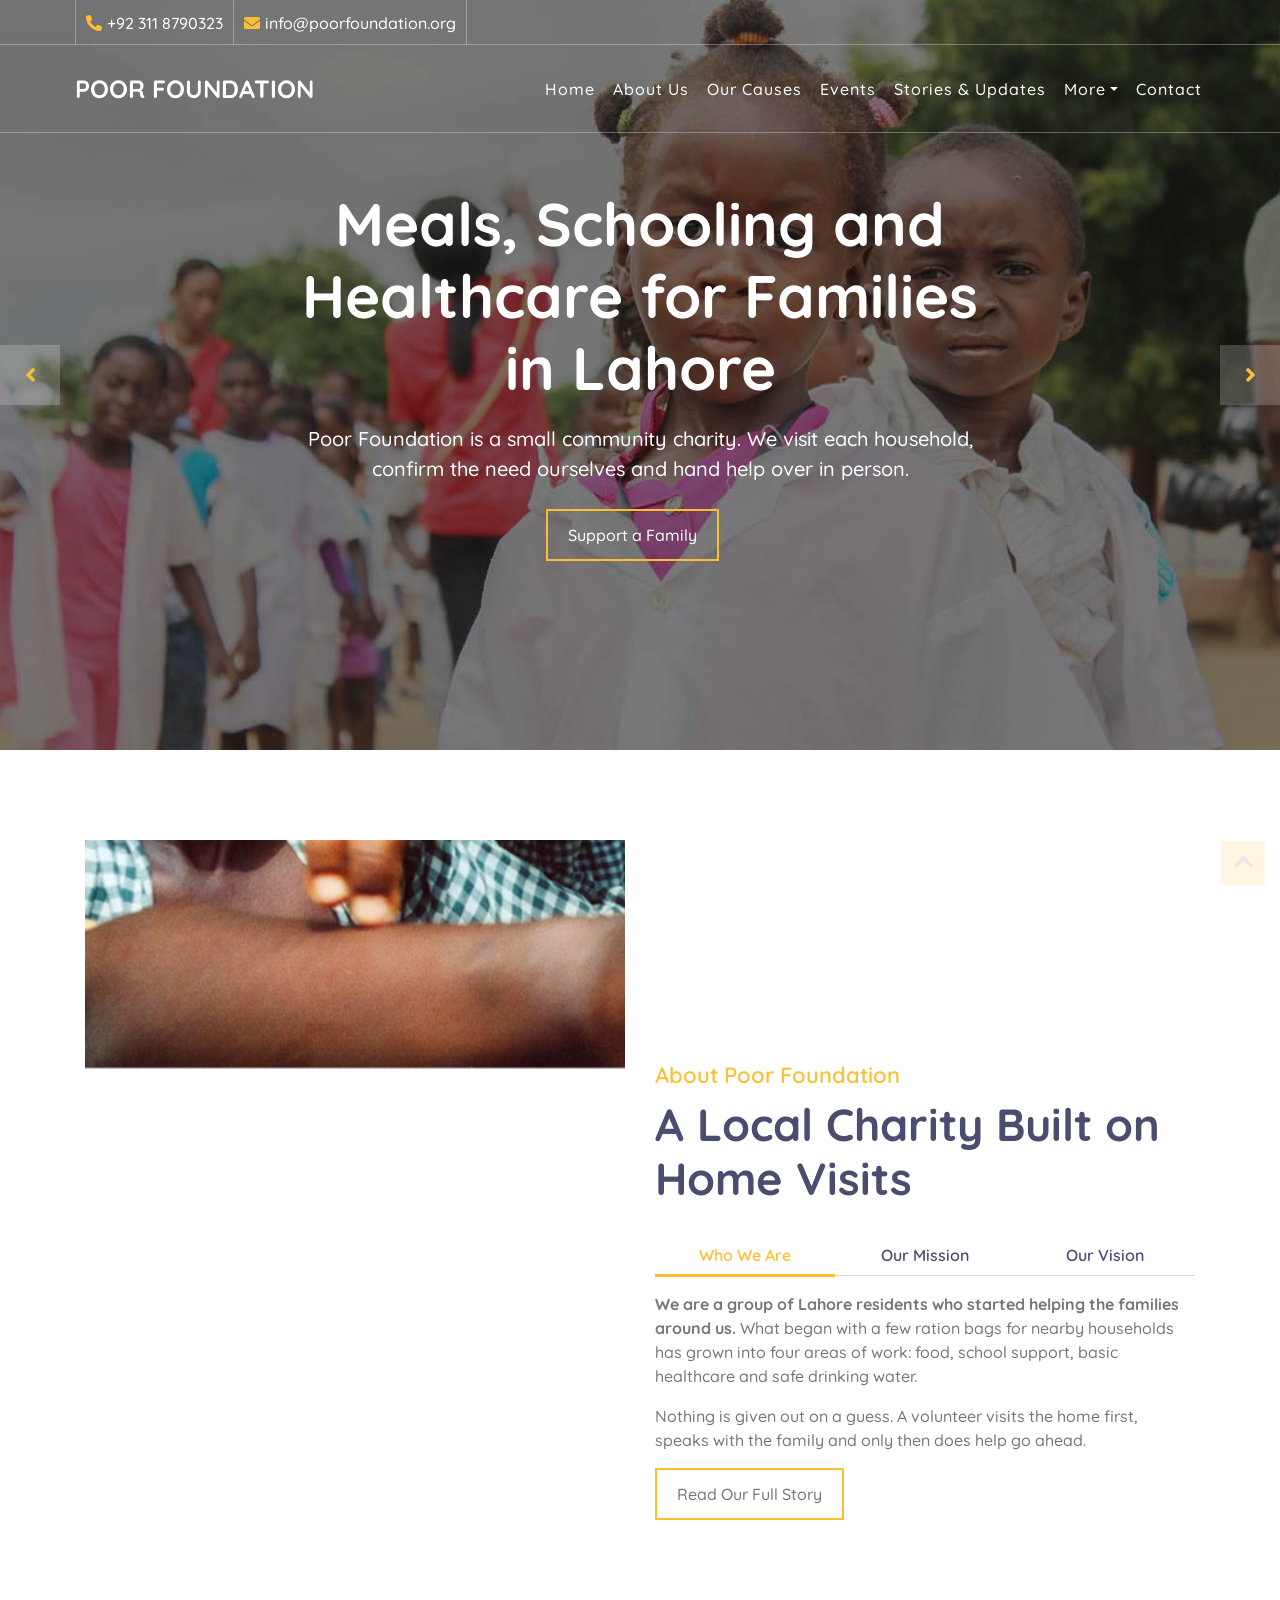
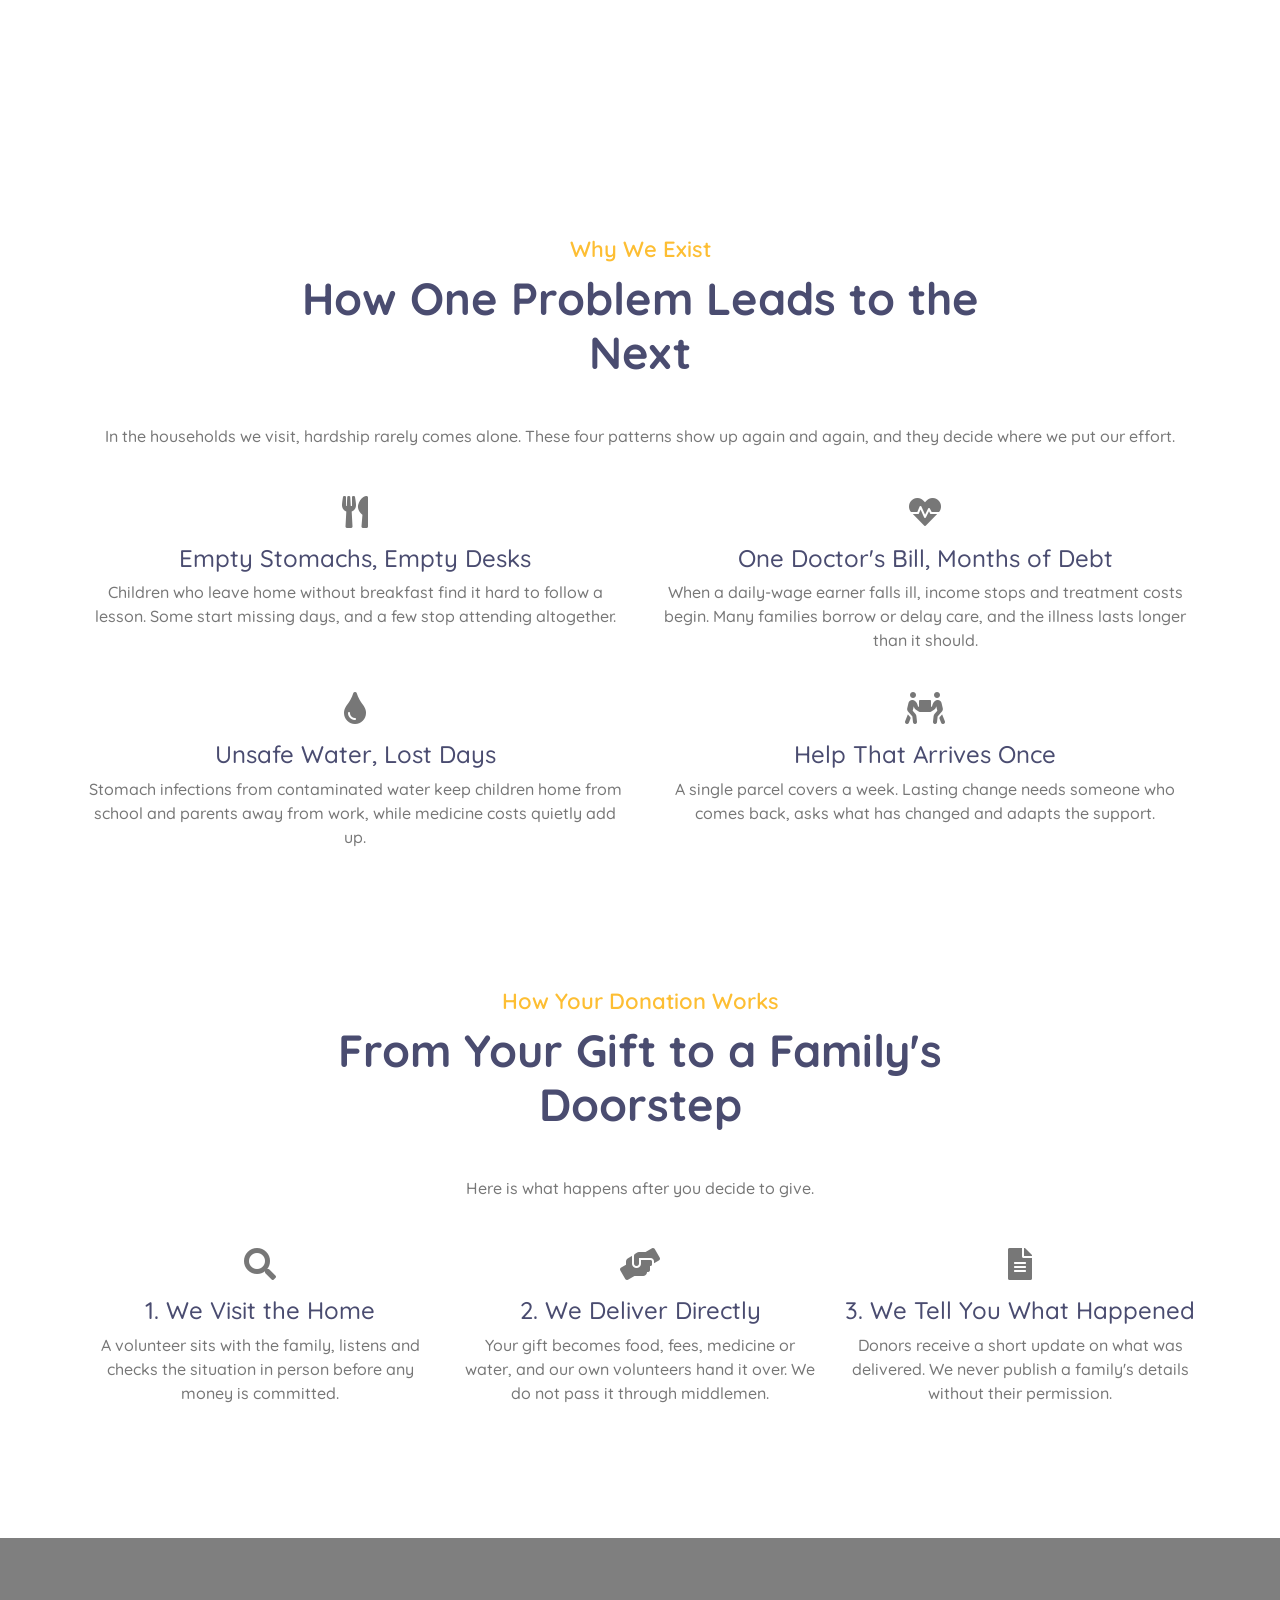
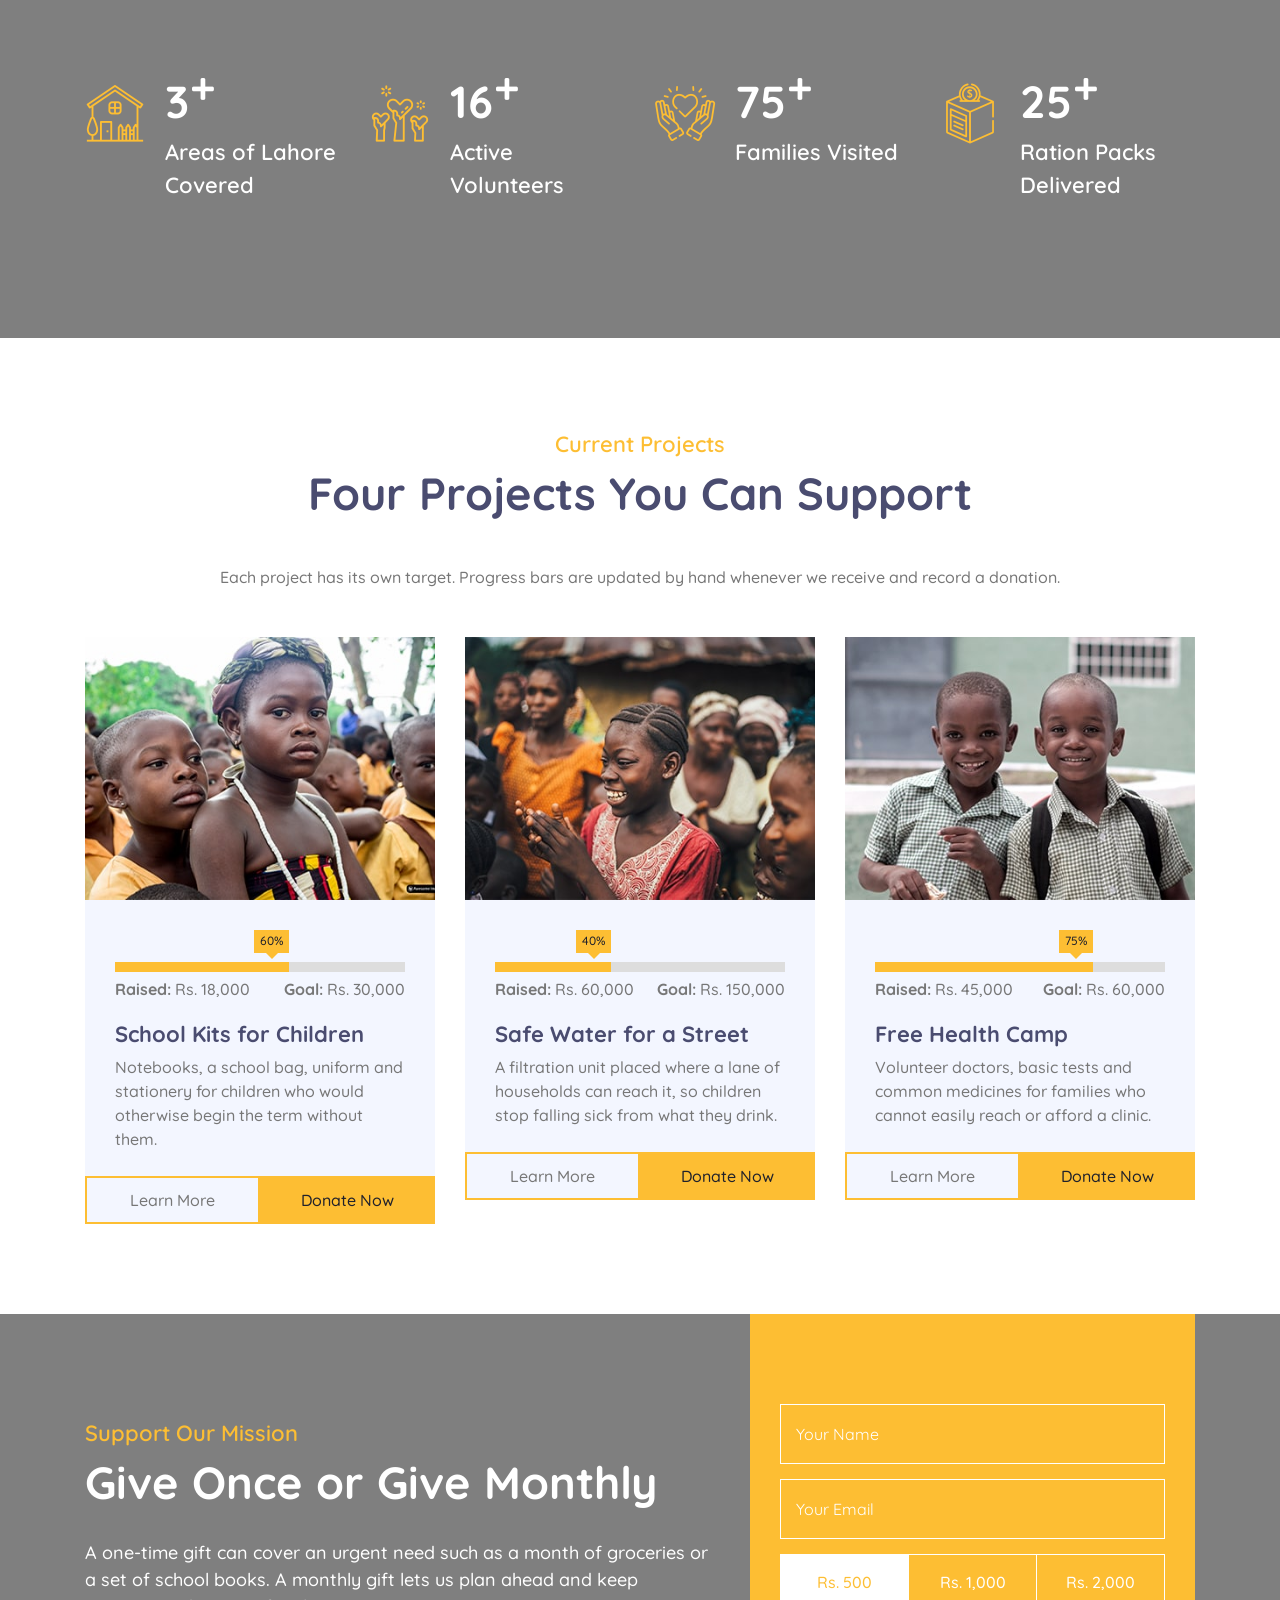
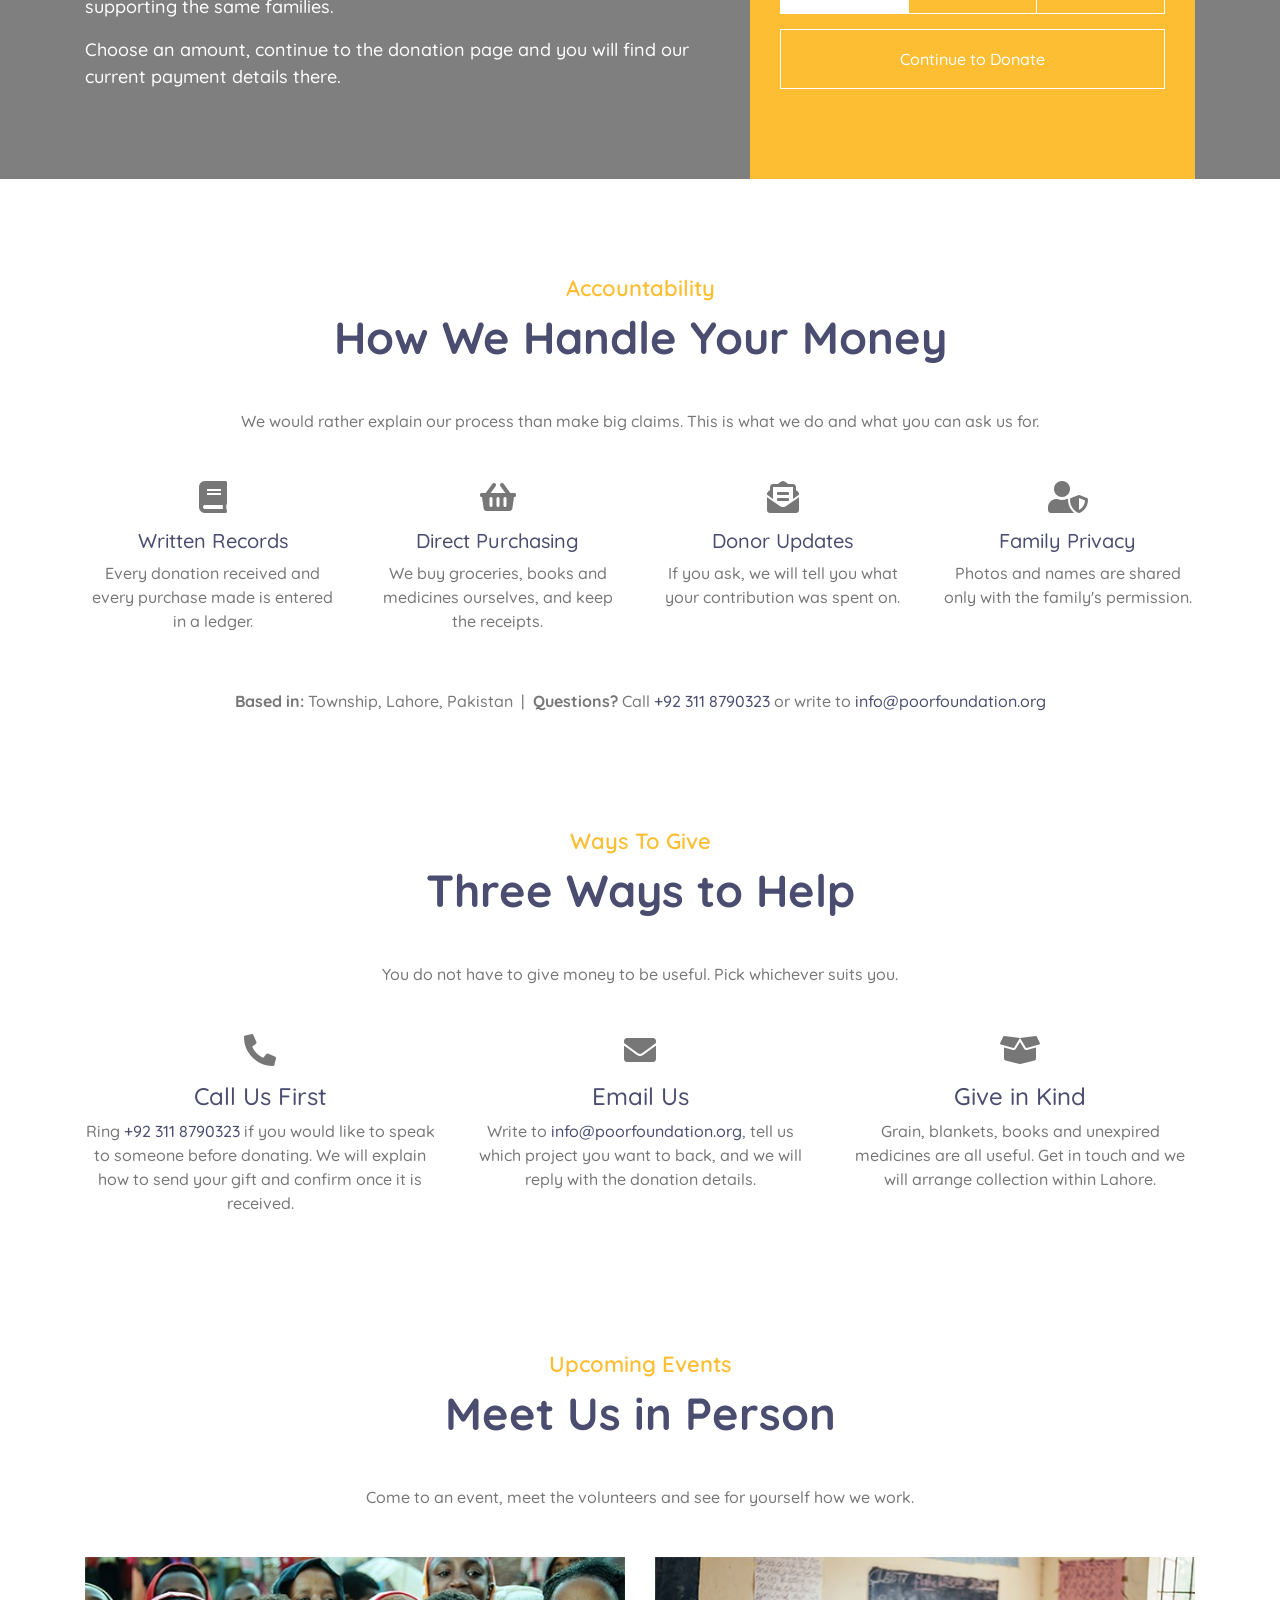
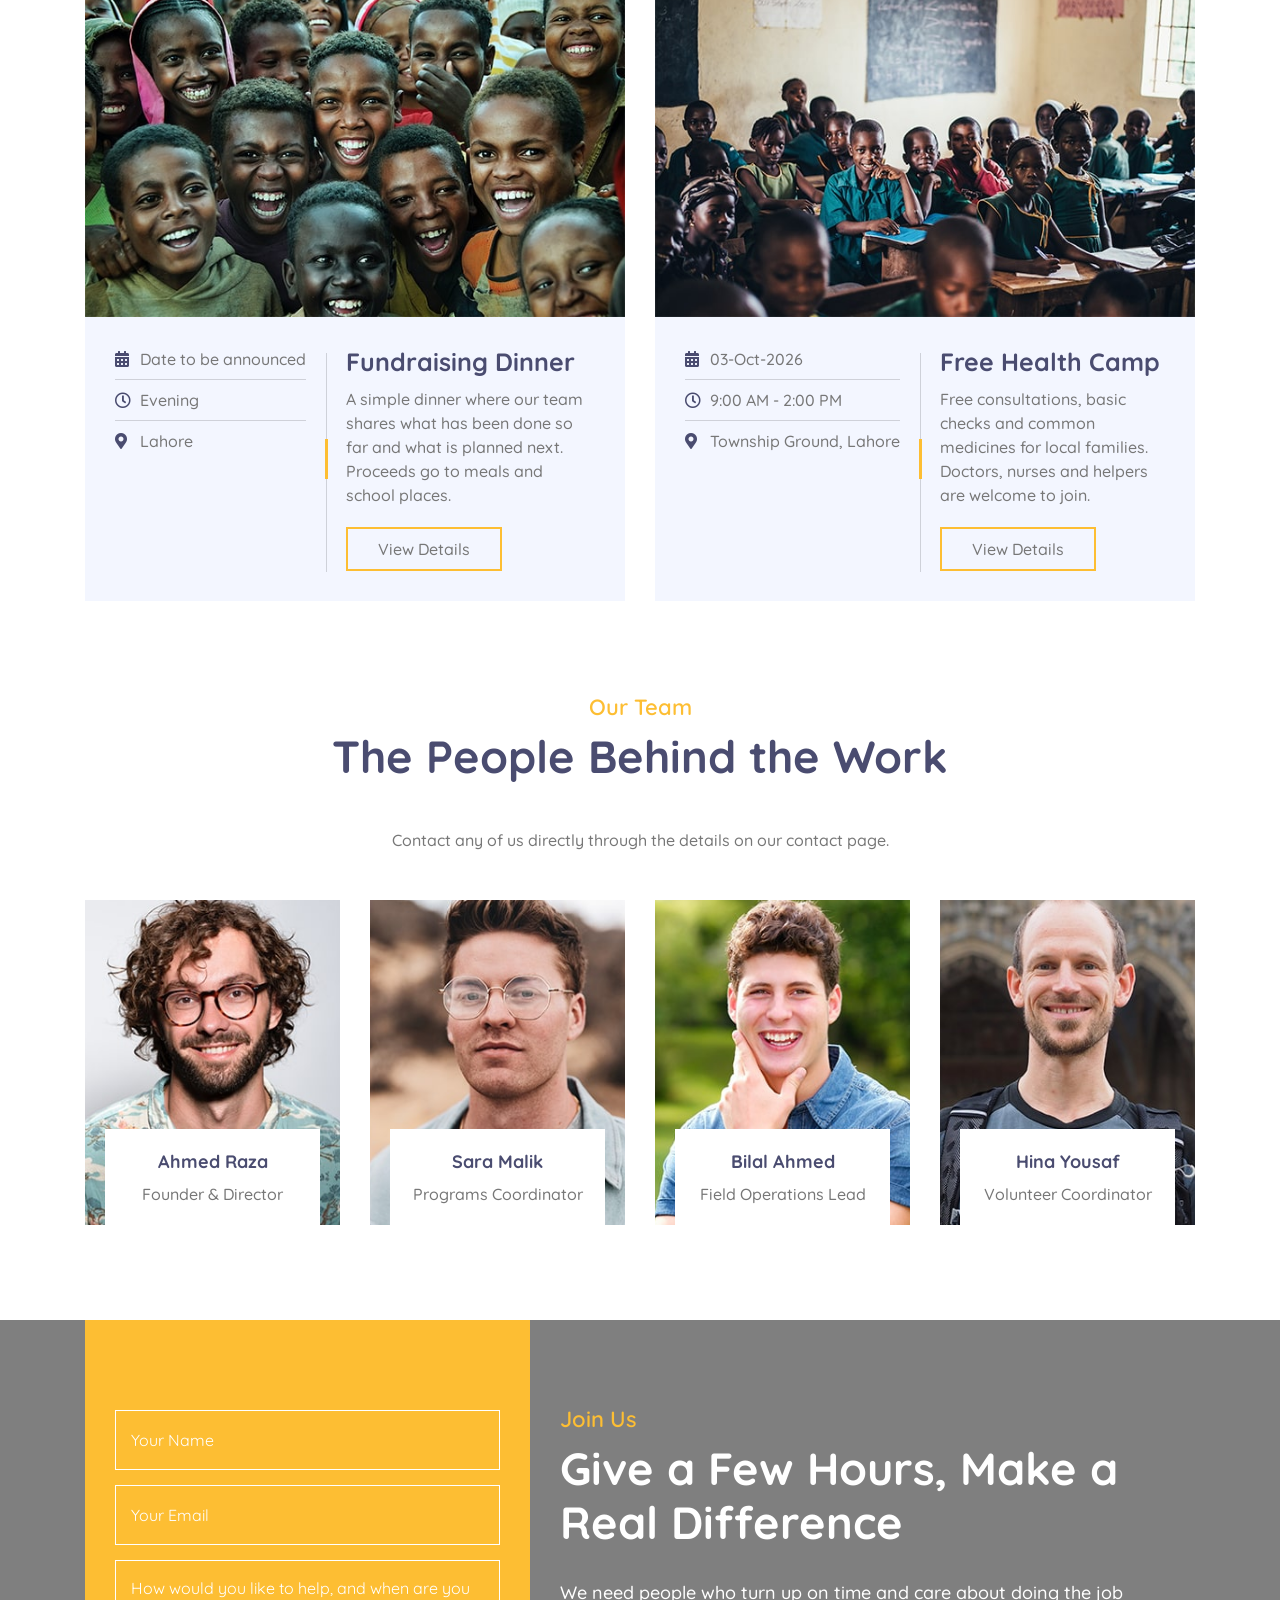
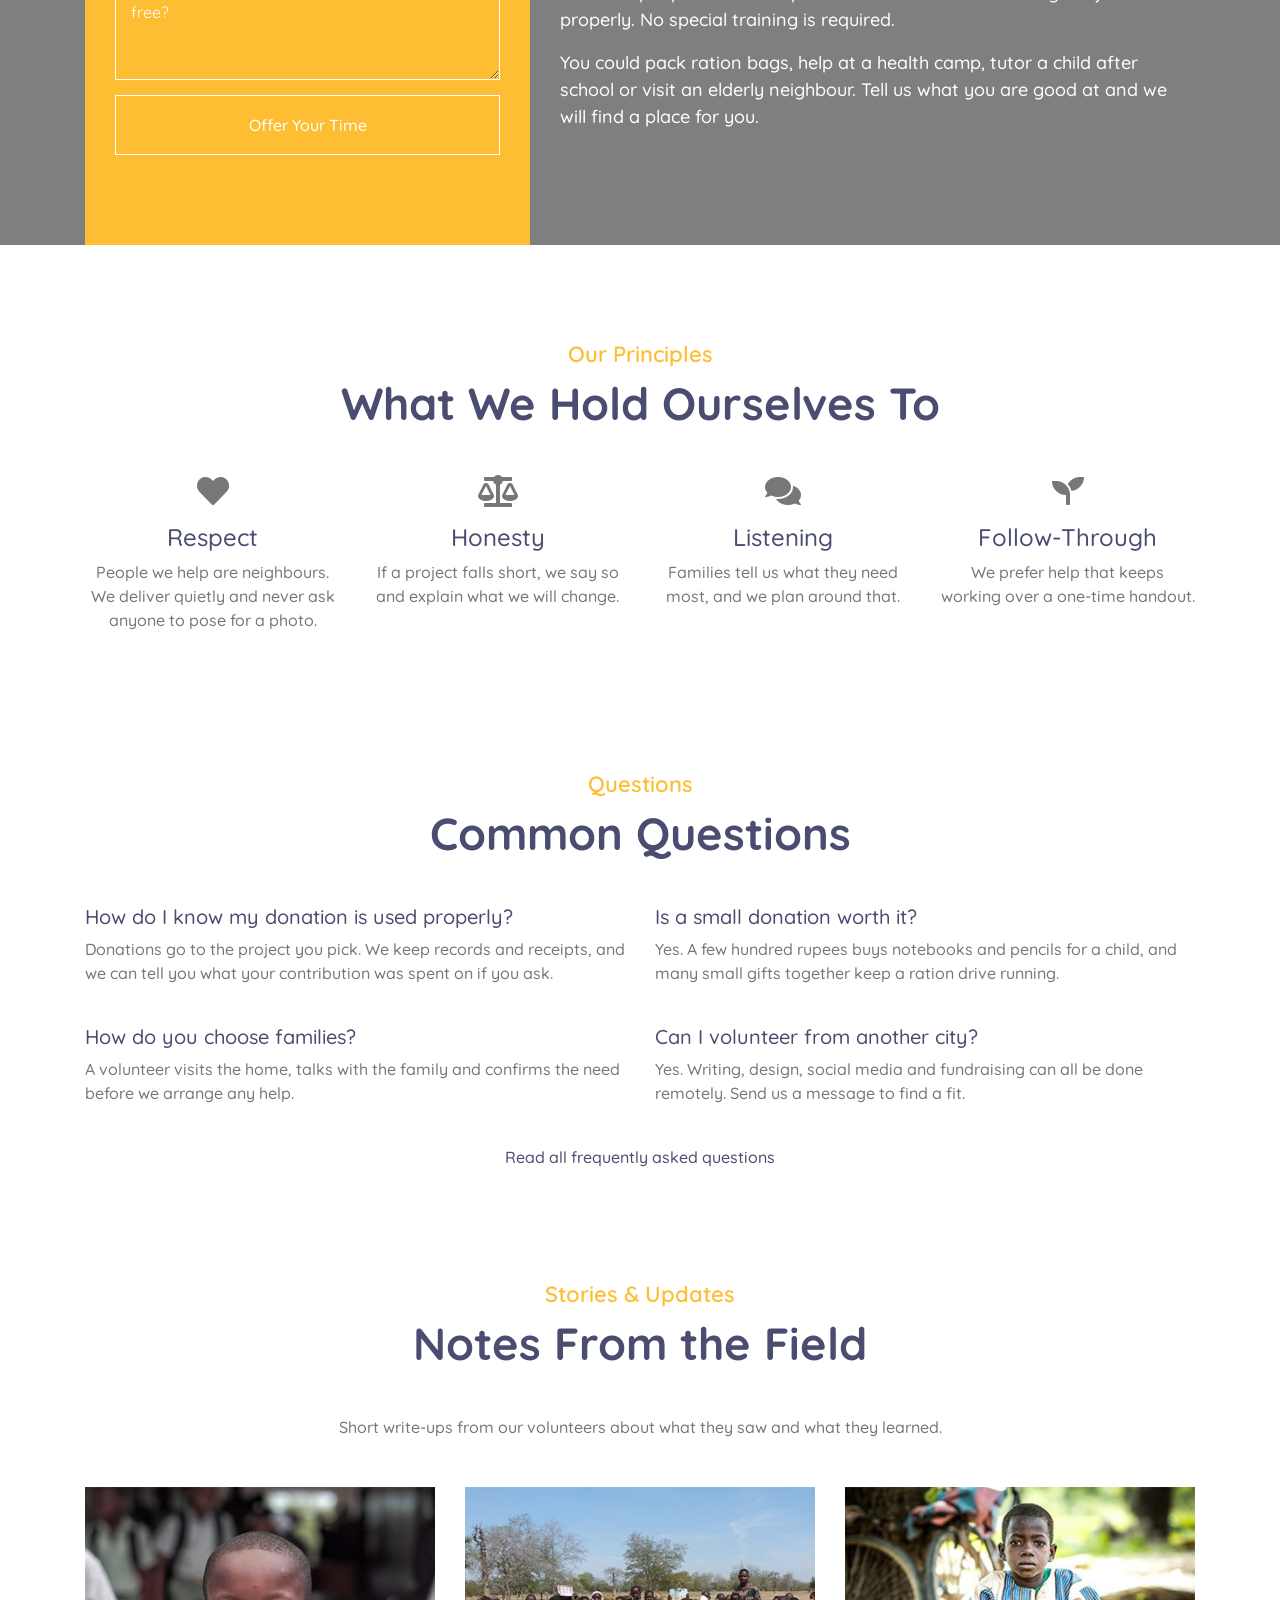
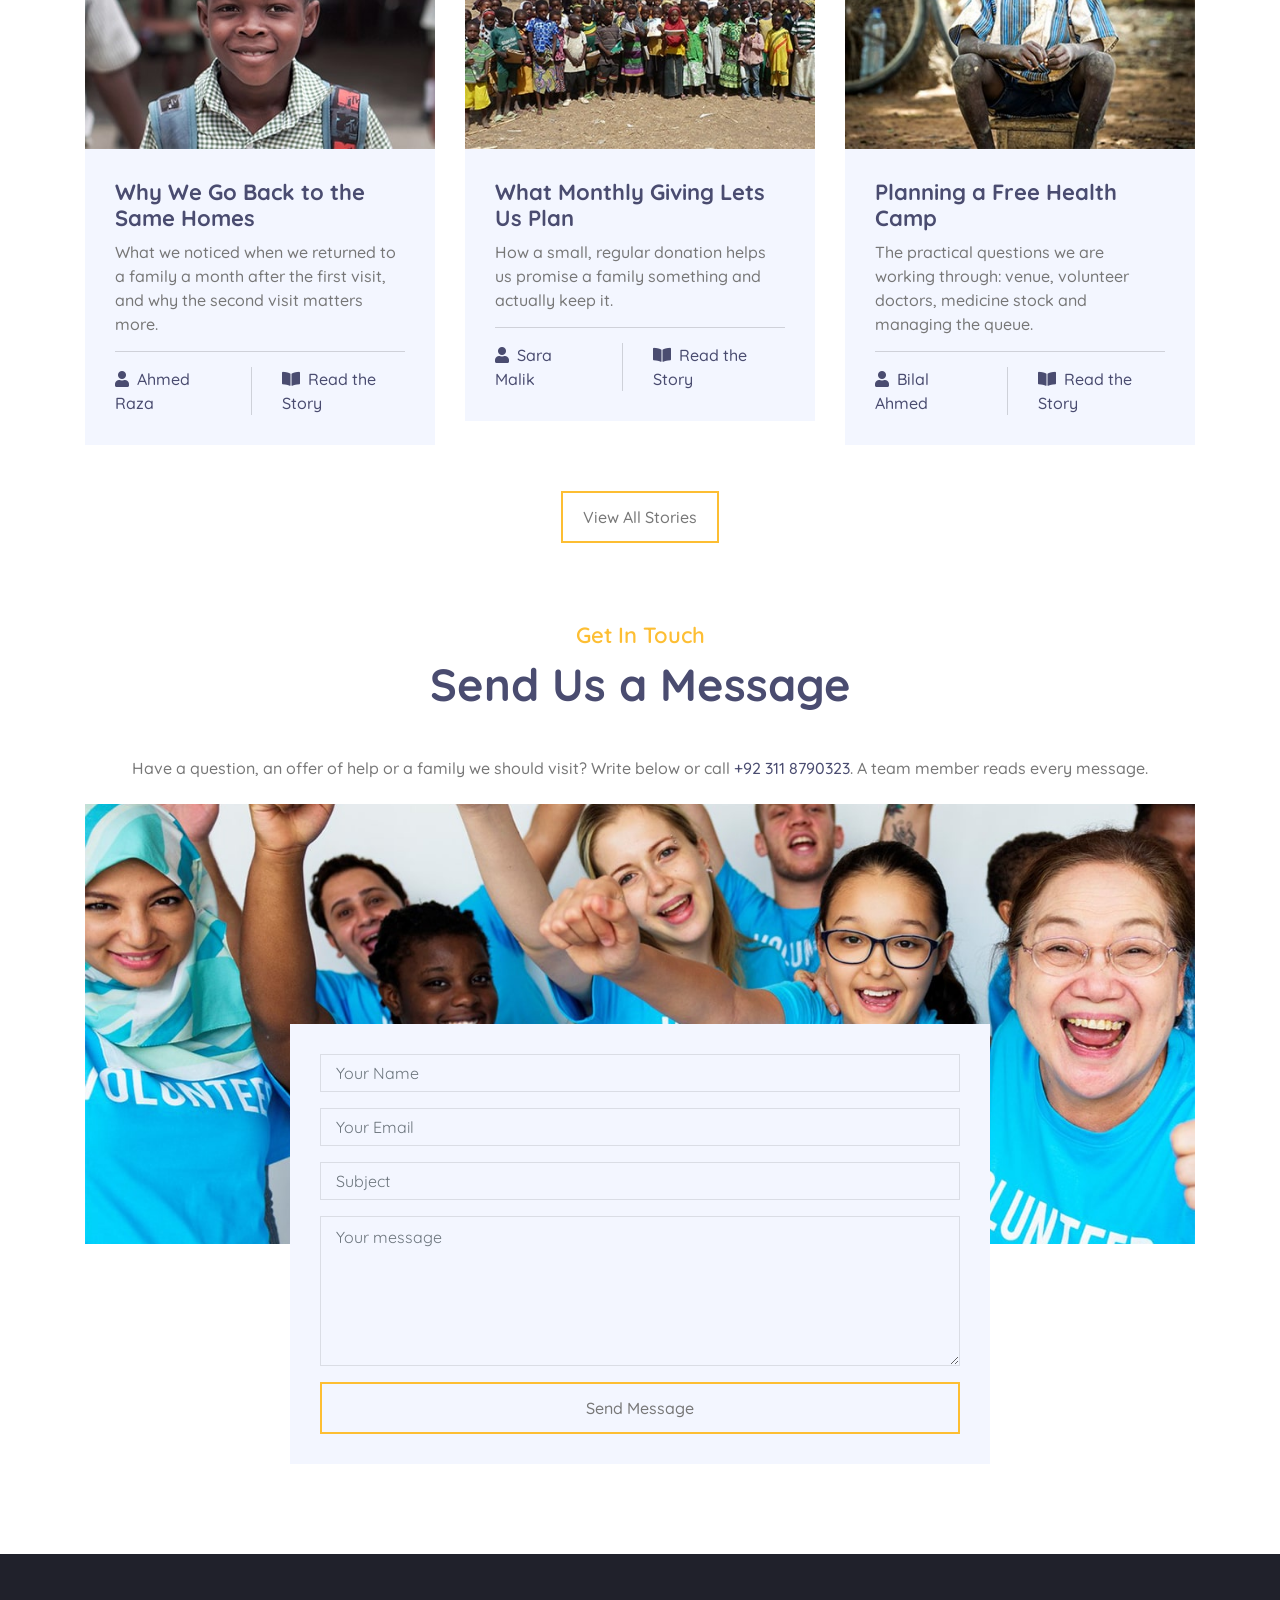
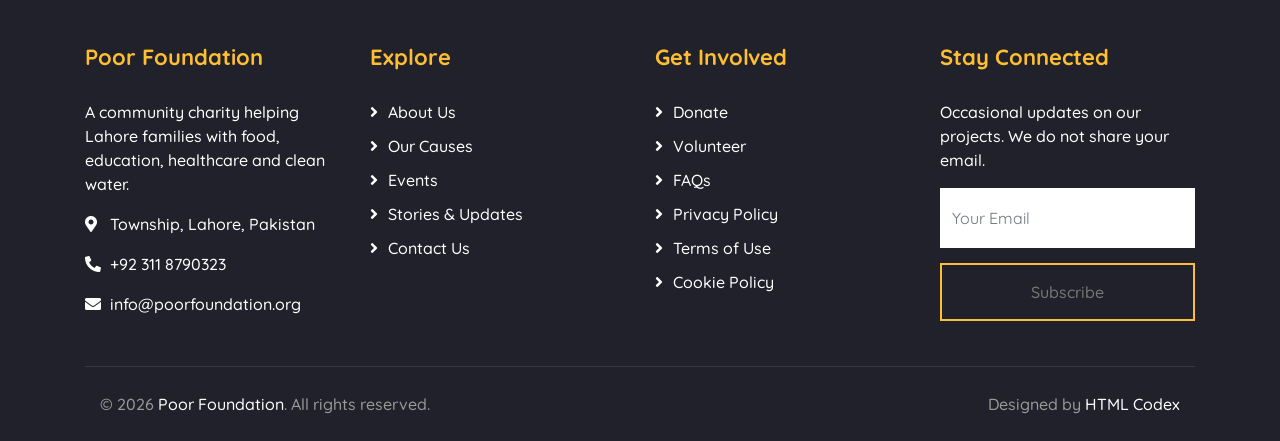
<file: index.html>
<!DOCTYPE html>
<html lang="en">
<head>
    <meta charset="utf-8">
    <title>Poor Foundation | Food, Education and Healthcare in Lahore</title>
    <meta content="width=device-width, initial-scale=1.0" name="viewport">
    <meta name="description" content="Poor Foundation is a Lahore-based community charity providing ration support, school fees, free health camps and clean water to families in need.">
    <link rel="canonical" href="https://www.poorfoundation.org/">
    <meta property="og:type" content="website">
    <meta property="og:title" content="Poor Foundation | Food, Education and Healthcare in Lahore">
    <meta property="og:description" content="A community charity helping Lahore families with food, schooling, healthcare and clean water.">
    <meta property="og:url" content="https://www.poorfoundation.org/">
    <meta property="og:image" content="https://www.poorfoundation.org/img/carousel-1.jpg">
    <link href="img/favicon.ico" rel="icon">
    <link href="https://fonts.googleapis.com/css2?family=Quicksand:wght@300;400;500;600;700&display=swap" rel="stylesheet">
    <link href="https://stackpath.bootstrapcdn.com/bootstrap/4.4.1/css/bootstrap.min.css" rel="stylesheet">
    <link href="https://cdnjs.cloudflare.com/ajax/libs/font-awesome/5.10.0/css/all.min.css" rel="stylesheet">
    <link href="lib/flaticon/font/flaticon.css" rel="stylesheet">
    <link href="lib/animate/animate.min.css" rel="stylesheet">
    <link href="lib/owlcarousel/assets/owl.carousel.min.css" rel="stylesheet">
    <script async src="https://pagead2.googlesyndication.com/pagead/js/adsbygoogle.js?client=ca-pub-5177822330952725" crossorigin="anonymous"></script>
    <link href="css/style.css" rel="stylesheet">
    <script type="application/ld+json">
    {"@context":"https://schema.org","@type":"NGO","name":"Poor Foundation","url":"https://www.poorfoundation.org/",
     "email":"info@poorfoundation.org","telephone":"+92-311-8790323",
     "address":{"@type":"PostalAddress","addressLocality":"Lahore","addressRegion":"Punjab","addressCountry":"PK"}}
    </script>
</head>
<body>

<div class="top-bar d-none d-md-block"><div class="container-fluid"><div class="row">
    <div class="col-md-8"><div class="top-bar-left">
        <div class="text"><i class="fa fa-phone-alt"></i><p><a href="tel:+923118790323" style="color:inherit">+92 311 8790323</a></p></div>
        <div class="text"><i class="fa fa-envelope"></i><p><a href="mailto:info@poorfoundation.org" style="color:inherit">info@poorfoundation.org</a></p></div>
    </div></div>
    <div class="col-md-4"><div class="top-bar-right"><div class="social">
        <!-- EDIT: add your real Facebook / Instagram / WhatsApp links here -->
    </div></div></div>
</div></div></div>

<div class="navbar navbar-expand-lg bg-dark navbar-dark"><div class="container-fluid">
    <a href="index.html" class="navbar-brand">Poor Foundation</a>
    <button type="button" class="navbar-toggler" data-toggle="collapse" data-target="#navbarCollapse" aria-controls="navbarCollapse" aria-expanded="false" aria-label="Toggle navigation"><span class="navbar-toggler-icon"></span></button>
    <div class="collapse navbar-collapse justify-content-between" id="navbarCollapse">
        <div class="navbar-nav ml-auto">
            <a href="index.html" class="nav-item nav-link active">Home</a>
            <a href="about.html" class="nav-item nav-link">About Us</a>
            <a href="causes.html" class="nav-item nav-link">Our Causes</a>
            <a href="event.html" class="nav-item nav-link">Events</a>
            <a href="blog.html" class="nav-item nav-link">Stories &amp; Updates</a>
            <div class="nav-item dropdown">
                <a href="#" class="nav-link dropdown-toggle" data-toggle="dropdown" aria-haspopup="true" aria-expanded="false">More</a>
                <div class="dropdown-menu">
                    <a href="service.html" class="dropdown-item">What We Do</a>
                    <a href="team.html" class="dropdown-item">Our Team</a>
                    <a href="donate.html" class="dropdown-item">Donate</a>
                    <a href="volunteer.html" class="dropdown-item">Volunteer With Us</a>
                    <a href="faq.html" class="dropdown-item">FAQs</a>
                    <a href="privacy-policy.html" class="dropdown-item">Privacy Policy</a>
                    <a href="terms.html" class="dropdown-item">Terms of Use</a>
                </div>
            </div>
            <a href="contact.html" class="nav-item nav-link">Contact</a>
        </div>
    </div>
</div></div>

<!-- Carousel: only the first slide uses h1 (one h1 per page); others use h2 with the same class -->
<div class="carousel"><div class="container-fluid"><div class="owl-carousel">
    <div class="carousel-item">
        <div class="carousel-img"><img src="img/carousel-1.jpg" alt="Children receiving school support from Poor Foundation"></div>
        <div class="carousel-text">
            <h1>Meals, Schooling and Healthcare for Families in Lahore</h1>
            <p>Poor Foundation is a small community charity. We visit each household, confirm the need ourselves and hand help over in person.</p>
            <div class="carousel-btn"><a class="btn btn-custom" href="donate.html">Support a Family</a></div>
        </div>
    </div>
    <div class="carousel-item">
        <div class="carousel-img"><img src="img/carousel-2.jpg" alt="Volunteers delivering ration packs"></div>
        <div class="carousel-text">
            <h2>Your Neighbours Are Already Doing the Work</h2>
            <p>Ration bags are packed in a rented room and carried door to door by local volunteers. Come along for one Saturday and see how it runs.</p>
            <div class="carousel-btn"><a class="btn btn-custom" href="volunteer.html">Become a Volunteer</a></div>
        </div>
    </div>
    <div class="carousel-item">
        <div class="carousel-img"><img src="img/carousel-3.jpg" alt="A family supported by Poor Foundation"></div>
        <div class="carousel-text">
            <h2>One Delivery Is Not Enough, So We Go Back</h2>
            <p>A family that needs flour this month may need school fees next month. We keep in touch and adjust the help as things change.</p>
            <div class="carousel-btn"><a class="btn btn-custom" href="causes.html">See Our Causes</a></div>
        </div>
    </div>
</div></div></div>

<!-- About -->
<div class="about"><div class="container"><div class="row align-items-center">
    <div class="col-lg-6"><div class="about-img" data-parallax="scroll" data-image-src="img/about.jpg" role="img" aria-label="Poor Foundation volunteers meeting a family in Lahore"></div></div>
    <div class="col-lg-6">
        <div class="section-header">
            <p>About Poor Foundation</p>
            <h2>A Local Charity Built on Home Visits</h2>
        </div>
        <div class="about-tab">
            <ul class="nav nav-pills nav-justified">
                <li class="nav-item"><a class="nav-link active" data-toggle="pill" href="#tab-content-1">Who We Are</a></li>
                <li class="nav-item"><a class="nav-link" data-toggle="pill" href="#tab-content-2">Our Mission</a></li>
                <li class="nav-item"><a class="nav-link" data-toggle="pill" href="#tab-content-3">Our Vision</a></li>
            </ul>
            <div class="tab-content">
                <div id="tab-content-1" class="container tab-pane active">
                    <!-- EDIT: replace with your real founding story (who, when, why) -->
                    <p><strong>We are a group of Lahore residents who started helping the families around us.</strong> What began with a few ration bags for nearby households has grown into four areas of work: food, school support, basic healthcare and safe drinking water.</p>
                    <p>Nothing is given out on a guess. A volunteer visits the home first, speaks with the family and only then does help go ahead.</p>
                    <a class="btn btn-custom" href="about.html">Read Our Full Story</a>
                </div>
                <div id="tab-content-2" class="container tab-pane fade">
                    <p><strong>Our mission is to help families get through a hard period and back onto their feet.</strong> Hunger, illness and school dropout usually arrive together, so we try to look at the whole household instead of one problem at a time.</p>
                    <p>For us, success means a child who is still in class at the end of the year, not a larger total on a donation counter.</p>
                </div>
                <div id="tab-content-3" class="container tab-pane fade">
                    <p><strong>We hope for a Pakistan where a child's future does not depend on how much a parent earns in a day.</strong> That means full classrooms, water that is safe to drink and treatment that does not push a family into debt.</p>
                    <p>We cannot fix all of that alone, but we can do our own part carefully and report it honestly.</p>
                </div>
            </div>
        </div>
    </div>
</div></div></div>

<!-- Why we exist -->
<div class="container py-5">
    <div class="section-header text-center">
        <p>Why We Exist</p>
        <h2>How One Problem Leads to the Next</h2>
    </div>
    <p class="text-center mb-5">In the households we visit, hardship rarely comes alone. These four patterns show up again and again, and they decide where we put our effort.</p>
    <div class="row text-center">
        <div class="col-md-6 mb-4">
            <i class="fa fa-utensils fa-2x mb-3"></i>
            <h4>Empty Stomachs, Empty Desks</h4>
            <p>Children who leave home without breakfast find it hard to follow a lesson. Some start missing days, and a few stop attending altogether.</p>
        </div>
        <div class="col-md-6 mb-4">
            <i class="fa fa-heartbeat fa-2x mb-3"></i>
            <h4>One Doctor's Bill, Months of Debt</h4>
            <p>When a daily-wage earner falls ill, income stops and treatment costs begin. Many families borrow or delay care, and the illness lasts longer than it should.</p>
        </div>
        <div class="col-md-6 mb-4">
            <i class="fa fa-tint fa-2x mb-3"></i>
            <h4>Unsafe Water, Lost Days</h4>
            <p>Stomach infections from contaminated water keep children home from school and parents away from work, while medicine costs quietly add up.</p>
        </div>
        <div class="col-md-6 mb-4">
            <i class="fa fa-people-carry fa-2x mb-3"></i>
            <h4>Help That Arrives Once</h4>
            <p>A single parcel covers a week. Lasting change needs someone who comes back, asks what has changed and adapts the support.</p>
        </div>
    </div>
</div>

<!-- How it works -->
<div class="container py-5">
    <div class="section-header text-center">
        <p>How Your Donation Works</p>
        <h2>From Your Gift to a Family's Doorstep</h2>
    </div>
    <p class="text-center mb-5">Here is what happens after you decide to give.</p>
    <div class="row">
        <div class="col-md-4 mb-4 text-center">
            <i class="fa fa-search fa-2x mb-3"></i>
            <h4>1. We Visit the Home</h4>
            <p>A volunteer sits with the family, listens and checks the situation in person before any money is committed.</p>
        </div>
        <div class="col-md-4 mb-4 text-center">
            <i class="fa fa-hands-helping fa-2x mb-3"></i>
            <h4>2. We Deliver Directly</h4>
            <p>Your gift becomes food, fees, medicine or water, and our own volunteers hand it over. We do not pass it through middlemen.</p>
        </div>
        <div class="col-md-4 mb-4 text-center">
            <i class="fa fa-file-alt fa-2x mb-3"></i>
            <h4>3. We Tell You What Happened</h4>
            <p>Donors receive a short update on what was delivered. We never publish a family's details without their permission.</p>
        </div>
    </div>
</div>

<!-- Facts -->
<!-- EDIT: every number below is a placeholder. Replace with your real figures before publishing. -->
<div class="facts" data-parallax="scroll" data-image-src="img/facts.jpg"><div class="container"><div class="row">
    <div class="col-lg-3 col-md-6"><div class="facts-item"><i class="flaticon-home"></i><div class="facts-text"><h3 class="facts-plus" data-toggle="counter-up">4</h3><p>Areas of Lahore Covered</p></div></div></div>
    <div class="col-lg-3 col-md-6"><div class="facts-item"><i class="flaticon-charity"></i><div class="facts-text"><h3 class="facts-plus" data-toggle="counter-up">25</h3><p>Active Volunteers</p></div></div></div>
    <div class="col-lg-3 col-md-6"><div class="facts-item"><i class="flaticon-kindness"></i><div class="facts-text"><h3 class="facts-plus" data-toggle="counter-up">120</h3><p>Families Visited</p></div></div></div>
    <div class="col-lg-3 col-md-6"><div class="facts-item"><i class="flaticon-donation"></i><div class="facts-text"><h3 class="facts-plus" data-toggle="counter-up">40</h3><p>Ration Packs Delivered</p></div></div></div>
</div></div></div>

<!-- Causes -->
<div class="causes"><div class="container">
    <div class="section-header text-center">
        <p>Current Projects</p>
        <h2>Four Projects You Can Support</h2>
    </div>
    <p class="text-center mb-5">Each project has its own target. Progress bars are updated by hand whenever we receive and record a donation.</p>
    <div class="owl-carousel causes-carousel">
        <!-- EDIT: goals and raised amounts are dummy values -->
        <div class="causes-item">
            <div class="causes-img"><img src="img/causes-1.jpg" alt="School supplies for children"></div>
            <div class="causes-progress"><div class="progress"><div class="progress-bar" role="progressbar" aria-valuenow="60" aria-valuemin="0" aria-valuemax="100"><span>60%</span></div></div>
                <div class="progress-text"><p><strong>Raised:</strong> Rs. 18,000</p><p><strong>Goal:</strong> Rs. 30,000</p></div></div>
            <div class="causes-text"><h3>School Kits for Children</h3><p>Notebooks, a school bag, uniform and stationery for children who would otherwise begin the term without them.</p></div>
            <div class="causes-btn"><a class="btn btn-custom" href="causes.html#school-kits">Learn More</a><a class="btn btn-custom" href="donate.html">Donate Now</a></div>
        </div>
        <div class="causes-item">
            <div class="causes-img"><img src="img/causes-2.jpg" alt="Clean drinking water for a neighbourhood"></div>
            <div class="causes-progress"><div class="progress"><div class="progress-bar" role="progressbar" aria-valuenow="40" aria-valuemin="0" aria-valuemax="100"><span>40%</span></div></div>
                <div class="progress-text"><p><strong>Raised:</strong> Rs. 60,000</p><p><strong>Goal:</strong> Rs. 150,000</p></div></div>
            <div class="causes-text"><h3>Safe Water for a Street</h3><p>A filtration unit placed where a lane of households can reach it, so children stop falling sick from what they drink.</p></div>
            <div class="causes-btn"><a class="btn btn-custom" href="causes.html#safe-water">Learn More</a><a class="btn btn-custom" href="donate.html">Donate Now</a></div>
        </div>
        <div class="causes-item">
            <div class="causes-img"><img src="img/causes-3.jpg" alt="Free health camp consultation"></div>
            <div class="causes-progress"><div class="progress"><div class="progress-bar" role="progressbar" aria-valuenow="75" aria-valuemin="0" aria-valuemax="100"><span>75%</span></div></div>
                <div class="progress-text"><p><strong>Raised:</strong> Rs. 45,000</p><p><strong>Goal:</strong> Rs. 60,000</p></div></div>
            <div class="causes-text"><h3>Free Health Camp</h3><p>Volunteer doctors, basic tests and common medicines for families who cannot easily reach or afford a clinic.</p></div>
            <div class="causes-btn"><a class="btn btn-custom" href="causes.html#health-camp">Learn More</a><a class="btn btn-custom" href="donate.html">Donate Now</a></div>
        </div>
        <div class="causes-item">
            <div class="causes-img"><img src="img/causes-4.jpg" alt="Emergency help for a family"></div>
            <div class="causes-progress"><div class="progress"><div class="progress-bar" role="progressbar" aria-valuenow="30" aria-valuemin="0" aria-valuemax="100"><span>30%</span></div></div>
                <div class="progress-text"><p><strong>Raised:</strong> Rs. 30,000</p><p><strong>Goal:</strong> Rs. 100,000</p></div></div>
            <div class="causes-text"><h3>Emergency Relief Fund</h3><p>A small reserve for families hit suddenly by a fire, flooding or eviction, used for bedding, food and a short-term place to stay.</p></div>
            <div class="causes-btn"><a class="btn btn-custom" href="causes.html#emergency-relief">Learn More</a><a class="btn btn-custom" href="donate.html">Donate Now</a></div>
        </div>
    </div>
</div></div>

<!-- Donate -->
<div class="donate" data-parallax="scroll" data-image-src="img/donate.jpg"><div class="container"><div class="row align-items-center">
    <div class="col-lg-7"><div class="donate-content">
        <div class="section-header"><p>Support Our Mission</p><h2>Give Once or Give Monthly</h2></div>
        <div class="donate-text">
            <p>A one-time gift can cover an urgent need such as a month of groceries or a set of school books. A monthly gift lets us plan ahead and keep supporting the same families.</p>
            <p>Choose an amount, continue to the donation page and you will find our current payment details there.</p>
        </div>
    </div></div>
    <div class="col-lg-5"><div class="donate-form"><form action="donate.html" method="get">
        <div class="control-group"><input type="text" class="form-control" name="name" placeholder="Your Name" aria-label="Your name" required></div>
        <div class="control-group"><input type="email" class="form-control" name="email" placeholder="Your Email" aria-label="Your email" required></div>
        <div class="btn-group btn-group-toggle" data-toggle="buttons">
            <label class="btn btn-custom active"><input type="radio" name="amount" value="500" checked> Rs. 500</label>
            <label class="btn btn-custom"><input type="radio" name="amount" value="1000"> Rs. 1,000</label>
            <label class="btn btn-custom"><input type="radio" name="amount" value="2000"> Rs. 2,000</label>
        </div>
        <div><button class="btn btn-custom" type="submit">Continue to Donate</button></div>
    </form></div></div>
</div></div></div>

<!-- Accountability -->
<div class="container py-5">
    <div class="section-header text-center">
        <p>Accountability</p>
        <h2>How We Handle Your Money</h2>
    </div>
    <p class="text-center mb-5">We would rather explain our process than make big claims. This is what we do and what you can ask us for.</p>
    <div class="row text-center">
        <div class="col-md-3 mb-4"><i class="fa fa-book fa-2x mb-3"></i><h5>Written Records</h5><p>Every donation received and every purchase made is entered in a ledger.</p></div>
        <div class="col-md-3 mb-4"><i class="fa fa-shopping-basket fa-2x mb-3"></i><h5>Direct Purchasing</h5><p>We buy groceries, books and medicines ourselves, and keep the receipts.</p></div>
        <div class="col-md-3 mb-4"><i class="fa fa-envelope-open-text fa-2x mb-3"></i><h5>Donor Updates</h5><p>If you ask, we will tell you what your contribution was spent on.</p></div>
        <div class="col-md-3 mb-4"><i class="fa fa-user-shield fa-2x mb-3"></i><h5>Family Privacy</h5><p>Photos and names are shared only with the family's permission.</p></div>
    </div>
    <!-- EDIT: add your real registration details here once available, for example: Registered under ___ , Registration No. ___ -->
    <p class="text-center mt-3"><strong>Based in:</strong> Township, Lahore, Pakistan &nbsp;|&nbsp; <strong>Questions?</strong> Call <a href="tel:+923118790323">+92 311 8790323</a> or write to <a href="mailto:info@poorfoundation.org">info@poorfoundation.org</a></p>
</div>

<!-- Ways to give -->
<div class="container py-5">
    <div class="section-header text-center">
        <p>Ways to Give</p>
        <h2>Three Ways to Help</h2>
    </div>
    <p class="text-center mb-5">You do not have to give money to be useful. Pick whichever suits you.</p>
    <div class="row text-center">
        <div class="col-md-4 mb-4">
            <i class="fa fa-phone-alt fa-2x mb-3"></i>
            <h4>Call Us First</h4>
            <p>Ring <a href="tel:+923118790323">+92 311 8790323</a> if you would like to speak to someone before donating. We will explain how to send your gift and confirm once it is received.</p>
        </div>
        <div class="col-md-4 mb-4">
            <i class="fa fa-envelope fa-2x mb-3"></i>
            <h4>Email Us</h4>
            <p>Write to <a href="mailto:info@poorfoundation.org">info@poorfoundation.org</a>, tell us which project you want to back, and we will reply with the donation details.</p>
        </div>
        <div class="col-md-4 mb-4">
            <i class="fa fa-box-open fa-2x mb-3"></i>
            <h4>Give in Kind</h4>
            <p>Grain, blankets, books and unexpired medicines are all useful. Get in touch and we will arrange collection within Lahore.</p>
        </div>
    </div>
</div>

<!-- Events -->
<div class="event"><div class="container">
    <div class="section-header text-center"><p>Upcoming Events</p><h2>Meet Us in Person</h2></div>
    <p class="text-center mb-5">Come to an event, meet the volunteers and see for yourself how we work.</p>
    <div class="row">
        <div class="col-lg-6"><div class="event-item">
            <img src="img/event-1.jpg" alt="Fundraising dinner">
            <div class="event-content">
                <div class="event-meta"><p><i class="fa fa-calendar-alt"></i>Date to be announced</p><p><i class="far fa-clock"></i>Evening</p><p><i class="fa fa-map-marker-alt"></i>Lahore</p></div>
                <div class="event-text"><h3>Fundraising Dinner</h3><p>A simple dinner where our team shares what has been done so far and what is planned next. Proceeds go to meals and school places.</p><a class="btn btn-custom" href="event.html">View Details</a></div>
            </div>
        </div></div>
        <div class="col-lg-6"><div class="event-item">
            <img src="img/event-2.jpg" alt="Free health camp">
            <div class="event-content">
                <div class="event-meta"><p><i class="fa fa-calendar-alt"></i>03-Oct-2026</p><p><i class="far fa-clock"></i>9:00 AM - 2:00 PM</p><p><i class="fa fa-map-marker-alt"></i>Township Ground, Lahore</p></div>
                <div class="event-text"><h3>Free Health Camp</h3><p>Free consultations, basic checks and common medicines for local families. Doctors, nurses and helpers are welcome to join.</p><a class="btn btn-custom" href="event.html">View Details</a></div>
            </div>
        </div></div>
    </div>
</div></div>

<!-- Team -->
<!-- EDIT: replace names, roles and photos with your real team -->
<div class="team"><div class="container">
    <div class="section-header text-center"><p>Our Team</p><h2>The People Behind the Work</h2></div>
    <p class="text-center mb-5">Contact any of us directly through the details on our contact page.</p>
    <div class="row">
        <div class="col-lg-3 col-md-6"><div class="team-item"><div class="team-img"><img src="img/team-1.jpg" alt="Ahmed Raza, Founder and Director"></div><div class="team-text"><h2>Ahmed Raza</h2><p>Founder &amp; Director</p></div></div></div>
        <div class="col-lg-3 col-md-6"><div class="team-item"><div class="team-img"><img src="img/team-2.jpg" alt="Sara Malik, Programs Coordinator"></div><div class="team-text"><h2>Sara Malik</h2><p>Programs Coordinator</p></div></div></div>
        <div class="col-lg-3 col-md-6"><div class="team-item"><div class="team-img"><img src="img/team-3.jpg" alt="Bilal Ahmed, Field Operations Lead"></div><div class="team-text"><h2>Bilal Ahmed</h2><p>Field Operations Lead</p></div></div></div>
        <div class="col-lg-3 col-md-6"><div class="team-item"><div class="team-img"><img src="img/team-4.jpg" alt="Hina Yousaf, Volunteer Coordinator"></div><div class="team-text"><h2>Hina Yousaf</h2><p>Volunteer Coordinator</p></div></div></div>
    </div>
</div></div>

<!-- Volunteer -->
<div class="volunteer" data-parallax="scroll" data-image-src="img/volunteer.jpg"><div class="container"><div class="row align-items-center">
    <div class="col-lg-5"><div class="volunteer-form"><form action="volunteer.html" method="get">
        <div class="control-group"><input type="text" class="form-control" name="name" placeholder="Your Name" aria-label="Your name" required></div>
        <div class="control-group"><input type="email" class="form-control" name="email" placeholder="Your Email" aria-label="Your email" required></div>
        <div class="control-group"><textarea class="form-control" name="message" placeholder="How would you like to help, and when are you free?" aria-label="How you would like to help" required></textarea></div>
        <div><button class="btn btn-custom" type="submit">Offer Your Time</button></div>
    </form></div></div>
    <div class="col-lg-7"><div class="volunteer-content">
        <div class="section-header"><p>Join Us</p><h2>Give a Few Hours, Make a Real Difference</h2></div>
        <div class="volunteer-text">
            <p>We need people who turn up on time and care about doing the job properly. No special training is required.</p>
            <p>You could pack ration bags, help at a health camp, tutor a child after school or visit an elderly neighbour. Tell us what you are good at and we will find a place for you.</p>
        </div>
    </div></div>
</div></div></div>

<!-- Principles -->
<div class="container py-5">
    <div class="section-header text-center"><p>Our Principles</p><h2>What We Hold Ourselves To</h2></div>
    <div class="row text-center">
        <div class="col-md-6 col-lg-3 mb-4"><i class="fa fa-heart fa-2x mb-3"></i><h4>Respect</h4><p>People we help are neighbours. We deliver quietly and never ask anyone to pose for a photo.</p></div>
        <div class="col-md-6 col-lg-3 mb-4"><i class="fa fa-balance-scale fa-2x mb-3"></i><h4>Honesty</h4><p>If a project falls short, we say so and explain what we will change.</p></div>
        <div class="col-md-6 col-lg-3 mb-4"><i class="fa fa-comments fa-2x mb-3"></i><h4>Listening</h4><p>Families tell us what they need most, and we plan around that.</p></div>
        <div class="col-md-6 col-lg-3 mb-4"><i class="fa fa-seedling fa-2x mb-3"></i><h4>Follow-Through</h4><p>We prefer help that keeps working over a one-time handout.</p></div>
    </div>
</div>

<!-- FAQ -->
<div class="container py-5">
    <div class="section-header text-center"><p>Questions</p><h2>Common Questions</h2></div>
    <div class="row">
        <div class="col-md-6 mb-4"><h5>How do I know my donation is used properly?</h5><p>Donations go to the project you pick. We keep records and receipts, and we can tell you what your contribution was spent on if you ask.</p></div>
        <div class="col-md-6 mb-4"><h5>Is a small donation worth it?</h5><p>Yes. A few hundred rupees buys notebooks and pencils for a child, and many small gifts together keep a ration drive running.</p></div>
        <div class="col-md-6 mb-4"><h5>How do you choose families?</h5><p>A volunteer visits the home, talks with the family and confirms the need before we arrange any help.</p></div>
        <div class="col-md-6 mb-4"><h5>Can I volunteer from another city?</h5><p>Yes. Writing, design, social media and fundraising can all be done remotely. Send us a message to find a fit.</p></div>
    </div>
    <p class="text-center"><a href="faq.html">Read all frequently asked questions</a></p>
</div>

<!-- Blog -->
<!-- EDIT: replace these three summaries with real stories; each link goes to a different section of blog.html -->
<div class="blog"><div class="container">
    <div class="section-header text-center"><p>Stories &amp; Updates</p><h2>Notes From the Field</h2></div>
    <p class="text-center mb-5">Short write-ups from our volunteers about what they saw and what they learned.</p>
    <div class="row">
        <div class="col-lg-4"><div class="blog-item">
            <div class="blog-img"><img src="img/blog-1.jpg" alt="Volunteers preparing ration packs"></div>
            <div class="blog-text"><h3><a href="blog.html#showing-up-again">Why We Go Back to the Same Homes</a></h3><p>What we noticed when we returned to a family a month after the first visit, and why the second visit matters more.</p></div>
            <div class="blog-meta"><p><i class="fa fa-user"></i><a href="blog.html#showing-up-again">Ahmed Raza</a></p><p><i class="fa fa-book-open"></i><a href="blog.html#showing-up-again">Read the Story</a></p></div>
        </div></div>
        <div class="col-lg-4"><div class="blog-item">
            <div class="blog-img"><img src="img/blog-2.jpg" alt="Children in a classroom"></div>
            <div class="blog-text"><h3><a href="blog.html#monthly-giving">What Monthly Giving Lets Us Plan</a></h3><p>How a small, regular donation helps us promise a family something and actually keep it.</p></div>
            <div class="blog-meta"><p><i class="fa fa-user"></i><a href="blog.html#monthly-giving">Sara Malik</a></p><p><i class="fa fa-book-open"></i><a href="blog.html#monthly-giving">Read the Story</a></p></div>
        </div></div>
        <div class="col-lg-4"><div class="blog-item">
            <div class="blog-img"><img src="img/blog-3.jpg" alt="Volunteers preparing a health camp"></div>
            <div class="blog-text"><h3><a href="blog.html#health-camp-planning">Planning a Free Health Camp</a></h3><p>The practical questions we are working through: venue, volunteer doctors, medicine stock and managing the queue.</p></div>
            <div class="blog-meta"><p><i class="fa fa-user"></i><a href="blog.html#health-camp-planning">Bilal Ahmed</a></p><p><i class="fa fa-book-open"></i><a href="blog.html#health-camp-planning">Read the Story</a></p></div>
        </div></div>
    </div>
    <p class="text-center mt-3"><a class="btn btn-custom" href="blog.html">View All Stories</a></p>
</div></div>

<!-- Contact -->
<div class="contact"><div class="container">
    <div class="section-header text-center"><p>Get In Touch</p><h2>Send Us a Message</h2></div>
    <p class="text-center mb-4">Have a question, an offer of help or a family we should visit? Write below or call <a href="tel:+923118790323">+92 311 8790323</a>. A team member reads every message.</p>
    <div class="contact-img"><img src="img/contact.jpg" alt="Contact Poor Foundation"></div>
    <div class="contact-form"><form name="sentMessage" id="contactForm" novalidate>
        <div class="control-group"><input type="text" class="form-control" id="name" placeholder="Your Name" required data-validation-required-message="Please enter your name" /><p class="help-block text-danger"></p></div>
        <div class="control-group"><input type="email" class="form-control" id="email" placeholder="Your Email" required data-validation-required-message="Please enter your email" /><p class="help-block text-danger"></p></div>
        <div class="control-group"><input type="text" class="form-control" id="subject" placeholder="Subject" required data-validation-required-message="Please enter a subject" /><p class="help-block text-danger"></p></div>
        <div class="control-group"><textarea class="form-control" id="message" placeholder="Your message" required data-validation-required-message="Please enter your message"></textarea><p class="help-block text-danger"></p></div>
        <div><button class="btn btn-custom" type="submit" id="sendMessageButton">Send Message</button></div>
    </form></div>
</div></div>

<!-- Footer -->
<div class="footer">
    <div class="container"><div class="row">
        <div class="col-lg-3 col-md-6"><div class="footer-contact">
            <h2>Poor Foundation</h2>
            <p>A community charity helping Lahore families with food, education, healthcare and clean water.</p>
            <p><i class="fa fa-map-marker-alt"></i>Township, Lahore, Pakistan</p>
            <p><i class="fa fa-phone-alt"></i><a href="tel:+923118790323" style="color:inherit">+92 311 8790323</a></p>
            <p><i class="fa fa-envelope"></i><a href="mailto:info@poorfoundation.org" style="color:inherit">info@poorfoundation.org</a></p>
        </div></div>
        <div class="col-lg-3 col-md-6"><div class="footer-link"><h2>Explore</h2>
            <a href="about.html">About Us</a><a href="causes.html">Our Causes</a><a href="event.html">Events</a><a href="blog.html">Stories &amp; Updates</a><a href="contact.html">Contact Us</a></div></div>
        <div class="col-lg-3 col-md-6"><div class="footer-link"><h2>Get Involved</h2>
            <a href="donate.html">Donate</a><a href="volunteer.html">Volunteer</a><a href="faq.html">FAQs</a><a href="privacy-policy.html">Privacy Policy</a><a href="terms.html">Terms of Use</a><a href="cookies.html">Cookie Policy</a></div></div>
        <div class="col-lg-3 col-md-6"><div class="footer-newsletter">
            <h2>Stay Connected</h2>
            <p>Occasional updates on our projects. We do not share your email.</p>
            <!-- EDIT: connect this form to a real email service before keeping it live -->
            <form><input class="form-control" type="email" placeholder="Your Email" aria-label="Email for newsletter" required><button class="btn btn-custom" type="submit">Subscribe</button></form>
        </div></div>
    </div></div>
    <div class="container copyright"><div class="row">
        <div class="col-md-6"><p>&copy; 2026 <a href="index.html">Poor Foundation</a>. All rights reserved.</p></div>
        <div class="col-md-6"><p>Designed by <a href="https://htmlcodex.com">HTML Codex</a></p></div>
    </div></div>
</div>

<a href="#" class="back-to-top" aria-label="Back to top"><i class="fa fa-chevron-up"></i></a>
<div id="loader" class="show"><div class="loader"></div></div>

<script src="https://code.jquery.com/jquery-3.4.1.min.js"></script>
<script src="https://stackpath.bootstrapcdn.com/bootstrap/4.4.1/js/bootstrap.bundle.min.js"></script>
<script src="lib/easing/easing.min.js"></script>
<script src="lib/owlcarousel/owl.carousel.min.js"></script>
<script src="lib/waypoints/waypoints.min.js"></script>
<script src="lib/counterup/counterup.min.js"></script>
<script src="lib/parallax/parallax.min.js"></script>
<script src="mail/jqBootstrapValidation.min.js"></script>
<script src="mail/contact.js"></script>
<script src="js/main.js"></script>
</body>
</html>
</file>
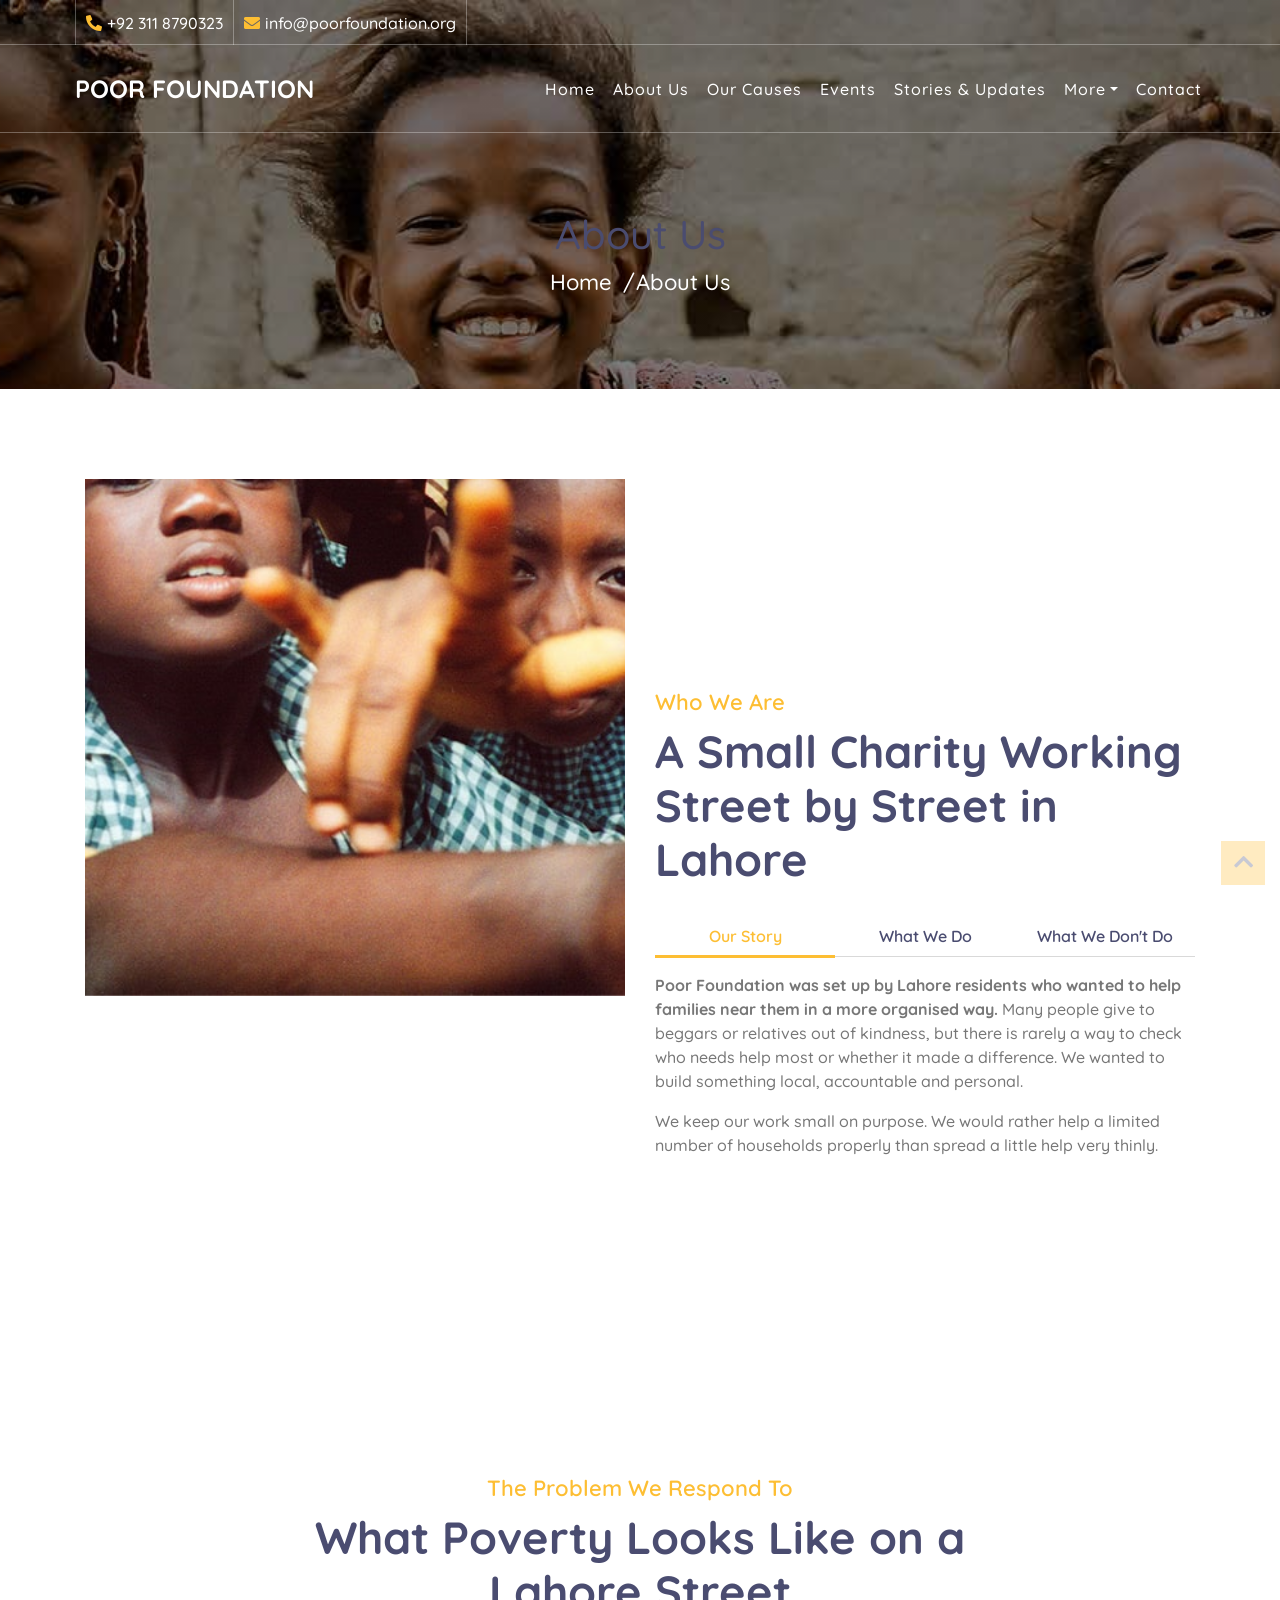
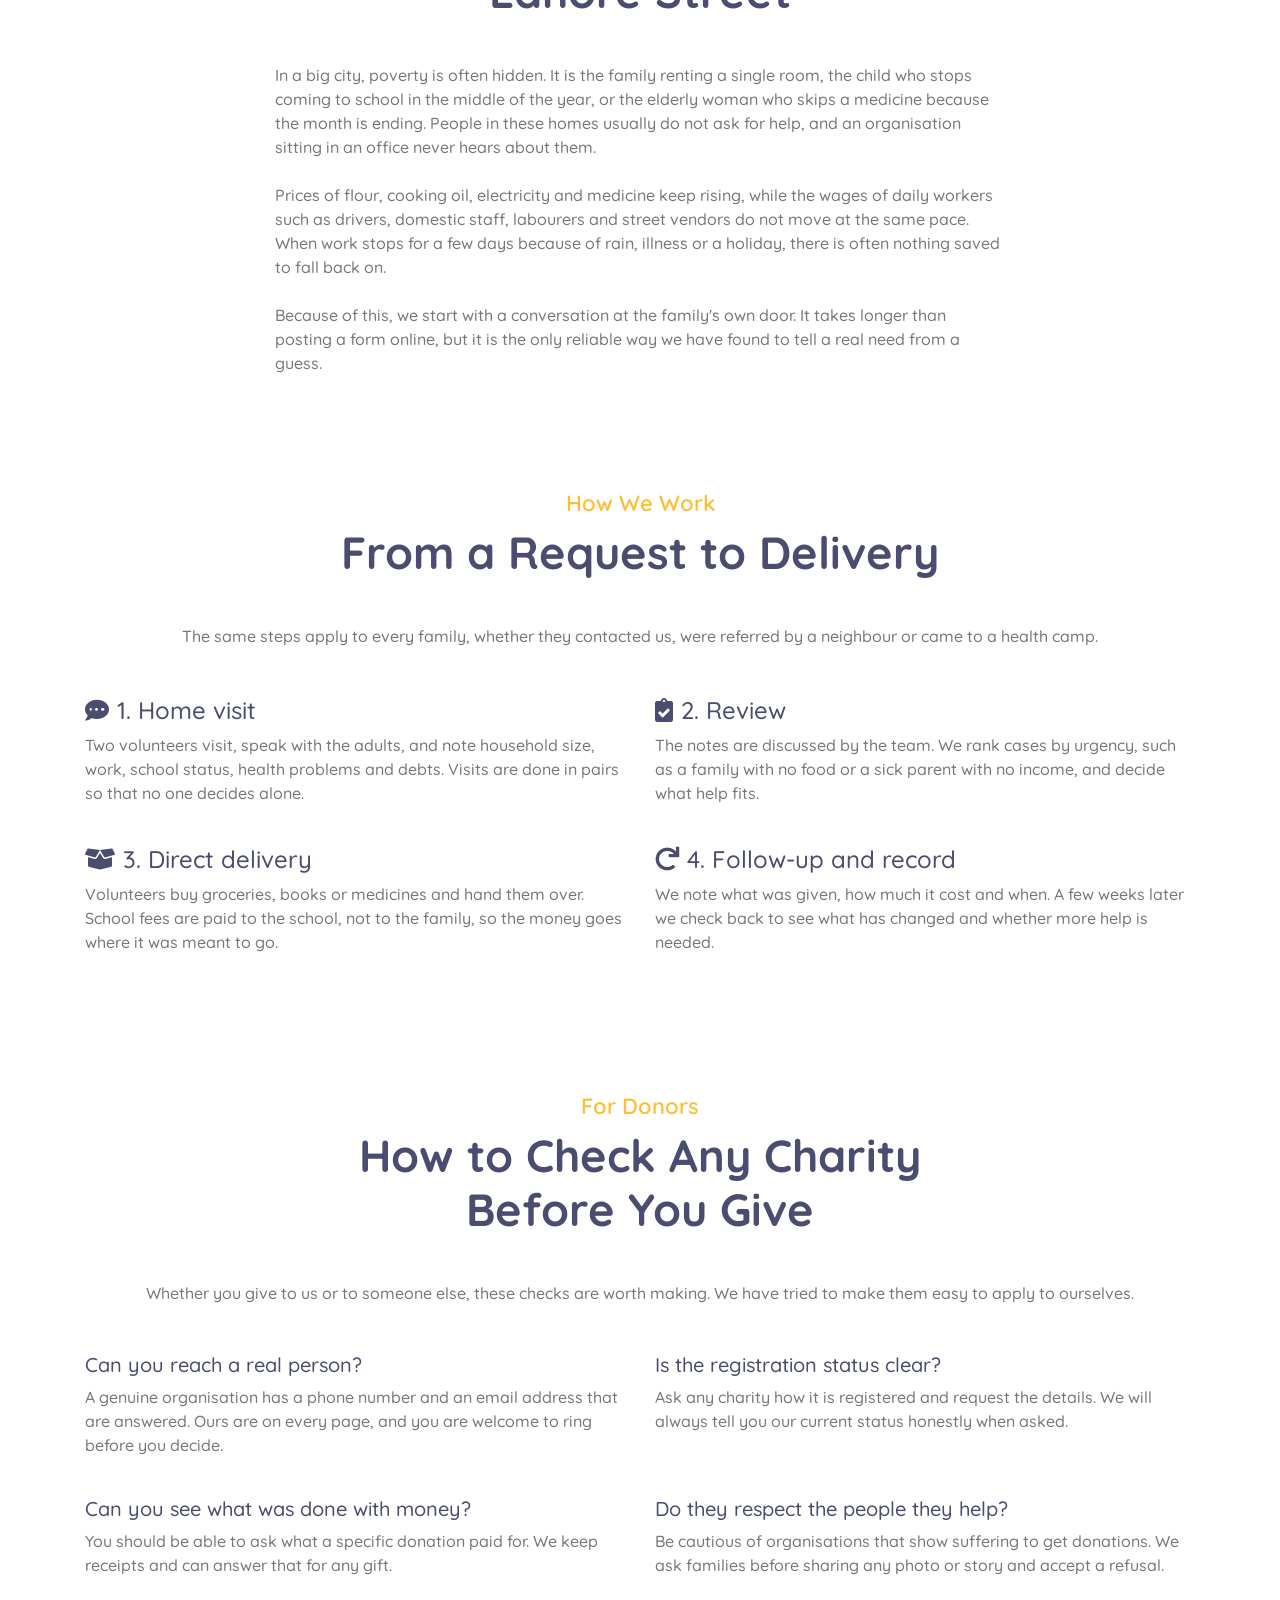
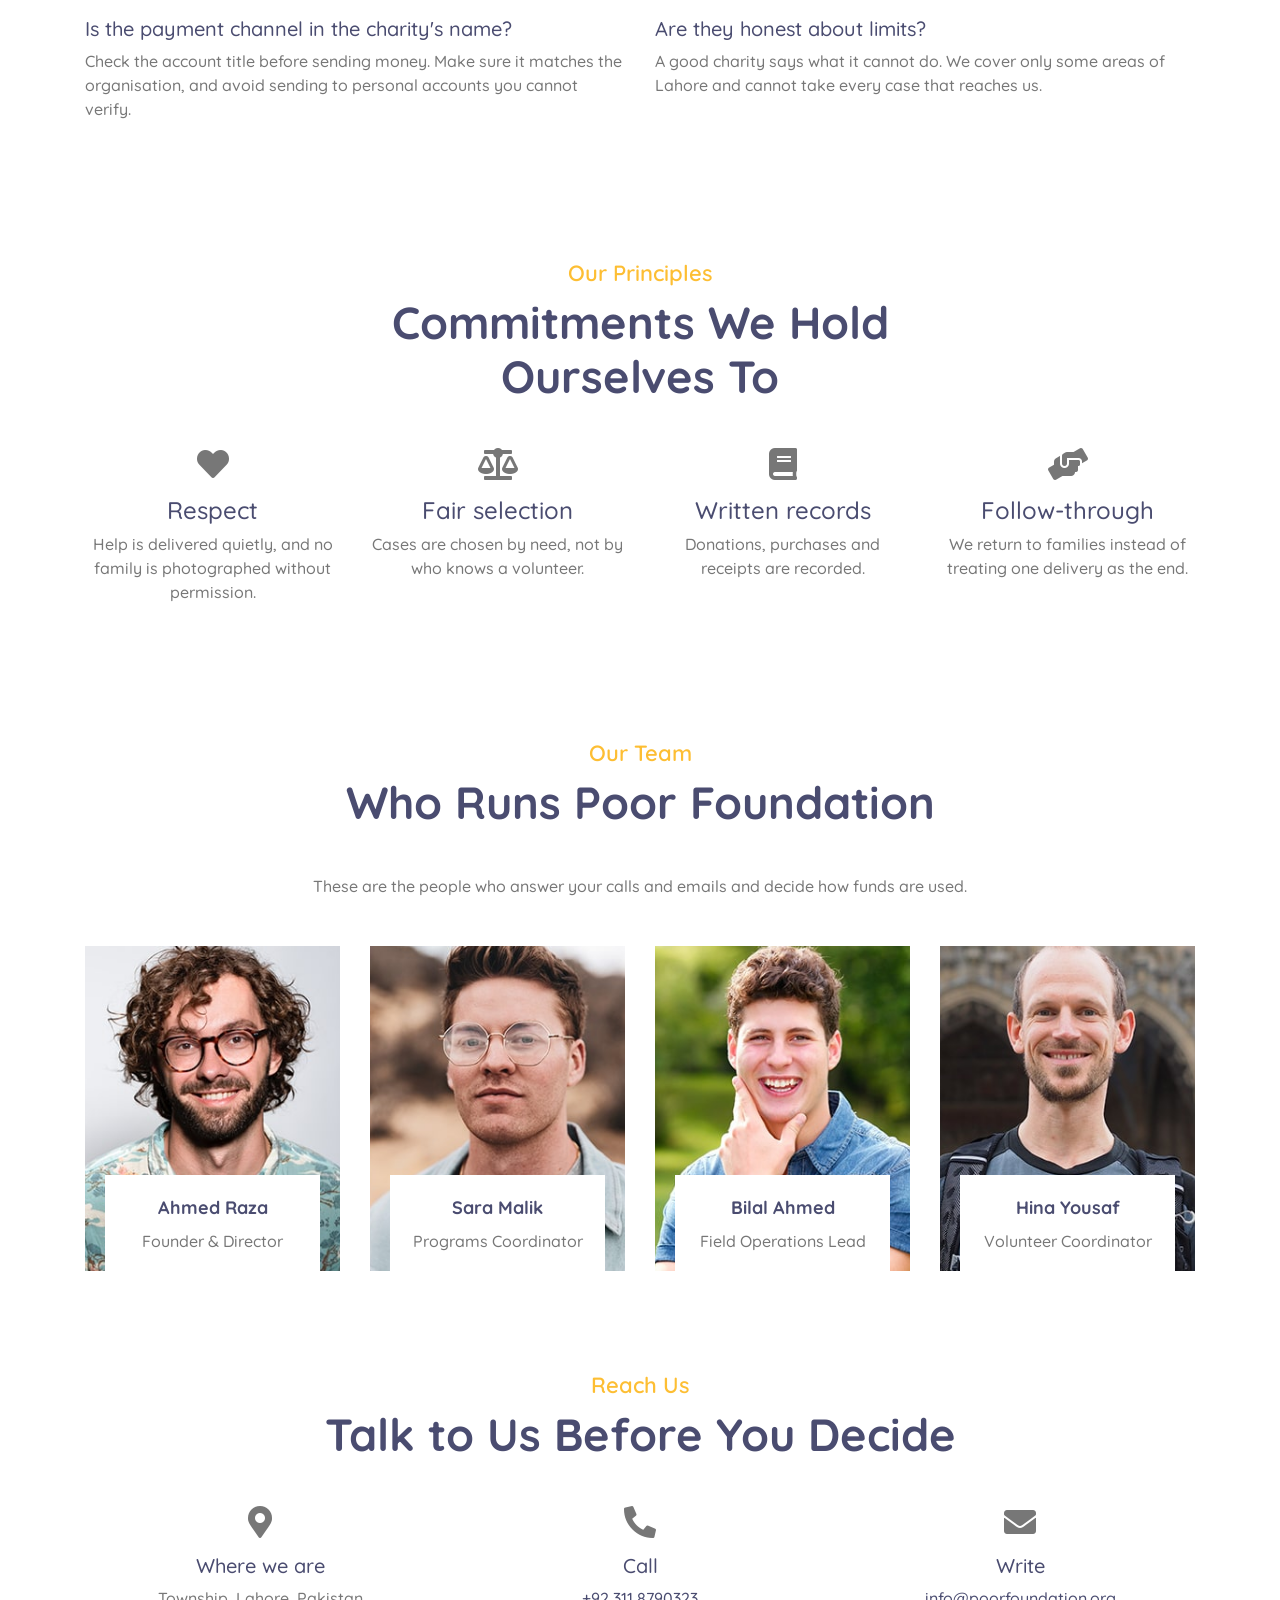
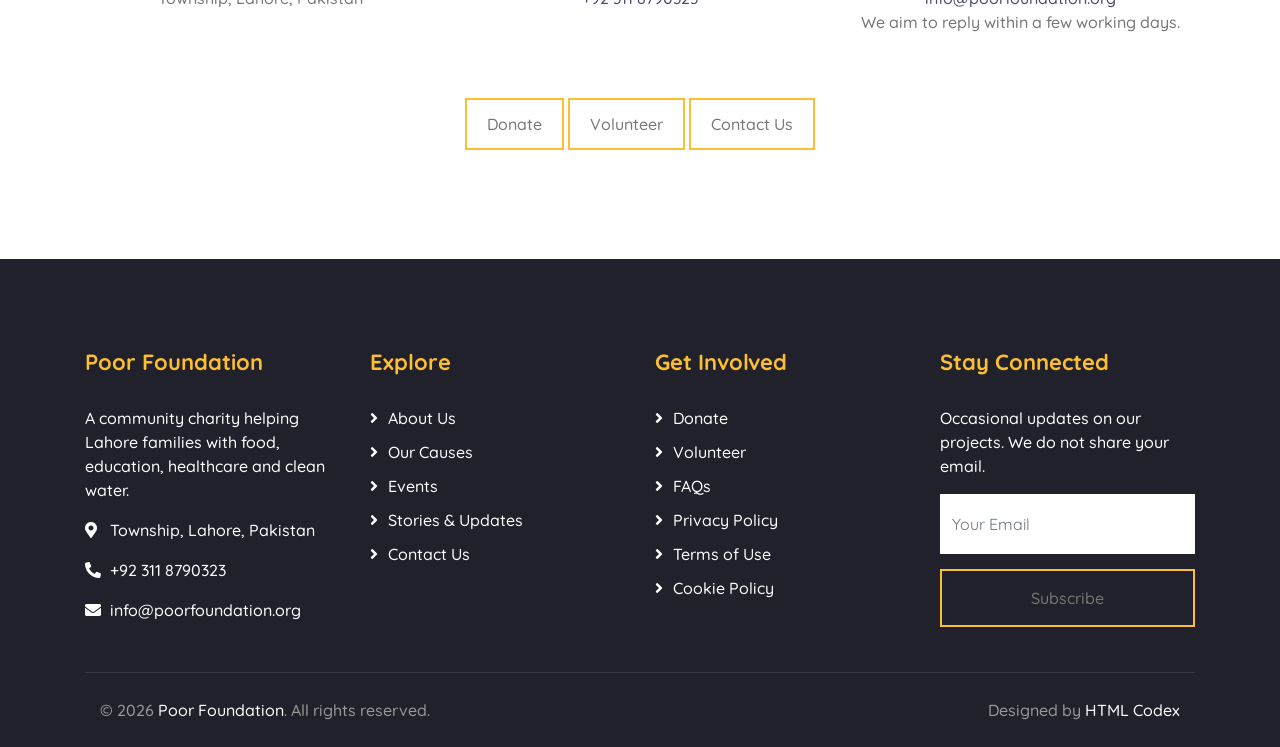
<file: about.html>
<!DOCTYPE html>
<html lang="en">
<head>
    <meta charset="utf-8">
    <title>About Poor Foundation | Who We Are and How We Work</title>
    <meta content="width=device-width, initial-scale=1.0" name="viewport">
    <meta name="description" content="Learn how Poor Foundation chooses families, handles donations and works in Lahore, and how to check any charity before you give.">
    <link rel="canonical" href="https://www.poorfoundation.org/about.html">
    <meta property="og:type" content="website">
    <meta property="og:title" content="About Poor Foundation | Who We Are and How We Work">
    <meta property="og:description" content="How a Lahore community charity chooses families, handles donations and reports back.">
    <meta property="og:url" content="https://www.poorfoundation.org/about.html">
    <link href="img/favicon.ico" rel="icon">
    <link href="https://fonts.googleapis.com/css2?family=Quicksand:wght@300;400;500;600;700&display=swap" rel="stylesheet">
    <link href="https://stackpath.bootstrapcdn.com/bootstrap/4.4.1/css/bootstrap.min.css" rel="stylesheet">
    <link href="https://cdnjs.cloudflare.com/ajax/libs/font-awesome/5.10.0/css/all.min.css" rel="stylesheet">
    <link href="lib/flaticon/font/flaticon.css" rel="stylesheet">
    <link href="lib/animate/animate.min.css" rel="stylesheet">
    <link href="lib/owlcarousel/assets/owl.carousel.min.css" rel="stylesheet">
    <script async src="https://pagead2.googlesyndication.com/pagead/js/adsbygoogle.js?client=ca-pub-5177822330952725" crossorigin="anonymous"></script>
    <link href="css/style.css" rel="stylesheet">
</head>
<body>

<div class="top-bar d-none d-md-block"><div class="container-fluid"><div class="row">
    <div class="col-md-8"><div class="top-bar-left">
        <div class="text"><i class="fa fa-phone-alt"></i><p><a href="tel:+923118790323" style="color:inherit">+92 311 8790323</a></p></div>
        <div class="text"><i class="fa fa-envelope"></i><p><a href="mailto:info@poorfoundation.org" style="color:inherit">info@poorfoundation.org</a></p></div>
    </div></div>
    <div class="col-md-4"><div class="top-bar-right"><div class="social"><!-- EDIT: real social links --></div></div></div>
</div></div></div>

<div class="navbar navbar-expand-lg bg-dark navbar-dark"><div class="container-fluid">
    <a href="index.html" class="navbar-brand">Poor Foundation</a>
    <button type="button" class="navbar-toggler" data-toggle="collapse" data-target="#navbarCollapse" aria-controls="navbarCollapse" aria-expanded="false" aria-label="Toggle navigation"><span class="navbar-toggler-icon"></span></button>
    <div class="collapse navbar-collapse justify-content-between" id="navbarCollapse">
        <div class="navbar-nav ml-auto">
            <a href="index.html" class="nav-item nav-link">Home</a>
            <a href="about.html" class="nav-item nav-link active">About Us</a>
            <a href="causes.html" class="nav-item nav-link">Our Causes</a>
            <a href="event.html" class="nav-item nav-link">Events</a>
            <a href="blog.html" class="nav-item nav-link">Stories &amp; Updates</a>
            <div class="nav-item dropdown">
                <a href="#" class="nav-link dropdown-toggle" data-toggle="dropdown" aria-haspopup="true" aria-expanded="false">More</a>
                <div class="dropdown-menu">
                    <a href="service.html" class="dropdown-item">What We Do</a>
                    <a href="team.html" class="dropdown-item">Our Team</a>
                    <a href="donate.html" class="dropdown-item">Donate</a>
                    <a href="volunteer.html" class="dropdown-item">Volunteer With Us</a>
                    <a href="faq.html" class="dropdown-item">FAQs</a>
                    <a href="privacy-policy.html" class="dropdown-item">Privacy Policy</a>
                    <a href="terms.html" class="dropdown-item">Terms of Use</a>
                </div>
            </div>
            <a href="contact.html" class="nav-item nav-link">Contact</a>
        </div>
    </div>
</div></div>

<div class="page-header"><div class="container"><div class="row">
    <div class="col-12"><h1>About Us</h1></div>
    <div class="col-12"><a href="index.html">Home</a><a href="about.html">About Us</a></div>
</div></div></div>

<!-- Who we are -->
<div class="about"><div class="container"><div class="row align-items-center">
    <div class="col-lg-6"><div class="about-img" data-parallax="scroll" data-image-src="img/about.jpg" role="img" aria-label="Poor Foundation volunteers in Lahore"></div></div>
    <div class="col-lg-6">
        <div class="section-header">
            <p>Who We Are</p>
            <h2>A Small Charity Working Street by Street in Lahore</h2>
        </div>
        <div class="about-tab">
            <ul class="nav nav-pills nav-justified">
                <li class="nav-item"><a class="nav-link active" data-toggle="pill" href="#tab-content-1">Our Story</a></li>
                <li class="nav-item"><a class="nav-link" data-toggle="pill" href="#tab-content-2">What We Do</a></li>
                <li class="nav-item"><a class="nav-link" data-toggle="pill" href="#tab-content-3">What We Don't Do</a></li>
            </ul>
            <div class="tab-content">
                <div id="tab-content-1" class="container tab-pane active">
                    <!-- EDIT (most important): replace this paragraph with your real founding story: year, who started it, what you saw, what you did first. -->
                    <p><strong>Poor Foundation was set up by Lahore residents who wanted to help families near them in a more organised way.</strong> Many people give to beggars or relatives out of kindness, but there is rarely a way to check who needs help most or whether it made a difference. We wanted to build something local, accountable and personal.</p>
                    <p>We keep our work small on purpose. We would rather help a limited number of households properly than spread a little help very thinly.</p>
                </div>
                <div id="tab-content-2" class="container tab-pane fade">
                    <p><strong>We work in four areas.</strong> Monthly ration support for hungry households, school fees and school supplies for children at risk of dropping out, free health camps and medicine help, and safe drinking water for neighbourhoods that lack it.</p>
                    <p>Each family is assessed individually, and the help we give depends on what the home actually needs.</p>
                </div>
                <div id="tab-content-3" class="container tab-pane fade">
                    <p><strong>We do not give cash to strangers at the door, and we do not take on cases we cannot verify.</strong> We also do not promise results we cannot control, such as ending a family's poverty with a single donation.</p>
                    <p>We do not publish photos of people in distress to raise money. Dignity matters more than donations.</p>
                </div>
            </div>
        </div>
    </div>
</div></div></div>

<!-- Context -->
<div class="container py-5">
    <div class="section-header text-center"><p>The Problem We Respond To</p><h2>What Poverty Looks Like on a Lahore Street</h2></div>
    <div class="row"><div class="col-lg-8 offset-lg-2">
        <p class="mb-4">In a big city, poverty is often hidden. It is the family renting a single room, the child who stops coming to school in the middle of the year, or the elderly woman who skips a medicine because the month is ending. People in these homes usually do not ask for help, and an organisation sitting in an office never hears about them.</p>
        <p class="mb-4">Prices of flour, cooking oil, electricity and medicine keep rising, while the wages of daily workers such as drivers, domestic staff, labourers and street vendors do not move at the same pace. When work stops for a few days because of rain, illness or a holiday, there is often nothing saved to fall back on.</p>
        <p>Because of this, we start with a conversation at the family's own door. It takes longer than posting a form online, but it is the only reliable way we have found to tell a real need from a guess.</p>
    </div></div>
</div>

<!-- How we work -->
<div class="container py-5">
    <div class="section-header text-center"><p>How We Work</p><h2>From a Request to Delivery</h2></div>
    <p class="text-center mb-5">The same steps apply to every family, whether they contacted us, were referred by a neighbour or came to a health camp.</p>
    <div class="row">
        <div class="col-md-6 mb-4"><h4><i class="fa fa-comment-dots mr-2"></i>1. Home visit</h4><p>Two volunteers visit, speak with the adults, and note household size, work, school status, health problems and debts. Visits are done in pairs so that no one decides alone.</p></div>
        <div class="col-md-6 mb-4"><h4><i class="fa fa-clipboard-check mr-2"></i>2. Review</h4><p>The notes are discussed by the team. We rank cases by urgency, such as a family with no food or a sick parent with no income, and decide what help fits.</p></div>
        <div class="col-md-6 mb-4"><h4><i class="fa fa-box-open mr-2"></i>3. Direct delivery</h4><p>Volunteers buy groceries, books or medicines and hand them over. School fees are paid to the school, not to the family, so the money goes where it was meant to go.</p></div>
        <div class="col-md-6 mb-4"><h4><i class="fa fa-redo mr-2"></i>4. Follow-up and record</h4><p>We note what was given, how much it cost and when. A few weeks later we check back to see what has changed and whether more help is needed.</p></div>
    </div>
</div>

<!-- Donor guide -->
<div class="container py-5">
    <div class="section-header text-center"><p>For Donors</p><h2>How to Check Any Charity Before You Give</h2></div>
    <p class="text-center mb-5">Whether you give to us or to someone else, these checks are worth making. We have tried to make them easy to apply to ourselves.</p>
    <div class="row">
        <div class="col-md-6 mb-4"><h5>Can you reach a real person?</h5><p>A genuine organisation has a phone number and an email address that are answered. Ours are on every page, and you are welcome to ring before you decide.</p></div>
        <div class="col-md-6 mb-4"><h5>Is the registration status clear?</h5><p>Ask any charity how it is registered and request the details. <!-- EDIT: add your own status here, e.g. registered under ___ , or "registration in progress" --> We will always tell you our current status honestly when asked.</p></div>
        <div class="col-md-6 mb-4"><h5>Can you see what was done with money?</h5><p>You should be able to ask what a specific donation paid for. We keep receipts and can answer that for any gift.</p></div>
        <div class="col-md-6 mb-4"><h5>Do they respect the people they help?</h5><p>Be cautious of organisations that show suffering to get donations. We ask families before sharing any photo or story and accept a refusal.</p></div>
        <div class="col-md-6 mb-4"><h5>Is the payment channel in the charity's name?</h5><p>Check the account title before sending money. Make sure it matches the organisation, and avoid sending to personal accounts you cannot verify.</p></div>
        <div class="col-md-6 mb-4"><h5>Are they honest about limits?</h5><p>A good charity says what it cannot do. We cover only some areas of Lahore and cannot take every case that reaches us.</p></div>
    </div>
</div>

<!-- Principles -->
<div class="container py-5">
    <div class="section-header text-center"><p>Our Principles</p><h2>Commitments We Hold Ourselves To</h2></div>
    <div class="row text-center">
        <div class="col-md-6 col-lg-3 mb-4"><i class="fa fa-heart fa-2x mb-3"></i><h4>Respect</h4><p>Help is delivered quietly, and no family is photographed without permission.</p></div>
        <div class="col-md-6 col-lg-3 mb-4"><i class="fa fa-balance-scale fa-2x mb-3"></i><h4>Fair selection</h4><p>Cases are chosen by need, not by who knows a volunteer.</p></div>
        <div class="col-md-6 col-lg-3 mb-4"><i class="fa fa-book fa-2x mb-3"></i><h4>Written records</h4><p>Donations, purchases and receipts are recorded.</p></div>
        <div class="col-md-6 col-lg-3 mb-4"><i class="fa fa-hands-helping fa-2x mb-3"></i><h4>Follow-through</h4><p>We return to families instead of treating one delivery as the end.</p></div>
    </div>
</div>

<!-- Team -->
<!-- EDIT: real names, roles and photos. Add one line about each person's background. -->
<div class="team"><div class="container">
    <div class="section-header text-center"><p>Our Team</p><h2>Who Runs Poor Foundation</h2></div>
    <p class="text-center mb-5">These are the people who answer your calls and emails and decide how funds are used.</p>
    <div class="row">
        <div class="col-lg-3 col-md-6"><div class="team-item"><div class="team-img"><img src="img/team-1.jpg" alt="Ahmed Raza, Founder and Director"></div><div class="team-text"><h2>Ahmed Raza</h2><p>Founder &amp; Director</p></div></div></div>
        <div class="col-lg-3 col-md-6"><div class="team-item"><div class="team-img"><img src="img/team-2.jpg" alt="Sara Malik, Programs Coordinator"></div><div class="team-text"><h2>Sara Malik</h2><p>Programs Coordinator</p></div></div></div>
        <div class="col-lg-3 col-md-6"><div class="team-item"><div class="team-img"><img src="img/team-3.jpg" alt="Bilal Ahmed, Field Operations Lead"></div><div class="team-text"><h2>Bilal Ahmed</h2><p>Field Operations Lead</p></div></div></div>
        <div class="col-lg-3 col-md-6"><div class="team-item"><div class="team-img"><img src="img/team-4.jpg" alt="Hina Yousaf, Volunteer Coordinator"></div><div class="team-text"><h2>Hina Yousaf</h2><p>Volunteer Coordinator</p></div></div></div>
    </div>
</div></div>

<!-- Contact info -->
<div class="container py-5">
    <div class="section-header text-center"><p>Reach Us</p><h2>Talk to Us Before You Decide</h2></div>
    <div class="row text-center">
        <div class="col-md-4 mb-4"><i class="fa fa-map-marker-alt fa-2x mb-3"></i><h5>Where we are</h5><p>Township, Lahore, Pakistan<br><!-- EDIT: add street / block --></p></div>
        <div class="col-md-4 mb-4"><i class="fa fa-phone-alt fa-2x mb-3"></i><h5>Call</h5><p><a href="tel:+923118790323">+92 311 8790323</a><br><!-- EDIT: add office hours --></p></div>
        <div class="col-md-4 mb-4"><i class="fa fa-envelope fa-2x mb-3"></i><h5>Write</h5><p><a href="mailto:info@poorfoundation.org">info@poorfoundation.org</a><br>We aim to reply within a few working days.</p></div>
    </div>
    <p class="text-center mt-4">
        <a class="btn btn-custom" href="donate.html">Donate</a>
        <a class="btn btn-custom" href="volunteer.html">Volunteer</a>
        <a class="btn btn-custom" href="contact.html">Contact Us</a>
    </p>
</div>

<div class="footer">
    <div class="container"><div class="row">
        <div class="col-lg-3 col-md-6"><div class="footer-contact">
            <h2>Poor Foundation</h2>
            <p>A community charity helping Lahore families with food, education, healthcare and clean water.</p>
            <p><i class="fa fa-map-marker-alt"></i>Township, Lahore, Pakistan</p>
            <p><i class="fa fa-phone-alt"></i><a href="tel:+923118790323" style="color:inherit">+92 311 8790323</a></p>
            <p><i class="fa fa-envelope"></i><a href="mailto:info@poorfoundation.org" style="color:inherit">info@poorfoundation.org</a></p>
        </div></div>
        <div class="col-lg-3 col-md-6"><div class="footer-link"><h2>Explore</h2>
            <a href="about.html">About Us</a><a href="causes.html">Our Causes</a><a href="event.html">Events</a><a href="blog.html">Stories &amp; Updates</a><a href="contact.html">Contact Us</a></div></div>
        <div class="col-lg-3 col-md-6"><div class="footer-link"><h2>Get Involved</h2>
            <a href="donate.html">Donate</a><a href="volunteer.html">Volunteer</a><a href="faq.html">FAQs</a><a href="privacy-policy.html">Privacy Policy</a><a href="terms.html">Terms of Use</a><a href="cookies.html">Cookie Policy</a></div></div>
        <div class="col-lg-3 col-md-6"><div class="footer-newsletter">
            <h2>Stay Connected</h2>
            <p>Occasional updates on our projects. We do not share your email.</p>
            <form><input class="form-control" type="email" placeholder="Your Email" aria-label="Email for newsletter" required><button class="btn btn-custom" type="submit">Subscribe</button></form>
        </div></div>
    </div></div>
    <div class="container copyright"><div class="row">
        <div class="col-md-6"><p>&copy; 2026 <a href="index.html">Poor Foundation</a>. All rights reserved.</p></div>
        <div class="col-md-6"><p>Designed by <a href="https://htmlcodex.com">HTML Codex</a></p></div>
    </div></div>
</div>

<a href="#" class="back-to-top" aria-label="Back to top"><i class="fa fa-chevron-up"></i></a>
<div id="loader" class="show"><div class="loader"></div></div>

<script src="https://code.jquery.com/jquery-3.4.1.min.js"></script>
<script src="https://stackpath.bootstrapcdn.com/bootstrap/4.4.1/js/bootstrap.bundle.min.js"></script>
<script src="lib/easing/easing.min.js"></script>
<script src="lib/owlcarousel/owl.carousel.min.js"></script>
<script src="lib/waypoints/waypoints.min.js"></script>
<script src="lib/counterup/counterup.min.js"></script>
<script src="lib/parallax/parallax.min.js"></script>
<script src="mail/jqBootstrapValidation.min.js"></script>
<script src="mail/contact.js"></script>
<script src="js/main.js"></script>
</body>
</html>
</file>
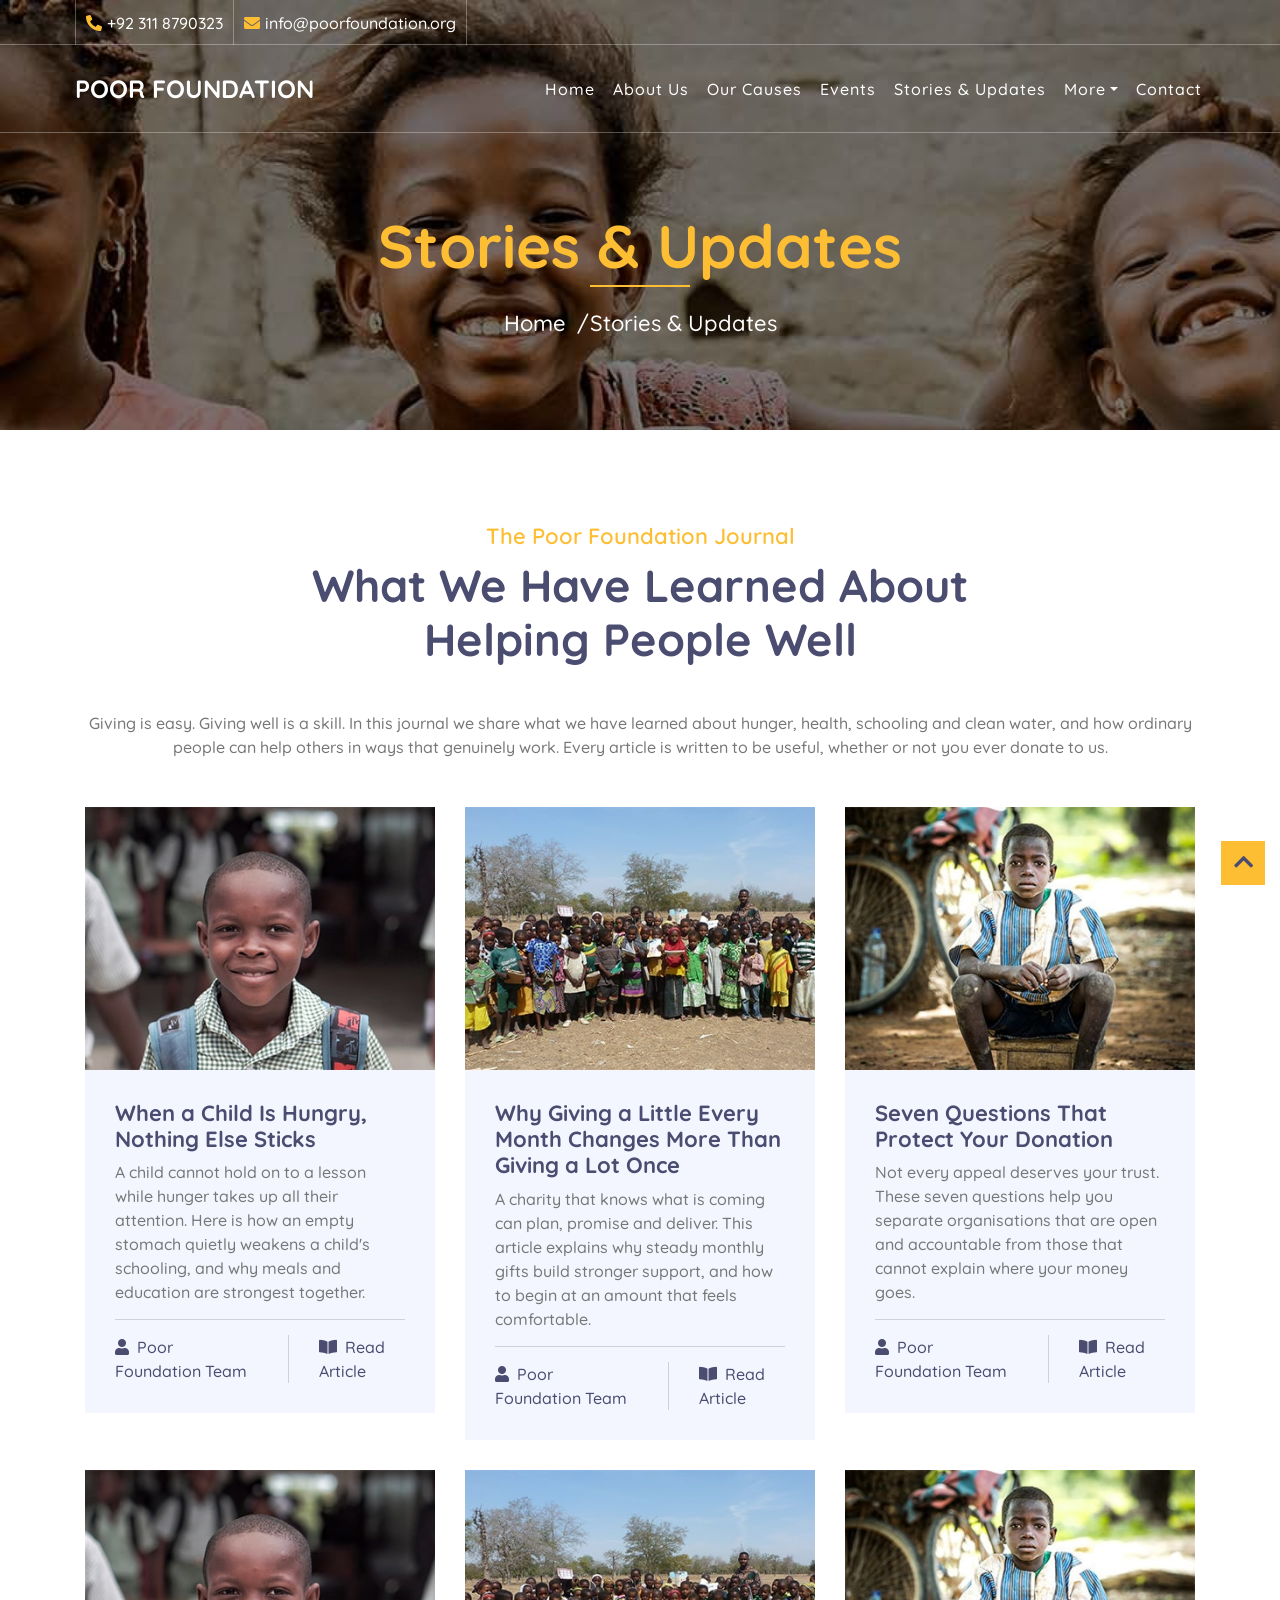
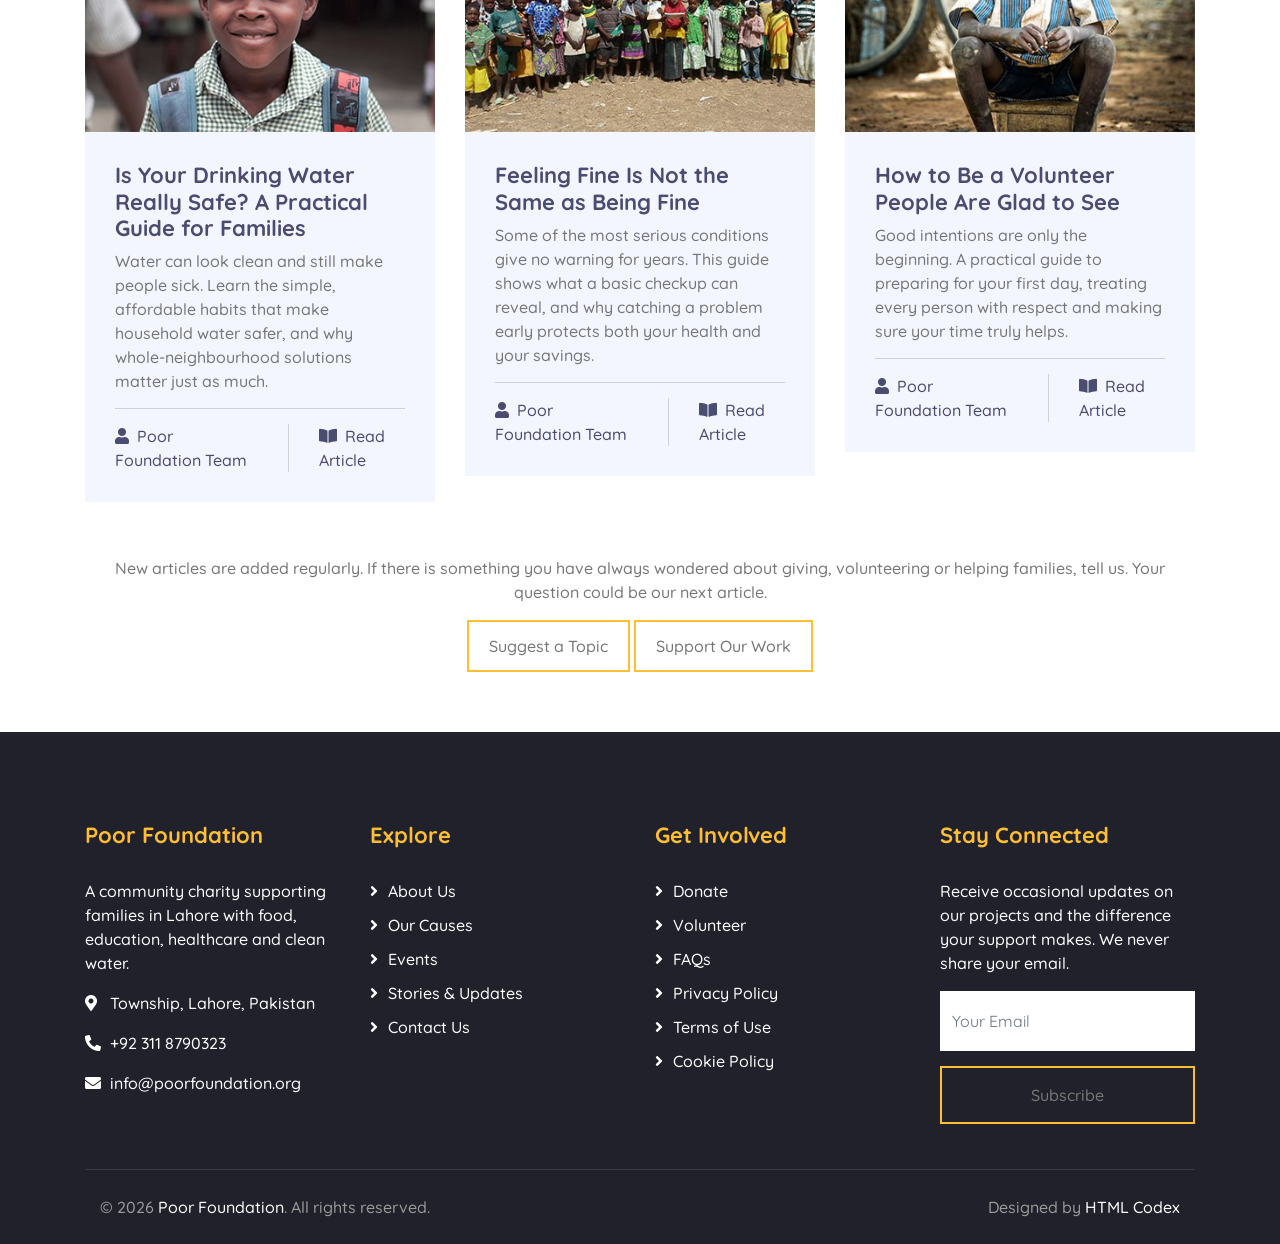
<file: blog.html>
<!DOCTYPE html>
<html lang="en">
<head>
    <meta charset="utf-8">
    <title>Stories &amp; Updates | Poor Foundation Guides on Giving, Health, Education and Clean Water</title>
    <meta content="width=device-width, initial-scale=1.0" name="viewport">
    <meta content="charity blog Pakistan, how to donate wisely, volunteer guide, safe drinking water, child education, health checkups" name="keywords">
    <meta content="Practical, honest guides from Poor Foundation on giving wisely, volunteering well, child hunger and learning, family health and safe drinking water in Pakistan." name="description">
    <link href="img/favicon.ico" rel="icon">
    <link href="https://fonts.googleapis.com/css2?family=Quicksand:wght@300;400;500;600;700&display=swap" rel="stylesheet">
    <link href="https://stackpath.bootstrapcdn.com/bootstrap/4.4.1/css/bootstrap.min.css" rel="stylesheet">
    <link href="https://cdnjs.cloudflare.com/ajax/libs/font-awesome/5.10.0/css/all.min.css" rel="stylesheet">
    <link href="lib/flaticon/font/flaticon.css" rel="stylesheet">
    <link href="lib/animate/animate.min.css" rel="stylesheet">
    <link href="lib/owlcarousel/assets/owl.carousel.min.css" rel="stylesheet">
    <script async src="https://pagead2.googlesyndication.com/pagead/js/adsbygoogle.js?client=ca-pub-5177822330952725" crossorigin="anonymous"></script>
    <link href="css/style.css" rel="stylesheet">
</head>
<body>

<div class="top-bar d-none d-md-block"><div class="container-fluid"><div class="row">
    <div class="col-md-8"><div class="top-bar-left">
        <div class="text"><i class="fa fa-phone-alt"></i><p><a href="tel:+923118790323" style="color:inherit">+92 311 8790323</a></p></div>
        <div class="text"><i class="fa fa-envelope"></i><p><a href="mailto:info@poorfoundation.org" style="color:inherit">info@poorfoundation.org</a></p></div>
    </div></div>
    <div class="col-md-4"><div class="top-bar-right"><div class="social">
        <!-- Add real social links here when your pages are ready -->
    </div></div></div>
</div></div></div>

<div class="navbar navbar-expand-lg bg-dark navbar-dark"><div class="container-fluid">
    <a href="index.html" class="navbar-brand">Poor Foundation</a>
    <button type="button" class="navbar-toggler" data-toggle="collapse" data-target="#navbarCollapse" aria-controls="navbarCollapse" aria-expanded="false" aria-label="Toggle navigation"><span class="navbar-toggler-icon"></span></button>
    <div class="collapse navbar-collapse justify-content-between" id="navbarCollapse">
        <div class="navbar-nav ml-auto">
            <a href="index.html" class="nav-item nav-link">Home</a>
            <a href="about.html" class="nav-item nav-link">About Us</a>
            <a href="causes.html" class="nav-item nav-link">Our Causes</a>
            <a href="event.html" class="nav-item nav-link">Events</a>
            <a href="blog.html" class="nav-item nav-link active">Stories &amp; Updates</a>
            <div class="nav-item dropdown">
                <a href="#" class="nav-link dropdown-toggle" data-toggle="dropdown" aria-haspopup="true" aria-expanded="false">More</a>
                <div class="dropdown-menu">
                    <a href="service.html" class="dropdown-item">What We Do</a>
                    <a href="team.html" class="dropdown-item">Our Team</a>
                    <a href="donate.html" class="dropdown-item">Donate</a>
                    <a href="volunteer.html" class="dropdown-item">Volunteer With Us</a>
                    <a href="faq.html" class="dropdown-item">FAQs</a>
                    <a href="privacy-policy.html" class="dropdown-item">Privacy Policy</a>
                    <a href="terms.html" class="dropdown-item">Terms of Use</a>
                </div>
            </div>
            <a href="contact.html" class="nav-item nav-link">Contact</a>
        </div>
    </div>
</div></div>

<div class="page-header"><div class="container"><div class="row">
    <div class="col-12"><h2>Stories &amp; Updates</h2></div>
    <div class="col-12"><a href="index.html">Home</a><a href="blog.html">Stories &amp; Updates</a></div>
</div></div></div>

<!-- Blog -->
<div class="blog"><div class="container">
    <div class="section-header text-center">
        <p>The Poor Foundation Journal</p>
        <h2>What We Have Learned About Helping People Well</h2>
    </div>
    <p class="text-center mb-5">Giving is easy. Giving well is a skill. In this journal we share what we have learned about hunger, health, schooling and clean water, and how ordinary people can help others in ways that genuinely work. Every article is written to be useful, whether or not you ever donate to us.</p>

    <div class="row">
        <div class="col-lg-4"><div class="blog-item">
            <div class="blog-img"><img src="img/blog-1.jpg" alt="A child eating a meal at school"></div>
            <div class="blog-text">
                <h3><a href="blog-hunger-and-learning.html">When a Child Is Hungry, Nothing Else Sticks</a></h3>
                <p>A child cannot hold on to a lesson while hunger takes up all their attention. Here is how an empty stomach quietly weakens a child's schooling, and why meals and education are strongest together.</p>
            </div>
            <div class="blog-meta"><p><i class="fa fa-user"></i><a href="blog-hunger-and-learning.html">Poor Foundation Team</a></p><p><i class="fa fa-book-open"></i><a href="blog-hunger-and-learning.html">Read Article</a></p></div>
        </div></div>

        <div class="col-lg-4"><div class="blog-item">
            <div class="blog-img"><img src="img/blog-2.jpg" alt="Hands placing coins into a donation jar"></div>
            <div class="blog-text">
                <h3><a href="blog-monthly-giving.html">Why Giving a Little Every Month Changes More Than Giving a Lot Once</a></h3>
                <p>A charity that knows what is coming can plan, promise and deliver. This article explains why steady monthly gifts build stronger support, and how to begin at an amount that feels comfortable.</p>
            </div>
            <div class="blog-meta"><p><i class="fa fa-user"></i><a href="blog-monthly-giving.html">Poor Foundation Team</a></p><p><i class="fa fa-book-open"></i><a href="blog-monthly-giving.html">Read Article</a></p></div>
        </div></div>

        <div class="col-lg-4"><div class="blog-item">
            <div class="blog-img"><img src="img/blog-3.jpg" alt="Person reading a charity report"></div>
            <div class="blog-text">
                <h3><a href="blog-choosing-a-charity.html">Seven Questions That Protect Your Donation</a></h3>
                <p>Not every appeal deserves your trust. These seven questions help you separate organisations that are open and accountable from those that cannot explain where your money goes.</p>
            </div>
            <div class="blog-meta"><p><i class="fa fa-user"></i><a href="blog-choosing-a-charity.html">Poor Foundation Team</a></p><p><i class="fa fa-book-open"></i><a href="blog-choosing-a-charity.html">Read Article</a></p></div>
        </div></div>

        <div class="col-lg-4"><div class="blog-item">
            <div class="blog-img"><img src="img/blog-1.jpg" alt="A glass of clean drinking water"></div>
            <div class="blog-text">
                <h3><a href="blog-safe-water.html">Is Your Drinking Water Really Safe? A Practical Guide for Families</a></h3>
                <p>Water can look clean and still make people sick. Learn the simple, affordable habits that make household water safer, and why whole-neighbourhood solutions matter just as much.</p>
            </div>
            <div class="blog-meta"><p><i class="fa fa-user"></i><a href="blog-safe-water.html">Poor Foundation Team</a></p><p><i class="fa fa-book-open"></i><a href="blog-safe-water.html">Read Article</a></p></div>
        </div></div>

        <div class="col-lg-4"><div class="blog-item">
            <div class="blog-img"><img src="img/blog-2.jpg" alt="A nurse checking a patient's blood pressure"></div>
            <div class="blog-text">
                <h3><a href="blog-health-checkups.html">Feeling Fine Is Not the Same as Being Fine</a></h3>
                <p>Some of the most serious conditions give no warning for years. This guide shows what a basic checkup can reveal, and why catching a problem early protects both your health and your savings.</p>
            </div>
            <div class="blog-meta"><p><i class="fa fa-user"></i><a href="blog-health-checkups.html">Poor Foundation Team</a></p><p><i class="fa fa-book-open"></i><a href="blog-health-checkups.html">Read Article</a></p></div>
        </div></div>

        <div class="col-lg-4"><div class="blog-item">
            <div class="blog-img"><img src="img/blog-3.jpg" alt="Volunteers sorting supplies together"></div>
            <div class="blog-text">
                <h3><a href="blog-first-time-volunteer.html">How to Be a Volunteer People Are Glad to See</a></h3>
                <p>Good intentions are only the beginning. A practical guide to preparing for your first day, treating every person with respect and making sure your time truly helps.</p>
            </div>
            <div class="blog-meta"><p><i class="fa fa-user"></i><a href="blog-first-time-volunteer.html">Poor Foundation Team</a></p><p><i class="fa fa-book-open"></i><a href="blog-first-time-volunteer.html">Read Article</a></p></div>
        </div></div>
    </div>

    <div class="text-center mt-4">
        <p class="mb-3">New articles are added regularly. If there is something you have always wondered about giving, volunteering or helping families, tell us. Your question could be our next article.</p>
        <a class="btn btn-custom" href="contact.html">Suggest a Topic</a>
        <a class="btn btn-custom" href="donate.html">Support Our Work</a>
    </div>
</div></div>

<div class="footer">
    <div class="container"><div class="row">
        <div class="col-lg-3 col-md-6"><div class="footer-contact">
            <h2>Poor Foundation</h2>
            <p>A community charity supporting families in Lahore with food, education, healthcare and clean water.</p>
            <p><i class="fa fa-map-marker-alt"></i>Township, Lahore, Pakistan</p>
            <p><i class="fa fa-phone-alt"></i><a href="tel:+923118790323" style="color:inherit">+92 311 8790323</a></p>
            <p><i class="fa fa-envelope"></i><a href="mailto:info@poorfoundation.org" style="color:inherit">info@poorfoundation.org</a></p>
        </div></div>
        <div class="col-lg-3 col-md-6"><div class="footer-link"><h2>Explore</h2>
            <a href="about.html">About Us</a><a href="causes.html">Our Causes</a><a href="event.html">Events</a><a href="blog.html">Stories &amp; Updates</a><a href="contact.html">Contact Us</a></div></div>
        <div class="col-lg-3 col-md-6"><div class="footer-link"><h2>Get Involved</h2>
            <a href="donate.html">Donate</a><a href="volunteer.html">Volunteer</a><a href="faq.html">FAQs</a><a href="privacy-policy.html">Privacy Policy</a><a href="terms.html">Terms of Use</a><a href="cookies.html">Cookie Policy</a></div></div>
        <div class="col-lg-3 col-md-6"><div class="footer-newsletter">
            <h2>Stay Connected</h2>
            <p>Receive occasional updates on our projects and the difference your support makes. We never share your email.</p>
            <form><input class="form-control" type="email" placeholder="Your Email" aria-label="Email for newsletter" required><button class="btn btn-custom" type="submit">Subscribe</button></form>
        </div></div>
    </div></div>
    <div class="container copyright"><div class="row">
        <div class="col-md-6"><p>&copy; 2026 <a href="index.html">Poor Foundation</a>. All rights reserved.</p></div>
        <div class="col-md-6"><p>Designed by <a href="https://htmlcodex.com">HTML Codex</a></p></div>
    </div></div>
</div>

<a href="#" class="back-to-top" aria-label="Back to top"><i class="fa fa-chevron-up"></i></a>
<div id="loader" class="show"><div class="loader"></div></div>

<script src="https://code.jquery.com/jquery-3.4.1.min.js"></script>
<script src="https://stackpath.bootstrapcdn.com/bootstrap/4.4.1/js/bootstrap.bundle.min.js"></script>
<script src="lib/easing/easing.min.js"></script>
<script src="lib/owlcarousel/owl.carousel.min.js"></script>
<script src="lib/waypoints/waypoints.min.js"></script>
<script src="lib/counterup/counterup.min.js"></script>
<script src="lib/parallax/parallax.min.js"></script>
<script src="mail/jqBootstrapValidation.min.js"></script>
<script src="mail/contact.js"></script>
<script src="js/main.js"></script>
</body>
</html>
</file>
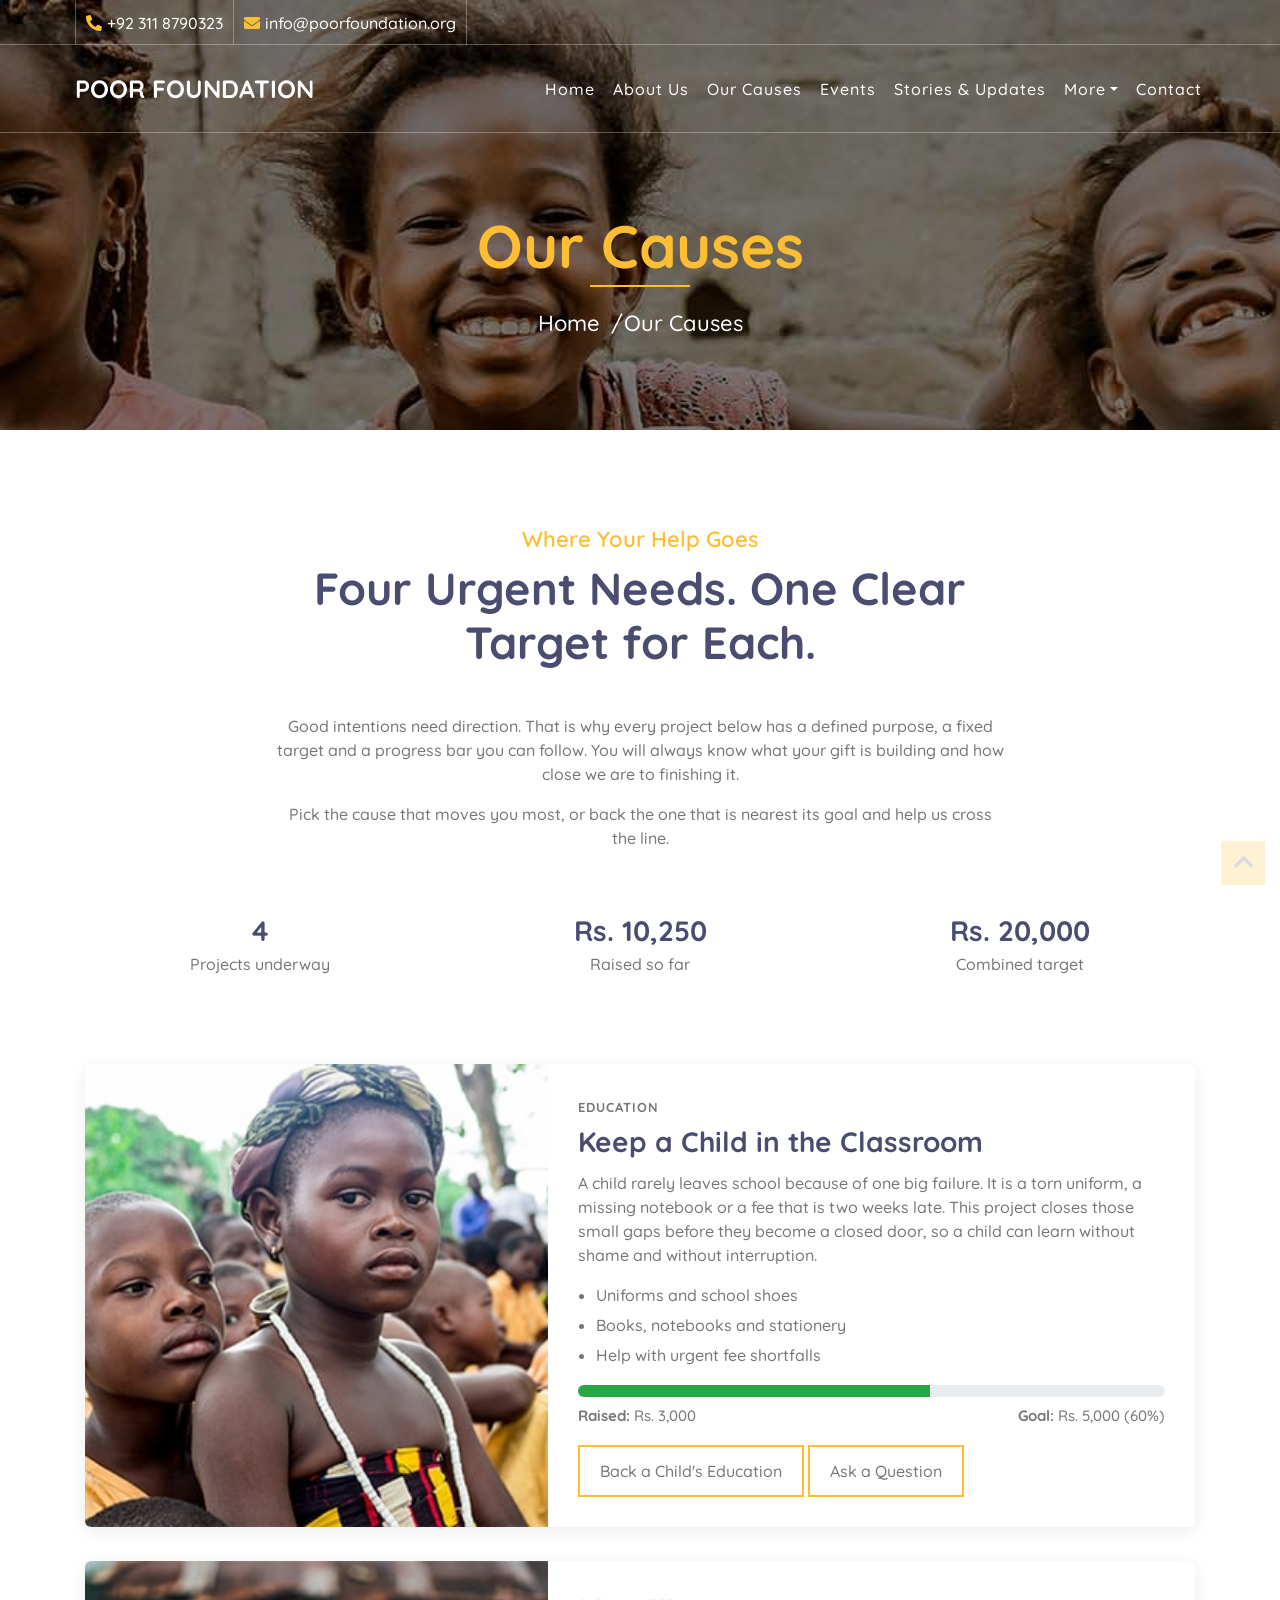
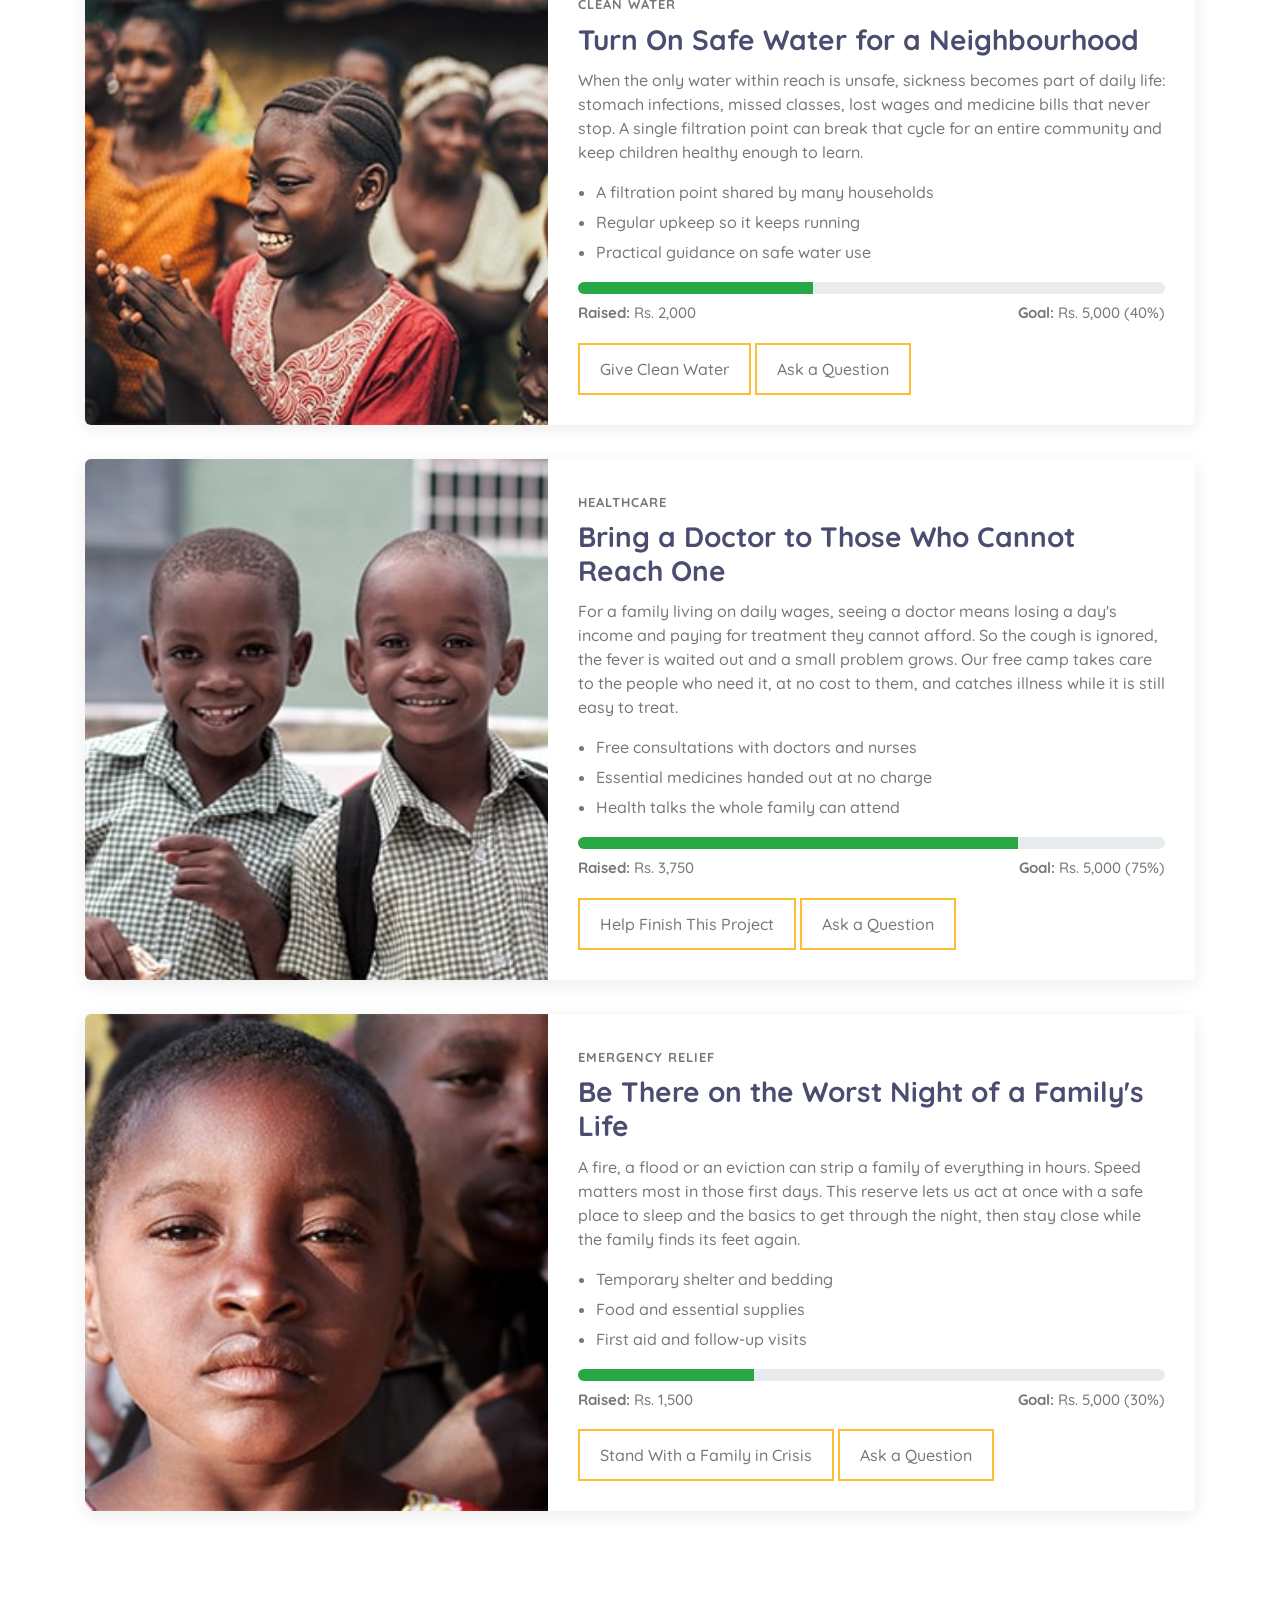
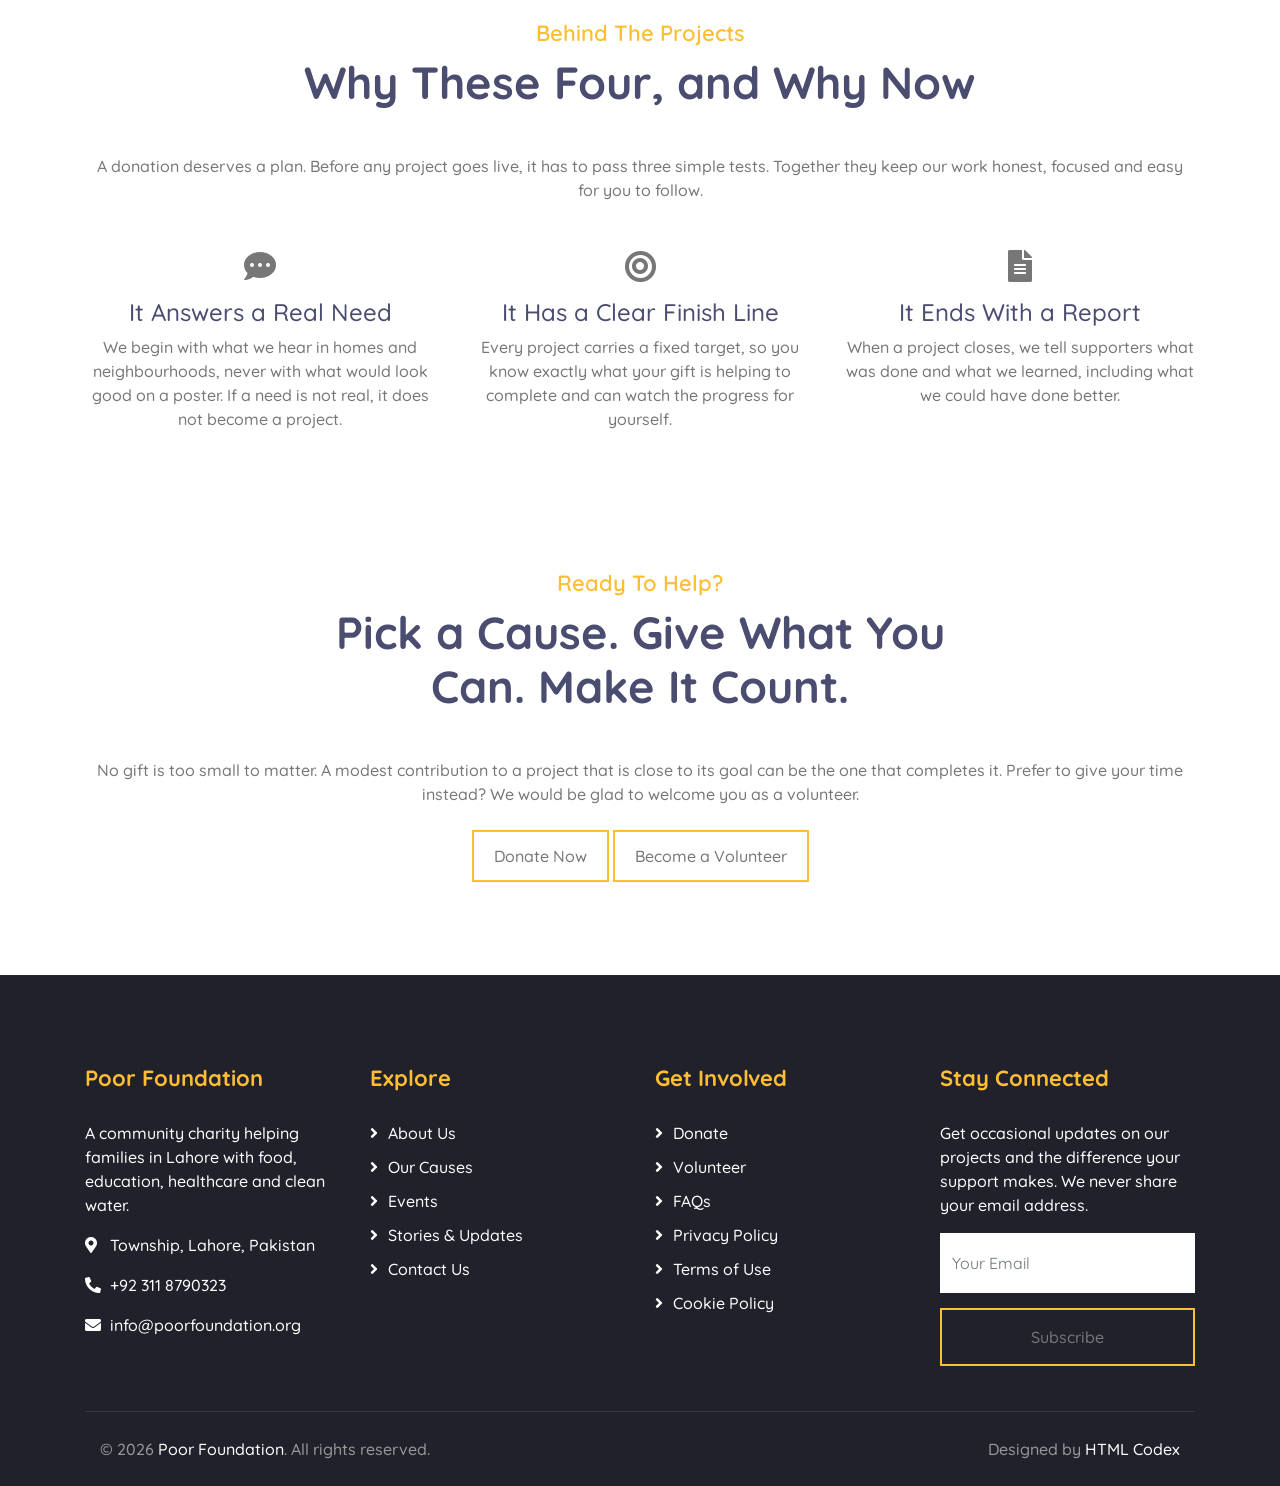
<file: causes.html>
<!DOCTYPE html>
<html lang="en">
<head>
    <meta charset="utf-8">
    <title>Our Causes | Poor Foundation Projects for Education, Water, Health and Shelter</title>
    <meta content="width=device-width, initial-scale=1.0" name="viewport">
    <meta content="charity projects Lahore, school kits, clean water, free health camp, emergency shelter, donate Pakistan" name="keywords">
    <meta content="Explore the four projects Poor Foundation is funding right now: school kits, safe water, a free health camp and emergency shelter for families in Lahore. See progress and choose where to help." name="description">
    <link href="img/favicon.ico" rel="icon">
    <link href="https://fonts.googleapis.com/css2?family=Quicksand:wght@300;400;500;600;700&display=swap" rel="stylesheet">
    <link href="https://stackpath.bootstrapcdn.com/bootstrap/4.4.1/css/bootstrap.min.css" rel="stylesheet">
    <link href="https://cdnjs.cloudflare.com/ajax/libs/font-awesome/5.10.0/css/all.min.css" rel="stylesheet">
    <link href="lib/flaticon/font/flaticon.css" rel="stylesheet">
    <link href="lib/animate/animate.min.css" rel="stylesheet">
    <link href="lib/owlcarousel/assets/owl.carousel.min.css" rel="stylesheet">
    <script async src="https://pagead2.googlesyndication.com/pagead/js/adsbygoogle.js?client=ca-pub-5177822330952725" crossorigin="anonymous"></script>
    <link href="css/style.css" rel="stylesheet">
    <style>
        .project-card{background:#fff;border-radius:6px;box-shadow:0 4px 18px rgba(0,0,0,.08);overflow:hidden;margin-bottom:34px}
        .project-card img{width:100%;height:100%;min-height:260px;object-fit:cover}
        .project-body{padding:30px}
        .project-body h3{font-weight:700;margin-bottom:12px}
        .project-body ul{padding-left:18px;margin:14px 0 18px}
        .project-body li{margin-bottom:6px}
        .project-tag{display:inline-block;font-size:13px;font-weight:700;text-transform:uppercase;letter-spacing:1px;margin-bottom:8px}
        .project-bar{height:12px;border-radius:6px;background:#e9ecef;overflow:hidden;margin:16px 0 8px}
        .project-bar span{display:block;height:100%;background:#28a745}
        .project-nums{display:flex;justify-content:space-between;font-size:15px;margin-bottom:18px}
        .overview-box{text-align:center;padding:24px 10px}
        .overview-box h3{font-weight:700;margin-bottom:4px}
    </style>
</head>
<body>

<div class="top-bar d-none d-md-block"><div class="container-fluid"><div class="row">
    <div class="col-md-8"><div class="top-bar-left">
        <div class="text"><i class="fa fa-phone-alt"></i><p><a href="tel:+923118790323" style="color:inherit">+92 311 8790323</a></p></div>
        <div class="text"><i class="fa fa-envelope"></i><p><a href="mailto:info@poorfoundation.org" style="color:inherit">info@poorfoundation.org</a></p></div>
    </div></div>
    <div class="col-md-4"><div class="top-bar-right"><div class="social">
        <!-- Add real social links here when your pages are ready -->
    </div></div></div>
</div></div></div>

<div class="navbar navbar-expand-lg bg-dark navbar-dark"><div class="container-fluid">
    <a href="index.html" class="navbar-brand">Poor Foundation</a>
    <button type="button" class="navbar-toggler" data-toggle="collapse" data-target="#navbarCollapse" aria-controls="navbarCollapse" aria-expanded="false" aria-label="Toggle navigation"><span class="navbar-toggler-icon"></span></button>
    <div class="collapse navbar-collapse justify-content-between" id="navbarCollapse">
        <div class="navbar-nav ml-auto">
            <a href="index.html" class="nav-item nav-link">Home</a>
            <a href="about.html" class="nav-item nav-link">About Us</a>
            <a href="causes.html" class="nav-item nav-link active">Our Causes</a>
            <a href="event.html" class="nav-item nav-link">Events</a>
            <a href="blog.html" class="nav-item nav-link">Stories &amp; Updates</a>
            <div class="nav-item dropdown">
                <a href="#" class="nav-link dropdown-toggle" data-toggle="dropdown" aria-haspopup="true" aria-expanded="false">More</a>
                <div class="dropdown-menu">
                    <a href="service.html" class="dropdown-item">What We Do</a>
                    <a href="team.html" class="dropdown-item">Our Team</a>
                    <a href="donate.html" class="dropdown-item">Donate</a>
                    <a href="volunteer.html" class="dropdown-item">Volunteer With Us</a>
                    <a href="faq.html" class="dropdown-item">FAQs</a>
                    <a href="privacy-policy.html" class="dropdown-item">Privacy Policy</a>
                    <a href="terms.html" class="dropdown-item">Terms of Use</a>
                </div>
            </div>
            <a href="contact.html" class="nav-item nav-link">Contact</a>
        </div>
    </div>
</div></div>

<div class="page-header"><div class="container"><div class="row">
    <div class="col-12"><h2>Our Causes</h2></div>
    <div class="col-12"><a href="index.html">Home</a><a href="causes.html">Our Causes</a></div>
</div></div></div>
<!-- Intro -->
<div class="container py-5">
    <div class="section-header text-center">
        <p>Where Your Help Goes</p>
        <h2>Four Urgent Needs. One Clear Target for Each.</h2>
    </div>
    <div class="row">
        <div class="col-lg-8 offset-lg-2 text-center">
            <p>Good intentions need direction. That is why every project below has a defined purpose, a fixed target and a progress bar you can follow. You will always know what your gift is building and how close we are to finishing it.</p>
            <p>Pick the cause that moves you most, or back the one that is nearest its goal and help us cross the line.</p>
        </div>
    </div>
    <div class="row mt-4">
        <div class="col-md-4 overview-box"><h3>4</h3><p>Projects underway</p></div>
        <div class="col-md-4 overview-box"><h3>Rs. 10,250</h3><p>Raised so far</p></div>
        <div class="col-md-4 overview-box"><h3>Rs. 20,000</h3><p>Combined target</p></div>
    </div>
</div>

<!-- Projects -->
<div class="container pb-4">

    <div class="project-card"><div class="row no-gutters">
        <div class="col-lg-5"><img src="img/causes-1.jpg" alt="Children with school uniforms and books"></div>
        <div class="col-lg-7"><div class="project-body">
            <span class="project-tag">Education</span>
            <h3>Keep a Child in the Classroom</h3>
            <p>A child rarely leaves school because of one big failure. It is a torn uniform, a missing notebook or a fee that is two weeks late. This project closes those small gaps before they become a closed door, so a child can learn without shame and without interruption.</p>
            <ul>
                <li>Uniforms and school shoes</li>
                <li>Books, notebooks and stationery</li>
                <li>Help with urgent fee shortfalls</li>
            </ul>
            <div class="project-bar"><span style="width:60%"></span></div>
            <div class="project-nums"><span><strong>Raised:</strong> Rs. 3,000</span><span><strong>Goal:</strong> Rs. 5,000 (60%)</span></div>
            <a class="btn btn-custom" href="donate.html">Back a Child's Education</a>
            <a class="btn btn-custom" href="contact.html">Ask a Question</a>
        </div></div>
    </div></div>

    <div class="project-card"><div class="row no-gutters">
        <div class="col-lg-5"><img src="img/causes-2.jpg" alt="Safe drinking water for a community"></div>
        <div class="col-lg-7"><div class="project-body">
            <span class="project-tag">Clean Water</span>
            <h3>Turn On Safe Water for a Neighbourhood</h3>
            <p>When the only water within reach is unsafe, sickness becomes part of daily life: stomach infections, missed classes, lost wages and medicine bills that never stop. A single filtration point can break that cycle for an entire community and keep children healthy enough to learn.</p>
            <ul>
                <li>A filtration point shared by many households</li>
                <li>Regular upkeep so it keeps running</li>
                <li>Practical guidance on safe water use</li>
            </ul>
            <div class="project-bar"><span style="width:40%"></span></div>
            <div class="project-nums"><span><strong>Raised:</strong> Rs. 2,000</span><span><strong>Goal:</strong> Rs. 5,000 (40%)</span></div>
            <a class="btn btn-custom" href="donate.html">Give Clean Water</a>
            <a class="btn btn-custom" href="contact.html">Ask a Question</a>
        </div></div>
    </div></div>

    <div class="project-card"><div class="row no-gutters">
        <div class="col-lg-5"><img src="img/causes-3.jpg" alt="Free health camp consultations"></div>
        <div class="col-lg-7"><div class="project-body">
            <span class="project-tag">Healthcare</span>
            <h3>Bring a Doctor to Those Who Cannot Reach One</h3>
            <p>For a family living on daily wages, seeing a doctor means losing a day's income and paying for treatment they cannot afford. So the cough is ignored, the fever is waited out and a small problem grows. Our free camp takes care to the people who need it, at no cost to them, and catches illness while it is still easy to treat.</p>
            <ul>
                <li>Free consultations with doctors and nurses</li>
                <li>Essential medicines handed out at no charge</li>
                <li>Health talks the whole family can attend</li>
            </ul>
            <div class="project-bar"><span style="width:75%"></span></div>
            <div class="project-nums"><span><strong>Raised:</strong> Rs. 3,750</span><span><strong>Goal:</strong> Rs. 5,000 (75%)</span></div>
            <a class="btn btn-custom" href="donate.html">Help Finish This Project</a>
            <a class="btn btn-custom" href="contact.html">Ask a Question</a>
        </div></div>
    </div></div>

    <div class="project-card"><div class="row no-gutters">
        <div class="col-lg-5"><img src="img/causes-4.jpg" alt="Emergency shelter and relief"></div>
        <div class="col-lg-7"><div class="project-body">
            <span class="project-tag">Emergency Relief</span>
            <h3>Be There on the Worst Night of a Family's Life</h3>
            <p>A fire, a flood or an eviction can strip a family of everything in hours. Speed matters most in those first days. This reserve lets us act at once with a safe place to sleep and the basics to get through the night, then stay close while the family finds its feet again.</p>
            <ul>
                <li>Temporary shelter and bedding</li>
                <li>Food and essential supplies</li>
                <li>First aid and follow-up visits</li>
            </ul>
            <div class="project-bar"><span style="width:30%"></span></div>
            <div class="project-nums"><span><strong>Raised:</strong> Rs. 1,500</span><span><strong>Goal:</strong> Rs. 5,000 (30%)</span></div>
            <a class="btn btn-custom" href="donate.html">Stand With a Family in Crisis</a>
            <a class="btn btn-custom" href="contact.html">Ask a Question</a>
        </div></div>
    </div></div>

</div>
<!-- How we choose -->
<div class="container py-5">
    <div class="section-header text-center">
        <p>Behind the Projects</p>
        <h2>Why These Four, and Why Now</h2>
    </div>
    <p class="text-center mb-5">A donation deserves a plan. Before any project goes live, it has to pass three simple tests. Together they keep our work honest, focused and easy for you to follow.</p>
    <div class="row text-center">
        <div class="col-md-4 mb-4">
            <i class="fa fa-comment-dots fa-2x mb-3"></i>
            <h4>It Answers a Real Need</h4>
            <p>We begin with what we hear in homes and neighbourhoods, never with what would look good on a poster. If a need is not real, it does not become a project.</p>
        </div>
        <div class="col-md-4 mb-4">
            <i class="fa fa-bullseye fa-2x mb-3"></i>
            <h4>It Has a Clear Finish Line</h4>
            <p>Every project carries a fixed target, so you know exactly what your gift is helping to complete and can watch the progress for yourself.</p>
        </div>
        <div class="col-md-4 mb-4">
            <i class="fa fa-file-alt fa-2x mb-3"></i>
            <h4>It Ends With a Report</h4>
            <p>When a project closes, we tell supporters what was done and what we learned, including what we could have done better.</p>
        </div>
    </div>
</div>

<!-- CTA -->
<div class="container py-5 text-center">
    <div class="section-header"><p>Ready to Help?</p><h2>Pick a Cause. Give What You Can. Make It Count.</h2></div>
    <p class="mb-4">No gift is too small to matter. A modest contribution to a project that is close to its goal can be the one that completes it. Prefer to give your time instead? We would be glad to welcome you as a volunteer.</p>
    <a class="btn btn-custom" href="donate.html">Donate Now</a>
    <a class="btn btn-custom" href="volunteer.html">Become a Volunteer</a>
</div>

<div class="footer">
    <div class="container"><div class="row">
        <div class="col-lg-3 col-md-6"><div class="footer-contact">
            <h2>Poor Foundation</h2>
            <p>A community charity helping families in Lahore with food, education, healthcare and clean water.</p>
            <p><i class="fa fa-map-marker-alt"></i>Township, Lahore, Pakistan</p>
            <p><i class="fa fa-phone-alt"></i><a href="tel:+923118790323" style="color:inherit">+92 311 8790323</a></p>
            <p><i class="fa fa-envelope"></i><a href="mailto:info@poorfoundation.org" style="color:inherit">info@poorfoundation.org</a></p>
        </div></div>
        <div class="col-lg-3 col-md-6"><div class="footer-link"><h2>Explore</h2>
            <a href="about.html">About Us</a><a href="causes.html">Our Causes</a><a href="event.html">Events</a><a href="blog.html">Stories &amp; Updates</a><a href="contact.html">Contact Us</a></div></div>
        <div class="col-lg-3 col-md-6"><div class="footer-link"><h2>Get Involved</h2>
            <a href="donate.html">Donate</a><a href="volunteer.html">Volunteer</a><a href="faq.html">FAQs</a><a href="privacy-policy.html">Privacy Policy</a><a href="terms.html">Terms of Use</a><a href="cookies.html">Cookie Policy</a></div></div>
        <div class="col-lg-3 col-md-6"><div class="footer-newsletter">
            <h2>Stay Connected</h2>
            <p>Get occasional updates on our projects and the difference your support makes. We never share your email address.</p>
            <form><input class="form-control" type="email" placeholder="Your Email" aria-label="Email for newsletter" required><button class="btn btn-custom" type="submit">Subscribe</button></form>
        </div></div>
    </div></div>
    <div class="container copyright"><div class="row">
        <div class="col-md-6"><p>&copy; 2026 <a href="index.html">Poor Foundation</a>. All rights reserved.</p></div>
        <div class="col-md-6"><p>Designed by <a href="https://htmlcodex.com">HTML Codex</a></p></div>
    </div></div>
</div>

<a href="#" class="back-to-top" aria-label="Back to top"><i class="fa fa-chevron-up"></i></a>
<div id="loader" class="show"><div class="loader"></div></div>

<script src="https://code.jquery.com/jquery-3.4.1.min.js"></script>
<script src="https://stackpath.bootstrapcdn.com/bootstrap/4.4.1/js/bootstrap.bundle.min.js"></script>
<script src="lib/easing/easing.min.js"></script>
<script src="lib/owlcarousel/owl.carousel.min.js"></script>
<script src="lib/waypoints/waypoints.min.js"></script>
<script src="lib/counterup/counterup.min.js"></script>
<script src="lib/parallax/parallax.min.js"></script>
<script src="mail/jqBootstrapValidation.min.js"></script>
<script src="mail/contact.js"></script>
<script src="js/main.js"></script>
</body>
</html>
</file>
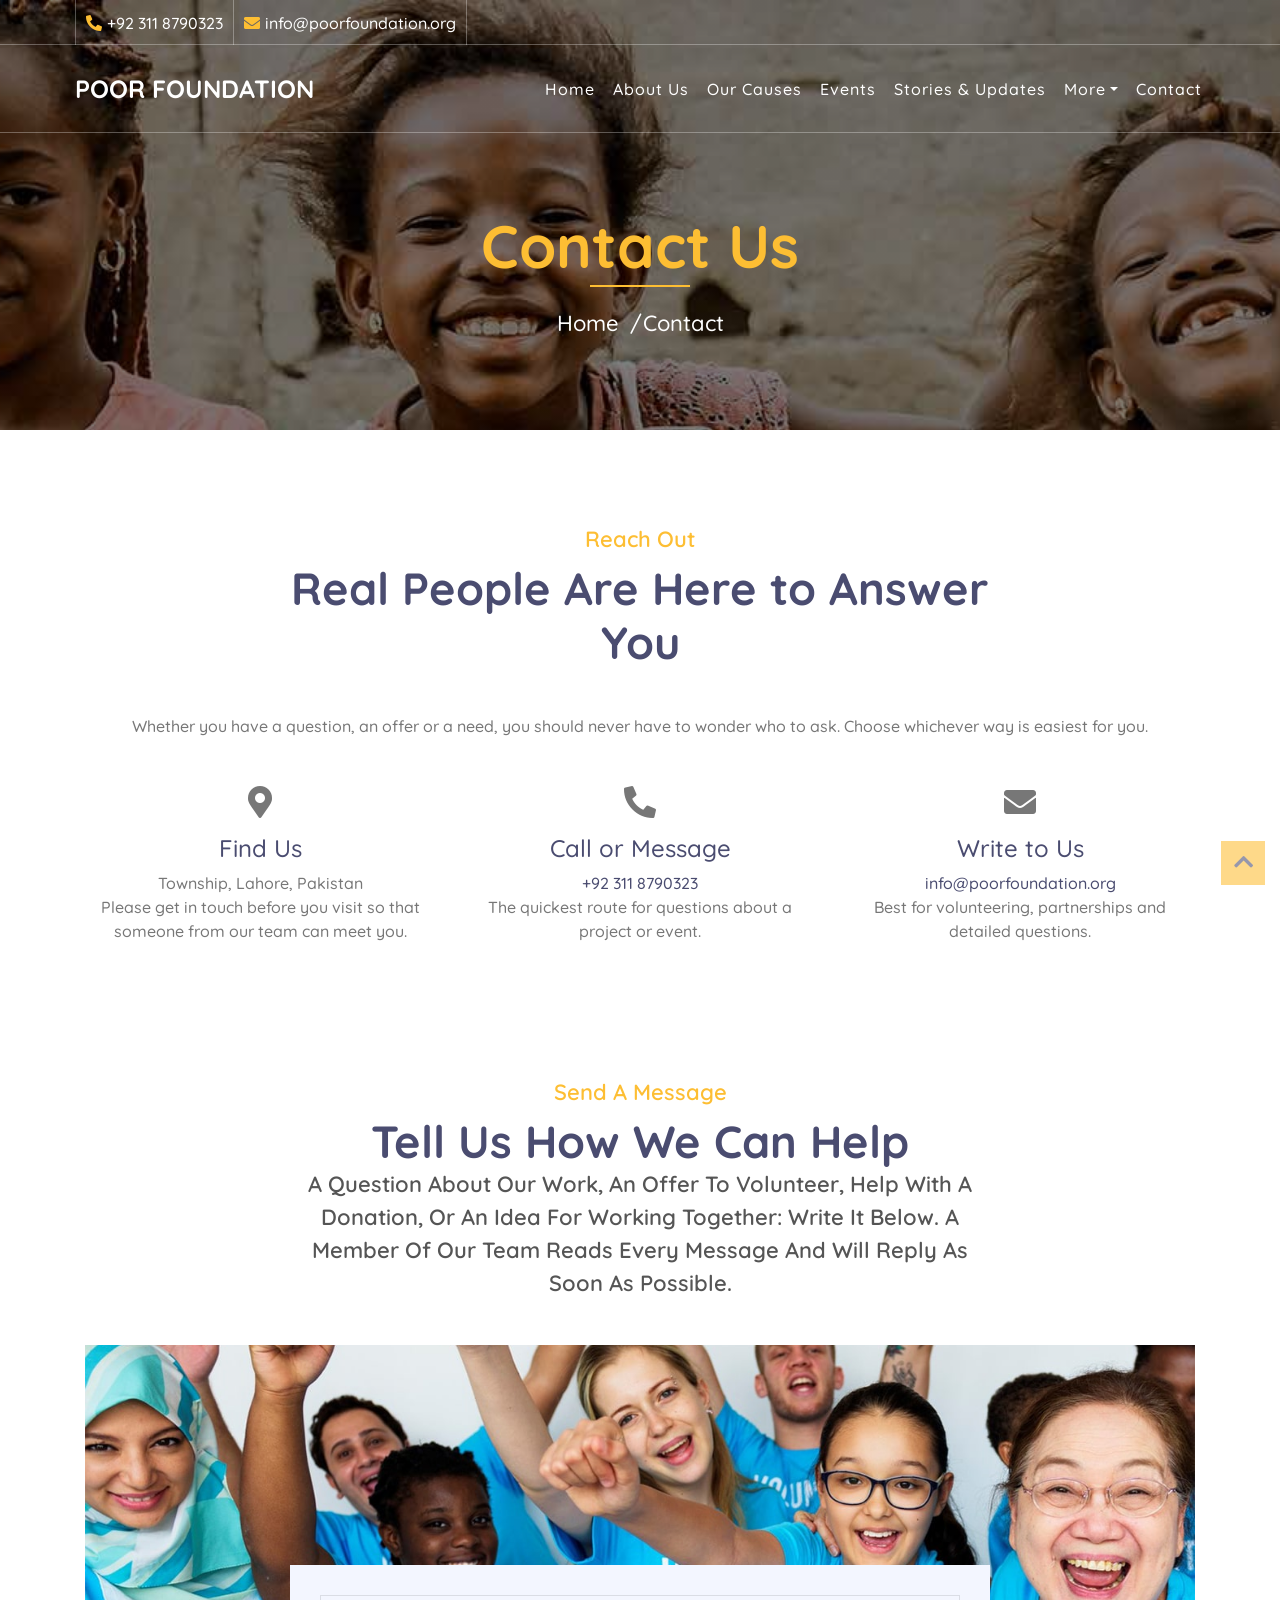
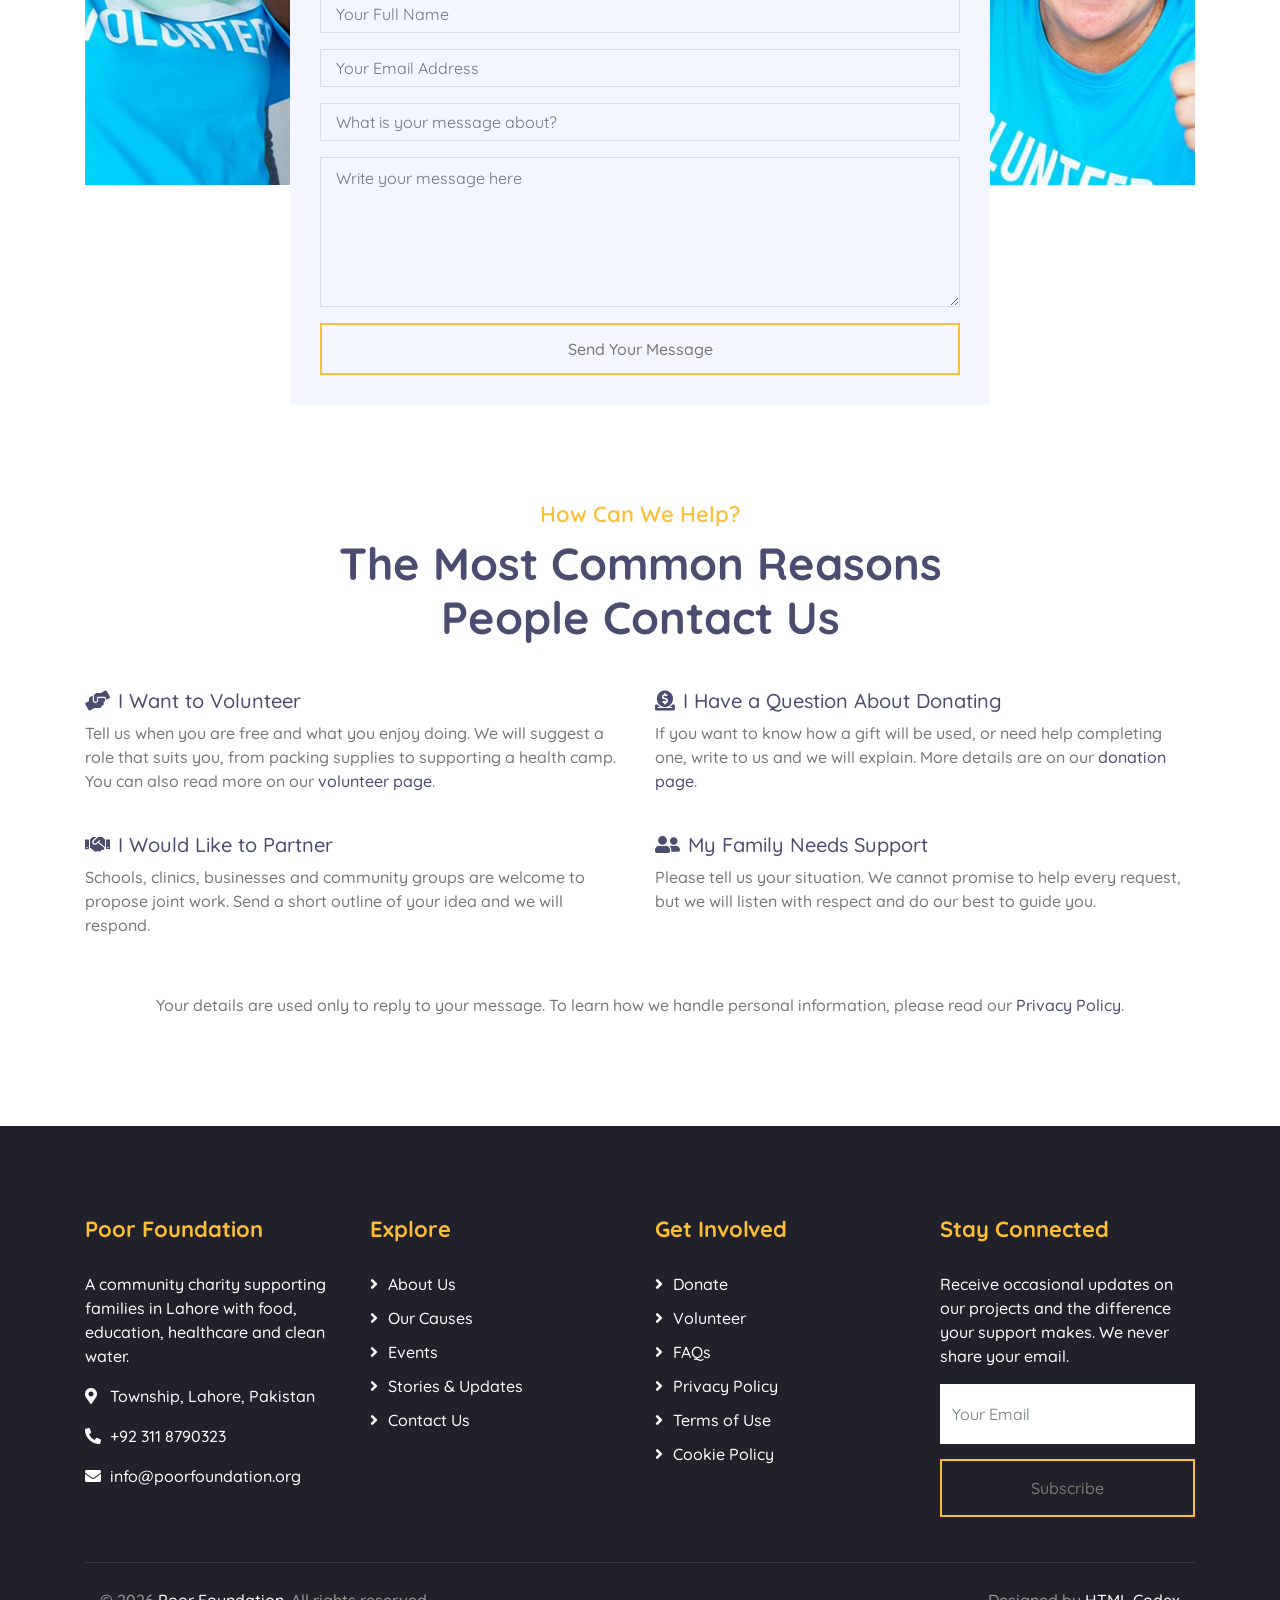
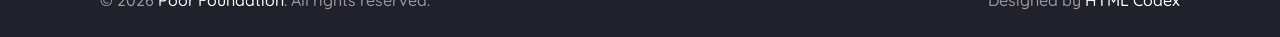
<file: contact.html>
<!DOCTYPE html>
<html lang="en">
<head>
    <meta charset="utf-8">
    <title>Contact Poor Foundation | Questions, Volunteering, Donations and Partnerships in Lahore</title>
    <meta content="width=device-width, initial-scale=1.0" name="viewport">
    <meta content="contact poor foundation, volunteer enquiry, donation help, charity partnership, Lahore Pakistan" name="keywords">
    <meta content="Reach Poor Foundation in Lahore by phone, email or message. Ask about our projects, offer to volunteer, get help with a donation, or propose a partnership." name="description">
    <link href="img/favicon.ico" rel="icon">
    <link href="https://fonts.googleapis.com/css2?family=Quicksand:wght@300;400;500;600;700&display=swap" rel="stylesheet">
    <link href="https://stackpath.bootstrapcdn.com/bootstrap/4.4.1/css/bootstrap.min.css" rel="stylesheet">
    <link href="https://cdnjs.cloudflare.com/ajax/libs/font-awesome/5.10.0/css/all.min.css" rel="stylesheet">
    <link href="lib/flaticon/font/flaticon.css" rel="stylesheet">
    <link href="lib/animate/animate.min.css" rel="stylesheet">
    <link href="lib/owlcarousel/assets/owl.carousel.min.css" rel="stylesheet">
    <script async src="https://pagead2.googlesyndication.com/pagead/js/adsbygoogle.js?client=ca-pub-5177822330952725" crossorigin="anonymous"></script>
    <link href="css/style.css" rel="stylesheet">
</head>
<body>

<div class="top-bar d-none d-md-block"><div class="container-fluid"><div class="row">
    <div class="col-md-8"><div class="top-bar-left">
        <div class="text"><i class="fa fa-phone-alt"></i><p><a href="tel:+923118790323" style="color:inherit">+92 311 8790323</a></p></div>
        <div class="text"><i class="fa fa-envelope"></i><p><a href="mailto:info@poorfoundation.org" style="color:inherit">info@poorfoundation.org</a></p></div>
    </div></div>
    <div class="col-md-4"><div class="top-bar-right"><div class="social">
        <!-- Add real social links here when your pages are ready -->
    </div></div></div>
</div></div></div>

<div class="navbar navbar-expand-lg bg-dark navbar-dark"><div class="container-fluid">
    <a href="index.html" class="navbar-brand">Poor Foundation</a>
    <button type="button" class="navbar-toggler" data-toggle="collapse" data-target="#navbarCollapse" aria-controls="navbarCollapse" aria-expanded="false" aria-label="Toggle navigation"><span class="navbar-toggler-icon"></span></button>
    <div class="collapse navbar-collapse justify-content-between" id="navbarCollapse">
        <div class="navbar-nav ml-auto">
            <a href="index.html" class="nav-item nav-link">Home</a>
            <a href="about.html" class="nav-item nav-link">About Us</a>
            <a href="causes.html" class="nav-item nav-link">Our Causes</a>
            <a href="event.html" class="nav-item nav-link">Events</a>
            <a href="blog.html" class="nav-item nav-link">Stories &amp; Updates</a>
            <div class="nav-item dropdown">
                <a href="#" class="nav-link dropdown-toggle" data-toggle="dropdown" aria-haspopup="true" aria-expanded="false">More</a>
                <div class="dropdown-menu">
                    <a href="service.html" class="dropdown-item">What We Do</a>
                    <a href="team.html" class="dropdown-item">Our Team</a>
                    <a href="donate.html" class="dropdown-item">Donate</a>
                    <a href="volunteer.html" class="dropdown-item">Volunteer With Us</a>
                    <a href="faq.html" class="dropdown-item">FAQs</a>
                    <a href="privacy-policy.html" class="dropdown-item">Privacy Policy</a>
                    <a href="terms.html" class="dropdown-item">Terms of Use</a>
                </div>
            </div>
            <a href="contact.html" class="nav-item nav-link active">Contact</a>
        </div>
    </div>
</div></div>

<div class="page-header"><div class="container"><div class="row">
    <div class="col-12"><h2>Contact Us</h2></div>
    <div class="col-12"><a href="index.html">Home</a><a href="contact.html">Contact</a></div>
</div></div></div>

<!-- Ways to reach us -->
<div class="container py-5">
    <div class="section-header text-center">
        <p>Reach Out</p>
        <h2>Real People Are Here to Answer You</h2>
    </div>
    <p class="text-center mb-5">Whether you have a question, an offer or a need, you should never have to wonder who to ask. Choose whichever way is easiest for you.</p>
    <div class="row text-center">
        <div class="col-md-4 mb-4"><i class="fa fa-map-marker-alt fa-2x mb-3"></i><h4>Find Us</h4><p>Township, Lahore, Pakistan<br>Please get in touch before you visit so that someone from our team can meet you.</p></div>
        <div class="col-md-4 mb-4"><i class="fa fa-phone-alt fa-2x mb-3"></i><h4>Call or Message</h4><p><a href="tel:+923118790323">+92 311 8790323</a><br>The quickest route for questions about a project or event.</p></div>
        <div class="col-md-4 mb-4"><i class="fa fa-envelope fa-2x mb-3"></i><h4>Write to Us</h4><p><a href="mailto:info@poorfoundation.org">info@poorfoundation.org</a><br>Best for volunteering, partnerships and detailed questions.</p></div>
    </div>
</div>

<!-- Contact form -->
<div class="contact"><div class="container">
    <div class="section-header text-center">
        <p>Send a Message</p>
        <h2>Tell Us How We Can Help</h2>
        <p style="max-width:700px; margin:0 auto; color:#555;">A question about our work, an offer to volunteer, help with a donation, or an idea for working together: write it below. A member of our team reads every message and will reply as soon as possible.</p>
    </div>
    <div class="contact-img"><img src="img/contact.jpg" alt="Contact the Poor Foundation team"></div>
    <div class="contact-form">
        <div id="success"></div>
        <form name="sentMessage" id="contactForm" novalidate="novalidate">
            <div class="control-group"><input type="text" class="form-control" id="name" placeholder="Your Full Name" required="required" data-validation-required-message="Please enter your name" /><p class="help-block text-danger"></p></div>
            <div class="control-group"><input type="email" class="form-control" id="email" placeholder="Your Email Address" required="required" data-validation-required-message="Please enter your email" /><p class="help-block text-danger"></p></div>
            <div class="control-group"><input type="text" class="form-control" id="subject" placeholder="What is your message about?" required="required" data-validation-required-message="Please enter a subject" /><p class="help-block text-danger"></p></div>
            <div class="control-group"><textarea class="form-control" id="message" placeholder="Write your message here" required="required" data-validation-required-message="Please enter your message"></textarea><p class="help-block text-danger"></p></div>
            <div><button class="btn btn-custom" type="submit" id="sendMessageButton">Send Your Message</button></div>
        </form>
    </div>
</div></div>

<!-- Common reasons -->
<div class="container py-5">
    <div class="section-header text-center">
        <p>How Can We Help?</p>
        <h2>The Most Common Reasons People Contact Us</h2>
    </div>
    <div class="row">
        <div class="col-md-6 mb-4"><h5><i class="fa fa-hands-helping mr-2"></i>I Want to Volunteer</h5><p>Tell us when you are free and what you enjoy doing. We will suggest a role that suits you, from packing supplies to supporting a health camp. You can also read more on our <a href="volunteer.html">volunteer page</a>.</p></div>
        <div class="col-md-6 mb-4"><h5><i class="fa fa-donate mr-2"></i>I Have a Question About Donating</h5><p>If you want to know how a gift will be used, or need help completing one, write to us and we will explain. More details are on our <a href="donate.html">donation page</a>.</p></div>
        <div class="col-md-6 mb-4"><h5><i class="fa fa-handshake mr-2"></i>I Would Like to Partner</h5><p>Schools, clinics, businesses and community groups are welcome to propose joint work. Send a short outline of your idea and we will respond.</p></div>
        <div class="col-md-6 mb-4"><h5><i class="fa fa-user-friends mr-2"></i>My Family Needs Support</h5><p>Please tell us your situation. We cannot promise to help every request, but we will listen with respect and do our best to guide you.</p></div>
    </div>
    <p class="text-center mt-3">Your details are used only to reply to your message. To learn how we handle personal information, please read our <a href="privacy-policy.html">Privacy Policy</a>.</p>
</div>

<div class="footer">
    <div class="container"><div class="row">
        <div class="col-lg-3 col-md-6"><div class="footer-contact">
            <h2>Poor Foundation</h2>
            <p>A community charity supporting families in Lahore with food, education, healthcare and clean water.</p>
            <p><i class="fa fa-map-marker-alt"></i>Township, Lahore, Pakistan</p>
            <p><i class="fa fa-phone-alt"></i><a href="tel:+923118790323" style="color:inherit">+92 311 8790323</a></p>
            <p><i class="fa fa-envelope"></i><a href="mailto:info@poorfoundation.org" style="color:inherit">info@poorfoundation.org</a></p>
        </div></div>
        <div class="col-lg-3 col-md-6"><div class="footer-link"><h2>Explore</h2>
            <a href="about.html">About Us</a><a href="causes.html">Our Causes</a><a href="event.html">Events</a><a href="blog.html">Stories &amp; Updates</a><a href="contact.html">Contact Us</a></div></div>
        <div class="col-lg-3 col-md-6"><div class="footer-link"><h2>Get Involved</h2>
            <a href="donate.html">Donate</a><a href="volunteer.html">Volunteer</a><a href="faq.html">FAQs</a><a href="privacy-policy.html">Privacy Policy</a><a href="terms.html">Terms of Use</a><a href="cookies.html">Cookie Policy</a></div></div>
        <div class="col-lg-3 col-md-6"><div class="footer-newsletter">
            <h2>Stay Connected</h2>
            <p>Receive occasional updates on our projects and the difference your support makes. We never share your email.</p>
            <form><input class="form-control" type="email" placeholder="Your Email" aria-label="Email for newsletter" required><button class="btn btn-custom" type="submit">Subscribe</button></form>
        </div></div>
    </div></div>
    <div class="container copyright"><div class="row">
        <div class="col-md-6"><p>&copy; 2026 <a href="index.html">Poor Foundation</a>. All rights reserved.</p></div>
        <div class="col-md-6"><p>Designed by <a href="https://htmlcodex.com">HTML Codex</a></p></div>
    </div></div>
</div>

<a href="#" class="back-to-top" aria-label="Back to top"><i class="fa fa-chevron-up"></i></a>
<div id="loader" class="show"><div class="loader"></div></div>

<script src="https://code.jquery.com/jquery-3.4.1.min.js"></script>
<script src="https://stackpath.bootstrapcdn.com/bootstrap/4.4.1/js/bootstrap.bundle.min.js"></script>
<script src="lib/easing/easing.min.js"></script>
<script src="lib/owlcarousel/owl.carousel.min.js"></script>
<script src="lib/waypoints/waypoints.min.js"></script>
<script src="lib/counterup/counterup.min.js"></script>
<script src="lib/parallax/parallax.min.js"></script>
<script src="mail/jqBootstrapValidation.min.js"></script>
<script src="mail/contact.js"></script>
<script src="js/main.js"></script>
</body>
</html>
</file>
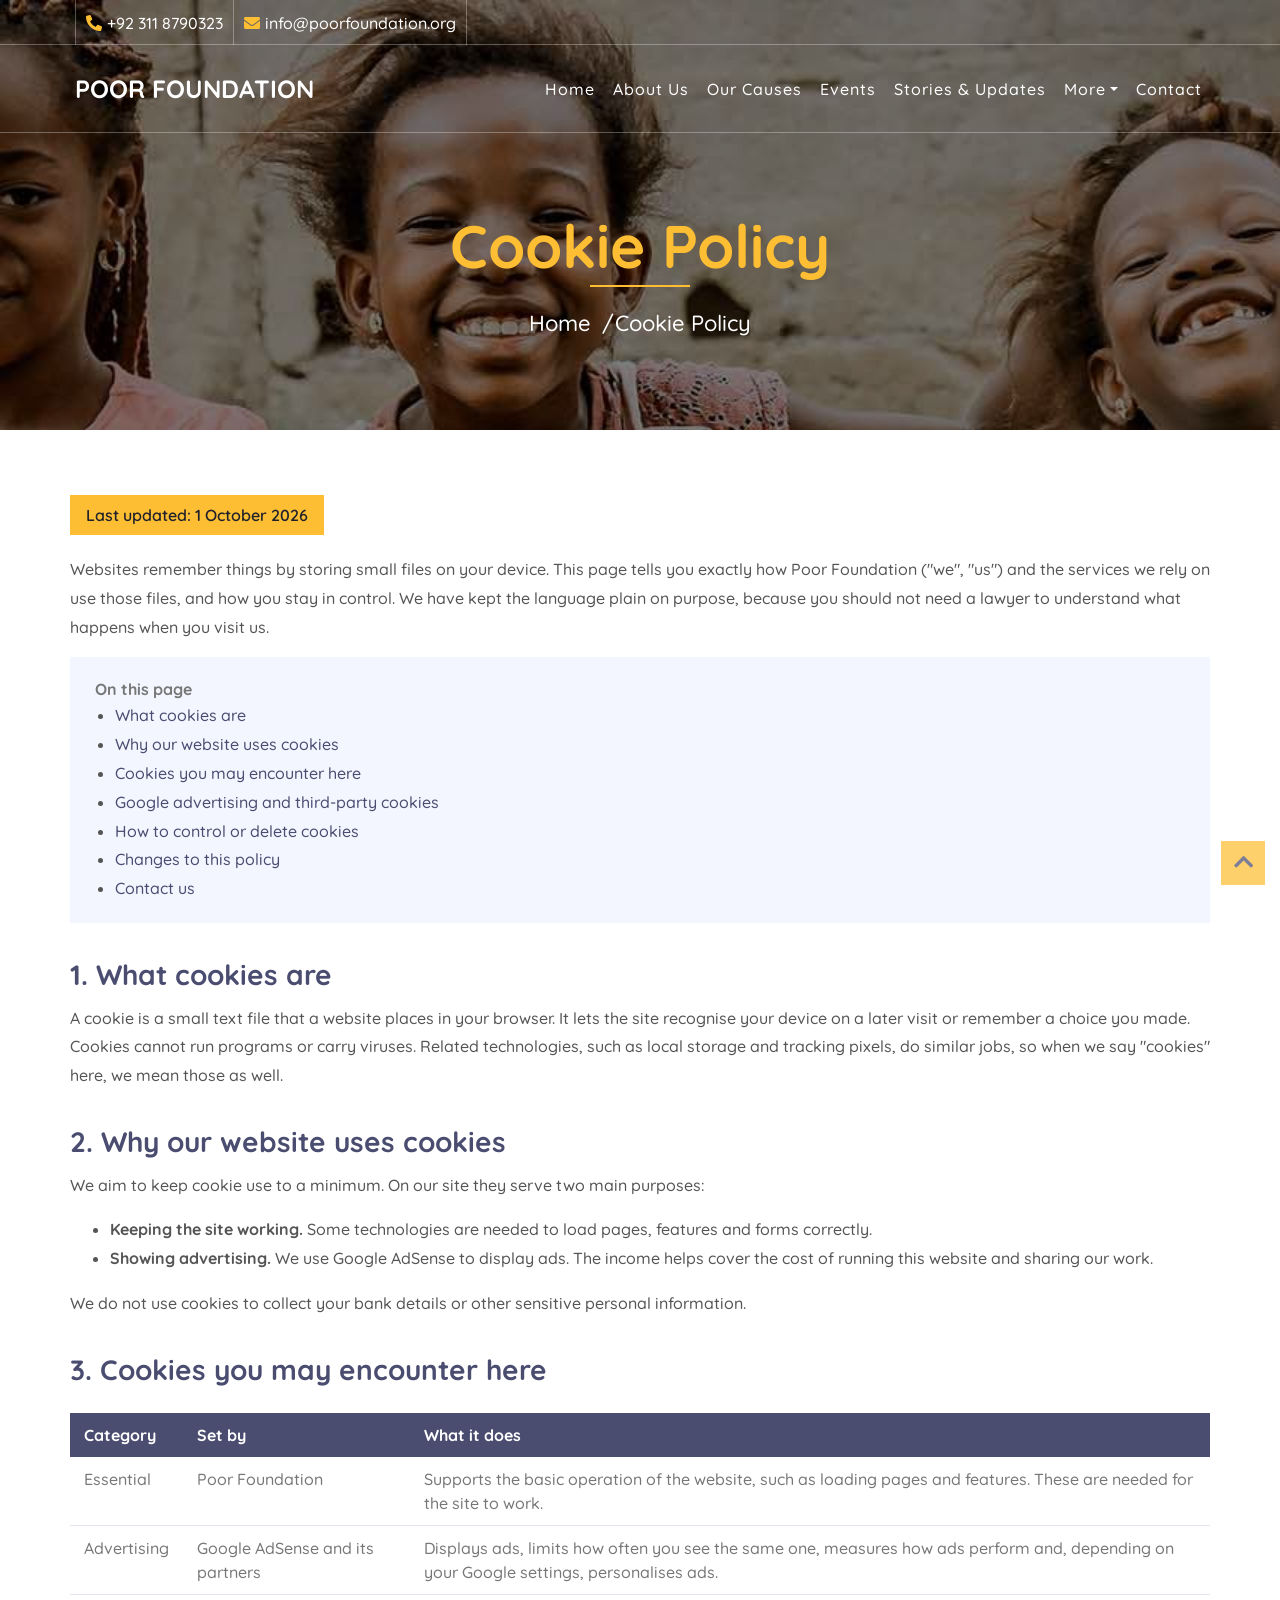
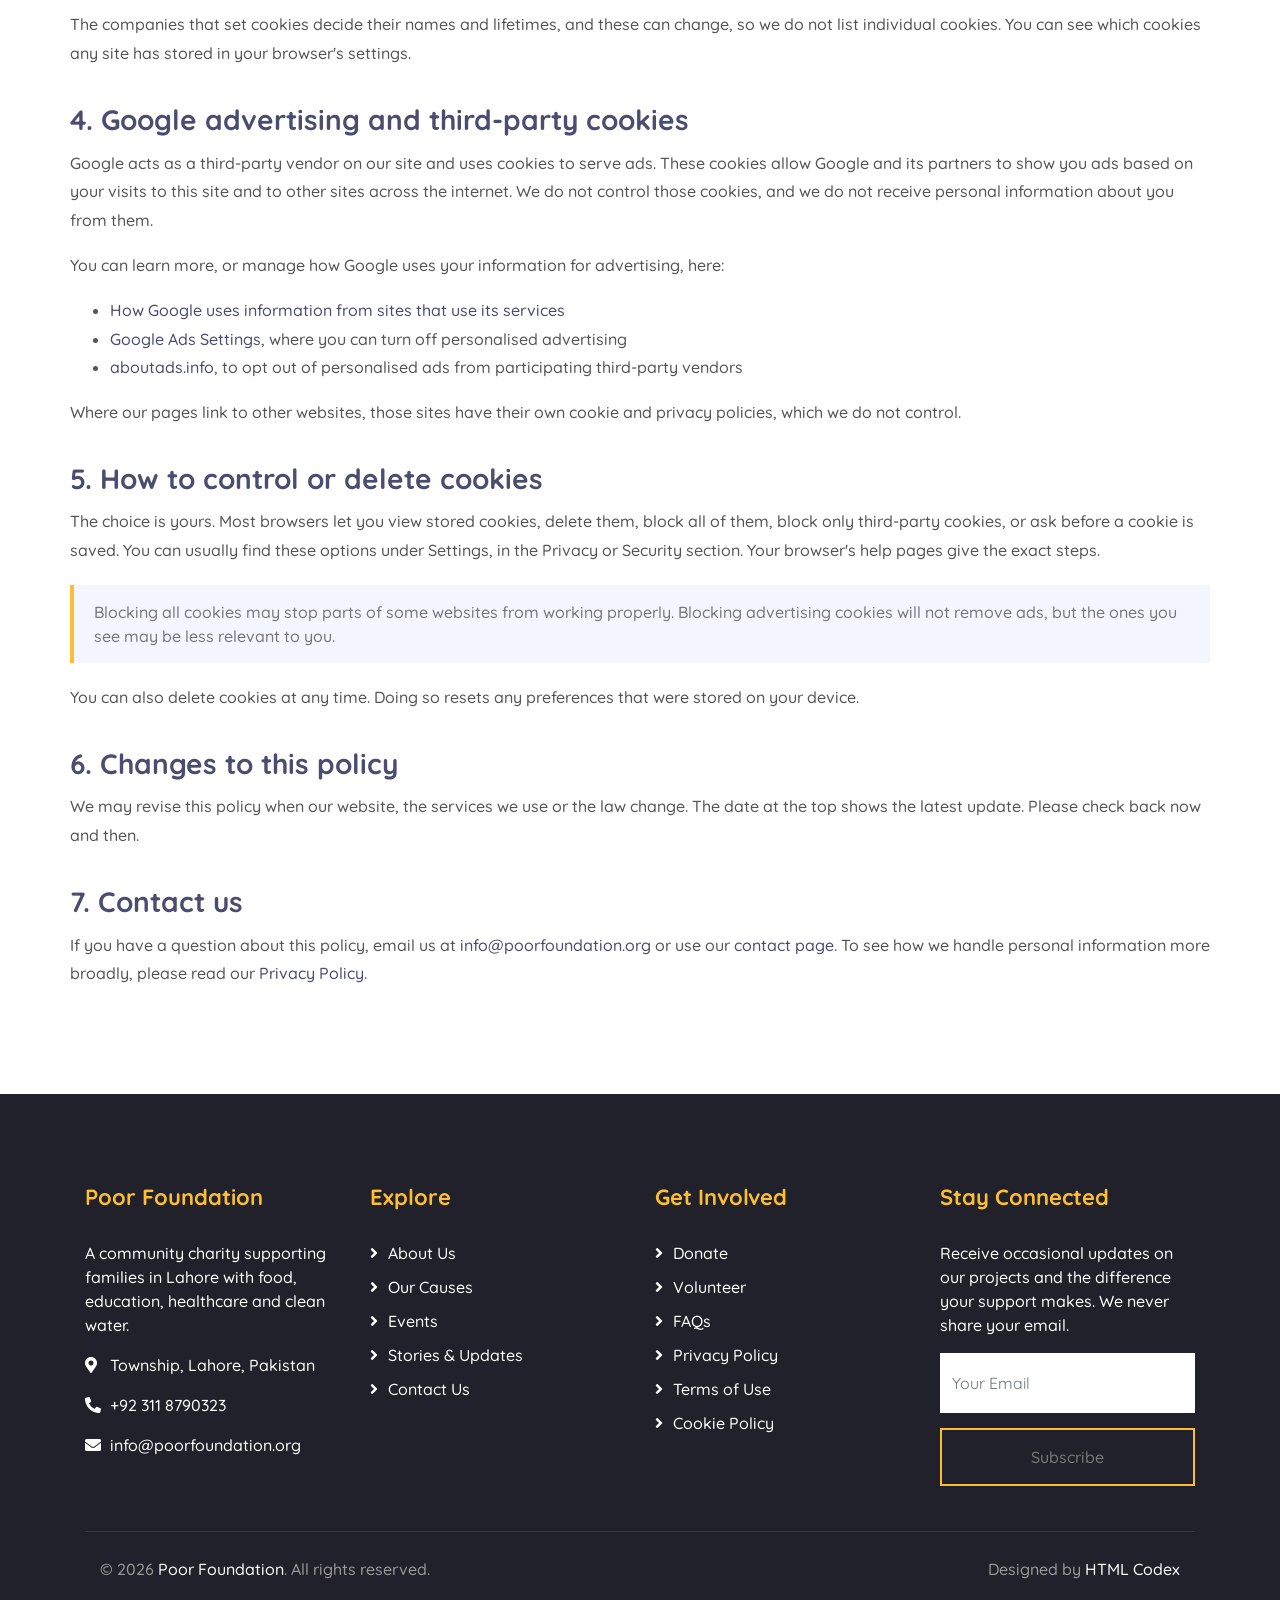
<file: cookies.html>
<!DOCTYPE html>
<html lang="en">
<head>
    <meta charset="utf-8">
    <title>Cookie Policy | Poor Foundation</title>
    <meta content="width=device-width, initial-scale=1.0" name="viewport">
    <meta content="cookie policy, cookies, Google AdSense cookies, privacy, Poor Foundation" name="keywords">
    <meta content="Plain-language cookie policy for Poor Foundation: what cookies our website uses, who sets them, and how you can control or switch them off." name="description">
    <link href="img/favicon.ico" rel="icon">
    <link href="https://fonts.googleapis.com/css2?family=Quicksand:wght@300;400;500;600;700&display=swap" rel="stylesheet">
    <link href="https://stackpath.bootstrapcdn.com/bootstrap/4.4.1/css/bootstrap.min.css" rel="stylesheet">
    <link href="https://cdnjs.cloudflare.com/ajax/libs/font-awesome/5.10.0/css/all.min.css" rel="stylesheet">
    <link href="lib/flaticon/font/flaticon.css" rel="stylesheet">
    <link href="lib/animate/animate.min.css" rel="stylesheet">
    <link href="lib/owlcarousel/assets/owl.carousel.min.css" rel="stylesheet">
    <script async src="https://pagead2.googlesyndication.com/pagead/js/adsbygoogle.js?client=ca-pub-5177822330952725" crossorigin="anonymous"></script>
    <link href="css/style.css" rel="stylesheet">
    <style>
        .policy { padding: 20px 0 45px; }
        .policy h3 { margin-top: 35px; margin-bottom: 12px; font-weight: 700; }
        .policy p, .policy li { color: #555; line-height: 1.8; }
        .policy .updated { display: inline-block; padding: 8px 16px; background: #FDBE33; color: #20212B; font-weight: 600; margin-bottom: 20px; }
        .policy .toc { background: #f3f6ff; padding: 20px 25px; margin-bottom: 25px; }
        .policy .toc ul { margin: 0; padding-left: 20px; }
        .policy .note { background: #f3f6ff; border-left: 4px solid #FDBE33; padding: 15px 20px; margin: 20px 0; }
        .policy .table-wrap { overflow-x: auto; }
        .policy table { width: 100%; border-collapse: collapse; margin: 15px 0; }
        .policy th { background: #4a4c70; color: #fff; padding: 10px 14px; text-align: left; }
        .policy td { padding: 10px 14px; border-bottom: 1px solid #e3e6ee; vertical-align: top; }
    </style>
</head>
<body>

<div class="top-bar d-none d-md-block"><div class="container-fluid"><div class="row">
    <div class="col-md-8"><div class="top-bar-left">
        <div class="text"><i class="fa fa-phone-alt"></i><p><a href="tel:+923118790323" style="color:inherit">+92 311 8790323</a></p></div>
        <div class="text"><i class="fa fa-envelope"></i><p><a href="mailto:info@poorfoundation.org" style="color:inherit">info@poorfoundation.org</a></p></div>
    </div></div>
    <div class="col-md-4"><div class="top-bar-right"><div class="social">
        <!-- Add real social links here when your pages are ready -->
    </div></div></div>
</div></div></div>

<div class="navbar navbar-expand-lg bg-dark navbar-dark"><div class="container-fluid">
    <a href="index.html" class="navbar-brand">Poor Foundation</a>
    <button type="button" class="navbar-toggler" data-toggle="collapse" data-target="#navbarCollapse" aria-controls="navbarCollapse" aria-expanded="false" aria-label="Toggle navigation"><span class="navbar-toggler-icon"></span></button>
    <div class="collapse navbar-collapse justify-content-between" id="navbarCollapse">
        <div class="navbar-nav ml-auto">
            <a href="index.html" class="nav-item nav-link">Home</a>
            <a href="about.html" class="nav-item nav-link">About Us</a>
            <a href="causes.html" class="nav-item nav-link">Our Causes</a>
            <a href="event.html" class="nav-item nav-link">Events</a>
            <a href="blog.html" class="nav-item nav-link">Stories &amp; Updates</a>
            <div class="nav-item dropdown">
                <a href="#" class="nav-link dropdown-toggle" data-toggle="dropdown" aria-haspopup="true" aria-expanded="false">More</a>
                <div class="dropdown-menu">
                    <a href="service.html" class="dropdown-item">What We Do</a>
                    <a href="team.html" class="dropdown-item">Our Team</a>
                    <a href="donate.html" class="dropdown-item">Donate</a>
                    <a href="volunteer.html" class="dropdown-item">Volunteer With Us</a>
                    <a href="faq.html" class="dropdown-item">FAQs</a>
                    <a href="privacy-policy.html" class="dropdown-item">Privacy Policy</a>
                    <a href="terms.html" class="dropdown-item">Terms of Use</a>
                </div>
            </div>
            <a href="contact.html" class="nav-item nav-link">Contact</a>
        </div>
    </div>
</div></div>

<div class="page-header"><div class="container"><div class="row">
    <div class="col-12"><h2>Cookie Policy</h2></div>
    <div class="col-12"><a href="index.html">Home</a><a href="cookies.html">Cookie Policy</a></div>
</div></div></div>

<div class="container policy">
    <div class="updated">Last updated: 1 October 2026</div>

    <p>Websites remember things by storing small files on your device. This page tells you exactly how Poor Foundation ("we", "us") and the services we rely on use those files, and how you stay in control. We have kept the language plain on purpose, because you should not need a lawyer to understand what happens when you visit us.</p>

    <div class="toc">
        <strong>On this page</strong>
        <ul>
            <li><a href="#s1">What cookies are</a></li>
            <li><a href="#s2">Why our website uses cookies</a></li>
            <li><a href="#s3">Cookies you may encounter here</a></li>
            <li><a href="#s4">Google advertising and third-party cookies</a></li>
            <li><a href="#s5">How to control or delete cookies</a></li>
            <li><a href="#s6">Changes to this policy</a></li>
            <li><a href="#s7">Contact us</a></li>
        </ul>
    </div>

    <h3 id="s1">1. What cookies are</h3>
    <p>A cookie is a small text file that a website places in your browser. It lets the site recognise your device on a later visit or remember a choice you made. Cookies cannot run programs or carry viruses. Related technologies, such as local storage and tracking pixels, do similar jobs, so when we say "cookies" here, we mean those as well.</p>

    <h3 id="s2">2. Why our website uses cookies</h3>
    <p>We aim to keep cookie use to a minimum. On our site they serve two main purposes:</p>
    <ul>
        <li><strong>Keeping the site working.</strong> Some technologies are needed to load pages, features and forms correctly.</li>
        <li><strong>Showing advertising.</strong> We use Google AdSense to display ads. The income helps cover the cost of running this website and sharing our work.</li>
    </ul>
    <p>We do not use cookies to collect your bank details or other sensitive personal information.</p>

    <h3 id="s3">3. Cookies you may encounter here</h3>
    <div class="table-wrap">
    <table>
        <thead><tr><th>Category</th><th>Set by</th><th>What it does</th></tr></thead>
        <tbody>
            <tr><td>Essential</td><td>Poor Foundation</td><td>Supports the basic operation of the website, such as loading pages and features. These are needed for the site to work.</td></tr>
            <tr><td>Advertising</td><td>Google AdSense and its partners</td><td>Displays ads, limits how often you see the same one, measures how ads perform and, depending on your Google settings, personalises ads.</td></tr>
            <!-- If you add Google Analytics, an embedded video or any other tool, add a row for it here and mention it in the Privacy Policy. -->
        </tbody>
    </table>
    </div>
    <p>The companies that set cookies decide their names and lifetimes, and these can change, so we do not list individual cookies. You can see which cookies any site has stored in your browser's settings.</p>

    <h3 id="s4">4. Google advertising and third-party cookies</h3>
    <p>Google acts as a third-party vendor on our site and uses cookies to serve ads. These cookies allow Google and its partners to show you ads based on your visits to this site and to other sites across the internet. We do not control those cookies, and we do not receive personal information about you from them.</p>
    <p>You can learn more, or manage how Google uses your information for advertising, here:</p>
    <ul>
        <li><a href="https://policies.google.com/technologies/ads" target="_blank" rel="noopener">How Google uses information from sites that use its services</a></li>
        <li><a href="https://adssettings.google.com" target="_blank" rel="noopener">Google Ads Settings</a>, where you can turn off personalised advertising</li>
        <li><a href="https://www.aboutads.info" target="_blank" rel="noopener">aboutads.info</a>, to opt out of personalised ads from participating third-party vendors</li>
    </ul>
    <p>Where our pages link to other websites, those sites have their own cookie and privacy policies, which we do not control.</p>

    <h3 id="s5">5. How to control or delete cookies</h3>
    <p>The choice is yours. Most browsers let you view stored cookies, delete them, block all of them, block only third-party cookies, or ask before a cookie is saved. You can usually find these options under Settings, in the Privacy or Security section. Your browser's help pages give the exact steps.</p>
    <div class="note">Blocking all cookies may stop parts of some websites from working properly. Blocking advertising cookies will not remove ads, but the ones you see may be less relevant to you.</div>
    <p>You can also delete cookies at any time. Doing so resets any preferences that were stored on your device.</p>

    <h3 id="s6">6. Changes to this policy</h3>
    <p>We may revise this policy when our website, the services we use or the law change. The date at the top shows the latest update. Please check back now and then.</p>

    <h3 id="s7">7. Contact us</h3>
    <p>If you have a question about this policy, email us at <a href="mailto:info@poorfoundation.org">info@poorfoundation.org</a> or use our <a href="contact.html">contact page</a>. To see how we handle personal information more broadly, please read our <a href="privacy-policy.html">Privacy Policy</a>.</p>
</div>

<div class="footer">
    <div class="container"><div class="row">
        <div class="col-lg-3 col-md-6"><div class="footer-contact">
            <h2>Poor Foundation</h2>
            <p>A community charity supporting families in Lahore with food, education, healthcare and clean water.</p>
            <p><i class="fa fa-map-marker-alt"></i>Township, Lahore, Pakistan</p>
            <p><i class="fa fa-phone-alt"></i><a href="tel:+923118790323" style="color:inherit">+92 311 8790323</a></p>
            <p><i class="fa fa-envelope"></i><a href="mailto:info@poorfoundation.org" style="color:inherit">info@poorfoundation.org</a></p>
        </div></div>
        <div class="col-lg-3 col-md-6"><div class="footer-link"><h2>Explore</h2>
            <a href="about.html">About Us</a><a href="causes.html">Our Causes</a><a href="event.html">Events</a><a href="blog.html">Stories &amp; Updates</a><a href="contact.html">Contact Us</a></div></div>
        <div class="col-lg-3 col-md-6"><div class="footer-link"><h2>Get Involved</h2>
            <a href="donate.html">Donate</a><a href="volunteer.html">Volunteer</a><a href="faq.html">FAQs</a><a href="privacy-policy.html">Privacy Policy</a><a href="terms.html">Terms of Use</a><a href="cookies.html">Cookie Policy</a></div></div>
        <div class="col-lg-3 col-md-6"><div class="footer-newsletter">
            <h2>Stay Connected</h2>
            <p>Receive occasional updates on our projects and the difference your support makes. We never share your email.</p>
            <form><input class="form-control" type="email" placeholder="Your Email" aria-label="Email for newsletter" required><button class="btn btn-custom" type="submit">Subscribe</button></form>
        </div></div>
    </div></div>
    <div class="container copyright"><div class="row">
        <div class="col-md-6"><p>&copy; 2026 <a href="index.html">Poor Foundation</a>. All rights reserved.</p></div>
        <div class="col-md-6"><p>Designed by <a href="https://htmlcodex.com">HTML Codex</a></p></div>
    </div></div>
</div>

<a href="#" class="back-to-top" aria-label="Back to top"><i class="fa fa-chevron-up"></i></a>
<div id="loader" class="show"><div class="loader"></div></div>

<script src="https://code.jquery.com/jquery-3.4.1.min.js"></script>
<script src="https://stackpath.bootstrapcdn.com/bootstrap/4.4.1/js/bootstrap.bundle.min.js"></script>
<script src="lib/easing/easing.min.js"></script>
<script src="lib/owlcarousel/owl.carousel.min.js"></script>
<script src="lib/waypoints/waypoints.min.js"></script>
<script src="lib/counterup/counterup.min.js"></script>
<script src="lib/parallax/parallax.min.js"></script>
<script src="mail/jqBootstrapValidation.min.js"></script>
<script src="mail/contact.js"></script>
<script src="js/main.js"></script>
</body>
</html>
</file>
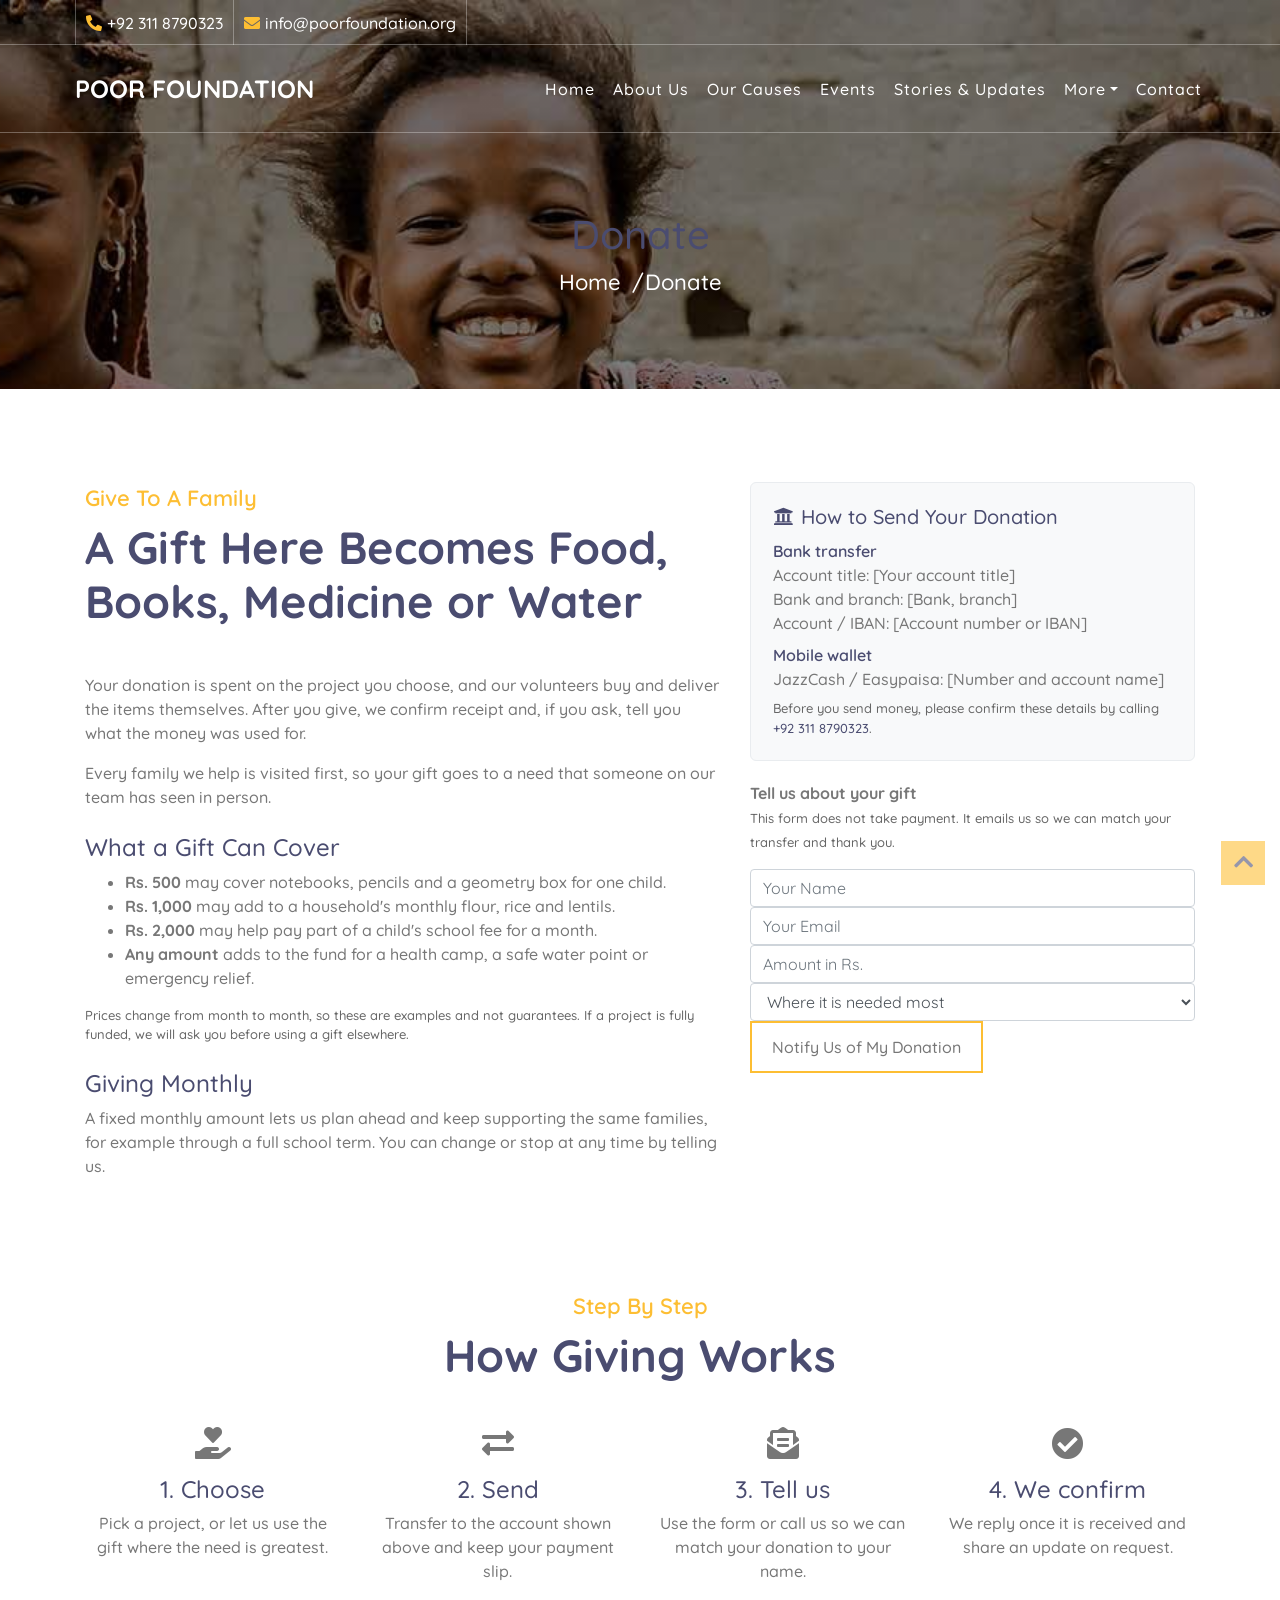
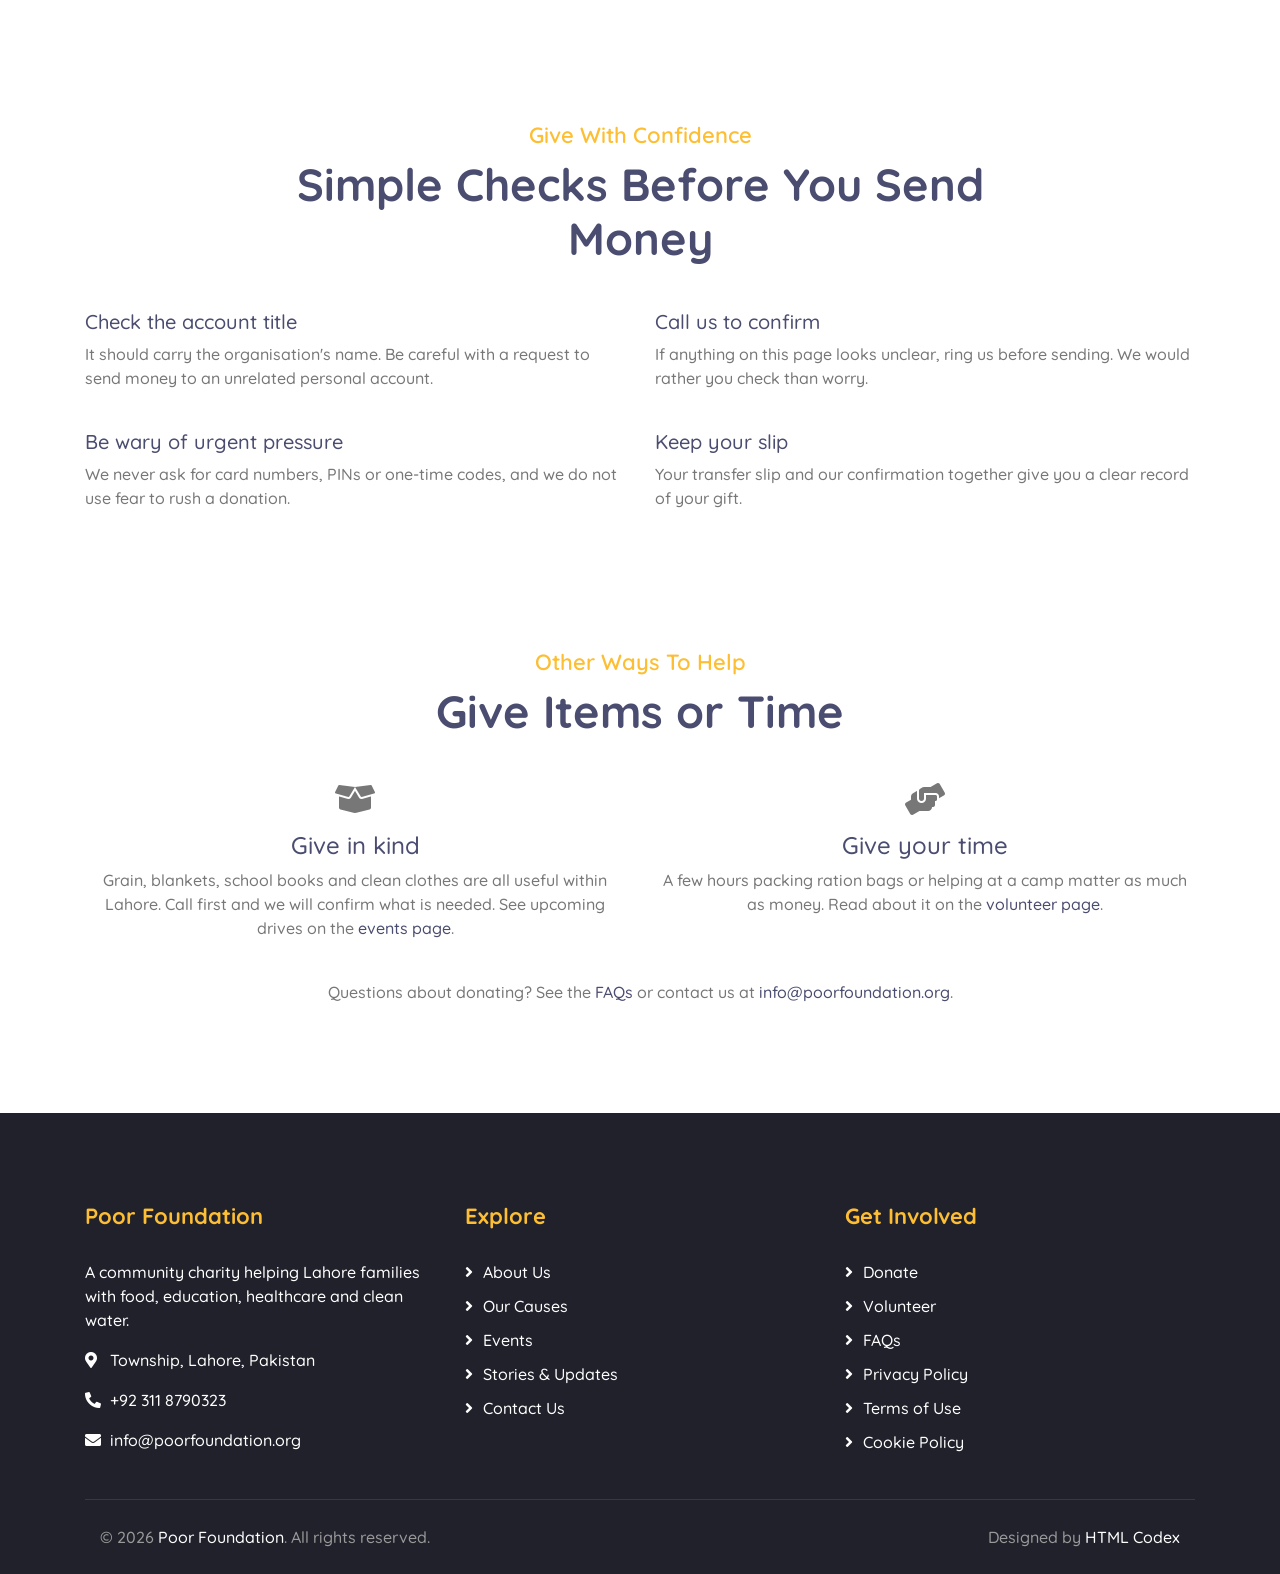
<file: donate.html>
<!DOCTYPE html>
<html lang="en">
<head>
    <meta charset="utf-8">
    <title>Donate | Poor Foundation Lahore</title>
    <meta content="width=device-width, initial-scale=1.0" name="viewport">
    <meta name="description" content="How to donate to Poor Foundation in Lahore: choose a project, send your gift, and get confirmation. Includes tips to donate safely.">
    <link rel="canonical" href="https://www.poorfoundation.org/donate.html">
    <meta property="og:type" content="website">
    <meta property="og:title" content="Donate | Poor Foundation Lahore">
    <meta property="og:description" content="Choose a project, send your gift and hear back from us.">
    <meta property="og:url" content="https://www.poorfoundation.org/donate.html">
    <link href="img/favicon.ico" rel="icon">
    <link href="https://fonts.googleapis.com/css2?family=Quicksand:wght@300;400;500;600;700&display=swap" rel="stylesheet">
    <link href="https://stackpath.bootstrapcdn.com/bootstrap/4.4.1/css/bootstrap.min.css" rel="stylesheet">
    <link href="https://cdnjs.cloudflare.com/ajax/libs/font-awesome/5.10.0/css/all.min.css" rel="stylesheet">
    <link href="lib/flaticon/font/flaticon.css" rel="stylesheet">
    <link href="lib/animate/animate.min.css" rel="stylesheet">
    <link href="lib/owlcarousel/assets/owl.carousel.min.css" rel="stylesheet">
    <script async src="https://pagead2.googlesyndication.com/pagead/js/adsbygoogle.js?client=ca-pub-5177822330952725" crossorigin="anonymous"></script>
    <link href="css/style.css" rel="stylesheet">
    <style>
        .pay-box { background:#f8f9fa; border:1px solid #e9ecef; border-radius:6px; padding:22px; margin-bottom:20px; }
        .pay-box h5 { margin-bottom:10px; }
        .pay-box dl { margin:0; }
        .pay-box dt { font-weight:600; color:#4a4c70; }
        .pay-box dd { margin:0 0 8px; }
        .donate-note { font-size:13px; color:#666; }
    </style>
</head>
<body>

<div class="top-bar d-none d-md-block"><div class="container-fluid"><div class="row">
    <div class="col-md-8"><div class="top-bar-left">
        <div class="text"><i class="fa fa-phone-alt"></i><p><a href="tel:+923118790323" style="color:inherit">+92 311 8790323</a></p></div>
        <div class="text"><i class="fa fa-envelope"></i><p><a href="mailto:info@poorfoundation.org" style="color:inherit">info@poorfoundation.org</a></p></div>
    </div></div>
</div></div></div>

<div class="navbar navbar-expand-lg bg-dark navbar-dark"><div class="container-fluid">
    <a href="index.html" class="navbar-brand">Poor Foundation</a>
    <button type="button" class="navbar-toggler" data-toggle="collapse" data-target="#navbarCollapse" aria-controls="navbarCollapse" aria-expanded="false" aria-label="Toggle navigation"><span class="navbar-toggler-icon"></span></button>
    <div class="collapse navbar-collapse justify-content-between" id="navbarCollapse">
        <div class="navbar-nav ml-auto">
            <a href="index.html" class="nav-item nav-link">Home</a>
            <a href="about.html" class="nav-item nav-link">About Us</a>
            <a href="causes.html" class="nav-item nav-link">Our Causes</a>
            <a href="event.html" class="nav-item nav-link">Events</a>
            <a href="blog.html" class="nav-item nav-link">Stories &amp; Updates</a>
            <div class="nav-item dropdown">
                <a href="#" class="nav-link dropdown-toggle active" data-toggle="dropdown" aria-haspopup="true" aria-expanded="false">More</a>
                <div class="dropdown-menu">
                    <a href="service.html" class="dropdown-item">What We Do</a>
                    <a href="team.html" class="dropdown-item">Our Team</a>
                    <a href="donate.html" class="dropdown-item active">Donate</a>
                    <a href="volunteer.html" class="dropdown-item">Volunteer With Us</a>
                    <a href="faq.html" class="dropdown-item">FAQs</a>
                    <a href="privacy-policy.html" class="dropdown-item">Privacy Policy</a>
                    <a href="terms.html" class="dropdown-item">Terms of Use</a>
                </div>
            </div>
            <a href="contact.html" class="nav-item nav-link">Contact</a>
        </div>
    </div>
</div></div>

<div class="page-header"><div class="container"><div class="row">
    <div class="col-12"><h1>Donate</h1></div>
    <div class="col-12"><a href="index.html">Home</a><a href="donate.html">Donate</a></div>
</div></div></div>

<!-- Intro + form -->
<div class="container py-5"><div class="row">
    <div class="col-lg-7">
        <div class="section-header"><p>Give to a Family</p><h2>A Gift Here Becomes Food, Books, Medicine or Water</h2></div>
        <p>Your donation is spent on the project you choose, and our volunteers buy and deliver the items themselves. After you give, we confirm receipt and, if you ask, tell you what the money was used for.</p>
        <p>Every family we help is visited first, so your gift goes to a need that someone on our team has seen in person.</p>

        <h4 class="mt-4">What a Gift Can Cover</h4>
        <!-- EDIT: amounts below are examples only. Replace with the real prices you actually pay in Lahore. -->
        <ul>
            <li><strong>Rs. 500</strong> may cover notebooks, pencils and a geometry box for one child.</li>
            <li><strong>Rs. 1,000</strong> may add to a household's monthly flour, rice and lentils.</li>
            <li><strong>Rs. 2,000</strong> may help pay part of a child's school fee for a month.</li>
            <li><strong>Any amount</strong> adds to the fund for a health camp, a safe water point or emergency relief.</li>
        </ul>
        <p class="donate-note">Prices change from month to month, so these are examples and not guarantees. If a project is fully funded, we will ask you before using a gift elsewhere.</p>

        <h4 class="mt-4">Giving Monthly</h4>
        <p>A fixed monthly amount lets us plan ahead and keep supporting the same families, for example through a full school term. You can change or stop at any time by telling us.</p>
    </div>

    <div class="col-lg-5">
        <div class="pay-box">
            <h5><i class="fa fa-university mr-2"></i>How to Send Your Donation</h5>
            <!-- EDIT: replace every placeholder below with your real, verified details. Do not publish until these are correct. -->
            <dl>
                <dt>Bank transfer</dt>
                <dd>Account title: [Your account title]<br>Bank and branch: [Bank, branch]<br>Account / IBAN: [Account number or IBAN]</dd>
                <dt>Mobile wallet</dt>
                <dd>JazzCash / Easypaisa: [Number and account name]</dd>
            </dl>
            <p class="donate-note mb-0">Before you send money, please confirm these details by calling <a href="tel:+923118790323">+92 311 8790323</a>.</p>
        </div>

        <div class="donate-form">
            <form id="pledgeForm">
                <p><strong>Tell us about your gift</strong><br><span class="donate-note">This form does not take payment. It emails us so we can match your transfer and thank you.</span></p>
                <div class="control-group"><input type="text" class="form-control" id="pName" name="name" placeholder="Your Name" aria-label="Your name" required></div>
                <div class="control-group"><input type="email" class="form-control" id="pEmail" name="email" placeholder="Your Email" aria-label="Your email" required></div>
                <div class="control-group"><input type="number" min="1" class="form-control" id="pAmount" name="amount" placeholder="Amount in Rs." aria-label="Amount in rupees" required></div>
                <div class="control-group">
                    <select class="form-control" id="pProject" aria-label="Project">
                        <option>Where it is needed most</option>
                        <option>School Kits for Children</option>
                        <option>Safe Water for a Street</option>
                        <option>Free Health Camp</option>
                        <option>Emergency Relief Fund</option>
                    </select>
                </div>
                <div><button class="btn btn-custom" type="submit">Notify Us of My Donation</button></div>
            </form>
        </div>
    </div>
</div></div>

<!-- Steps -->
<div class="container py-5">
    <div class="section-header text-center"><p>Step by Step</p><h2>How Giving Works</h2></div>
    <div class="row text-center">
        <div class="col-md-3 mb-4"><i class="fa fa-hand-holding-heart fa-2x mb-3"></i><h4>1. Choose</h4><p>Pick a project, or let us use the gift where the need is greatest.</p></div>
        <div class="col-md-3 mb-4"><i class="fa fa-exchange-alt fa-2x mb-3"></i><h4>2. Send</h4><p>Transfer to the account shown above and keep your payment slip.</p></div>
        <div class="col-md-3 mb-4"><i class="fa fa-envelope-open-text fa-2x mb-3"></i><h4>3. Tell us</h4><p>Use the form or call us so we can match your donation to your name.</p></div>
        <div class="col-md-3 mb-4"><i class="fa fa-check-circle fa-2x mb-3"></i><h4>4. We confirm</h4><p>We reply once it is received and share an update on request.</p></div>
    </div>
</div>

<!-- Safety -->
<div class="container py-5">
    <div class="section-header text-center"><p>Give With Confidence</p><h2>Simple Checks Before You Send Money</h2></div>
    <div class="row">
        <div class="col-md-6 mb-4"><h5>Check the account title</h5><p>It should carry the organisation's name. Be careful with a request to send money to an unrelated personal account.</p></div>
        <div class="col-md-6 mb-4"><h5>Call us to confirm</h5><p>If anything on this page looks unclear, ring us before sending. We would rather you check than worry.</p></div>
        <div class="col-md-6 mb-4"><h5>Be wary of urgent pressure</h5><p>We never ask for card numbers, PINs or one-time codes, and we do not use fear to rush a donation.</p></div>
        <div class="col-md-6 mb-4"><h5>Keep your slip</h5><p>Your transfer slip and our confirmation together give you a clear record of your gift.</p></div>
    </div>
</div>

<!-- In kind & questions -->
<div class="container py-5">
    <div class="section-header text-center"><p>Other Ways to Help</p><h2>Give Items or Time</h2></div>
    <div class="row text-center">
        <div class="col-md-6 mb-4"><i class="fa fa-box-open fa-2x mb-3"></i><h4>Give in kind</h4><p>Grain, blankets, school books and clean clothes are all useful within Lahore. Call first and we will confirm what is needed. See upcoming drives on the <a href="event.html">events page</a>.</p></div>
        <div class="col-md-6 mb-4"><i class="fa fa-hands-helping fa-2x mb-3"></i><h4>Give your time</h4><p>A few hours packing ration bags or helping at a camp matter as much as money. Read about it on the <a href="volunteer.html">volunteer page</a>.</p></div>
    </div>
    <p class="text-center">Questions about donating? See the <a href="faq.html">FAQs</a> or contact us at <a href="mailto:info@poorfoundation.org">info@poorfoundation.org</a>.</p>
</div>

<div class="footer">
    <div class="container"><div class="row">
        <div class="col-lg-4 col-md-6"><div class="footer-contact">
            <h2>Poor Foundation</h2>
            <p>A community charity helping Lahore families with food, education, healthcare and clean water.</p>
            <p><i class="fa fa-map-marker-alt"></i>Township, Lahore, Pakistan</p>
            <p><i class="fa fa-phone-alt"></i><a href="tel:+923118790323" style="color:inherit">+92 311 8790323</a></p>
            <p><i class="fa fa-envelope"></i><a href="mailto:info@poorfoundation.org" style="color:inherit">info@poorfoundation.org</a></p>
        </div></div>
        <div class="col-lg-4 col-md-6"><div class="footer-link"><h2>Explore</h2>
            <a href="about.html">About Us</a><a href="causes.html">Our Causes</a><a href="event.html">Events</a><a href="blog.html">Stories &amp; Updates</a><a href="contact.html">Contact Us</a></div></div>
        <div class="col-lg-4 col-md-6"><div class="footer-link"><h2>Get Involved</h2>
            <a href="donate.html">Donate</a><a href="volunteer.html">Volunteer</a><a href="faq.html">FAQs</a><a href="privacy-policy.html">Privacy Policy</a><a href="terms.html">Terms of Use</a><a href="cookies.html">Cookie Policy</a></div></div>
    </div></div>
    <div class="container copyright"><div class="row">
        <div class="col-md-6"><p>&copy; 2026 <a href="index.html">Poor Foundation</a>. All rights reserved.</p></div>
        <div class="col-md-6"><p>Designed by <a href="https://htmlcodex.com">HTML Codex</a></p></div>
    </div></div>
</div>

<a href="#" class="back-to-top" aria-label="Back to top"><i class="fa fa-chevron-up"></i></a>
<div id="loader" class="show"><div class="loader"></div></div>

<script src="https://code.jquery.com/jquery-3.4.1.min.js"></script>
<script src="https://stackpath.bootstrapcdn.com/bootstrap/4.4.1/js/bootstrap.bundle.min.js"></script>
<script src="lib/easing/easing.min.js"></script>
<script src="lib/owlcarousel/owl.carousel.min.js"></script>
<script src="lib/waypoints/waypoints.min.js"></script>
<script src="lib/counterup/counterup.min.js"></script>
<script src="lib/parallax/parallax.min.js"></script>
<script src="js/main.js"></script>
<script>
(function () {
    // Fill the form from the home page donate box (?name=&email=&amount=)
    var p = new URLSearchParams(window.location.search);
    ['name:pName', 'email:pEmail', 'amount:pAmount'].forEach(function (pair) {
        var k = pair.split(':'), v = p.get(k[0]), el = document.getElementById(k[1]);
        if (v && el) el.value = v;
    });
    // Compose an email to the foundation (no payment is taken here)
    document.getElementById('pledgeForm').addEventListener('submit', function (e) {
        e.preventDefault();
        var body = 'Name: ' + document.getElementById('pName').value +
            '\nEmail: ' + document.getElementById('pEmail').value +
            '\nAmount: Rs. ' + document.getElementById('pAmount').value +
            '\nProject: ' + document.getElementById('pProject').value +
            '\nPayment method and reference: ';
        window.location.href = 'mailto:info@poorfoundation.org?subject=' +
            encodeURIComponent('Donation notice') + '&body=' + encodeURIComponent(body);
    });
})();
</script>
</body>
</html>
</file>
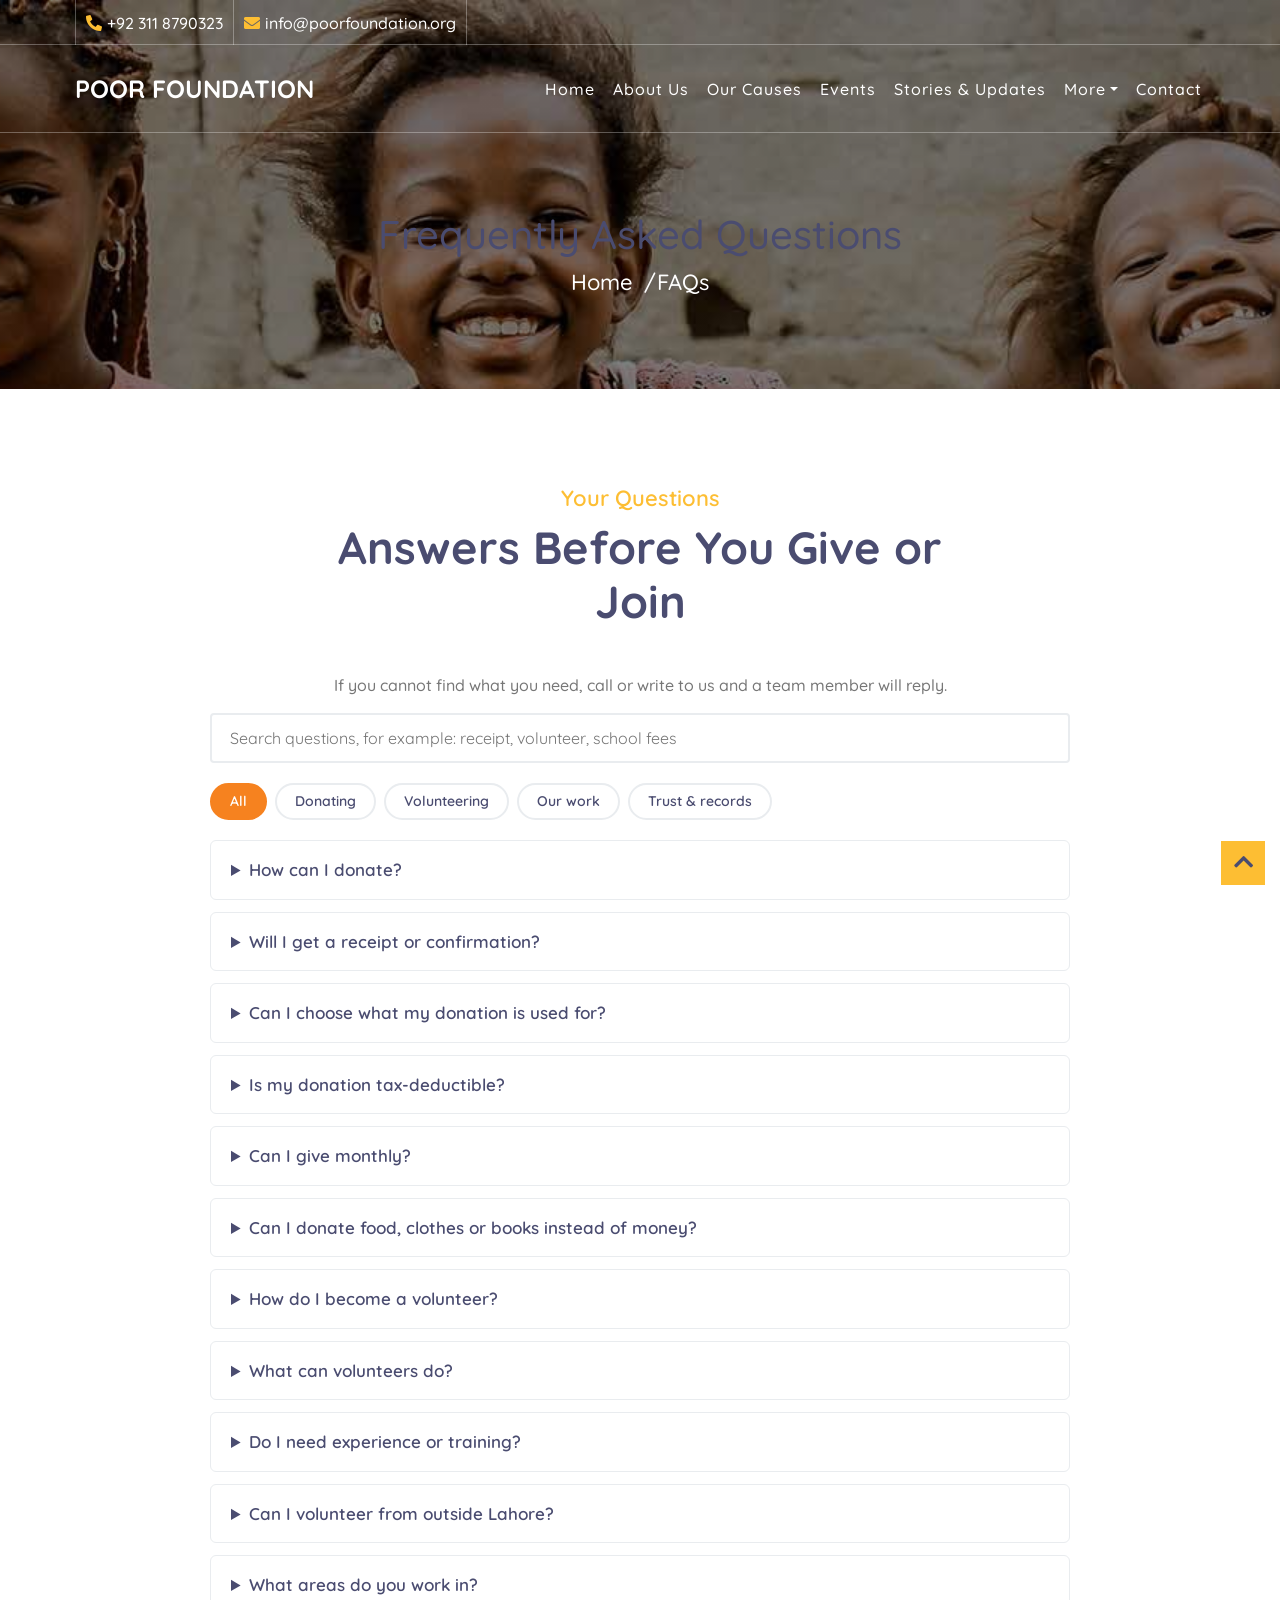
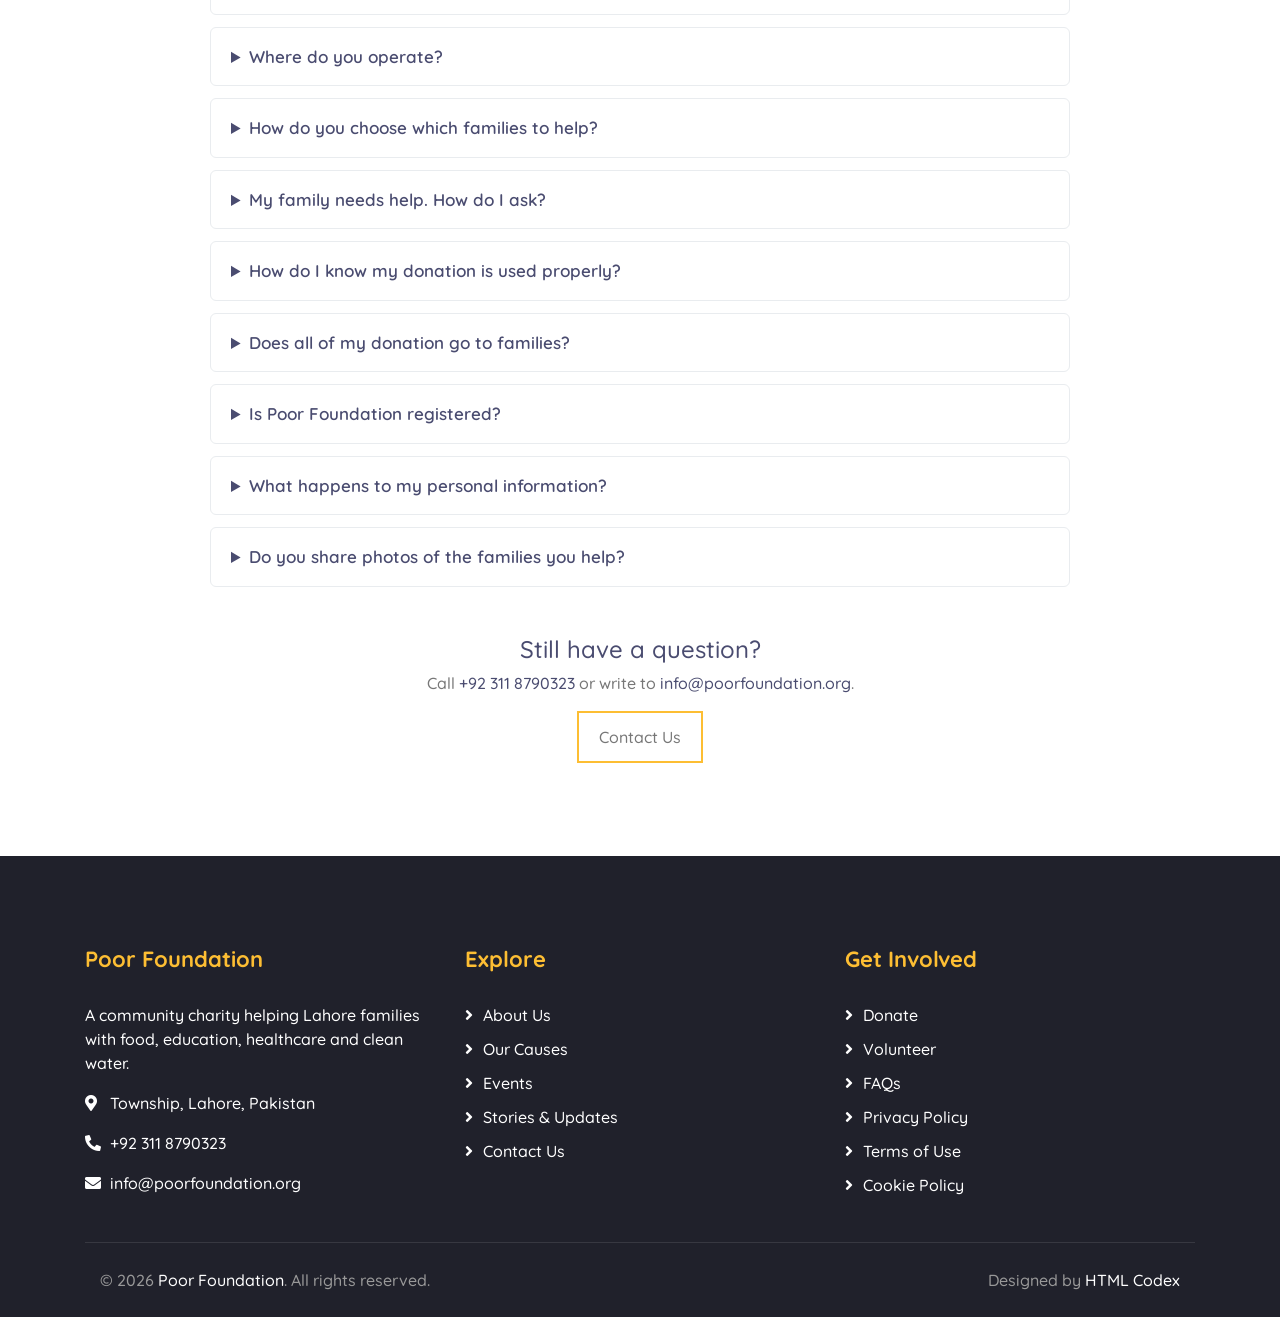
<file: faq.html>
<!DOCTYPE html>
<html lang="en">
<head>
    <meta charset="utf-8">
    <title>FAQs | Poor Foundation Lahore</title>
    <meta content="width=device-width, initial-scale=1.0" name="viewport">
    <meta name="description" content="Answers about donating, volunteering, how families are chosen and how Poor Foundation keeps records. Search or browse by topic.">
    <link rel="canonical" href="https://www.poorfoundation.org/faq.html">
    <meta property="og:type" content="website">
    <meta property="og:title" content="FAQs | Poor Foundation Lahore">
    <meta property="og:description" content="Straight answers about donating, volunteering and how we work.">
    <meta property="og:url" content="https://www.poorfoundation.org/faq.html">
    <link href="img/favicon.ico" rel="icon">
    <link href="https://fonts.googleapis.com/css2?family=Quicksand:wght@300;400;500;600;700&display=swap" rel="stylesheet">
    <link href="https://stackpath.bootstrapcdn.com/bootstrap/4.4.1/css/bootstrap.min.css" rel="stylesheet">
    <link href="https://cdnjs.cloudflare.com/ajax/libs/font-awesome/5.10.0/css/all.min.css" rel="stylesheet">
    <link href="lib/flaticon/font/flaticon.css" rel="stylesheet">
    <link href="lib/animate/animate.min.css" rel="stylesheet">
    <link href="lib/owlcarousel/assets/owl.carousel.min.css" rel="stylesheet">
    <script async src="https://pagead2.googlesyndication.com/pagead/js/adsbygoogle.js?client=ca-pub-5177822330952725" crossorigin="anonymous"></script>
    <link href="css/style.css" rel="stylesheet">
    <style>
        .faq-wrap { max-width: 860px; margin: 0 auto; }
        .faq-tabs { display: flex; flex-wrap: wrap; gap: 8px; margin: 20px 0; }
        .faq-tabs button { border: 2px solid #e9ecef; background: #fff; color: #4a4c70; border-radius: 30px; padding: 6px 18px; font-weight: 600; font-size: 14px; cursor: pointer; }
        .faq-tabs button.active, .faq-tabs button:hover { background: #f6821f; border-color: #f6821f; color: #fff; }
        .faq-wrap details { background: #fff; border: 1px solid #e9ecef; border-radius: 6px; margin-bottom: 12px; }
        .faq-wrap summary { cursor: pointer; padding: 16px 20px; font-weight: 600; font-size: 17px; color: #4a4c70; }
        .faq-wrap details[open] summary { border-bottom: 1px solid #e9ecef; }
        .faq-wrap .ans { padding: 14px 20px 6px; color: #555; line-height: 1.8; }
        .faq-wrap .ans ul { padding-left: 22px; }
        .faq-search { width: 100%; height: 50px; padding: 0 18px; border: 2px solid #e9ecef; border-radius: 4px; font-size: 16px; }
        .faq-search:focus { border-color: #f6821f; outline: none; }
        #noResults { display: none; text-align: center; padding: 30px; }
    </style>
</head>
<body>

<div class="top-bar d-none d-md-block"><div class="container-fluid"><div class="row">
    <div class="col-md-8"><div class="top-bar-left">
        <div class="text"><i class="fa fa-phone-alt"></i><p><a href="tel:+923118790323" style="color:inherit">+92 311 8790323</a></p></div>
        <div class="text"><i class="fa fa-envelope"></i><p><a href="mailto:info@poorfoundation.org" style="color:inherit">info@poorfoundation.org</a></p></div>
    </div></div>
</div></div></div>

<div class="navbar navbar-expand-lg bg-dark navbar-dark"><div class="container-fluid">
    <a href="index.html" class="navbar-brand">Poor Foundation</a>
    <button type="button" class="navbar-toggler" data-toggle="collapse" data-target="#navbarCollapse" aria-controls="navbarCollapse" aria-expanded="false" aria-label="Toggle navigation"><span class="navbar-toggler-icon"></span></button>
    <div class="collapse navbar-collapse justify-content-between" id="navbarCollapse">
        <div class="navbar-nav ml-auto">
            <a href="index.html" class="nav-item nav-link">Home</a>
            <a href="about.html" class="nav-item nav-link">About Us</a>
            <a href="causes.html" class="nav-item nav-link">Our Causes</a>
            <a href="event.html" class="nav-item nav-link">Events</a>
            <a href="blog.html" class="nav-item nav-link">Stories &amp; Updates</a>
            <div class="nav-item dropdown">
                <a href="#" class="nav-link dropdown-toggle active" data-toggle="dropdown" aria-haspopup="true" aria-expanded="false">More</a>
                <div class="dropdown-menu">
                    <a href="service.html" class="dropdown-item">What We Do</a>
                    <a href="team.html" class="dropdown-item">Our Team</a>
                    <a href="donate.html" class="dropdown-item">Donate</a>
                    <a href="volunteer.html" class="dropdown-item">Volunteer With Us</a>
                    <a href="faq.html" class="dropdown-item active">FAQs</a>
                    <a href="privacy-policy.html" class="dropdown-item">Privacy Policy</a>
                    <a href="terms.html" class="dropdown-item">Terms of Use</a>
                </div>
            </div>
            <a href="contact.html" class="nav-item nav-link">Contact</a>
        </div>
    </div>
</div></div>

<div class="page-header"><div class="container"><div class="row">
    <div class="col-12"><h1>Frequently Asked Questions</h1></div>
    <div class="col-12"><a href="index.html">Home</a><a href="faq.html">FAQs</a></div>
</div></div></div>

<div class="container py-5"><div class="faq-wrap">
    <div class="section-header text-center">
        <p>Your Questions</p>
        <h2>Answers Before You Give or Join</h2>
    </div>
    <p class="text-center">If you cannot find what you need, call or write to us and a team member will reply.</p>

    <input type="text" class="faq-search" id="faqSearch" placeholder="Search questions, for example: receipt, volunteer, school fees" aria-label="Search FAQs">

    <div class="faq-tabs" role="group" aria-label="Filter by topic">
        <button class="active" data-cat="all">All</button>
        <button data-cat="donate">Donating</button>
        <button data-cat="volunteer">Volunteering</button>
        <button data-cat="work">Our work</button>
        <button data-cat="trust">Trust &amp; records</button>
    </div>

    <div id="faqList">
        <!-- EDIT: every answer below must match what you really do. Change or delete anything that is not true. -->

        <details data-cat="donate"><summary>How can I donate?</summary><div class="ans">
            <p>Visit the <a href="donate.html">donation page</a> for our current payment details, or call <a href="tel:+923118790323">+92 311 8790323</a> and a team member will explain the options. <!-- EDIT: list the real methods, e.g. bank transfer, JazzCash, Easypaisa, with the exact account title --></p>
            <p>Before sending money, check that the account title matches Poor Foundation, and tell us which project you want to support.</p></div></details>

        <details data-cat="donate"><summary>Will I get a receipt or confirmation?</summary><div class="ans">
            <p>We confirm every donation by phone or email once it is received. <!-- EDIT: say whether you issue written receipts --> Keep your transfer slip as well, in case you need to trace the payment.</p></div></details>

        <details data-cat="donate"><summary>Can I choose what my donation is used for?</summary><div class="ans">
            <p>Yes. Tell us whether you want to support ration packs, school costs, the health camp, safe water or emergency relief. If a project has already reached its target, we will ask whether you would like the gift moved to another project.</p></div></details>

        <details data-cat="donate"><summary>Is my donation tax-deductible?</summary><div class="ans">
            <!-- EDIT: only change this if you are formally registered and eligible -->
            <p>We cannot promise this at the moment. Tax treatment depends on an organisation's legal status and on your own circumstances. Please ask us for our current registration details and check with a tax adviser before claiming anything.</p></div></details>

        <details data-cat="donate"><summary>Can I give monthly?</summary><div class="ans">
            <p>Yes. Many supporters give a fixed amount each month, which helps us plan ahead for ongoing support such as school fees. Contact us to set this up. You can change or stop at any time.</p></div></details>

        <details data-cat="donate"><summary>Can I donate food, clothes or books instead of money?</summary><div class="ans">
            <p>Yes. We accept grain, blankets, school books and similar items in good condition, within Lahore. Call us first so we can confirm what is needed and arrange collection. We cannot accept expired medicines or items in poor condition.</p></div></details>

        <details data-cat="volunteer"><summary>How do I become a volunteer?</summary><div class="ans">
            <p>Fill in the form on the <a href="volunteer.html">volunteer page</a> or call us. Tell us when you are free and what you are comfortable doing. A coordinator will contact you with a suitable task.</p></div></details>

        <details data-cat="volunteer"><summary>What can volunteers do?</summary><div class="ans">
            <ul>
                <li>Pack and deliver ration bags.</li>
                <li>Help at health camps with registration and queues.</li>
                <li>Sort school supplies during collection drives.</li>
                <li>Tutor a child after school.</li>
                <li>Visit an elderly neighbour.</li>
                <li>Help from home with writing, design or outreach.</li>
            </ul></div></details>

        <details data-cat="volunteer"><summary>Do I need experience or training?</summary><div class="ans">
            <p>No. Reliability matters more than experience. Doctors, nurses and teachers are especially welcome, but anyone who turns up on time and treats families with respect can help.</p></div></details>

        <details data-cat="volunteer"><summary>Can I volunteer from outside Lahore?</summary><div class="ans">
            <p>Yes. Remote help is useful for writing, translation, design, social media and fundraising. Send us a message describing what you can offer.</p></div></details>

        <details data-cat="work"><summary>What areas do you work in?</summary><div class="ans">
            <p>Four areas: food support for households, school fees and supplies, free health camps, and safe drinking water. We also keep a small fund for emergencies such as fire, flooding or eviction. Details are on the <a href="causes.html">causes page</a>.</p></div></details>

        <details data-cat="work"><summary>Where do you operate?</summary><div class="ans">
            <p>Our work is based in Township, Lahore and nearby areas. <!-- EDIT: list real areas --> We do not currently work outside Lahore.</p></div></details>

        <details data-cat="work"><summary>How do you choose which families to help?</summary><div class="ans">
            <p>Volunteers visit the home, talk with the family and note household size, income, children, health and debts. The team then reviews each case and helps first where the need is most urgent. Help is never given only because someone knows a volunteer.</p></div></details>

        <details data-cat="work"><summary>My family needs help. How do I ask?</summary><div class="ans">
            <p>Call <a href="tel:+923118790323">+92 311 8790323</a> or email <a href="mailto:info@poorfoundation.org">info@poorfoundation.org</a> with your name, area and what is needed. We cannot promise help for every request, but we will visit and reply honestly.</p></div></details>

        <details data-cat="trust"><summary>How do I know my donation is used properly?</summary><div class="ans">
            <p>Donations are recorded, purchases are made by our volunteers, and receipts are kept. You can ask what your donation paid for and we will tell you. Project updates are posted on the <a href="blog.html">stories page</a>.</p></div></details>

        <details data-cat="trust"><summary>Does all of my donation go to families?</summary><div class="ans">
            <!-- EDIT: only state a percentage if you can prove it from your own records -->
            <p>We do not make a percentage claim that we cannot back with published figures. What we can say is that costs such as transport for deliveries are part of getting help to people. Ask us for a breakdown of any donation and we will give you one.</p></div></details>

        <details data-cat="trust"><summary>Is Poor Foundation registered?</summary><div class="ans">
            <!-- EDIT: put your real status here, for example "Registered under ___, No. ___" or "Registration is in progress" -->
            <p>Please ask us for our current registration status before you give. We will answer plainly and share the documents we hold.</p></div></details>

        <details data-cat="trust"><summary>What happens to my personal information?</summary><div class="ans">
            <p>We use your details only to respond to you and confirm donations. We do not sell them. Read the <a href="privacy-policy.html">Privacy Policy</a> for details, including how cookies and advertising on this website work.</p></div></details>

        <details data-cat="trust"><summary>Do you share photos of the families you help?</summary><div class="ans">
            <p>Only with the family's consent, and we respect a refusal. We do not use images of people in distress to raise money.</p></div></details>
    </div>

    <div id="noResults"><h4>No matching questions</h4><p>Try a different word, or <a href="contact.html">send us your question</a>.</p></div>

    <div class="text-center mt-5">
        <h4>Still have a question?</h4>
        <p>Call <a href="tel:+923118790323">+92 311 8790323</a> or write to <a href="mailto:info@poorfoundation.org">info@poorfoundation.org</a>.</p>
        <a class="btn btn-custom" href="contact.html">Contact Us</a>
    </div>
</div></div>

<div class="footer">
    <div class="container"><div class="row">
        <div class="col-lg-4 col-md-6"><div class="footer-contact">
            <h2>Poor Foundation</h2>
            <p>A community charity helping Lahore families with food, education, healthcare and clean water.</p>
            <p><i class="fa fa-map-marker-alt"></i>Township, Lahore, Pakistan</p>
            <p><i class="fa fa-phone-alt"></i><a href="tel:+923118790323" style="color:inherit">+92 311 8790323</a></p>
            <p><i class="fa fa-envelope"></i><a href="mailto:info@poorfoundation.org" style="color:inherit">info@poorfoundation.org</a></p>
        </div></div>
        <div class="col-lg-4 col-md-6"><div class="footer-link"><h2>Explore</h2>
            <a href="about.html">About Us</a><a href="causes.html">Our Causes</a><a href="event.html">Events</a><a href="blog.html">Stories &amp; Updates</a><a href="contact.html">Contact Us</a></div></div>
        <div class="col-lg-4 col-md-6"><div class="footer-link"><h2>Get Involved</h2>
            <a href="donate.html">Donate</a><a href="volunteer.html">Volunteer</a><a href="faq.html">FAQs</a><a href="privacy-policy.html">Privacy Policy</a><a href="terms.html">Terms of Use</a><a href="cookies.html">Cookie Policy</a></div></div>
    </div></div>
    <div class="container copyright"><div class="row">
        <div class="col-md-6"><p>&copy; 2026 <a href="index.html">Poor Foundation</a>. All rights reserved.</p></div>
        <div class="col-md-6"><p>Designed by <a href="https://htmlcodex.com">HTML Codex</a></p></div>
    </div></div>
</div>

<a href="#" class="back-to-top" aria-label="Back to top"><i class="fa fa-chevron-up"></i></a>
<div id="loader" class="show"><div class="loader"></div></div>

<script src="https://code.jquery.com/jquery-3.4.1.min.js"></script>
<script src="https://stackpath.bootstrapcdn.com/bootstrap/4.4.1/js/bootstrap.bundle.min.js"></script>
<script src="lib/easing/easing.min.js"></script>
<script src="lib/owlcarousel/owl.carousel.min.js"></script>
<script src="lib/waypoints/waypoints.min.js"></script>
<script src="lib/counterup/counterup.min.js"></script>
<script src="lib/parallax/parallax.min.js"></script>
<script src="js/main.js"></script>
<script>
(function () {
    var items = document.querySelectorAll('#faqList details');
    var tabs = document.querySelectorAll('.faq-tabs button');
    var box = document.getElementById('faqSearch');
    var none = document.getElementById('noResults');
    var cat = 'all';
    function apply() {
        var q = box.value.trim().toLowerCase(), shown = 0;
        items.forEach(function (d) {
            var ok = (cat === 'all' || d.getAttribute('data-cat') === cat) &&
                     (q === '' || d.textContent.toLowerCase().indexOf(q) !== -1);
            d.style.display = ok ? '' : 'none';
            if (ok) shown++;
        });
        none.style.display = shown ? 'none' : 'block';
    }
    tabs.forEach(function (b) {
        b.addEventListener('click', function () {
            tabs.forEach(function (t) { t.classList.remove('active'); });
            b.classList.add('active');
            cat = b.getAttribute('data-cat');
            apply();
        });
    });
    box.addEventListener('input', apply);
})();
</script>
</body>
</html>
</file>
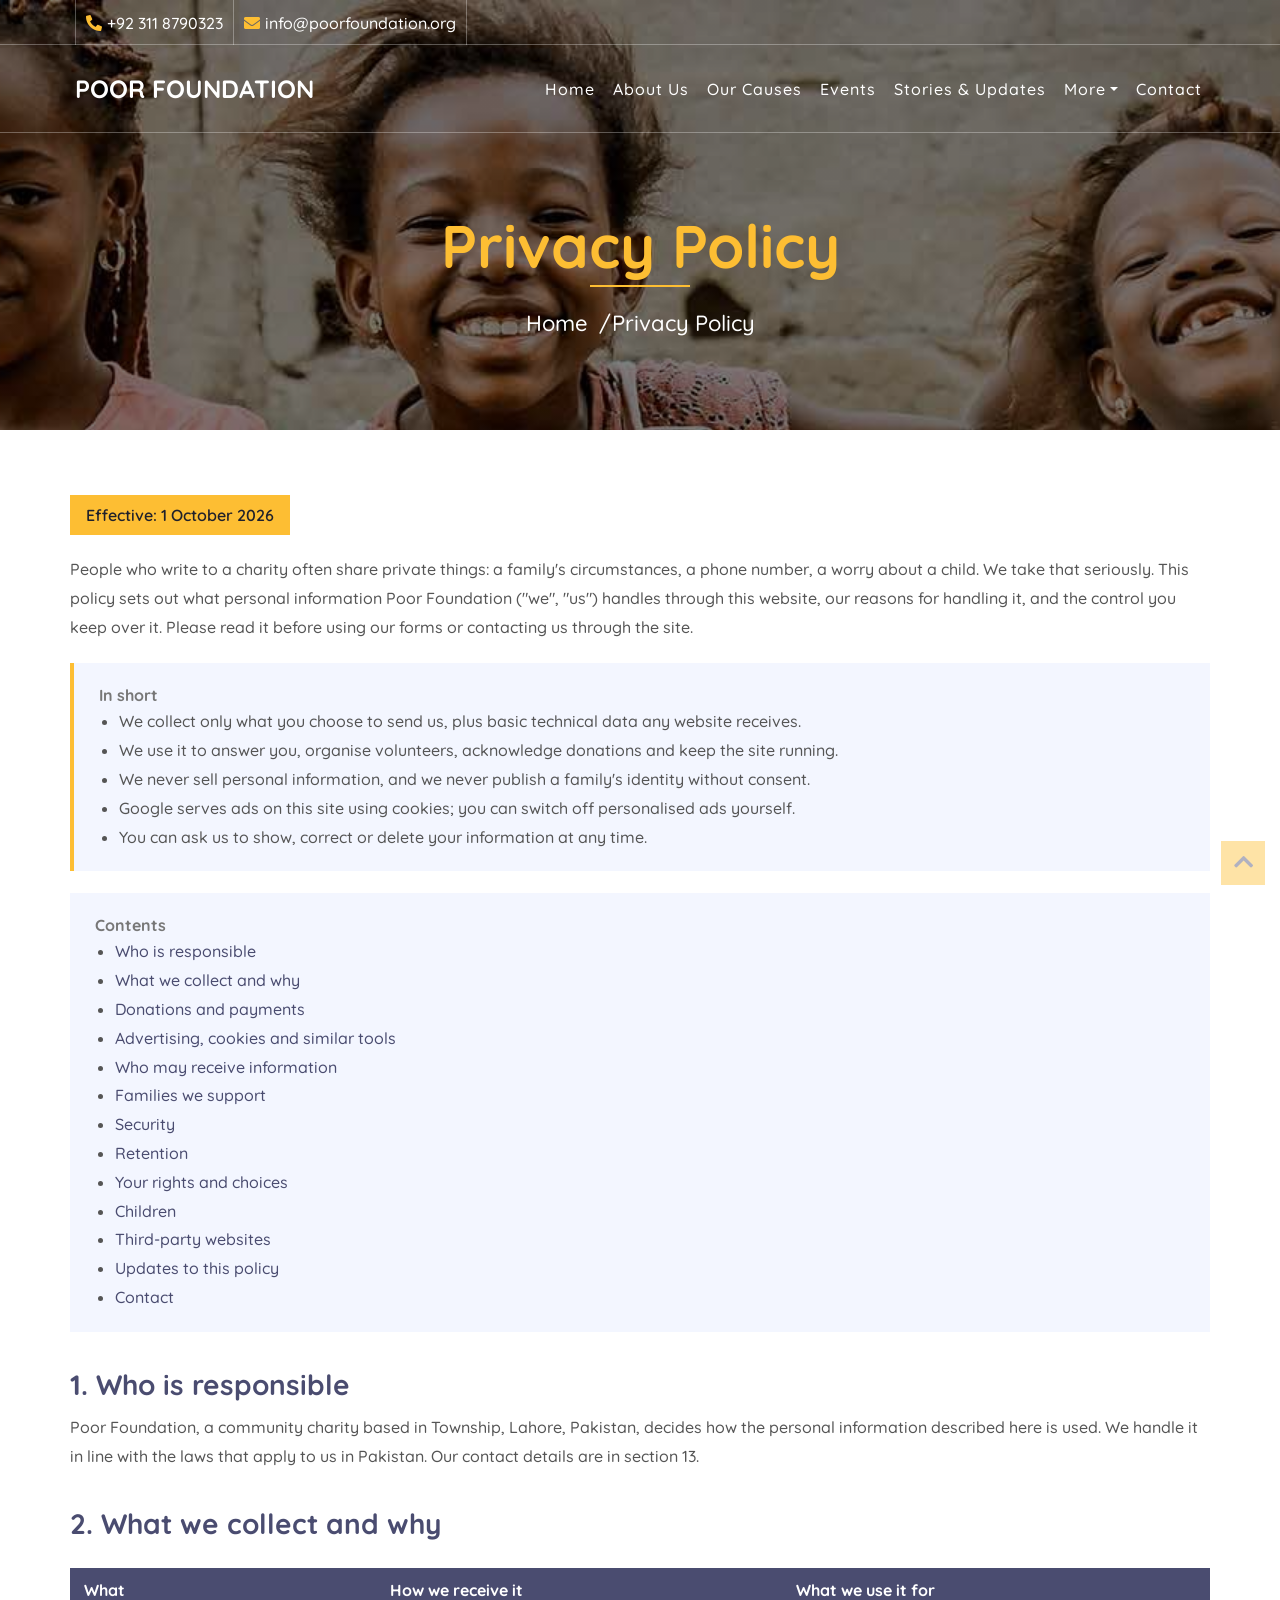
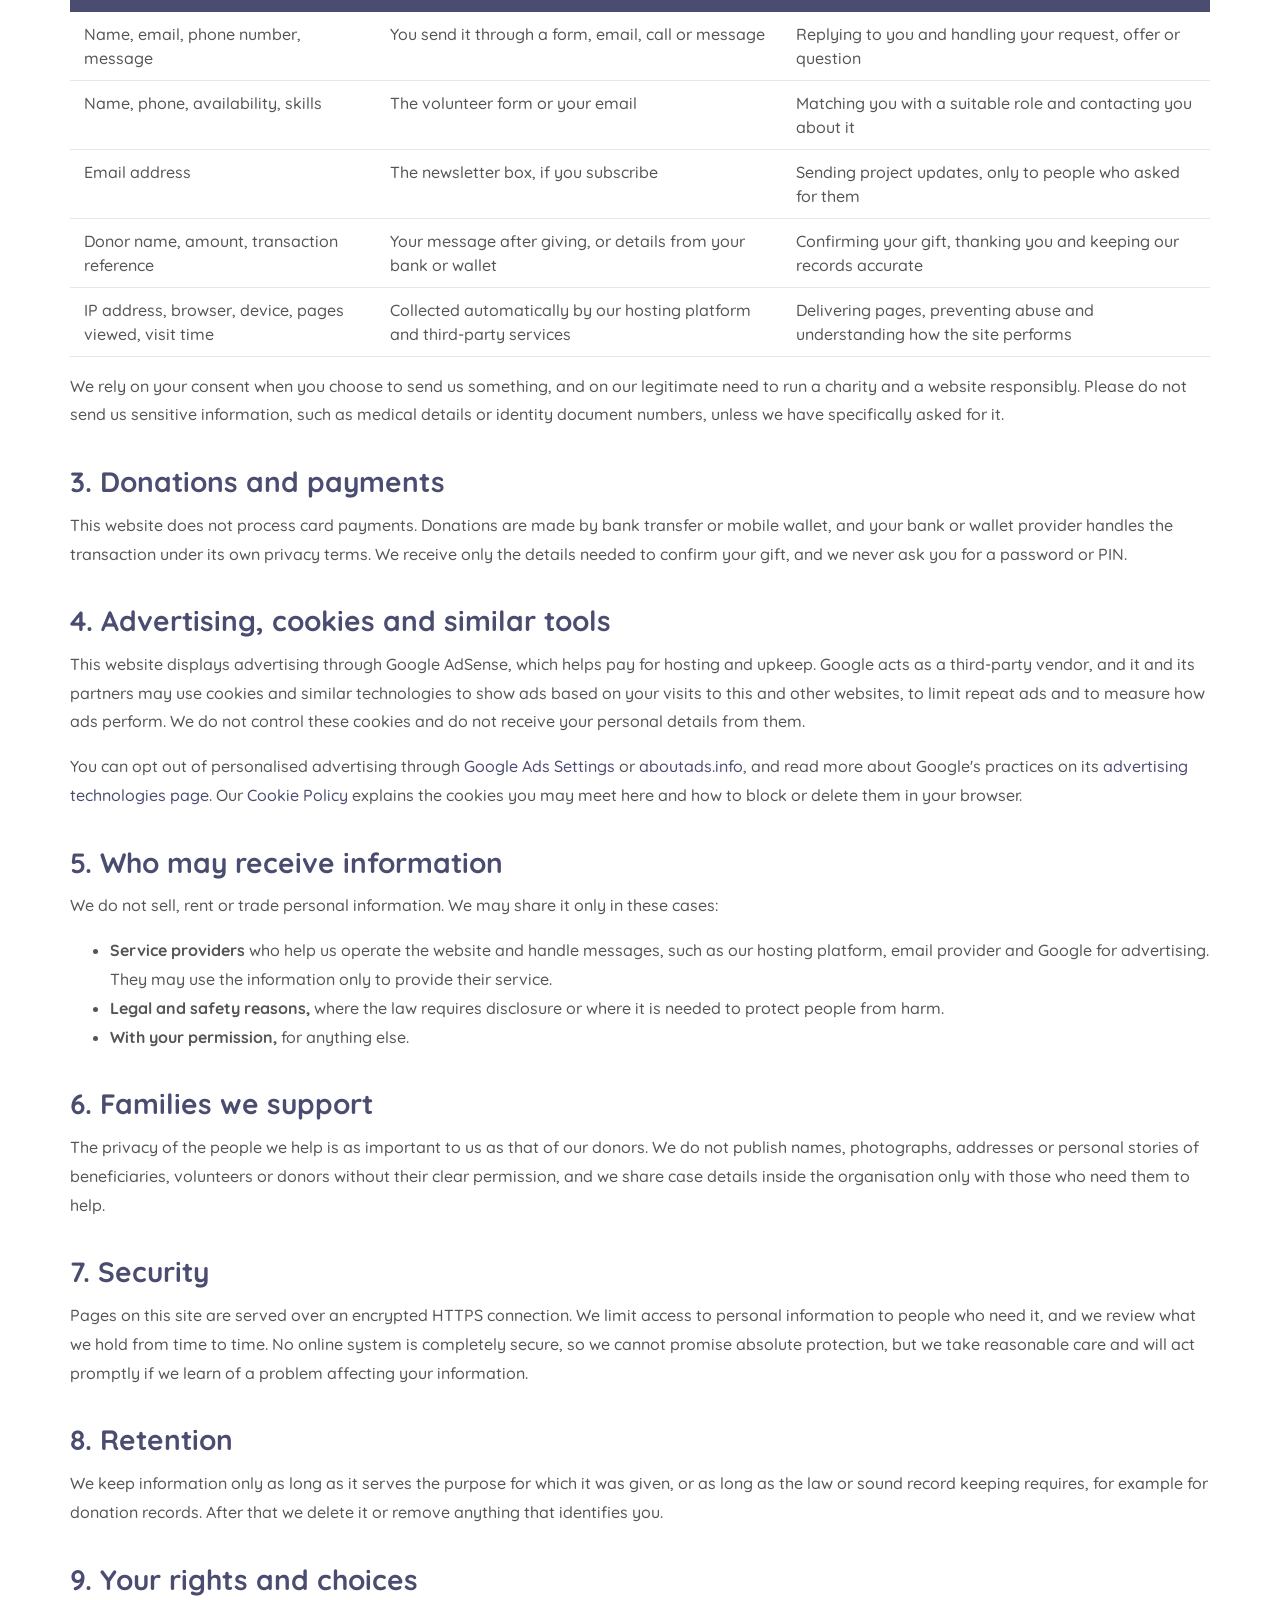
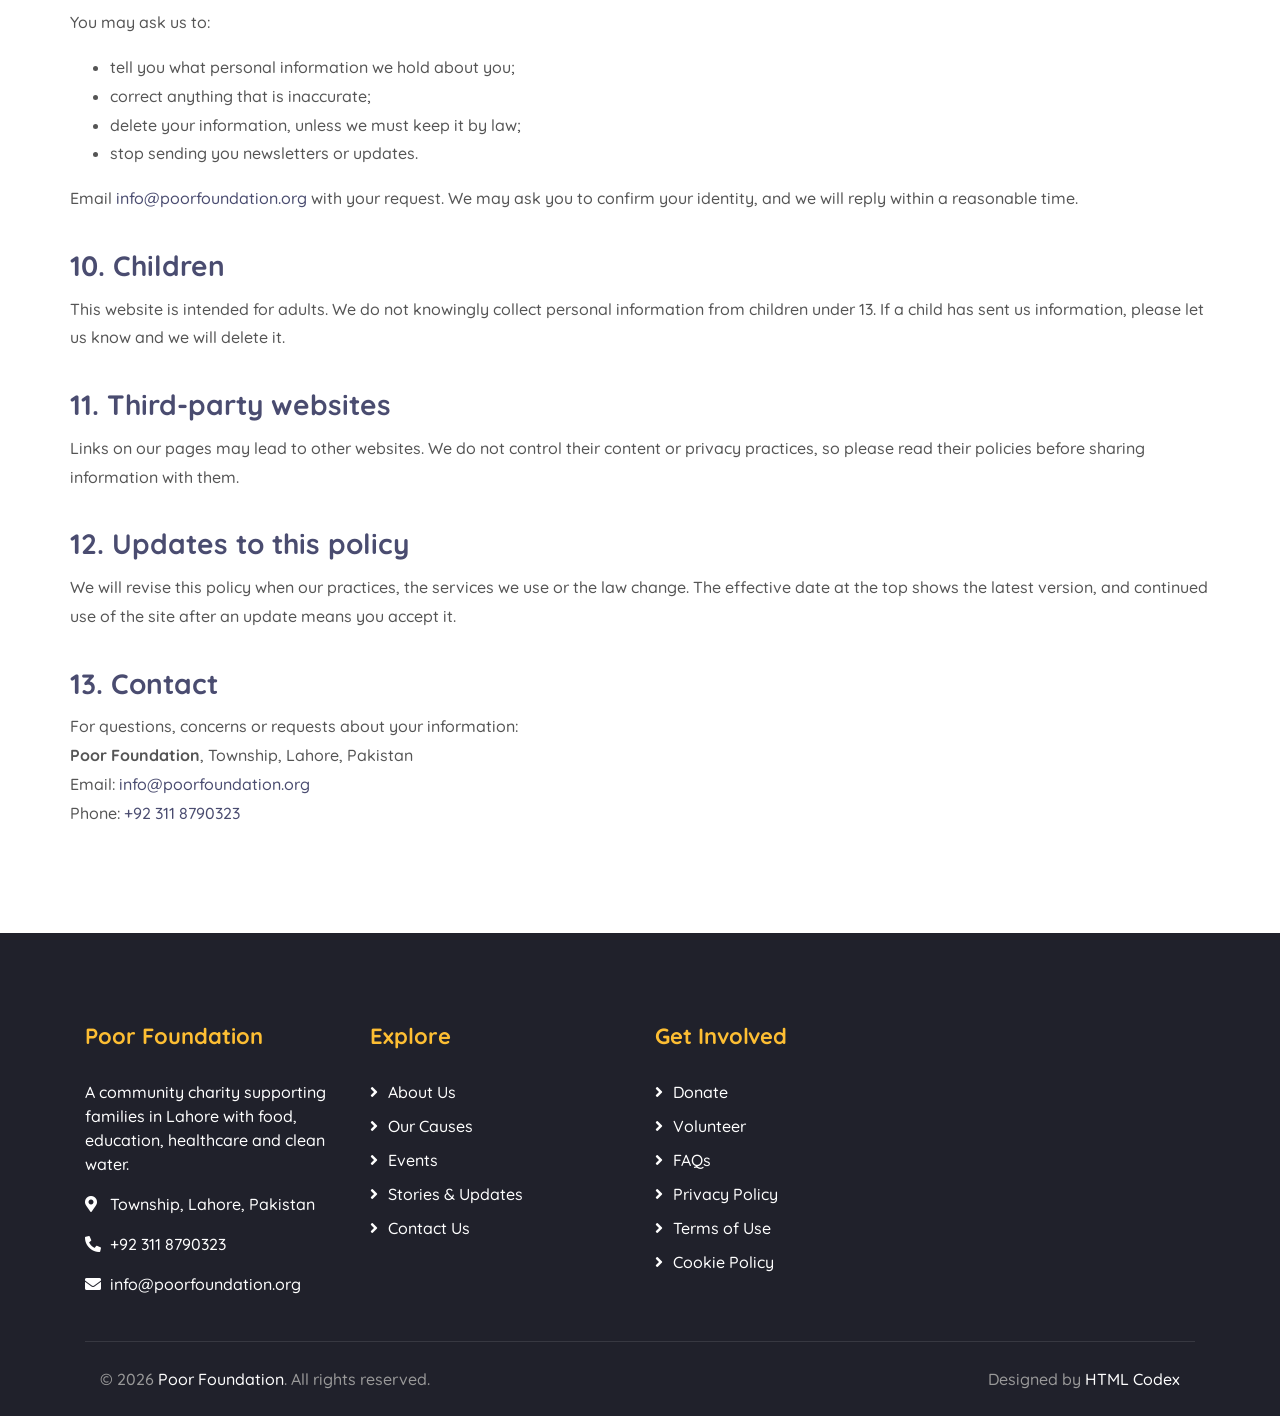
<file: privacy-policy.html>
<!DOCTYPE html>
<html lang="en">
<head>
    <meta charset="utf-8">
    <title>Privacy Policy | Poor Foundation</title>
    <meta content="width=device-width, initial-scale=1.0" name="viewport">
    <meta content="Poor Foundation's privacy policy: what personal information we collect on this website, why, how it is protected, how Google advertising works here and how to exercise your choices." name="description">
    <link href="img/favicon.ico" rel="icon">
    <link href="https://fonts.googleapis.com/css2?family=Quicksand:wght@300;400;500;600;700&display=swap" rel="stylesheet">
    <link href="https://stackpath.bootstrapcdn.com/bootstrap/4.4.1/css/bootstrap.min.css" rel="stylesheet">
    <link href="https://cdnjs.cloudflare.com/ajax/libs/font-awesome/5.10.0/css/all.min.css" rel="stylesheet">
    <link href="lib/flaticon/font/flaticon.css" rel="stylesheet">
    <link href="lib/animate/animate.min.css" rel="stylesheet">
    <link href="lib/owlcarousel/assets/owl.carousel.min.css" rel="stylesheet">
    <script async src="https://pagead2.googlesyndication.com/pagead/js/adsbygoogle.js?client=ca-pub-5177822330952725" crossorigin="anonymous"></script>
    <link href="css/style.css" rel="stylesheet">
    <style>
        .policy{padding:20px 0 45px}
        .policy h3{margin-top:36px;margin-bottom:12px;font-weight:700}
        .policy p,.policy li{color:#555;line-height:1.8}
        .policy .updated{display:inline-block;padding:8px 16px;background:#FDBE33;color:#20212B;font-weight:600;margin-bottom:20px}
        .policy .toc,.policy .summary{background:#f3f6ff;padding:20px 25px;margin:22px 0}
        .policy .summary{border-left:4px solid #FDBE33}
        .policy .toc ul,.policy .summary ul{margin:0;padding-left:20px}
        .policy .table-wrap{overflow-x:auto}
        .policy table{width:100%;border-collapse:collapse;margin:15px 0}
        .policy th{background:#4a4c70;color:#fff;padding:10px 14px;text-align:left}
        .policy td{padding:10px 14px;border-bottom:1px solid #e3e6ee;vertical-align:top;color:#555}
    </style>
</head>
<body>

<div class="top-bar d-none d-md-block"><div class="container-fluid"><div class="row">
    <div class="col-md-8"><div class="top-bar-left">
        <div class="text"><i class="fa fa-phone-alt"></i><p><a href="tel:+923118790323" style="color:inherit">+92 311 8790323</a></p></div>
        <div class="text"><i class="fa fa-envelope"></i><p><a href="mailto:info@poorfoundation.org" style="color:inherit">info@poorfoundation.org</a></p></div>
    </div></div>
</div></div></div>

<div class="navbar navbar-expand-lg bg-dark navbar-dark"><div class="container-fluid">
    <a href="index.html" class="navbar-brand">Poor Foundation</a>
    <button type="button" class="navbar-toggler" data-toggle="collapse" data-target="#navbarCollapse" aria-controls="navbarCollapse" aria-expanded="false" aria-label="Toggle navigation"><span class="navbar-toggler-icon"></span></button>
    <div class="collapse navbar-collapse justify-content-between" id="navbarCollapse">
        <div class="navbar-nav ml-auto">
            <a href="index.html" class="nav-item nav-link">Home</a>
            <a href="about.html" class="nav-item nav-link">About Us</a>
            <a href="causes.html" class="nav-item nav-link">Our Causes</a>
            <a href="event.html" class="nav-item nav-link">Events</a>
            <a href="blog.html" class="nav-item nav-link">Stories &amp; Updates</a>
            <div class="nav-item dropdown">
                <a href="#" class="nav-link dropdown-toggle" data-toggle="dropdown" aria-haspopup="true" aria-expanded="false">More</a>
                <div class="dropdown-menu">
                    <a href="service.html" class="dropdown-item">What We Do</a>
                    <a href="team.html" class="dropdown-item">Our Team</a>
                    <a href="donate.html" class="dropdown-item">Donate</a>
                    <a href="volunteer.html" class="dropdown-item">Volunteer With Us</a>
                    <a href="faq.html" class="dropdown-item">FAQs</a>
                    <a href="privacy-policy.html" class="dropdown-item">Privacy Policy</a>
                    <a href="terms.html" class="dropdown-item">Terms of Use</a>
                </div>
            </div>
            <a href="contact.html" class="nav-item nav-link">Contact</a>
        </div>
    </div>
</div></div>

<div class="page-header"><div class="container"><div class="row">
    <div class="col-12"><h2>Privacy Policy</h2></div>
    <div class="col-12"><a href="index.html">Home</a><a href="privacy-policy.html">Privacy Policy</a></div>
</div></div></div>

<div class="container policy">
    <div class="updated">Effective: 1 October 2026</div>

    <p>People who write to a charity often share private things: a family's circumstances, a phone number, a worry about a child. We take that seriously. This policy sets out what personal information Poor Foundation ("we", "us") handles through this website, our reasons for handling it, and the control you keep over it. Please read it before using our forms or contacting us through the site.</p>

    <div class="summary">
        <strong>In short</strong>
        <ul>
            <li>We collect only what you choose to send us, plus basic technical data any website receives.</li>
            <li>We use it to answer you, organise volunteers, acknowledge donations and keep the site running.</li>
            <li>We never sell personal information, and we never publish a family's identity without consent.</li>
            <li>Google serves ads on this site using cookies; you can switch off personalised ads yourself.</li>
            <li>You can ask us to show, correct or delete your information at any time.</li>
        </ul>
    </div>

    <div class="toc">
        <strong>Contents</strong>
        <ul>
            <li><a href="#s1">Who is responsible</a></li>
            <li><a href="#s2">What we collect and why</a></li>
            <li><a href="#s3">Donations and payments</a></li>
            <li><a href="#s4">Advertising, cookies and similar tools</a></li>
            <li><a href="#s5">Who may receive information</a></li>
            <li><a href="#s6">Families we support</a></li>
            <li><a href="#s7">Security</a></li>
            <li><a href="#s8">Retention</a></li>
            <li><a href="#s9">Your rights and choices</a></li>
            <li><a href="#s10">Children</a></li>
            <li><a href="#s11">Third-party websites</a></li>
            <li><a href="#s12">Updates to this policy</a></li>
            <li><a href="#s13">Contact</a></li>
        </ul>
    </div>

    <h3 id="s1">1. Who is responsible</h3>
    <p>Poor Foundation, a community charity based in Township, Lahore, Pakistan, decides how the personal information described here is used. We handle it in line with the laws that apply to us in Pakistan. Our contact details are in section 13.</p>

    <h3 id="s2">2. What we collect and why</h3>
    <div class="table-wrap"><table>
        <thead><tr><th>What</th><th>How we receive it</th><th>What we use it for</th></tr></thead>
        <tbody>
            <tr><td>Name, email, phone number, message</td><td>You send it through a form, email, call or message</td><td>Replying to you and handling your request, offer or question</td></tr>
            <tr><td>Name, phone, availability, skills</td><td>The volunteer form or your email</td><td>Matching you with a suitable role and contacting you about it</td></tr>
            <tr><td>Email address</td><td>The newsletter box, if you subscribe</td><td>Sending project updates, only to people who asked for them</td></tr>
            <tr><td>Donor name, amount, transaction reference</td><td>Your message after giving, or details from your bank or wallet</td><td>Confirming your gift, thanking you and keeping our records accurate</td></tr>
            <tr><td>IP address, browser, device, pages viewed, visit time</td><td>Collected automatically by our hosting platform and third-party services</td><td>Delivering pages, preventing abuse and understanding how the site performs</td></tr>
        </tbody>
    </table></div>
    <p>We rely on your consent when you choose to send us something, and on our legitimate need to run a charity and a website responsibly. Please do not send us sensitive information, such as medical details or identity document numbers, unless we have specifically asked for it.</p>

    <h3 id="s3">3. Donations and payments</h3>
    <p>This website does not process card payments. Donations are made by bank transfer or mobile wallet, and your bank or wallet provider handles the transaction under its own privacy terms. We receive only the details needed to confirm your gift, and we never ask you for a password or PIN.</p>

    <h3 id="s4">4. Advertising, cookies and similar tools</h3>
    <p>This website displays advertising through Google AdSense, which helps pay for hosting and upkeep. Google acts as a third-party vendor, and it and its partners may use cookies and similar technologies to show ads based on your visits to this and other websites, to limit repeat ads and to measure how ads perform. We do not control these cookies and do not receive your personal details from them.</p>
    <p>You can opt out of personalised advertising through <a href="https://adssettings.google.com" target="_blank" rel="noopener">Google Ads Settings</a> or <a href="https://www.aboutads.info" target="_blank" rel="noopener">aboutads.info</a>, and read more about Google's practices on its <a href="https://policies.google.com/technologies/ads" target="_blank" rel="noopener">advertising technologies page</a>. Our <a href="cookies.html">Cookie Policy</a> explains the cookies you may meet here and how to block or delete them in your browser.</p>

    <h3 id="s5">5. Who may receive information</h3>
    <p>We do not sell, rent or trade personal information. We may share it only in these cases:</p>
    <ul>
        <li><strong>Service providers</strong> who help us operate the website and handle messages, such as our hosting platform, email provider and Google for advertising. They may use the information only to provide their service.</li>
        <li><strong>Legal and safety reasons,</strong> where the law requires disclosure or where it is needed to protect people from harm.</li>
        <li><strong>With your permission,</strong> for anything else.</li>
    </ul>

    <h3 id="s6">6. Families we support</h3>
    <p>The privacy of the people we help is as important to us as that of our donors. We do not publish names, photographs, addresses or personal stories of beneficiaries, volunteers or donors without their clear permission, and we share case details inside the organisation only with those who need them to help.</p>

    <h3 id="s7">7. Security</h3>
    <p>Pages on this site are served over an encrypted HTTPS connection. We limit access to personal information to people who need it, and we review what we hold from time to time. No online system is completely secure, so we cannot promise absolute protection, but we take reasonable care and will act promptly if we learn of a problem affecting your information.</p>

    <h3 id="s8">8. Retention</h3>
    <p>We keep information only as long as it serves the purpose for which it was given, or as long as the law or sound record keeping requires, for example for donation records. After that we delete it or remove anything that identifies you.</p>

    <h3 id="s9">9. Your rights and choices</h3>
    <p>You may ask us to:</p>
    <ul>
        <li>tell you what personal information we hold about you;</li>
        <li>correct anything that is inaccurate;</li>
        <li>delete your information, unless we must keep it by law;</li>
        <li>stop sending you newsletters or updates.</li>
    </ul>
    <p>Email <a href="mailto:info@poorfoundation.org">info@poorfoundation.org</a> with your request. We may ask you to confirm your identity, and we will reply within a reasonable time.</p>

    <h3 id="s10">10. Children</h3>
    <p>This website is intended for adults. We do not knowingly collect personal information from children under 13. If a child has sent us information, please let us know and we will delete it.</p>

    <h3 id="s11">11. Third-party websites</h3>
    <p>Links on our pages may lead to other websites. We do not control their content or privacy practices, so please read their policies before sharing information with them.</p>

    <h3 id="s12">12. Updates to this policy</h3>
    <p>We will revise this policy when our practices, the services we use or the law change. The effective date at the top shows the latest version, and continued use of the site after an update means you accept it.</p>

    <h3 id="s13">13. Contact</h3>
    <p>For questions, concerns or requests about your information:<br>
    <strong>Poor Foundation</strong>, Township, Lahore, Pakistan<br>
    Email: <a href="mailto:info@poorfoundation.org">info@poorfoundation.org</a><br>
    Phone: <a href="tel:+923118790323">+92 311 8790323</a></p>
</div>

<div class="footer">
    <div class="container"><div class="row">
        <div class="col-lg-3 col-md-6"><div class="footer-contact">
            <h2>Poor Foundation</h2>
            <p>A community charity supporting families in Lahore with food, education, healthcare and clean water.</p>
            <p><i class="fa fa-map-marker-alt"></i>Township, Lahore, Pakistan</p>
            <p><i class="fa fa-phone-alt"></i><a href="tel:+923118790323" style="color:inherit">+92 311 8790323</a></p>
            <p><i class="fa fa-envelope"></i><a href="mailto:info@poorfoundation.org" style="color:inherit">info@poorfoundation.org</a></p>
        </div></div>
        <div class="col-lg-3 col-md-6"><div class="footer-link"><h2>Explore</h2>
            <a href="about.html">About Us</a><a href="causes.html">Our Causes</a><a href="event.html">Events</a><a href="blog.html">Stories &amp; Updates</a><a href="contact.html">Contact Us</a></div></div>
        <div class="col-lg-3 col-md-6"><div class="footer-link"><h2>Get Involved</h2>
            <a href="donate.html">Donate</a><a href="volunteer.html">Volunteer</a><a href="faq.html">FAQs</a><a href="privacy-policy.html">Privacy Policy</a><a href="terms.html">Terms of Use</a><a href="cookies.html">Cookie Policy</a></div></div>
    </div></div>
    <div class="container copyright"><div class="row">
        <div class="col-md-6"><p>&copy; 2026 <a href="index.html">Poor Foundation</a>. All rights reserved.</p></div>
        <div class="col-md-6"><p>Designed by <a href="https://htmlcodex.com">HTML Codex</a></p></div>
    </div></div>
</div>

<a href="#" class="back-to-top" aria-label="Back to top"><i class="fa fa-chevron-up"></i></a>
<div id="loader" class="show"><div class="loader"></div></div>

<script src="https://code.jquery.com/jquery-3.4.1.min.js"></script>
<script src="https://stackpath.bootstrapcdn.com/bootstrap/4.4.1/js/bootstrap.bundle.min.js"></script>
<script src="lib/easing/easing.min.js"></script>
<script src="lib/owlcarousel/owl.carousel.min.js"></script>
<script src="lib/waypoints/waypoints.min.js"></script>
<script src="lib/counterup/counterup.min.js"></script>
<script src="lib/parallax/parallax.min.js"></script>
<script src="js/main.js"></script>
</body>
</html>
</file>
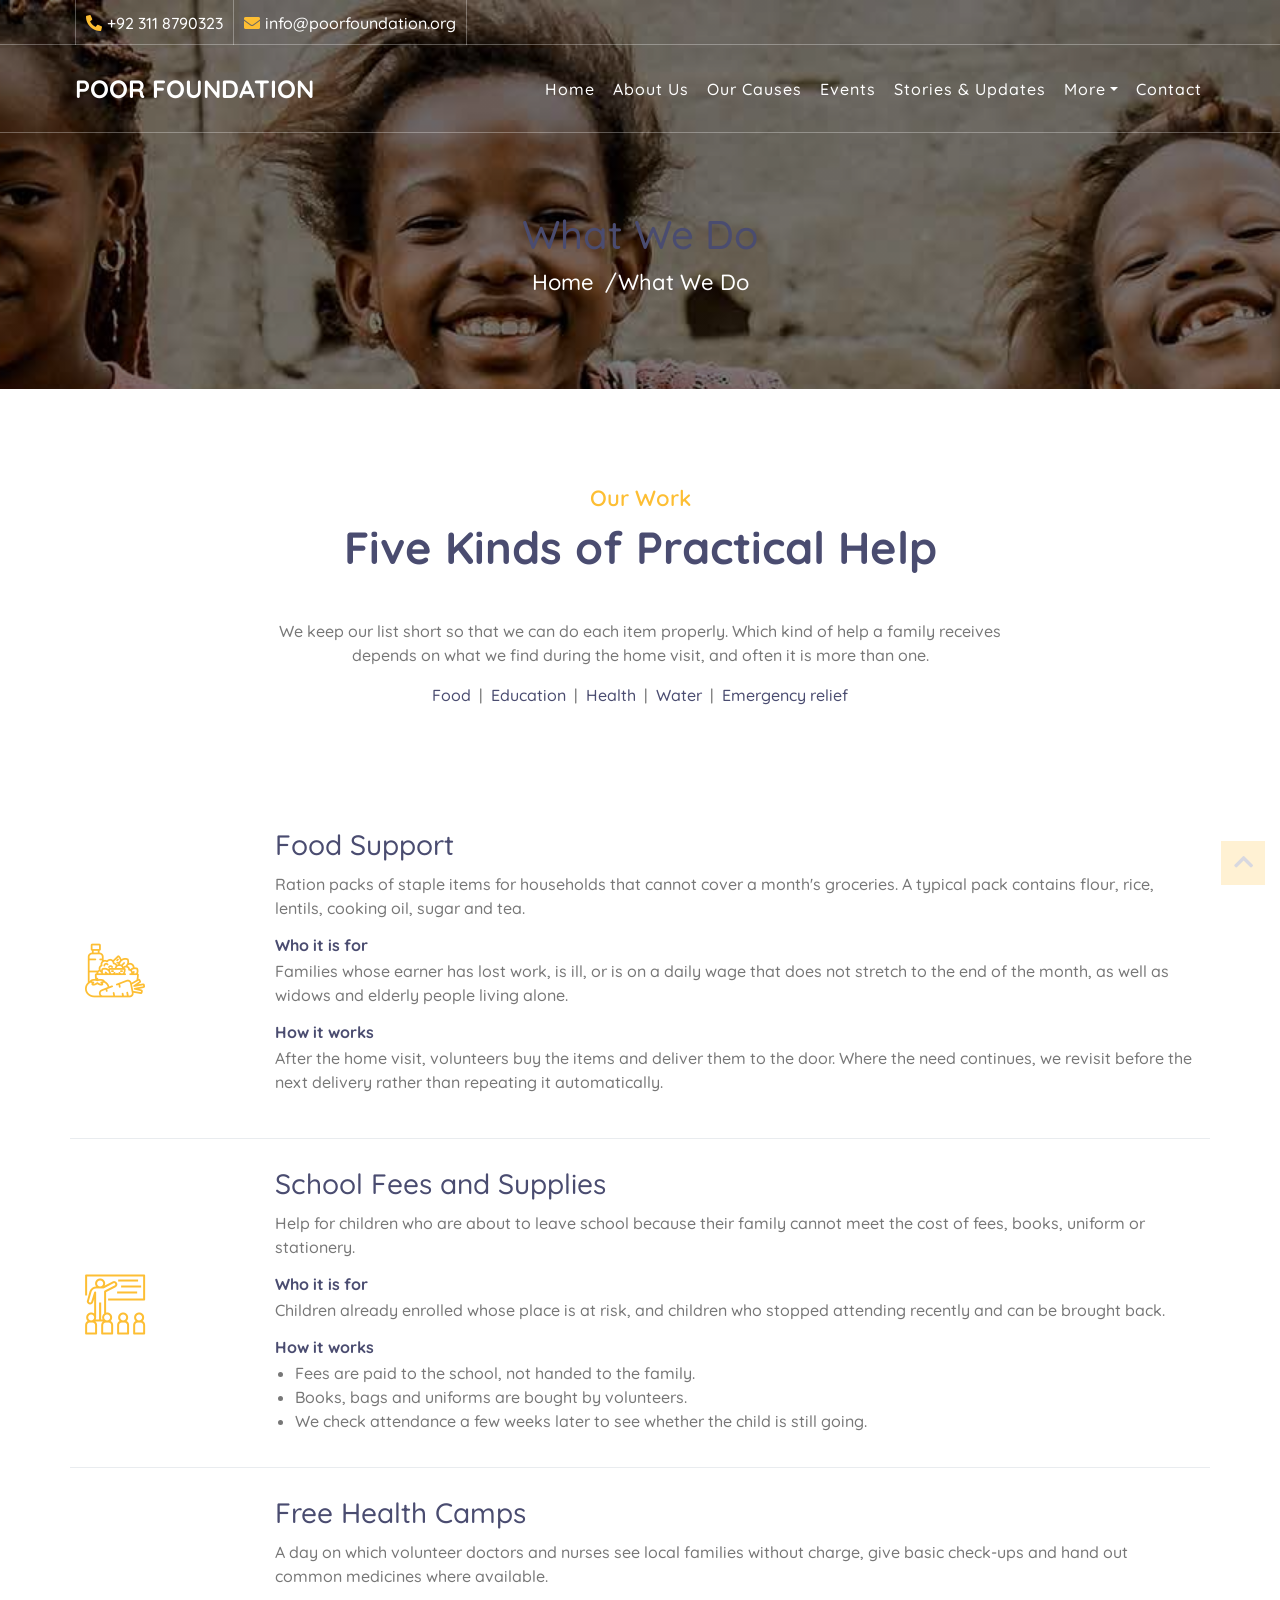
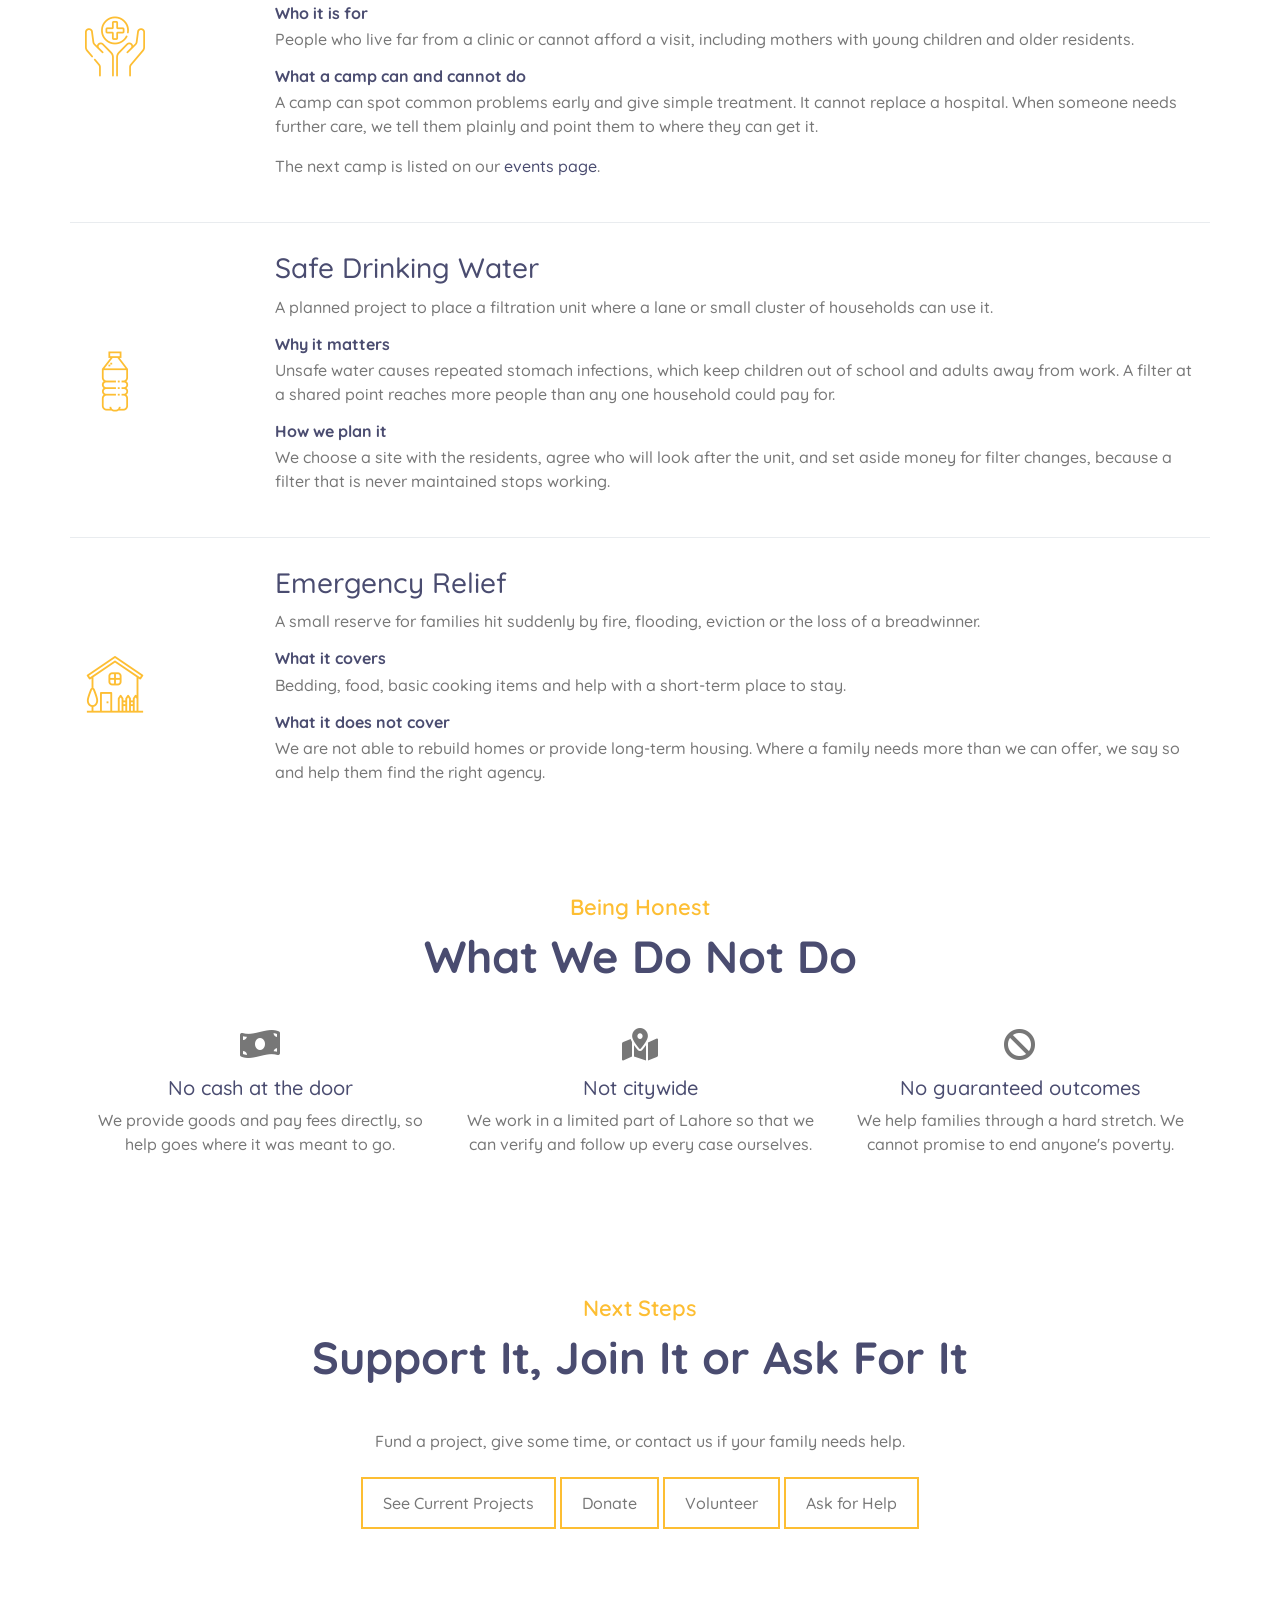
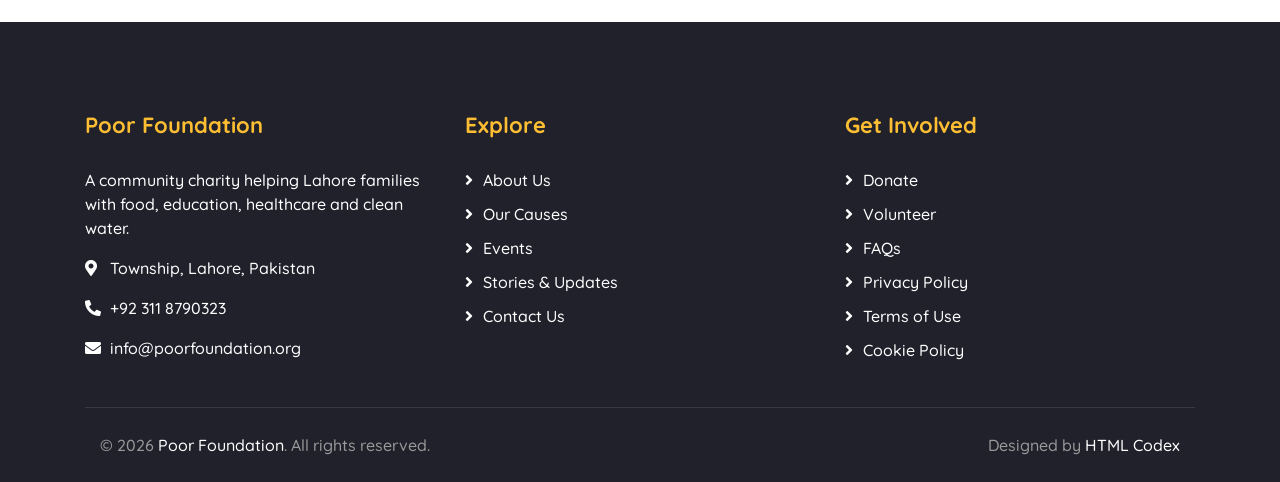
<file: service.html>
<!DOCTYPE html>
<html lang="en">
<head>
    <meta charset="utf-8">
    <title>What We Do | Poor Foundation Lahore</title>
    <meta content="width=device-width, initial-scale=1.0" name="viewport">
    <meta name="description" content="The help Poor Foundation provides in Lahore: ration support, school costs, free health camps, safe water and emergency relief, and who each is meant for.">
    <link rel="canonical" href="https://www.poorfoundation.org/service.html">
    <meta property="og:type" content="website">
    <meta property="og:title" content="What We Do | Poor Foundation Lahore">
    <meta property="og:description" content="Five kinds of practical help for struggling families in Lahore, and how each one works.">
    <meta property="og:url" content="https://www.poorfoundation.org/service.html">
    <link href="img/favicon.ico" rel="icon">
    <link href="https://fonts.googleapis.com/css2?family=Quicksand:wght@300;400;500;600;700&display=swap" rel="stylesheet">
    <link href="https://stackpath.bootstrapcdn.com/bootstrap/4.4.1/css/bootstrap.min.css" rel="stylesheet">
    <link href="https://cdnjs.cloudflare.com/ajax/libs/font-awesome/5.10.0/css/all.min.css" rel="stylesheet">
    <link href="lib/flaticon/font/flaticon.css" rel="stylesheet">
    <link href="lib/animate/animate.min.css" rel="stylesheet">
    <link href="lib/owlcarousel/assets/owl.carousel.min.css" rel="stylesheet">
    <script async src="https://pagead2.googlesyndication.com/pagead/js/adsbygoogle.js?client=ca-pub-5177822330952725" crossorigin="anonymous"></script>
    <link href="css/style.css" rel="stylesheet">
    <style>
        .svc { padding: 28px 0; border-bottom: 1px solid #e9ecef; }
        .svc:last-child { border-bottom: 0; }
        .svc h3 { margin-bottom: 10px; }
        .svc h6 { margin: 14px 0 4px; color: #4a4c70; font-weight: 700; }
        .svc ul { padding-left: 20px; margin-bottom: 6px; }
    </style>
</head>
<body>

<div class="top-bar d-none d-md-block"><div class="container-fluid"><div class="row">
    <div class="col-md-8"><div class="top-bar-left">
        <div class="text"><i class="fa fa-phone-alt"></i><p><a href="tel:+923118790323" style="color:inherit">+92 311 8790323</a></p></div>
        <div class="text"><i class="fa fa-envelope"></i><p><a href="mailto:info@poorfoundation.org" style="color:inherit">info@poorfoundation.org</a></p></div>
    </div></div>
</div></div></div>

<div class="navbar navbar-expand-lg bg-dark navbar-dark"><div class="container-fluid">
    <a href="index.html" class="navbar-brand">Poor Foundation</a>
    <button type="button" class="navbar-toggler" data-toggle="collapse" data-target="#navbarCollapse" aria-controls="navbarCollapse" aria-expanded="false" aria-label="Toggle navigation"><span class="navbar-toggler-icon"></span></button>
    <div class="collapse navbar-collapse justify-content-between" id="navbarCollapse">
        <div class="navbar-nav ml-auto">
            <a href="index.html" class="nav-item nav-link">Home</a>
            <a href="about.html" class="nav-item nav-link">About Us</a>
            <a href="causes.html" class="nav-item nav-link">Our Causes</a>
            <a href="event.html" class="nav-item nav-link">Events</a>
            <a href="blog.html" class="nav-item nav-link">Stories &amp; Updates</a>
            <div class="nav-item dropdown">
                <a href="#" class="nav-link dropdown-toggle active" data-toggle="dropdown" aria-haspopup="true" aria-expanded="false">More</a>
                <div class="dropdown-menu">
                    <a href="service.html" class="dropdown-item active">What We Do</a>
                    <a href="team.html" class="dropdown-item">Our Team</a>
                    <a href="donate.html" class="dropdown-item">Donate</a>
                    <a href="volunteer.html" class="dropdown-item">Volunteer With Us</a>
                    <a href="faq.html" class="dropdown-item">FAQs</a>
                    <a href="privacy-policy.html" class="dropdown-item">Privacy Policy</a>
                    <a href="terms.html" class="dropdown-item">Terms of Use</a>
                </div>
            </div>
            <a href="contact.html" class="nav-item nav-link">Contact</a>
        </div>
    </div>
</div></div>

<div class="page-header"><div class="container"><div class="row">
    <div class="col-12"><h1>What We Do</h1></div>
    <div class="col-12"><a href="index.html">Home</a><a href="service.html">What We Do</a></div>
</div></div></div>

<!-- Overview -->
<div class="container py-5">
    <div class="section-header text-center"><p>Our Work</p><h2>Five Kinds of Practical Help</h2></div>
    <div class="row"><div class="col-lg-8 offset-lg-2 text-center">
        <p>We keep our list short so that we can do each item properly. Which kind of help a family receives depends on what we find during the home visit, and often it is more than one.</p>
        <p class="mb-0"><a href="#food">Food</a> &nbsp;|&nbsp; <a href="#education">Education</a> &nbsp;|&nbsp; <a href="#health">Health</a> &nbsp;|&nbsp; <a href="#water">Water</a> &nbsp;|&nbsp; <a href="#emergency">Emergency relief</a></p>
    </div></div>
</div>

<!-- EDIT: This page describes how you intend to work. Remove or change any detail that is not true yet. -->
<div class="service"><div class="container">

    <div class="svc row align-items-center" id="food">
        <div class="col-md-2 text-center"><div class="service-icon"><i class="flaticon-diet"></i></div></div>
        <div class="col-md-10">
            <h3>Food Support</h3>
            <p>Ration packs of staple items for households that cannot cover a month's groceries. A typical pack contains flour, rice, lentils, cooking oil, sugar and tea. <!-- EDIT: confirm contents --></p>
            <h6>Who it is for</h6>
            <p>Families whose earner has lost work, is ill, or is on a daily wage that does not stretch to the end of the month, as well as widows and elderly people living alone.</p>
            <h6>How it works</h6>
            <p>After the home visit, volunteers buy the items and deliver them to the door. Where the need continues, we revisit before the next delivery rather than repeating it automatically.</p>
        </div>
    </div>

    <div class="svc row align-items-center" id="education">
        <div class="col-md-2 text-center"><div class="service-icon"><i class="flaticon-education"></i></div></div>
        <div class="col-md-10">
            <h3>School Fees and Supplies</h3>
            <p>Help for children who are about to leave school because their family cannot meet the cost of fees, books, uniform or stationery.</p>
            <h6>Who it is for</h6>
            <p>Children already enrolled whose place is at risk, and children who stopped attending recently and can be brought back.</p>
            <h6>How it works</h6>
            <ul>
                <li>Fees are paid to the school, not handed to the family.</li>
                <li>Books, bags and uniforms are bought by volunteers.</li>
                <li>We check attendance a few weeks later to see whether the child is still going.</li>
            </ul>
        </div>
    </div>

    <div class="svc row align-items-center" id="health">
        <div class="col-md-2 text-center"><div class="service-icon"><i class="flaticon-healthcare"></i></div></div>
        <div class="col-md-10">
            <h3>Free Health Camps</h3>
            <p>A day on which volunteer doctors and nurses see local families without charge, give basic check-ups and hand out common medicines where available.</p>
            <h6>Who it is for</h6>
            <p>People who live far from a clinic or cannot afford a visit, including mothers with young children and older residents.</p>
            <h6>What a camp can and cannot do</h6>
            <p>A camp can spot common problems early and give simple treatment. It cannot replace a hospital. When someone needs further care, we tell them plainly and point them to where they can get it.</p>
            <p>The next camp is listed on our <a href="event.html#health-camp">events page</a>.</p>
        </div>
    </div>

    <div class="svc row align-items-center" id="water">
        <div class="col-md-2 text-center"><div class="service-icon"><i class="flaticon-water"></i></div></div>
        <div class="col-md-10">
            <h3>Safe Drinking Water</h3>
            <p>A planned project to place a filtration unit where a lane or small cluster of households can use it.</p>
            <h6>Why it matters</h6>
            <p>Unsafe water causes repeated stomach infections, which keep children out of school and adults away from work. A filter at a shared point reaches more people than any one household could pay for.</p>
            <h6>How we plan it</h6>
            <p>We choose a site with the residents, agree who will look after the unit, and set aside money for filter changes, because a filter that is never maintained stops working. <!-- EDIT: describe your real plan or say it is still being funded --></p>
        </div>
    </div>

    <div class="svc row align-items-center" id="emergency">
        <div class="col-md-2 text-center"><div class="service-icon"><i class="flaticon-home"></i></div></div>
        <div class="col-md-10">
            <h3>Emergency Relief</h3>
            <p>A small reserve for families hit suddenly by fire, flooding, eviction or the loss of a breadwinner.</p>
            <h6>What it covers</h6>
            <p>Bedding, food, basic cooking items and help with a short-term place to stay.</p>
            <h6>What it does not cover</h6>
            <p>We are not able to rebuild homes or provide long-term housing. Where a family needs more than we can offer, we say so and help them find the right agency.</p>
        </div>
    </div>

</div></div>

<!-- Limits -->
<div class="container py-5">
    <div class="section-header text-center"><p>Being Honest</p><h2>What We Do Not Do</h2></div>
    <div class="row text-center">
        <div class="col-md-4 mb-4"><i class="fa fa-money-bill-wave fa-2x mb-3"></i><h5>No cash at the door</h5><p>We provide goods and pay fees directly, so help goes where it was meant to go.</p></div>
        <div class="col-md-4 mb-4"><i class="fa fa-map-marked-alt fa-2x mb-3"></i><h5>Not citywide</h5><p>We work in a limited part of Lahore so that we can verify and follow up every case ourselves.</p></div>
        <div class="col-md-4 mb-4"><i class="fa fa-ban fa-2x mb-3"></i><h5>No guaranteed outcomes</h5><p>We help families through a hard stretch. We cannot promise to end anyone's poverty.</p></div>
    </div>
</div>

<!-- CTA -->
<div class="container py-5 text-center">
    <div class="section-header"><p>Next Steps</p><h2>Support It, Join It or Ask For It</h2></div>
    <p class="mb-4">Fund a project, give some time, or contact us if your family needs help.</p>
    <a class="btn btn-custom" href="causes.html">See Current Projects</a>
    <a class="btn btn-custom" href="donate.html">Donate</a>
    <a class="btn btn-custom" href="volunteer.html">Volunteer</a>
    <a class="btn btn-custom" href="contact.html">Ask for Help</a>
</div>

<div class="footer">
    <div class="container"><div class="row">
        <div class="col-lg-4 col-md-6"><div class="footer-contact">
            <h2>Poor Foundation</h2>
            <p>A community charity helping Lahore families with food, education, healthcare and clean water.</p>
            <p><i class="fa fa-map-marker-alt"></i>Township, Lahore, Pakistan</p>
            <p><i class="fa fa-phone-alt"></i><a href="tel:+923118790323" style="color:inherit">+92 311 8790323</a></p>
            <p><i class="fa fa-envelope"></i><a href="mailto:info@poorfoundation.org" style="color:inherit">info@poorfoundation.org</a></p>
        </div></div>
        <div class="col-lg-4 col-md-6"><div class="footer-link"><h2>Explore</h2>
            <a href="about.html">About Us</a><a href="causes.html">Our Causes</a><a href="event.html">Events</a><a href="blog.html">Stories &amp; Updates</a><a href="contact.html">Contact Us</a></div></div>
        <div class="col-lg-4 col-md-6"><div class="footer-link"><h2>Get Involved</h2>
            <a href="donate.html">Donate</a><a href="volunteer.html">Volunteer</a><a href="faq.html">FAQs</a><a href="privacy-policy.html">Privacy Policy</a><a href="terms.html">Terms of Use</a><a href="cookies.html">Cookie Policy</a></div></div>
    </div></div>
    <div class="container copyright"><div class="row">
        <div class="col-md-6"><p>&copy; 2026 <a href="index.html">Poor Foundation</a>. All rights reserved.</p></div>
        <div class="col-md-6"><p>Designed by <a href="https://htmlcodex.com">HTML Codex</a></p></div>
    </div></div>
</div>

<a href="#" class="back-to-top" aria-label="Back to top"><i class="fa fa-chevron-up"></i></a>
<div id="loader" class="show"><div class="loader"></div></div>

<script src="https://code.jquery.com/jquery-3.4.1.min.js"></script>
<script src="https://stackpath.bootstrapcdn.com/bootstrap/4.4.1/js/bootstrap.bundle.min.js"></script>
<script src="lib/easing/easing.min.js"></script>
<script src="lib/owlcarousel/owl.carousel.min.js"></script>
<script src="lib/waypoints/waypoints.min.js"></script>
<script src="lib/counterup/counterup.min.js"></script>
<script src="lib/parallax/parallax.min.js"></script>
<script src="js/main.js"></script>
</body>
</html>
</file>
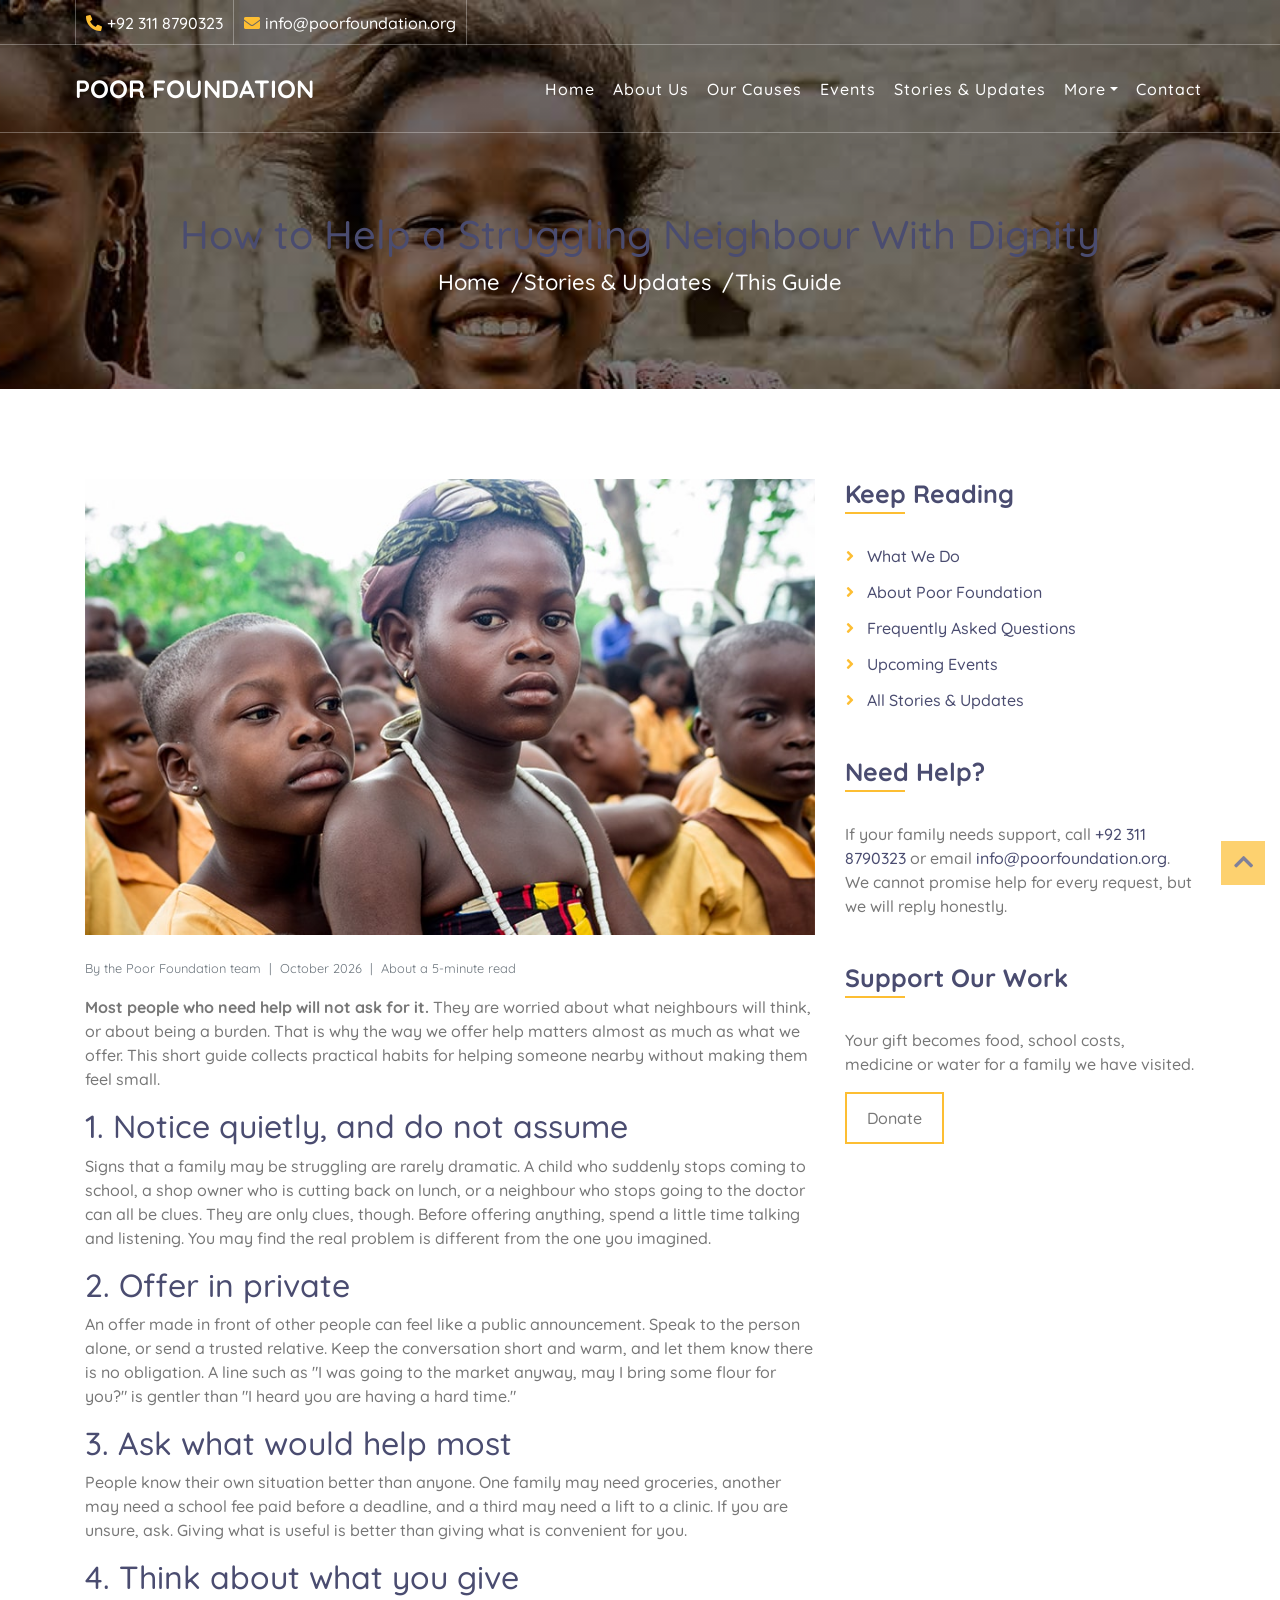
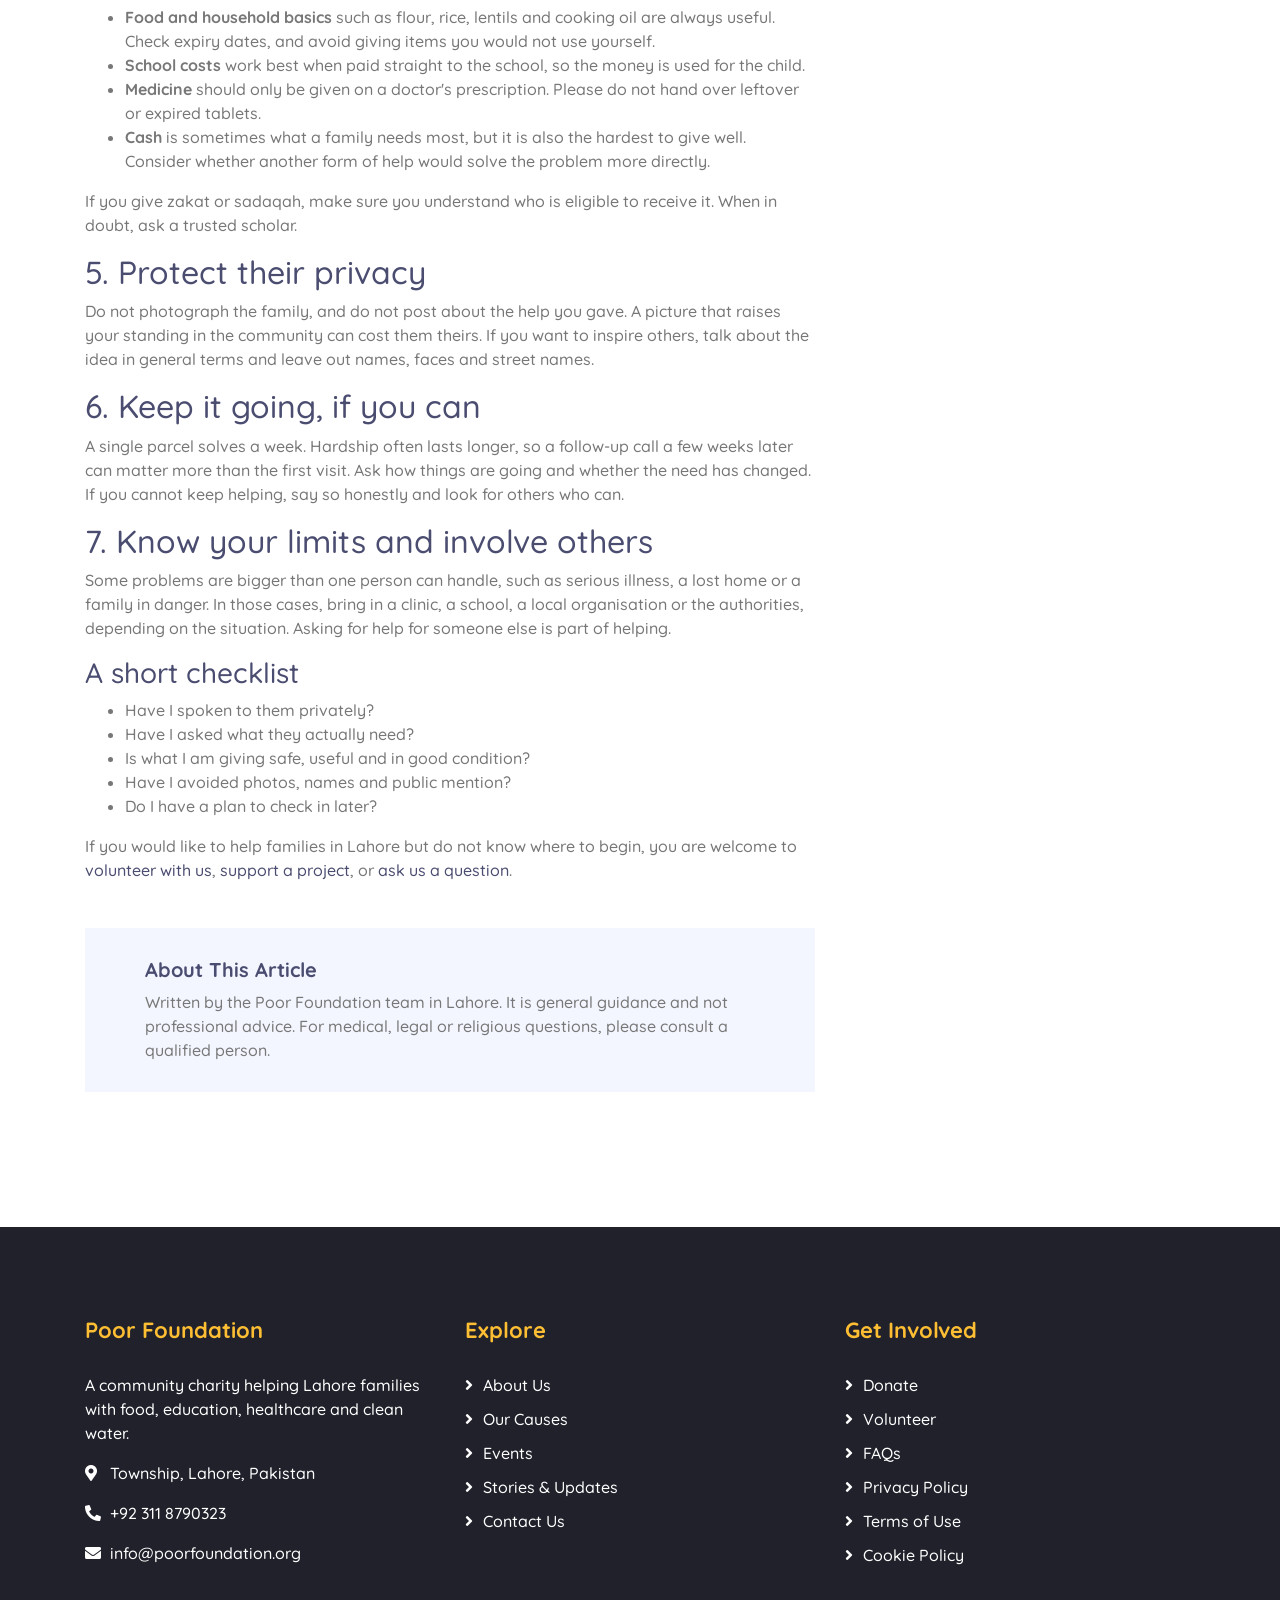
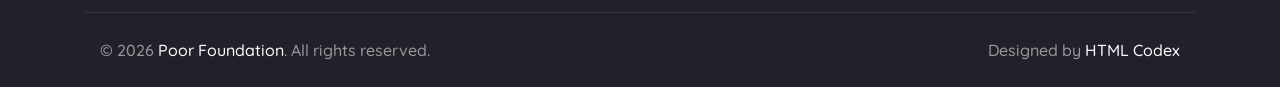
<file: single.html>
<!DOCTYPE html>
<html lang="en">
<head>
    <meta charset="utf-8">
    <title>How to Help a Struggling Neighbour With Dignity | Poor Foundation</title>
    <meta content="width=device-width, initial-scale=1.0" name="viewport">
    <meta name="description" content="Practical advice on helping a family in need without embarrassing them: how to offer, what to give, what to avoid and when to involve others.">
    <link rel="canonical" href="https://www.poorfoundation.org/single.html">
    <meta property="og:type" content="article">
    <meta property="og:title" content="How to Help a Struggling Neighbour With Dignity">
    <meta property="og:description" content="A short, practical guide to offering help respectfully.">
    <meta property="og:url" content="https://www.poorfoundation.org/single.html">
    <link href="img/favicon.ico" rel="icon">
    <link href="https://fonts.googleapis.com/css2?family=Quicksand:wght@300;400;500;600;700&display=swap" rel="stylesheet">
    <link href="https://stackpath.bootstrapcdn.com/bootstrap/4.4.1/css/bootstrap.min.css" rel="stylesheet">
    <link href="https://cdnjs.cloudflare.com/ajax/libs/font-awesome/5.10.0/css/all.min.css" rel="stylesheet">
    <link href="lib/flaticon/font/flaticon.css" rel="stylesheet">
    <link href="lib/animate/animate.min.css" rel="stylesheet">
    <link href="lib/owlcarousel/assets/owl.carousel.min.css" rel="stylesheet">
    <script async src="https://pagead2.googlesyndication.com/pagead/js/adsbygoogle.js?client=ca-pub-5177822330952725" crossorigin="anonymous"></script>
    <link href="css/style.css" rel="stylesheet">
    <script type="application/ld+json">
    {"@context":"https://schema.org","@type":"Article","headline":"How to Help a Struggling Neighbour With Dignity",
     "author":{"@type":"Organization","name":"Poor Foundation"},"publisher":{"@type":"Organization","name":"Poor Foundation"},
     "datePublished":"2026-10-01","mainEntityOfPage":"https://www.poorfoundation.org/single.html"}
    </script>
</head>
<body>

<div class="top-bar d-none d-md-block"><div class="container-fluid"><div class="row">
    <div class="col-md-8"><div class="top-bar-left">
        <div class="text"><i class="fa fa-phone-alt"></i><p><a href="tel:+923118790323" style="color:inherit">+92 311 8790323</a></p></div>
        <div class="text"><i class="fa fa-envelope"></i><p><a href="mailto:info@poorfoundation.org" style="color:inherit">info@poorfoundation.org</a></p></div>
    </div></div>
</div></div></div>

<div class="navbar navbar-expand-lg bg-dark navbar-dark"><div class="container-fluid">
    <a href="index.html" class="navbar-brand">Poor Foundation</a>
    <button type="button" class="navbar-toggler" data-toggle="collapse" data-target="#navbarCollapse" aria-controls="navbarCollapse" aria-expanded="false" aria-label="Toggle navigation"><span class="navbar-toggler-icon"></span></button>
    <div class="collapse navbar-collapse justify-content-between" id="navbarCollapse">
        <div class="navbar-nav ml-auto">
            <a href="index.html" class="nav-item nav-link">Home</a>
            <a href="about.html" class="nav-item nav-link">About Us</a>
            <a href="causes.html" class="nav-item nav-link">Our Causes</a>
            <a href="event.html" class="nav-item nav-link">Events</a>
            <a href="blog.html" class="nav-item nav-link active">Stories &amp; Updates</a>
            <div class="nav-item dropdown">
                <a href="#" class="nav-link dropdown-toggle" data-toggle="dropdown" aria-haspopup="true" aria-expanded="false">More</a>
                <div class="dropdown-menu">
                    <a href="service.html" class="dropdown-item">What We Do</a>
                    <a href="team.html" class="dropdown-item">Our Team</a>
                    <a href="donate.html" class="dropdown-item">Donate</a>
                    <a href="volunteer.html" class="dropdown-item">Volunteer With Us</a>
                    <a href="faq.html" class="dropdown-item">FAQs</a>
                    <a href="privacy-policy.html" class="dropdown-item">Privacy Policy</a>
                    <a href="terms.html" class="dropdown-item">Terms of Use</a>
                </div>
            </div>
            <a href="contact.html" class="nav-item nav-link">Contact</a>
        </div>
    </div>
</div></div>

<div class="page-header"><div class="container"><div class="row">
    <div class="col-12"><h1>How to Help a Struggling Neighbour With Dignity</h1></div>
    <div class="col-12"><a href="index.html">Home</a><a href="blog.html">Stories &amp; Updates</a><a href="single.html">This Guide</a></div>
</div></div></div>

<div class="single"><div class="container"><div class="row">

    <div class="col-lg-8">
        <div class="single-content">
            <!-- EDIT: replace with your own photo, or remove the image. Do not use a photo of a real family without their consent. -->
            <img src="img/single.jpg" alt="Volunteers preparing ration packs" />
            <p class="text-muted mb-3"><small>By the Poor Foundation team &nbsp;|&nbsp; October 2026 &nbsp;|&nbsp; About a 5-minute read</small></p>

            <p><strong>Most people who need help will not ask for it.</strong> They are worried about what neighbours will think, or about being a burden. That is why the way we offer help matters almost as much as what we offer. This short guide collects practical habits for helping someone nearby without making them feel small.</p>

            <h2>1. Notice quietly, and do not assume</h2>
            <p>Signs that a family may be struggling are rarely dramatic. A child who suddenly stops coming to school, a shop owner who is cutting back on lunch, or a neighbour who stops going to the doctor can all be clues. They are only clues, though. Before offering anything, spend a little time talking and listening. You may find the real problem is different from the one you imagined.</p>

            <h2>2. Offer in private</h2>
            <p>An offer made in front of other people can feel like a public announcement. Speak to the person alone, or send a trusted relative. Keep the conversation short and warm, and let them know there is no obligation. A line such as "I was going to the market anyway, may I bring some flour for you?" is gentler than "I heard you are having a hard time."</p>

            <h2>3. Ask what would help most</h2>
            <p>People know their own situation better than anyone. One family may need groceries, another may need a school fee paid before a deadline, and a third may need a lift to a clinic. If you are unsure, ask. Giving what is useful is better than giving what is convenient for you.</p>

            <h2>4. Think about what you give</h2>
            <ul>
                <li><strong>Food and household basics</strong> such as flour, rice, lentils and cooking oil are always useful. Check expiry dates, and avoid giving items you would not use yourself.</li>
                <li><strong>School costs</strong> work best when paid straight to the school, so the money is used for the child.</li>
                <li><strong>Medicine</strong> should only be given on a doctor's prescription. Please do not hand over leftover or expired tablets.</li>
                <li><strong>Cash</strong> is sometimes what a family needs most, but it is also the hardest to give well. Consider whether another form of help would solve the problem more directly.</li>
            </ul>
            <p>If you give zakat or sadaqah, make sure you understand who is eligible to receive it. When in doubt, ask a trusted scholar.</p>

            <h2>5. Protect their privacy</h2>
            <p>Do not photograph the family, and do not post about the help you gave. A picture that raises your standing in the community can cost them theirs. If you want to inspire others, talk about the idea in general terms and leave out names, faces and street names.</p>

            <h2>6. Keep it going, if you can</h2>
            <p>A single parcel solves a week. Hardship often lasts longer, so a follow-up call a few weeks later can matter more than the first visit. Ask how things are going and whether the need has changed. If you cannot keep helping, say so honestly and look for others who can.</p>

            <h2>7. Know your limits and involve others</h2>
            <p>Some problems are bigger than one person can handle, such as serious illness, a lost home or a family in danger. In those cases, bring in a clinic, a school, a local organisation or the authorities, depending on the situation. Asking for help for someone else is part of helping.</p>

            <h3>A short checklist</h3>
            <ul>
                <li>Have I spoken to them privately?</li>
                <li>Have I asked what they actually need?</li>
                <li>Is what I am giving safe, useful and in good condition?</li>
                <li>Have I avoided photos, names and public mention?</li>
                <li>Do I have a plan to check in later?</li>
            </ul>

            <p>If you would like to help families in Lahore but do not know where to begin, you are welcome to <a href="volunteer.html">volunteer with us</a>, <a href="donate.html">support a project</a>, or <a href="contact.html">ask us a question</a>.</p>
        </div>

        <div class="single-bio mt-4">
            <div class="single-bio-text">
                <h3>About This Article</h3>
                <p>Written by the Poor Foundation team in Lahore. It is general guidance and not professional advice. For medical, legal or religious questions, please consult a qualified person.</p>
            </div>
        </div>
    </div>

    <div class="col-lg-4">
        <div class="sidebar">
            <div class="sidebar-widget">
                <h2 class="widget-title">Keep Reading</h2>
                <div class="category-widget"><ul>
                    <li><a href="service.html">What We Do</a></li>
                    <li><a href="about.html#">About Poor Foundation</a></li>
                    <li><a href="faq.html">Frequently Asked Questions</a></li>
                    <li><a href="event.html">Upcoming Events</a></li>
                    <li><a href="blog.html">All Stories &amp; Updates</a></li>
                </ul></div>
            </div>
            <div class="sidebar-widget">
                <h2 class="widget-title">Need Help?</h2>
                <div class="text-widget">
                    <p>If your family needs support, call <a href="tel:+923118790323">+92 311 8790323</a> or email <a href="mailto:info@poorfoundation.org">info@poorfoundation.org</a>. We cannot promise help for every request, but we will reply honestly.</p>
                </div>
            </div>
            <div class="sidebar-widget">
                <h2 class="widget-title">Support Our Work</h2>
                <div class="text-widget">
                    <p>Your gift becomes food, school costs, medicine or water for a family we have visited.</p>
                    <a class="btn btn-custom" href="donate.html">Donate</a>
                </div>
            </div>
        </div>
    </div>

</div></div></div>

<div class="footer">
    <div class="container"><div class="row">
        <div class="col-lg-4 col-md-6"><div class="footer-contact">
            <h2>Poor Foundation</h2>
            <p>A community charity helping Lahore families with food, education, healthcare and clean water.</p>
            <p><i class="fa fa-map-marker-alt"></i>Township, Lahore, Pakistan</p>
            <p><i class="fa fa-phone-alt"></i><a href="tel:+923118790323" style="color:inherit">+92 311 8790323</a></p>
            <p><i class="fa fa-envelope"></i><a href="mailto:info@poorfoundation.org" style="color:inherit">info@poorfoundation.org</a></p>
        </div></div>
        <div class="col-lg-4 col-md-6"><div class="footer-link"><h2>Explore</h2>
            <a href="about.html">About Us</a><a href="causes.html">Our Causes</a><a href="event.html">Events</a><a href="blog.html">Stories &amp; Updates</a><a href="contact.html">Contact Us</a></div></div>
        <div class="col-lg-4 col-md-6"><div class="footer-link"><h2>Get Involved</h2>
            <a href="donate.html">Donate</a><a href="volunteer.html">Volunteer</a><a href="faq.html">FAQs</a><a href="privacy-policy.html">Privacy Policy</a><a href="terms.html">Terms of Use</a><a href="cookies.html">Cookie Policy</a></div></div>
    </div></div>
    <div class="container copyright"><div class="row">
        <div class="col-md-6"><p>&copy; 2026 <a href="index.html">Poor Foundation</a>. All rights reserved.</p></div>
        <div class="col-md-6"><p>Designed by <a href="https://htmlcodex.com">HTML Codex</a></p></div>
    </div></div>
</div>

<a href="#" class="back-to-top" aria-label="Back to top"><i class="fa fa-chevron-up"></i></a>
<div id="loader" class="show"><div class="loader"></div></div>

<script src="https://code.jquery.com/jquery-3.4.1.min.js"></script>
<script src="https://stackpath.bootstrapcdn.com/bootstrap/4.4.1/js/bootstrap.bundle.min.js"></script>
<script src="lib/easing/easing.min.js"></script>
<script src="lib/owlcarousel/owl.carousel.min.js"></script>
<script src="lib/waypoints/waypoints.min.js"></script>
<script src="lib/counterup/counterup.min.js"></script>
<script src="lib/parallax/parallax.min.js"></script>
<script src="js/main.js"></script>
</body>
</html>
</file>
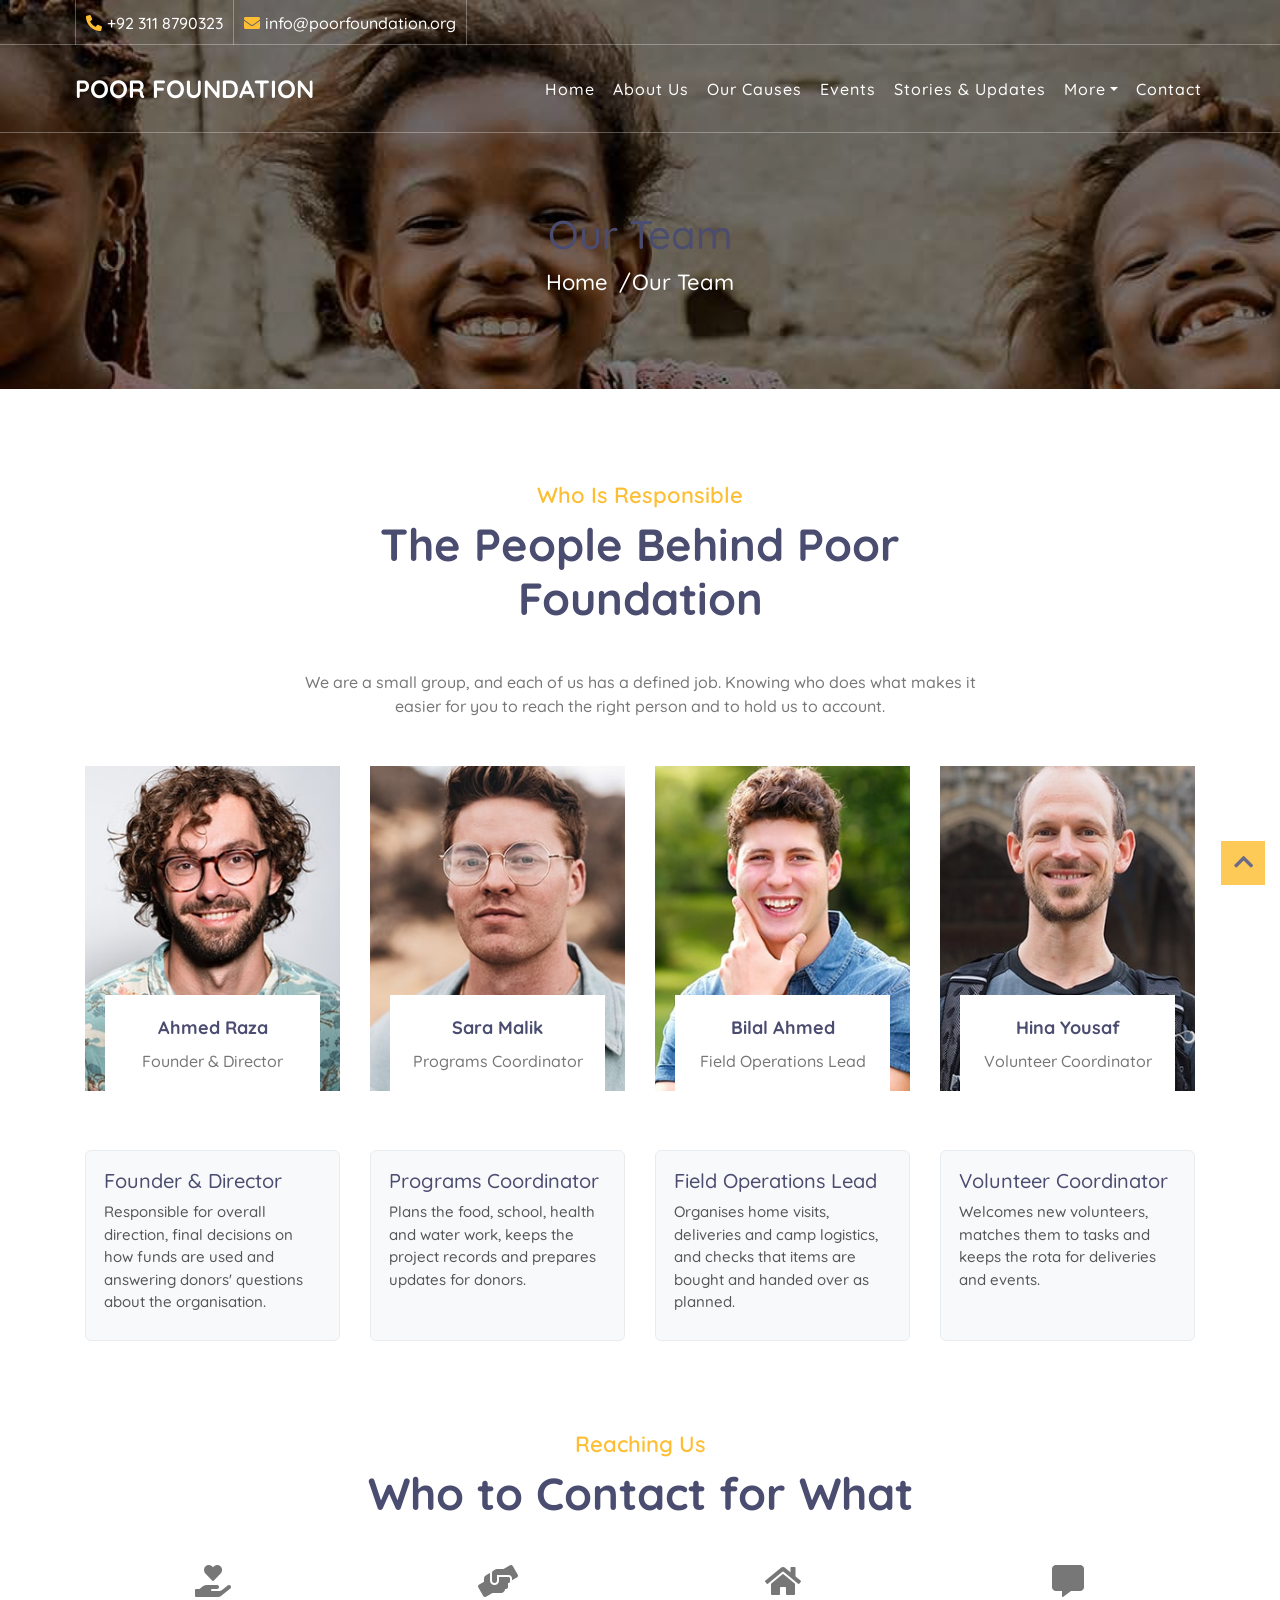
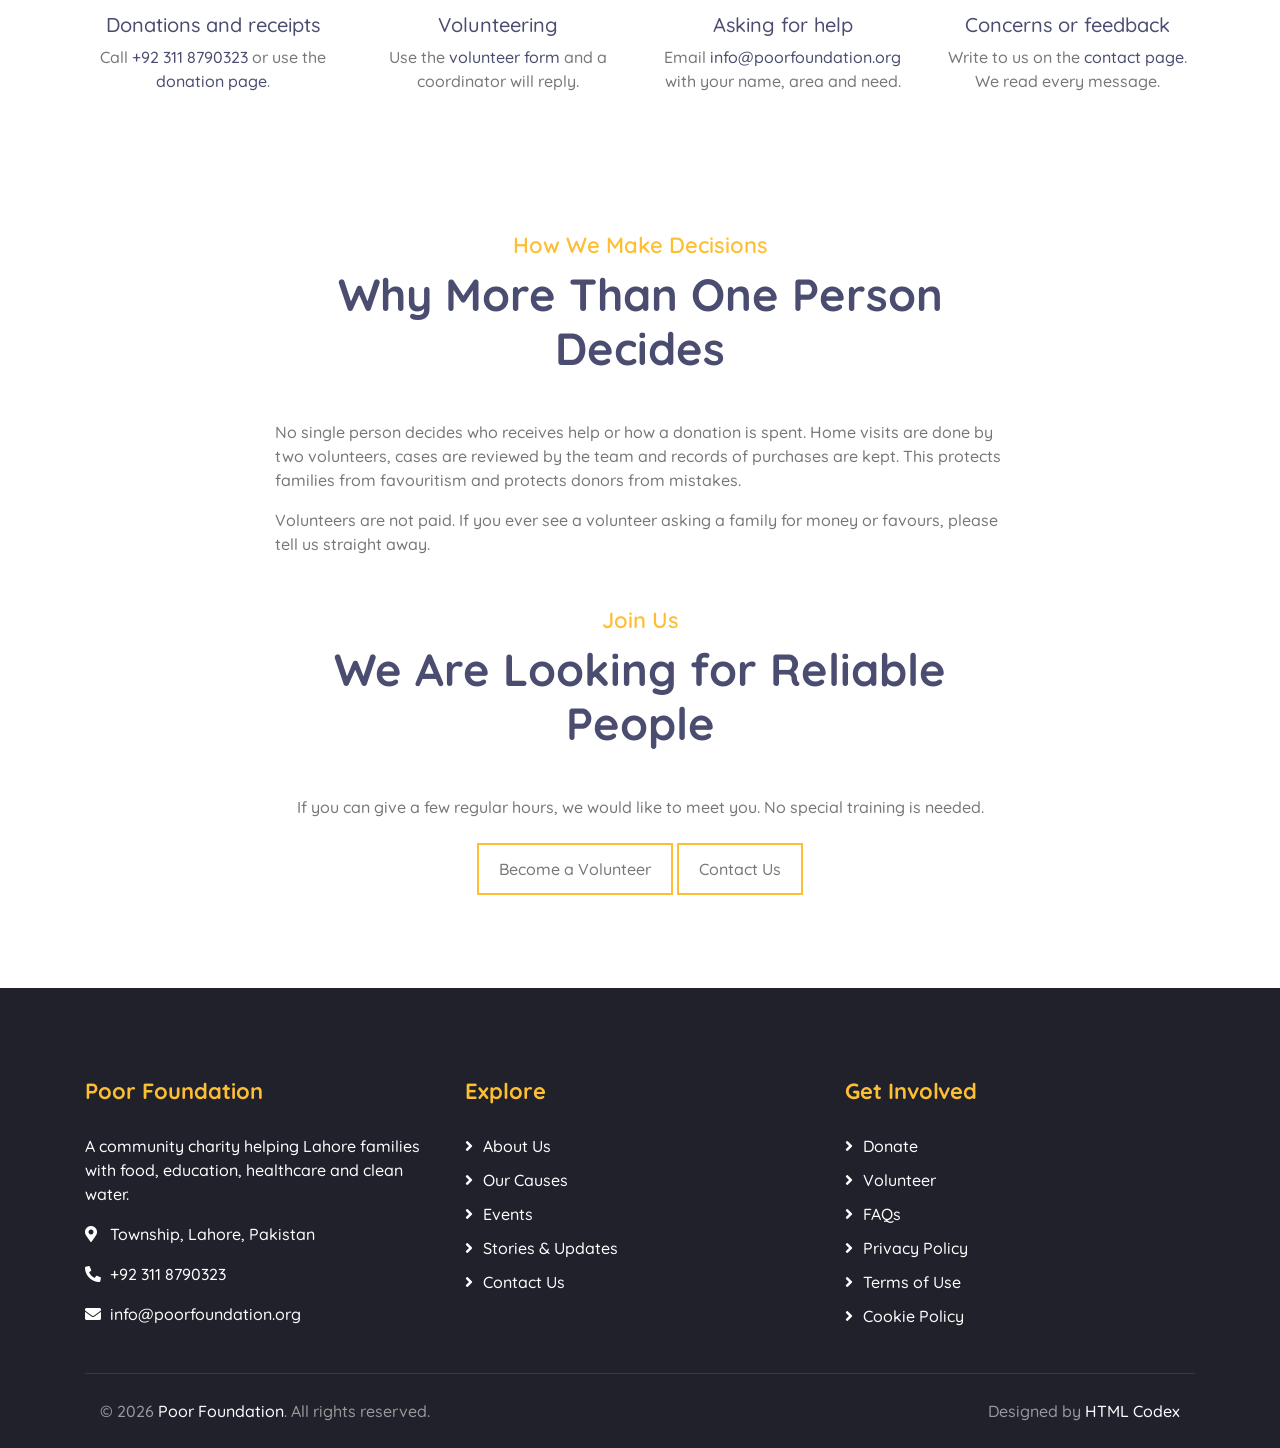
<file: team.html>
<!DOCTYPE html>
<html lang="en">
<head>
    <meta charset="utf-8">
    <title>Our Team | Poor Foundation Lahore</title>
    <meta content="width=device-width, initial-scale=1.0" name="viewport">
    <meta name="description" content="Who runs Poor Foundation in Lahore, what each person is responsible for, and who to contact about donations, volunteering or asking for help.">
    <link rel="canonical" href="https://www.poorfoundation.org/team.html">
    <meta property="og:type" content="website">
    <meta property="og:title" content="Our Team | Poor Foundation Lahore">
    <meta property="og:description" content="The people responsible for Poor Foundation's work, and who to contact for what.">
    <meta property="og:url" content="https://www.poorfoundation.org/team.html">
    <link href="img/favicon.ico" rel="icon">
    <link href="https://fonts.googleapis.com/css2?family=Quicksand:wght@300;400;500;600;700&display=swap" rel="stylesheet">
    <link href="https://stackpath.bootstrapcdn.com/bootstrap/4.4.1/css/bootstrap.min.css" rel="stylesheet">
    <link href="https://cdnjs.cloudflare.com/ajax/libs/font-awesome/5.10.0/css/all.min.css" rel="stylesheet">
    <link href="lib/flaticon/font/flaticon.css" rel="stylesheet">
    <link href="lib/animate/animate.min.css" rel="stylesheet">
    <link href="lib/owlcarousel/assets/owl.carousel.min.css" rel="stylesheet">
    <script async src="https://pagead2.googlesyndication.com/pagead/js/adsbygoogle.js?client=ca-pub-5177822330952725" crossorigin="anonymous"></script>
    <link href="css/style.css" rel="stylesheet">
    <style>
        .role-note { background:#f8f9fa; border:1px solid #e9ecef; border-radius:6px; padding:18px; height:100%; }
        .role-note h5 { margin-bottom:8px; }
        .role-note p { font-size:15px; color:#555; margin-bottom:8px; }
    </style>
</head>
<body>

<div class="top-bar d-none d-md-block"><div class="container-fluid"><div class="row">
    <div class="col-md-8"><div class="top-bar-left">
        <div class="text"><i class="fa fa-phone-alt"></i><p><a href="tel:+923118790323" style="color:inherit">+92 311 8790323</a></p></div>
        <div class="text"><i class="fa fa-envelope"></i><p><a href="mailto:info@poorfoundation.org" style="color:inherit">info@poorfoundation.org</a></p></div>
    </div></div>
</div></div></div>

<div class="navbar navbar-expand-lg bg-dark navbar-dark"><div class="container-fluid">
    <a href="index.html" class="navbar-brand">Poor Foundation</a>
    <button type="button" class="navbar-toggler" data-toggle="collapse" data-target="#navbarCollapse" aria-controls="navbarCollapse" aria-expanded="false" aria-label="Toggle navigation"><span class="navbar-toggler-icon"></span></button>
    <div class="collapse navbar-collapse justify-content-between" id="navbarCollapse">
        <div class="navbar-nav ml-auto">
            <a href="index.html" class="nav-item nav-link">Home</a>
            <a href="about.html" class="nav-item nav-link">About Us</a>
            <a href="causes.html" class="nav-item nav-link">Our Causes</a>
            <a href="event.html" class="nav-item nav-link">Events</a>
            <a href="blog.html" class="nav-item nav-link">Stories &amp; Updates</a>
            <div class="nav-item dropdown">
                <a href="#" class="nav-link dropdown-toggle active" data-toggle="dropdown" aria-haspopup="true" aria-expanded="false">More</a>
                <div class="dropdown-menu">
                    <a href="service.html" class="dropdown-item">What We Do</a>
                    <a href="team.html" class="dropdown-item active">Our Team</a>
                    <a href="donate.html" class="dropdown-item">Donate</a>
                    <a href="volunteer.html" class="dropdown-item">Volunteer With Us</a>
                    <a href="faq.html" class="dropdown-item">FAQs</a>
                    <a href="privacy-policy.html" class="dropdown-item">Privacy Policy</a>
                    <a href="terms.html" class="dropdown-item">Terms of Use</a>
                </div>
            </div>
            <a href="contact.html" class="nav-item nav-link">Contact</a>
        </div>
    </div>
</div></div>

<div class="page-header"><div class="container"><div class="row">
    <div class="col-12"><h1>Our Team</h1></div>
    <div class="col-12"><a href="index.html">Home</a><a href="team.html">Our Team</a></div>
</div></div></div>

<!-- Team -->
<!-- EDIT (important): The four names, roles and photos below are placeholders. Replace each with a real person, a real photo and a real role, or remove the card. -->
<div class="team"><div class="container">
    <div class="section-header text-center"><p>Who Is Responsible</p><h2>The People Behind Poor Foundation</h2></div>
    <p class="text-center mb-5" style="max-width:700px;margin:0 auto">We are a small group, and each of us has a defined job. Knowing who does what makes it easier for you to reach the right person and to hold us to account.</p>
    <div class="row">
        <div class="col-lg-3 col-md-6"><div class="team-item"><div class="team-img"><img src="img/team-1.jpg" alt="Ahmed Raza, Founder and Director"></div><div class="team-text"><h2>Ahmed Raza</h2><p>Founder &amp; Director</p></div></div></div>
        <div class="col-lg-3 col-md-6"><div class="team-item"><div class="team-img"><img src="img/team-2.jpg" alt="Sara Malik, Programs Coordinator"></div><div class="team-text"><h2>Sara Malik</h2><p>Programs Coordinator</p></div></div></div>
        <div class="col-lg-3 col-md-6"><div class="team-item"><div class="team-img"><img src="img/team-3.jpg" alt="Bilal Ahmed, Field Operations Lead"></div><div class="team-text"><h2>Bilal Ahmed</h2><p>Field Operations Lead</p></div></div></div>
        <div class="col-lg-3 col-md-6"><div class="team-item"><div class="team-img"><img src="img/team-4.jpg" alt="Hina Yousaf, Volunteer Coordinator"></div><div class="team-text"><h2>Hina Yousaf</h2><p>Volunteer Coordinator</p></div></div></div>
    </div>

    <div class="row mt-4">
        <div class="col-lg-3 col-md-6 mb-4"><div class="role-note">
            <h5>Founder &amp; Director</h5>
            <p>Responsible for overall direction, final decisions on how funds are used and answering donors' questions about the organisation.</p>
            <p><!-- EDIT: add 1-2 true sentences about this person: background, why they started, how long they have lived in the area --></p>
        </div></div>
        <div class="col-lg-3 col-md-6 mb-4"><div class="role-note">
            <h5>Programs Coordinator</h5>
            <p>Plans the food, school, health and water work, keeps the project records and prepares updates for donors.</p>
            <p><!-- EDIT: add a short true bio --></p>
        </div></div>
        <div class="col-lg-3 col-md-6 mb-4"><div class="role-note">
            <h5>Field Operations Lead</h5>
            <p>Organises home visits, deliveries and camp logistics, and checks that items are bought and handed over as planned.</p>
            <p><!-- EDIT: add a short true bio --></p>
        </div></div>
        <div class="col-lg-3 col-md-6 mb-4"><div class="role-note">
            <h5>Volunteer Coordinator</h5>
            <p>Welcomes new volunteers, matches them to tasks and keeps the rota for deliveries and events.</p>
            <p><!-- EDIT: add a short true bio --></p>
        </div></div>
    </div>
</div></div>

<!-- Who to contact -->
<div class="container py-5">
    <div class="section-header text-center"><p>Reaching Us</p><h2>Who to Contact for What</h2></div>
    <div class="row text-center">
        <div class="col-md-3 mb-4"><i class="fa fa-hand-holding-heart fa-2x mb-3"></i><h5>Donations and receipts</h5><p>Call <a href="tel:+923118790323">+92 311 8790323</a> or use the <a href="donate.html">donation page</a>.</p></div>
        <div class="col-md-3 mb-4"><i class="fa fa-hands-helping fa-2x mb-3"></i><h5>Volunteering</h5><p>Use the <a href="volunteer.html">volunteer form</a> and a coordinator will reply.</p></div>
        <div class="col-md-3 mb-4"><i class="fa fa-home fa-2x mb-3"></i><h5>Asking for help</h5><p>Email <a href="mailto:info@poorfoundation.org">info@poorfoundation.org</a> with your name, area and need.</p></div>
        <div class="col-md-3 mb-4"><i class="fa fa-comment-alt fa-2x mb-3"></i><h5>Concerns or feedback</h5><p>Write to us on the <a href="contact.html">contact page</a>. We read every message.</p></div>
    </div>
</div>

<!-- How we decide -->
<div class="container py-5">
    <div class="section-header text-center"><p>How We Make Decisions</p><h2>Why More Than One Person Decides</h2></div>
    <div class="row"><div class="col-lg-8 offset-lg-2">
        <p>No single person decides who receives help or how a donation is spent. Home visits are done by two volunteers, cases are reviewed by the team and records of purchases are kept. This protects families from favouritism and protects donors from mistakes.</p>
        <p class="mb-0">Volunteers are not paid. <!-- EDIT: say whether any person is paid, and be exact. --> If you ever see a volunteer asking a family for money or favours, please tell us straight away.</p>
    </div></div>
</div>

<!-- Join -->
<div class="container pb-5 text-center">
    <div class="section-header"><p>Join Us</p><h2>We Are Looking for Reliable People</h2></div>
    <p class="mb-4">If you can give a few regular hours, we would like to meet you. No special training is needed.</p>
    <a class="btn btn-custom" href="volunteer.html">Become a Volunteer</a>
    <a class="btn btn-custom" href="contact.html">Contact Us</a>
</div>

<div class="footer">
    <div class="container"><div class="row">
        <div class="col-lg-4 col-md-6"><div class="footer-contact">
            <h2>Poor Foundation</h2>
            <p>A community charity helping Lahore families with food, education, healthcare and clean water.</p>
            <p><i class="fa fa-map-marker-alt"></i>Township, Lahore, Pakistan</p>
            <p><i class="fa fa-phone-alt"></i><a href="tel:+923118790323" style="color:inherit">+92 311 8790323</a></p>
            <p><i class="fa fa-envelope"></i><a href="mailto:info@poorfoundation.org" style="color:inherit">info@poorfoundation.org</a></p>
        </div></div>
        <div class="col-lg-4 col-md-6"><div class="footer-link"><h2>Explore</h2>
            <a href="about.html">About Us</a><a href="causes.html">Our Causes</a><a href="event.html">Events</a><a href="blog.html">Stories &amp; Updates</a><a href="contact.html">Contact Us</a></div></div>
        <div class="col-lg-4 col-md-6"><div class="footer-link"><h2>Get Involved</h2>
            <a href="donate.html">Donate</a><a href="volunteer.html">Volunteer</a><a href="faq.html">FAQs</a><a href="privacy-policy.html">Privacy Policy</a><a href="terms.html">Terms of Use</a><a href="cookies.html">Cookie Policy</a></div></div>
    </div></div>
    <div class="container copyright"><div class="row">
        <div class="col-md-6"><p>&copy; 2026 <a href="index.html">Poor Foundation</a>. All rights reserved.</p></div>
        <div class="col-md-6"><p>Designed by <a href="https://htmlcodex.com">HTML Codex</a></p></div>
    </div></div>
</div>

<a href="#" class="back-to-top" aria-label="Back to top"><i class="fa fa-chevron-up"></i></a>
<div id="loader" class="show"><div class="loader"></div></div>

<script src="https://code.jquery.com/jquery-3.4.1.min.js"></script>
<script src="https://stackpath.bootstrapcdn.com/bootstrap/4.4.1/js/bootstrap.bundle.min.js"></script>
<script src="lib/easing/easing.min.js"></script>
<script src="lib/owlcarousel/owl.carousel.min.js"></script>
<script src="lib/waypoints/waypoints.min.js"></script>
<script src="lib/counterup/counterup.min.js"></script>
<script src="lib/parallax/parallax.min.js"></script>
<script src="js/main.js"></script>
</body>
</html>
</file>
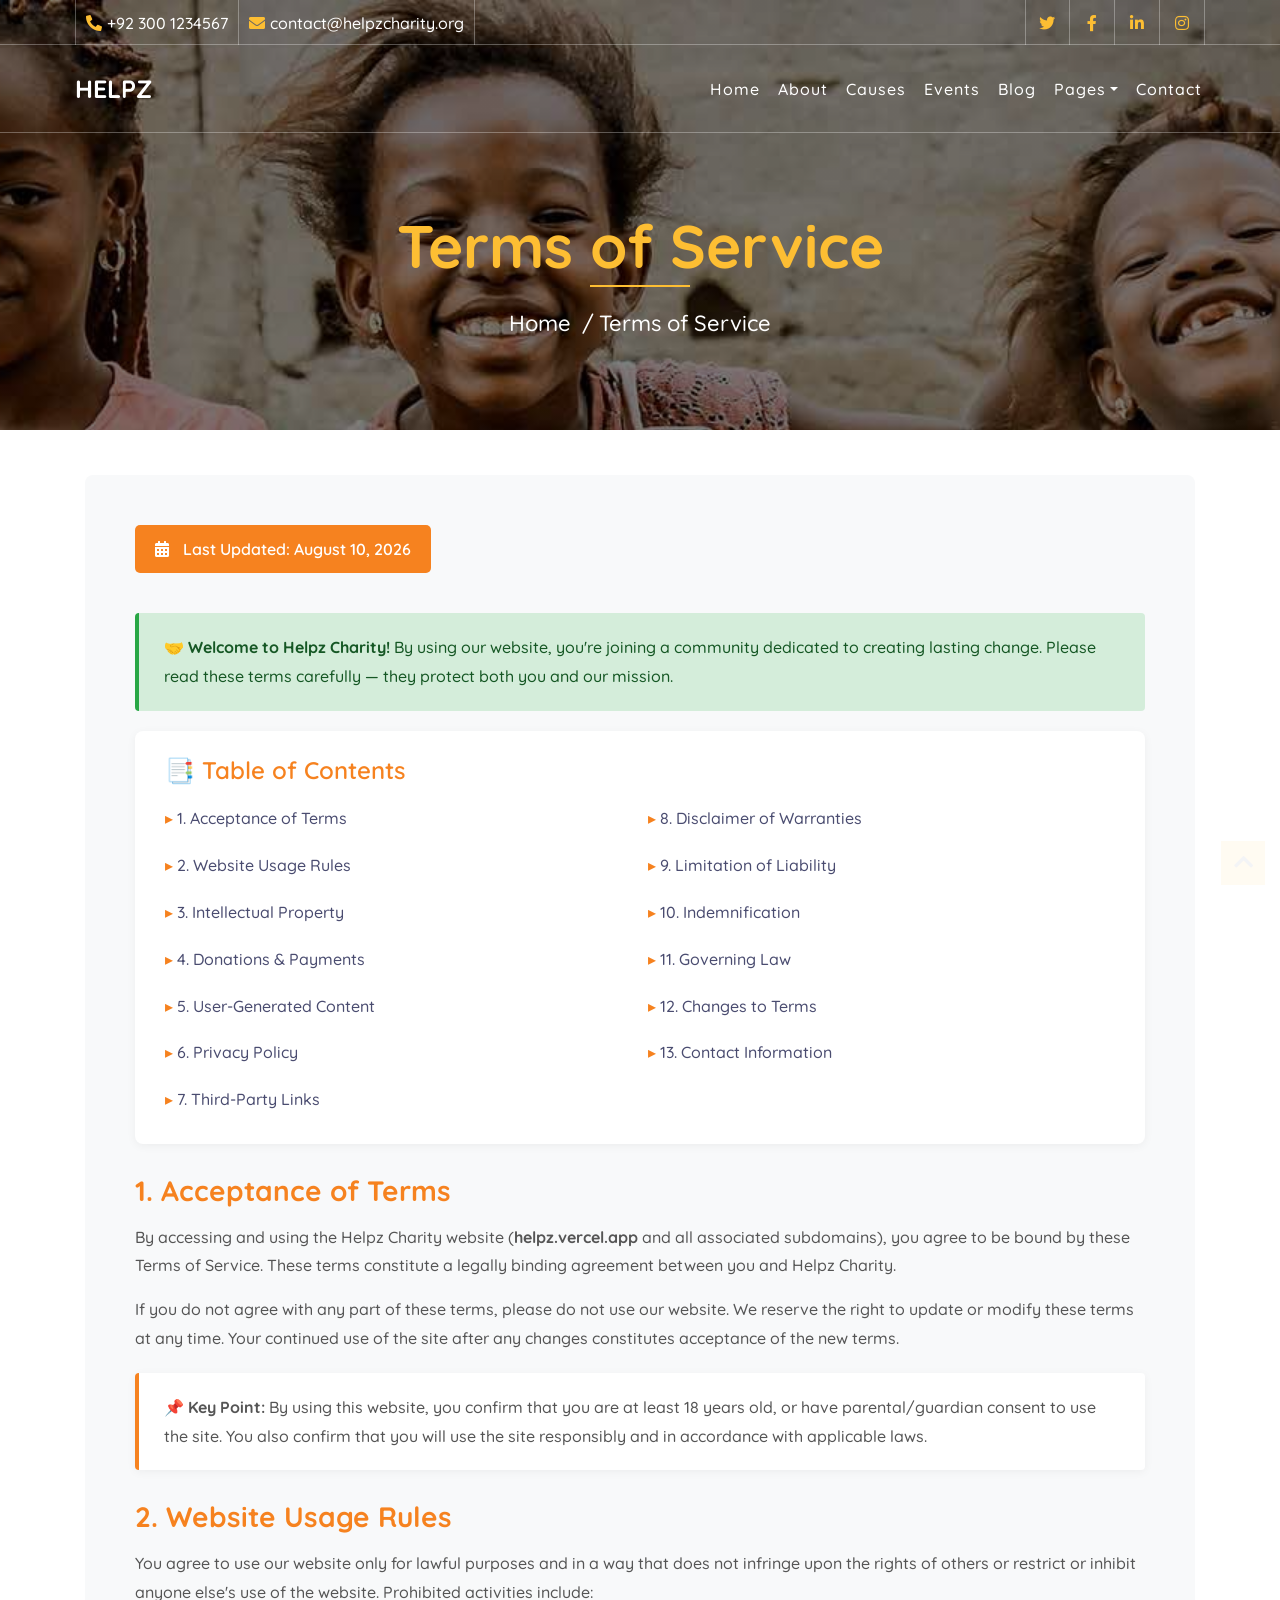
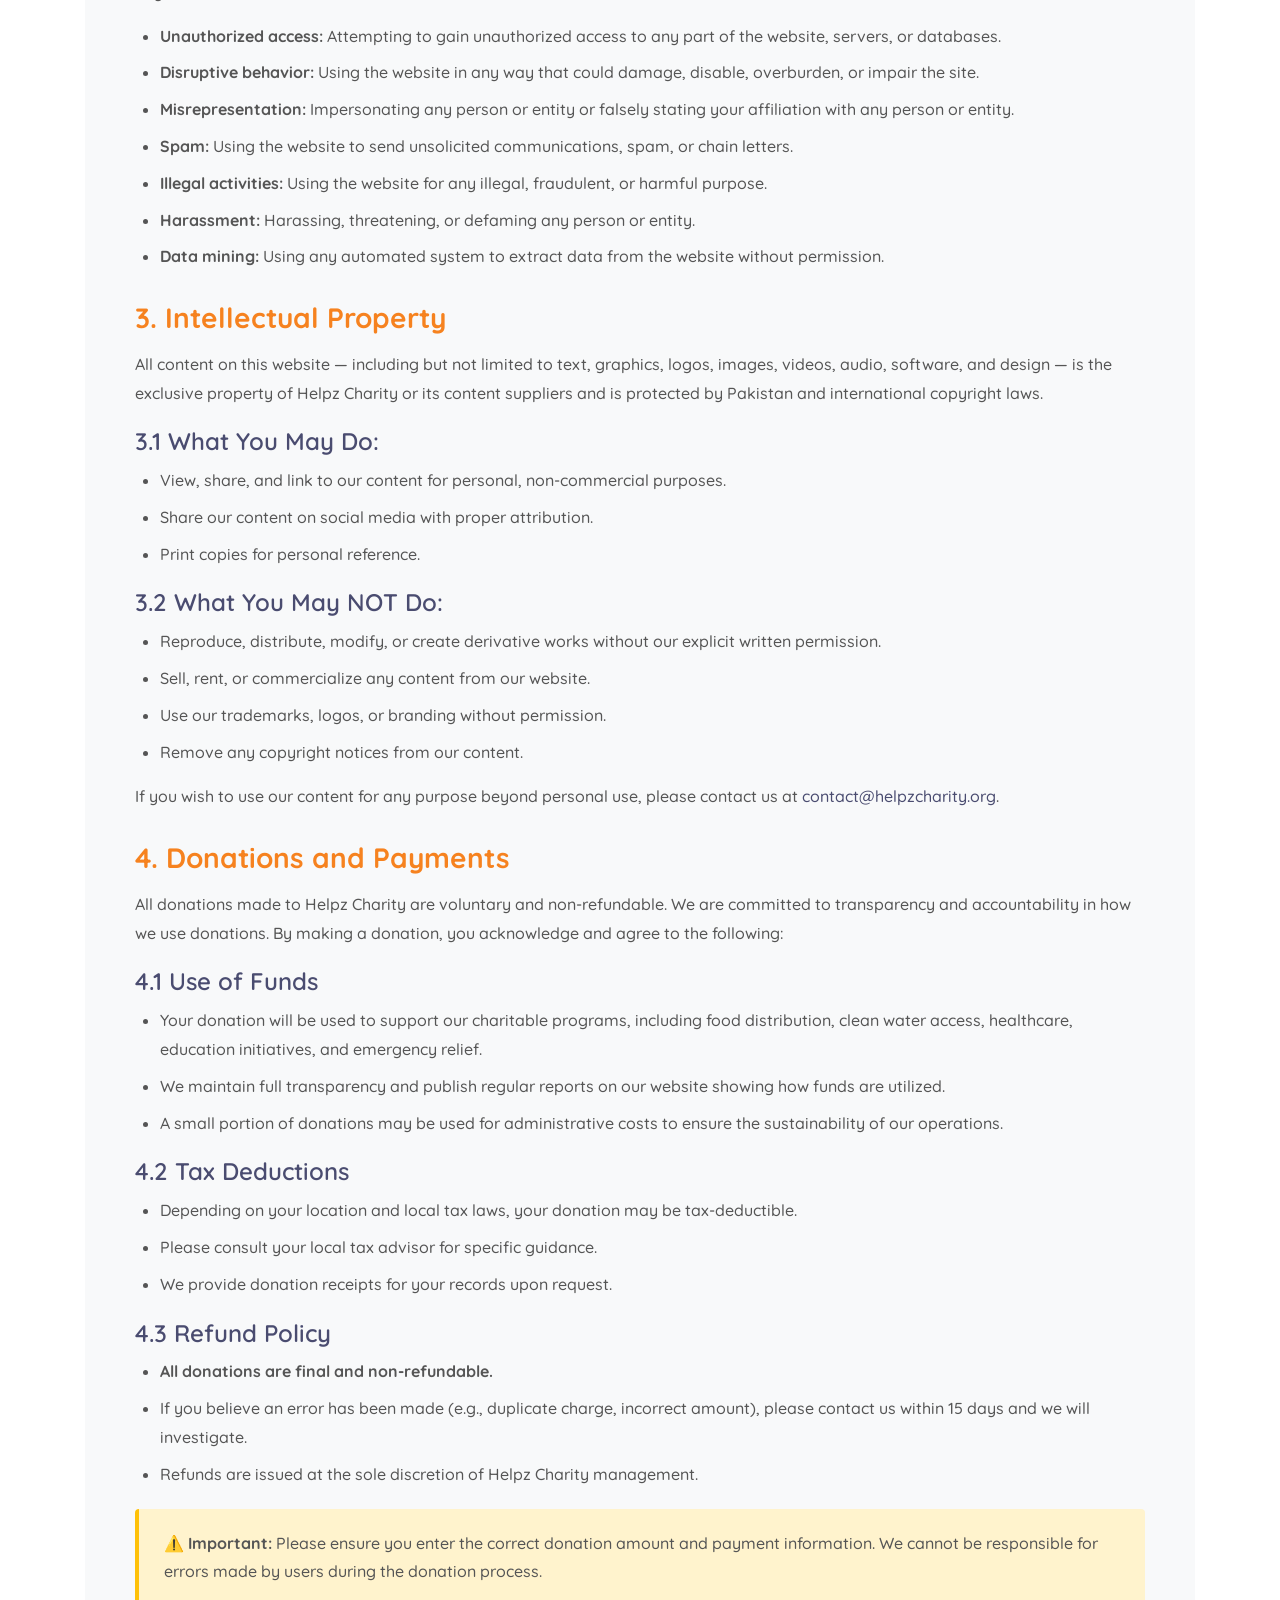
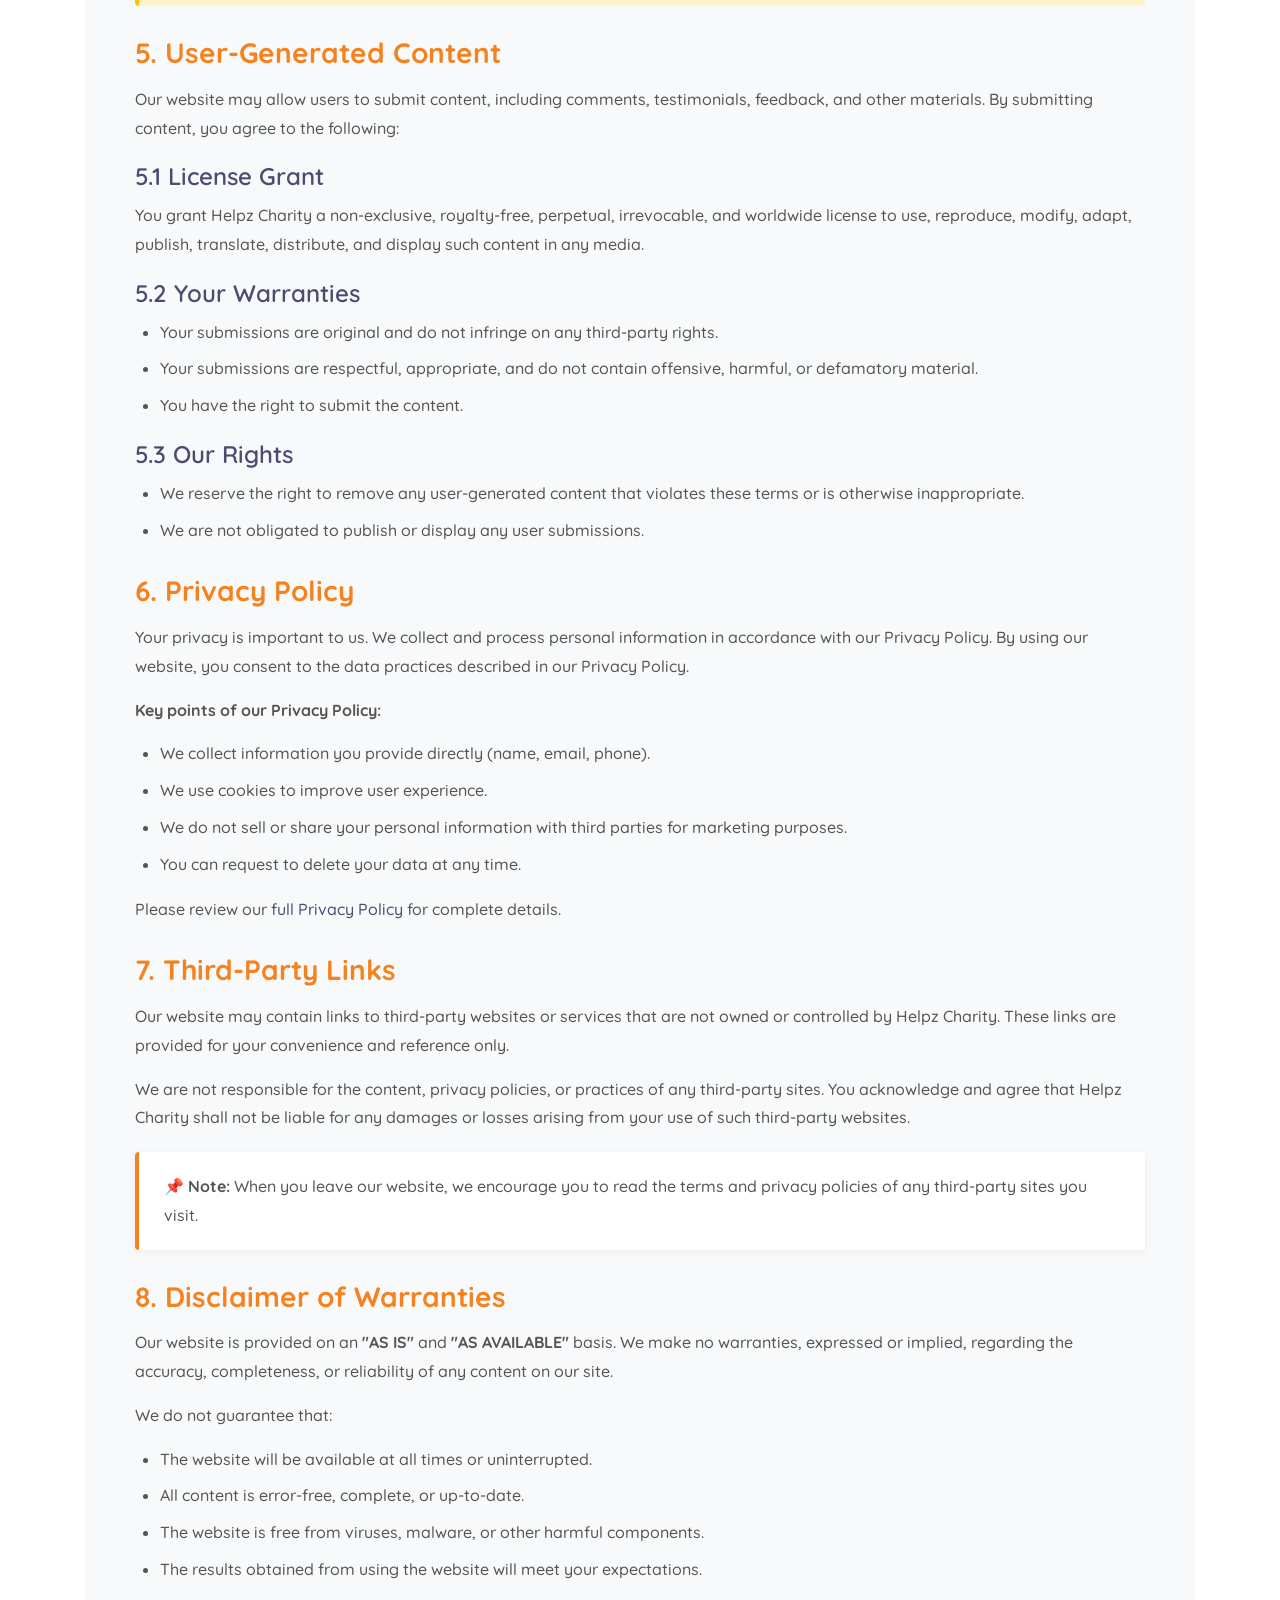
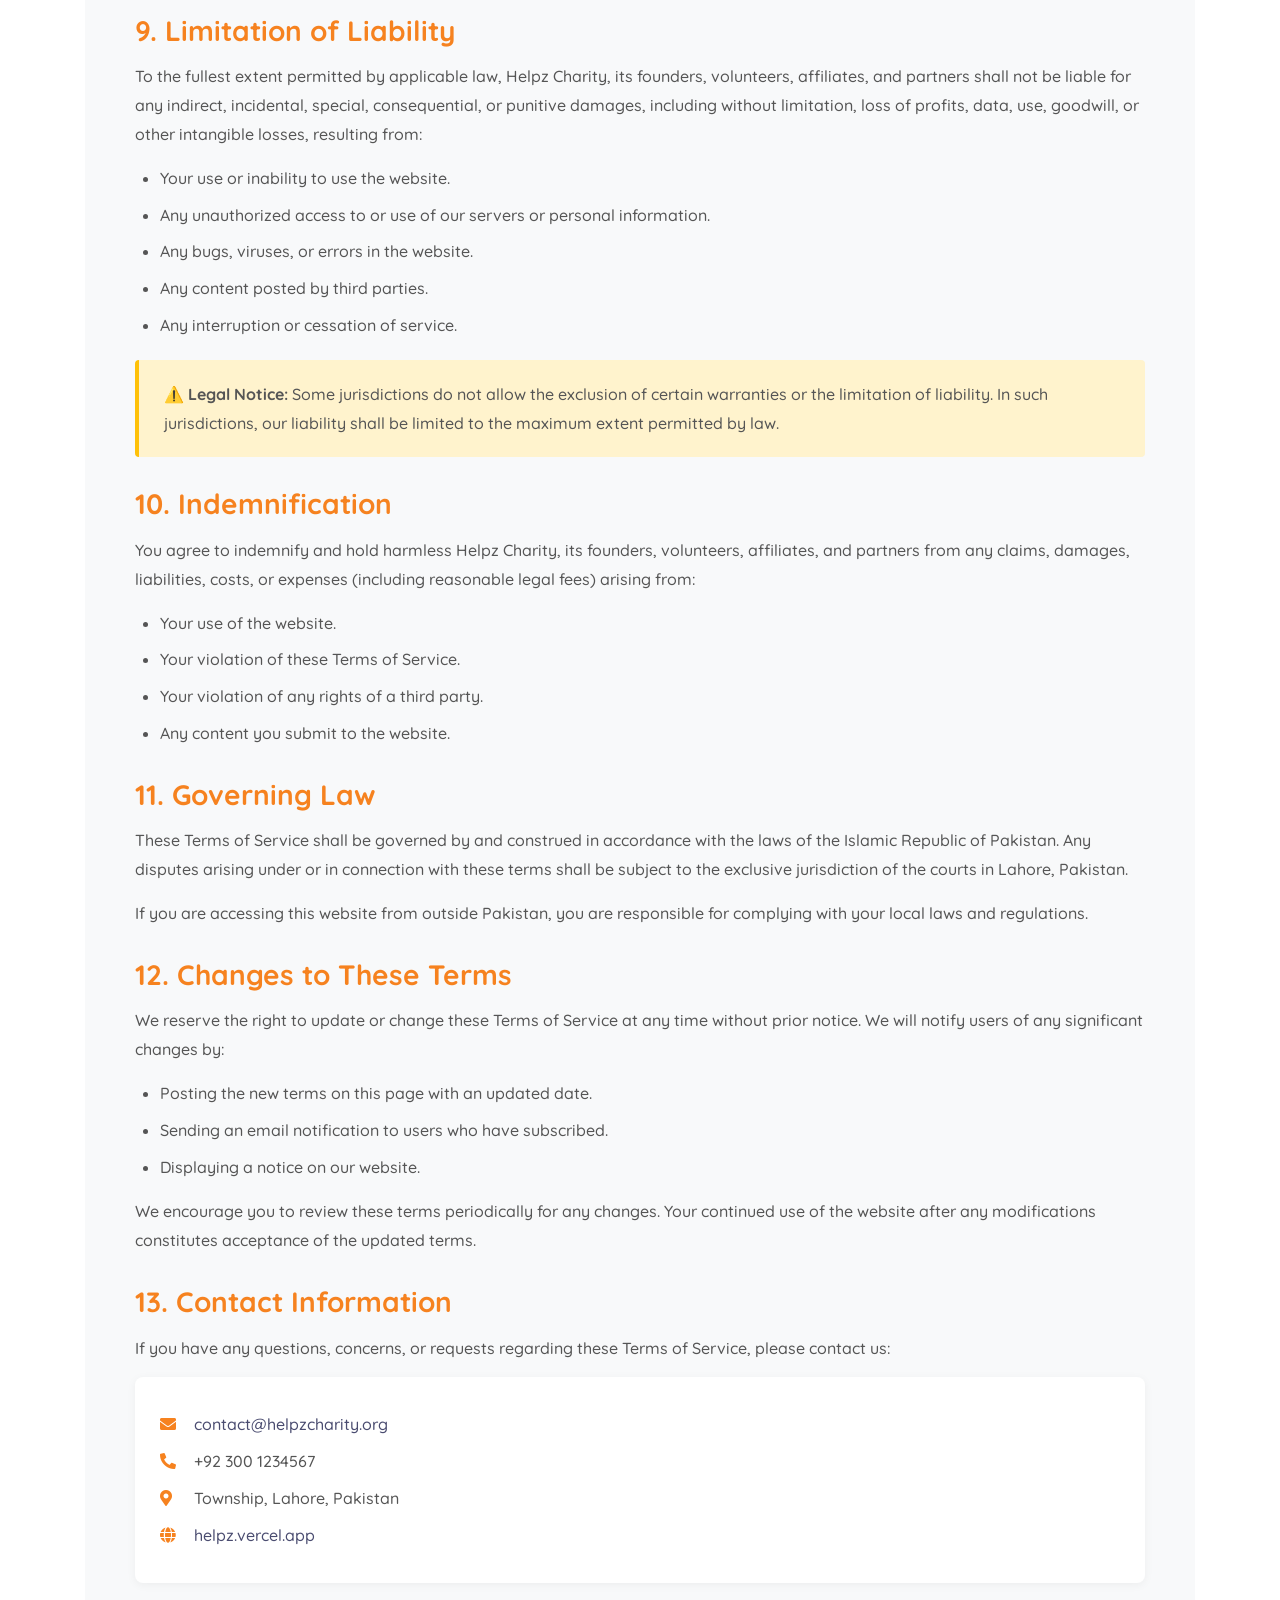
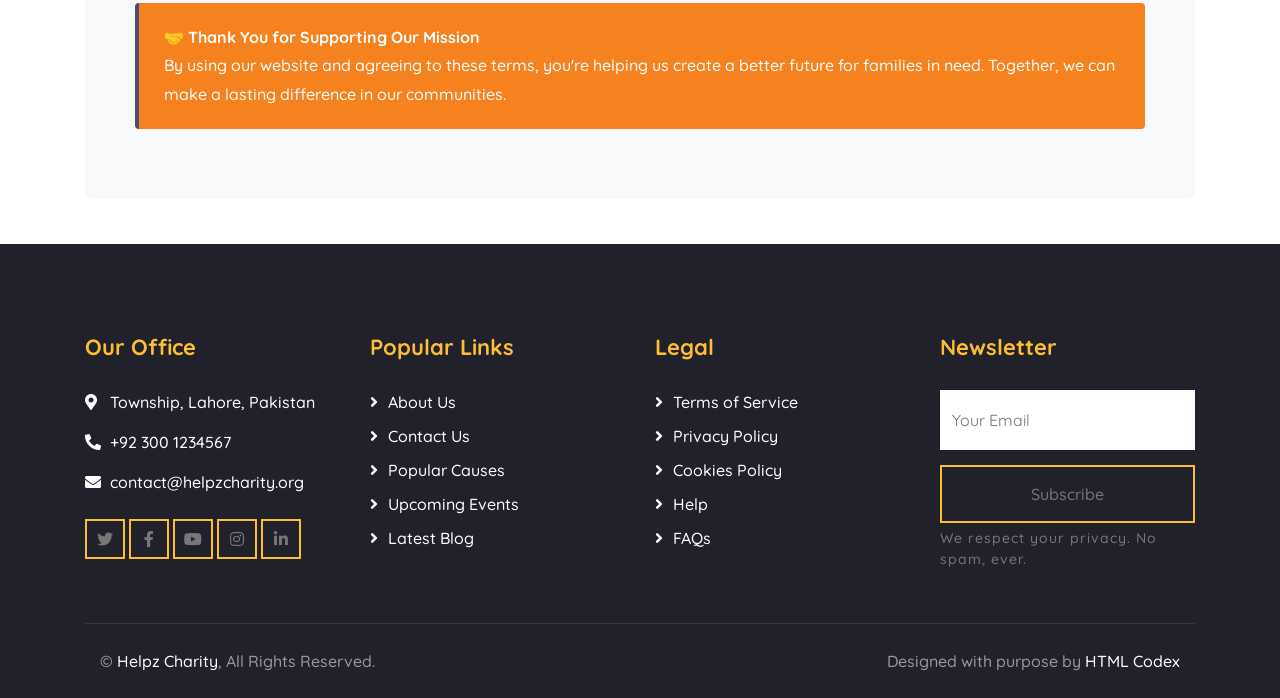
<file: terms.html>
<!DOCTYPE html>
<html lang="en">
<head>
    <meta charset="utf-8">
    <title>Terms of Service - Helpz Charity</title>
    <meta content="width=device-width, initial-scale=1.0" name="viewport">
    <meta content="Terms of Service, Terms of Use, Helpz Charity terms, website terms, legal policy" name="keywords">
    <meta content="Read the Terms of Service for Helpz Charity. Learn about our policies, user responsibilities, donation terms, and the terms governing your use of our website." name="description">

    <!-- Favicon -->
    <link href="img/favicon.ico" rel="icon">

    <!-- Google Font -->
    <link href="https://fonts.googleapis.com/css2?family=Quicksand:wght@300;400;500;600;700&display=swap" rel="stylesheet">

    <!-- CSS Libraries -->
    <link href="https://stackpath.bootstrapcdn.com/bootstrap/4.4.1/css/bootstrap.min.css" rel="stylesheet">
    <link href="https://cdnjs.cloudflare.com/ajax/libs/font-awesome/5.10.0/css/all.min.css" rel="stylesheet">
    <link href="lib/flaticon/font/flaticon.css" rel="stylesheet">
    <link href="lib/animate/animate.min.css" rel="stylesheet">
    <link href="lib/owlcarousel/assets/owl.carousel.min.css" rel="stylesheet">

    <!-- Template Stylesheet -->
    <link href="css/style.css" rel="stylesheet">

    <style>
        .terms-content {
            background: #f8f9fa;
            padding: 50px;
            border-radius: 8px;
            margin: 30px 0;
        }
        .terms-content h3 {
            color: #f6821f;
            margin-top: 30px;
            margin-bottom: 15px;
            font-weight: 700;
        }
        .terms-content h4 {
            color: #4a4c70;
            margin-top: 20px;
            margin-bottom: 10px;
            font-weight: 600;
        }
        .terms-content p {
            color: #555;
            line-height: 1.8;
            margin-bottom: 15px;
        }
        .terms-content ul {
            color: #555;
            line-height: 1.8;
            padding-left: 25px;
        }
        .terms-content ul li {
            margin-bottom: 8px;
        }
        .last-updated {
            background: #f6821f;
            color: white;
            padding: 12px 20px;
            border-radius: 5px;
            display: inline-block;
            margin-bottom: 20px;
            font-weight: 600;
        }
        .terms-content .highlight-box {
            background: #ffffff;
            padding: 20px 25px;
            border-left: 4px solid #f6821f;
            margin: 20px 0;
            box-shadow: 0 2px 10px rgba(0,0,0,0.05);
            border-radius: 4px;
        }
        .terms-content .warning-box {
            background: #fff3cd;
            padding: 20px 25px;
            border-left: 4px solid #ffc107;
            margin: 20px 0;
            border-radius: 4px;
        }
        .terms-content .success-box {
            background: #d4edda;
            padding: 20px 25px;
            border-left: 4px solid #28a745;
            margin: 20px 0;
            border-radius: 4px;
        }
        .terms-toc {
            background: #ffffff;
            padding: 25px 30px;
            border-radius: 8px;
            margin-bottom: 30px;
            box-shadow: 0 2px 10px rgba(0,0,0,0.05);
        }
        .terms-toc ul {
            columns: 2;
            list-style: none;
            padding: 0;
            margin: 0;
        }
        .terms-toc ul li {
            padding: 5px 0;
            break-inside: avoid;
        }
        .terms-toc ul li a {
            color: #4a4c70;
            text-decoration: none;
        }
        .terms-toc ul li a:hover {
            color: #f6821f;
        }
        .terms-toc ul li::before {
            content: "▸ ";
            color: #f6821f;
        }
        @media (max-width: 767px) {
            .terms-toc ul {
                columns: 1;
            }
            .terms-content {
                padding: 25px;
            }
        }
    </style>
</head>

<body>
    <!-- Top Bar Start -->
    <div class="top-bar d-none d-md-block">
        <div class="container-fluid">
            <div class="row">
                <div class="col-md-8">
                    <div class="top-bar-left">
                        <div class="text">
                            <i class="fa fa-phone-alt"></i>
                            <p>+92 300 1234567</p>
                        </div>
                        <div class="text">
                            <i class="fa fa-envelope"></i>
                            <p>contact@helpzcharity.org</p>
                        </div>
                    </div>
                </div>
                <div class="col-md-4">
                    <div class="top-bar-right">
                        <div class="social">
                            <a href="#" aria-label="Twitter"><i class="fab fa-twitter"></i></a>
                            <a href="#" aria-label="Facebook"><i class="fab fa-facebook-f"></i></a>
                            <a href="#" aria-label="LinkedIn"><i class="fab fa-linkedin-in"></i></a>
                            <a href="#" aria-label="Instagram"><i class="fab fa-instagram"></i></a>
                        </div>
                    </div>
                </div>
            </div>
        </div>
    </div>
    <!-- Top Bar End -->

    <!-- Nav Bar Start -->
    <div class="navbar navbar-expand-lg bg-dark navbar-dark">
        <div class="container-fluid">
            <a href="index.html" class="navbar-brand">Helpz</a>
            <button type="button" class="navbar-toggler" data-toggle="collapse" data-target="#navbarCollapse" aria-label="Toggle navigation">
                <span class="navbar-toggler-icon"></span>
            </button>

            <div class="collapse navbar-collapse justify-content-between" id="navbarCollapse">
                <div class="navbar-nav ml-auto">
                    <a href="index.html" class="nav-item nav-link">Home</a>
                    <a href="about.html" class="nav-item nav-link">About</a>
                    <a href="causes.html" class="nav-item nav-link">Causes</a>
                    <a href="event.html" class="nav-item nav-link">Events</a>
                    <a href="blog.html" class="nav-item nav-link">Blog</a>
                    <div class="nav-item dropdown">
                        <a href="#" class="nav-link dropdown-toggle" data-toggle="dropdown" aria-haspopup="true" aria-expanded="false">Pages</a>
                        <div class="dropdown-menu">
                            <a href="single.html" class="dropdown-item">Detail Page</a>
                            <a href="service.html" class="dropdown-item">What We Do</a>
                            <a href="team.html" class="dropdown-item">Meet The Team</a>
                            <a href="donate.html" class="dropdown-item">Donate Now</a>
                            <a href="volunteer.html" class="dropdown-item">Become A Volunteer</a>
                        </div>
                    </div>
                    <a href="contact.html" class="nav-item nav-link">Contact</a>
                </div>
            </div>
        </div>
    </div>
    <!-- Nav Bar End -->

    <!-- Page Header Start -->
    <div class="page-header">
        <div class="container">
            <div class="row">
                <div class="col-12">
                    <h2>Terms of Service</h2>
                </div>
                <div class="col-12">
                    <a href="index.html">Home</a>
                    <a href="terms.html">Terms of Service</a>
                </div>
            </div>
        </div>
    </div>
    <!-- Page Header End -->

    <!-- Terms Content Start -->
    <div class="container">
        <div class="terms-content">

            <div class="last-updated">
                <i class="fas fa-calendar-alt" style="margin-right: 10px;"></i> Last Updated: August 10, 2026
            </div>

            <div class="success-box">
                <p style="margin: 0; font-size: 16px; color: #155724;">
                    <strong>🤝 Welcome to Helpz Charity!</strong> By using our website, you're joining a community dedicated to creating lasting change. Please read these terms carefully — they protect both you and our mission.
                </p>
            </div>

            <!-- Table of Contents -->
            <div class="terms-toc">
                <h4 style="color: #f6821f; margin-top: 0; margin-bottom: 15px;">📑 Table of Contents</h4>
                <ul>
                    <li><a href="#section1">1. Acceptance of Terms</a></li>
                    <li><a href="#section2">2. Website Usage Rules</a></li>
                    <li><a href="#section3">3. Intellectual Property</a></li>
                    <li><a href="#section4">4. Donations & Payments</a></li>
                    <li><a href="#section5">5. User-Generated Content</a></li>
                    <li><a href="#section6">6. Privacy Policy</a></li>
                    <li><a href="#section7">7. Third-Party Links</a></li>
                    <li><a href="#section8">8. Disclaimer of Warranties</a></li>
                    <li><a href="#section9">9. Limitation of Liability</a></li>
                    <li><a href="#section10">10. Indemnification</a></li>
                    <li><a href="#section11">11. Governing Law</a></li>
                    <li><a href="#section12">12. Changes to Terms</a></li>
                    <li><a href="#section13">13. Contact Information</a></li>
                </ul>
            </div>

            <!-- Section 1 -->
            <h3 id="section1">1. Acceptance of Terms</h3>
            <p>
                By accessing and using the Helpz Charity website (<strong>helpz.vercel.app</strong> and all associated subdomains), you agree to be bound by these Terms of Service. These terms constitute a legally binding agreement between you and Helpz Charity.
            </p>
            <p>
                If you do not agree with any part of these terms, please do not use our website. We reserve the right to update or modify these terms at any time. Your continued use of the site after any changes constitutes acceptance of the new terms.
            </p>
            <div class="highlight-box">
                <p style="margin: 0;">
                    <strong>📌 Key Point:</strong> By using this website, you confirm that you are at least 18 years old, or have parental/guardian consent to use the site. You also confirm that you will use the site responsibly and in accordance with applicable laws.
                </p>
            </div>

            <!-- Section 2 -->
            <h3 id="section2">2. Website Usage Rules</h3>
            <p>
                You agree to use our website only for lawful purposes and in a way that does not infringe upon the rights of others or restrict or inhibit anyone else's use of the website. Prohibited activities include:
            </p>
            <ul>
                <li><strong>Unauthorized access:</strong> Attempting to gain unauthorized access to any part of the website, servers, or databases.</li>
                <li><strong>Disruptive behavior:</strong> Using the website in any way that could damage, disable, overburden, or impair the site.</li>
                <li><strong>Misrepresentation:</strong> Impersonating any person or entity or falsely stating your affiliation with any person or entity.</li>
                <li><strong>Spam:</strong> Using the website to send unsolicited communications, spam, or chain letters.</li>
                <li><strong>Illegal activities:</strong> Using the website for any illegal, fraudulent, or harmful purpose.</li>
                <li><strong>Harassment:</strong> Harassing, threatening, or defaming any person or entity.</li>
                <li><strong>Data mining:</strong> Using any automated system to extract data from the website without permission.</li>
            </ul>

            <!-- Section 3 -->
            <h3 id="section3">3. Intellectual Property</h3>
            <p>
                All content on this website — including but not limited to text, graphics, logos, images, videos, audio, software, and design — is the exclusive property of Helpz Charity or its content suppliers and is protected by Pakistan and international copyright laws.
            </p>
            <h4>3.1 What You May Do:</h4>
            <ul>
                <li>View, share, and link to our content for personal, non-commercial purposes.</li>
                <li>Share our content on social media with proper attribution.</li>
                <li>Print copies for personal reference.</li>
            </ul>
            <h4>3.2 What You May NOT Do:</h4>
            <ul>
                <li>Reproduce, distribute, modify, or create derivative works without our explicit written permission.</li>
                <li>Sell, rent, or commercialize any content from our website.</li>
                <li>Use our trademarks, logos, or branding without permission.</li>
                <li>Remove any copyright notices from our content.</li>
            </ul>
            <p>
                If you wish to use our content for any purpose beyond personal use, please contact us at <a href="mailto:contact@helpzcharity.org">contact@helpzcharity.org</a>.
            </p>

            <!-- Section 4 -->
            <h3 id="section4">4. Donations and Payments</h3>
            <p>
                All donations made to Helpz Charity are voluntary and non-refundable. We are committed to transparency and accountability in how we use donations. By making a donation, you acknowledge and agree to the following:
            </p>
            <h4>4.1 Use of Funds</h4>
            <ul>
                <li>Your donation will be used to support our charitable programs, including food distribution, clean water access, healthcare, education initiatives, and emergency relief.</li>
                <li>We maintain full transparency and publish regular reports on our website showing how funds are utilized.</li>
                <li>A small portion of donations may be used for administrative costs to ensure the sustainability of our operations.</li>
            </ul>
            <h4>4.2 Tax Deductions</h4>
            <ul>
                <li>Depending on your location and local tax laws, your donation may be tax-deductible.</li>
                <li>Please consult your local tax advisor for specific guidance.</li>
                <li>We provide donation receipts for your records upon request.</li>
            </ul>
            <h4>4.3 Refund Policy</h4>
            <ul>
                <li><strong>All donations are final and non-refundable.</strong></li>
                <li>If you believe an error has been made (e.g., duplicate charge, incorrect amount), please contact us within 15 days and we will investigate.</li>
                <li>Refunds are issued at the sole discretion of Helpz Charity management.</li>
            </ul>
            <div class="warning-box">
                <p style="margin: 0;">
                    <strong>⚠️ Important:</strong> Please ensure you enter the correct donation amount and payment information. We cannot be responsible for errors made by users during the donation process.
                </p>
            </div>

            <!-- Section 5 -->
            <h3 id="section5">5. User-Generated Content</h3>
            <p>
                Our website may allow users to submit content, including comments, testimonials, feedback, and other materials. By submitting content, you agree to the following:
            </p>
            <h4>5.1 License Grant</h4>
            <p>
                You grant Helpz Charity a non-exclusive, royalty-free, perpetual, irrevocable, and worldwide license to use, reproduce, modify, adapt, publish, translate, distribute, and display such content in any media.
            </p>
            <h4>5.2 Your Warranties</h4>
            <ul>
                <li>Your submissions are original and do not infringe on any third-party rights.</li>
                <li>Your submissions are respectful, appropriate, and do not contain offensive, harmful, or defamatory material.</li>
                <li>You have the right to submit the content.</li>
            </ul>
            <h4>5.3 Our Rights</h4>
            <ul>
                <li>We reserve the right to remove any user-generated content that violates these terms or is otherwise inappropriate.</li>
                <li>We are not obligated to publish or display any user submissions.</li>
            </ul>

            <!-- Section 6 -->
            <h3 id="section6">6. Privacy Policy</h3>
            <p>
                Your privacy is important to us. We collect and process personal information in accordance with our Privacy Policy. By using our website, you consent to the data practices described in our Privacy Policy.
            </p>
            <p>
                <strong>Key points of our Privacy Policy:</strong>
            </p>
            <ul>
                <li>We collect information you provide directly (name, email, phone).</li>
                <li>We use cookies to improve user experience.</li>
                <li>We do not sell or share your personal information with third parties for marketing purposes.</li>
                <li>You can request to delete your data at any time.</li>
            </ul>
            <p>
                Please review our <a href="privacy-policy.html">full Privacy Policy</a> for complete details.
            </p>

            <!-- Section 7 -->
            <h3 id="section7">7. Third-Party Links</h3>
            <p>
                Our website may contain links to third-party websites or services that are not owned or controlled by Helpz Charity. These links are provided for your convenience and reference only.
            </p>
            <p>
                We are not responsible for the content, privacy policies, or practices of any third-party sites. You acknowledge and agree that Helpz Charity shall not be liable for any damages or losses arising from your use of such third-party websites.
            </p>
            <div class="highlight-box">
                <p style="margin: 0;">
                    <strong>📌 Note:</strong> When you leave our website, we encourage you to read the terms and privacy policies of any third-party sites you visit.
                </p>
            </div>

            <!-- Section 8 -->
            <h3 id="section8">8. Disclaimer of Warranties</h3>
            <p>
                Our website is provided on an <strong>"AS IS"</strong> and <strong>"AS AVAILABLE"</strong> basis. We make no warranties, expressed or implied, regarding the accuracy, completeness, or reliability of any content on our site.
            </p>
            <p>
                We do not guarantee that:
            </p>
            <ul>
                <li>The website will be available at all times or uninterrupted.</li>
                <li>All content is error-free, complete, or up-to-date.</li>
                <li>The website is free from viruses, malware, or other harmful components.</li>
                <li>The results obtained from using the website will meet your expectations.</li>
            </ul>

            <!-- Section 9 -->
            <h3 id="section9">9. Limitation of Liability</h3>
            <p>
                To the fullest extent permitted by applicable law, Helpz Charity, its founders, volunteers, affiliates, and partners shall not be liable for any indirect, incidental, special, consequential, or punitive damages, including without limitation, loss of profits, data, use, goodwill, or other intangible losses, resulting from:
            </p>
            <ul>
                <li>Your use or inability to use the website.</li>
                <li>Any unauthorized access to or use of our servers or personal information.</li>
                <li>Any bugs, viruses, or errors in the website.</li>
                <li>Any content posted by third parties.</li>
                <li>Any interruption or cessation of service.</li>
            </ul>
            <div class="warning-box">
                <p style="margin: 0;">
                    <strong>⚠️ Legal Notice:</strong> Some jurisdictions do not allow the exclusion of certain warranties or the limitation of liability. In such jurisdictions, our liability shall be limited to the maximum extent permitted by law.
                </p>
            </div>

            <!-- Section 10 -->
            <h3 id="section10">10. Indemnification</h3>
            <p>
                You agree to indemnify and hold harmless Helpz Charity, its founders, volunteers, affiliates, and partners from any claims, damages, liabilities, costs, or expenses (including reasonable legal fees) arising from:
            </p>
            <ul>
                <li>Your use of the website.</li>
                <li>Your violation of these Terms of Service.</li>
                <li>Your violation of any rights of a third party.</li>
                <li>Any content you submit to the website.</li>
            </ul>

            <!-- Section 11 -->
            <h3 id="section11">11. Governing Law</h3>
            <p>
                These Terms of Service shall be governed by and construed in accordance with the laws of the Islamic Republic of Pakistan. Any disputes arising under or in connection with these terms shall be subject to the exclusive jurisdiction of the courts in Lahore, Pakistan.
            </p>
            <p>
                If you are accessing this website from outside Pakistan, you are responsible for complying with your local laws and regulations.
            </p>

            <!-- Section 12 -->
            <h3 id="section12">12. Changes to These Terms</h3>
            <p>
                We reserve the right to update or change these Terms of Service at any time without prior notice. We will notify users of any significant changes by:
            </p>
            <ul>
                <li>Posting the new terms on this page with an updated date.</li>
                <li>Sending an email notification to users who have subscribed.</li>
                <li>Displaying a notice on our website.</li>
            </ul>
            <p>
                We encourage you to review these terms periodically for any changes. Your continued use of the website after any modifications constitutes acceptance of the updated terms.
            </p>

            <!-- Section 13 -->
            <h3 id="section13">13. Contact Information</h3>
            <p>
                If you have any questions, concerns, or requests regarding these Terms of Service, please contact us:
            </p>
            <div style="background: #ffffff; padding: 25px; border-radius: 8px; margin: 15px 0; box-shadow: 0 2px 10px rgba(0,0,0,0.05);">
                <p style="margin: 8px 0;"><i class="fas fa-envelope" style="color: #f6821f; width: 30px;"></i> <a href="mailto:contact@helpzcharity.org">contact@helpzcharity.org</a></p>
                <p style="margin: 8px 0;"><i class="fas fa-phone-alt" style="color: #f6821f; width: 30px;"></i> +92 300 1234567</p>
                <p style="margin: 8px 0;"><i class="fas fa-map-marker-alt" style="color: #f6821f; width: 30px;"></i> Township, Lahore, Pakistan</p>
                <p style="margin: 8px 0;"><i class="fas fa-globe" style="color: #f6821f; width: 30px;"></i> <a href="index.html">helpz.vercel.app</a></p>
            </div>

            <!-- Final Message -->
            <div class="success-box" style="background: #f6821f; border-left-color: #4a4c70;">
                <p style="margin: 0; color: white; font-size: 16px;">
                    <strong>🤝 Thank You for Supporting Our Mission</strong><br>
                    By using our website and agreeing to these terms, you're helping us create a better future for families in need. Together, we can make a lasting difference in our communities.
                </p>
            </div>

        </div>
    </div>
    <!-- Terms Content End -->

    <!-- Footer Start -->
    <div class="footer">
        <div class="container">
            <div class="row">
                <div class="col-lg-3 col-md-6">
                    <div class="footer-contact">
                        <h2>Our Office</h2>
                        <p><i class="fa fa-map-marker-alt"></i>Township, Lahore, Pakistan</p>
                        <p><i class="fa fa-phone-alt"></i>+92 300 1234567</p>
                        <p><i class="fa fa-envelope"></i>contact@helpzcharity.org</p>
                        <div class="footer-social">
                            <a class="btn btn-custom" href="#" aria-label="Twitter"><i class="fab fa-twitter"></i></a>
                            <a class="btn btn-custom" href="#" aria-label="Facebook"><i class="fab fa-facebook-f"></i></a>
                            <a class="btn btn-custom" href="#" aria-label="YouTube"><i class="fab fa-youtube"></i></a>
                            <a class="btn btn-custom" href="#" aria-label="Instagram"><i class="fab fa-instagram"></i></a>
                            <a class="btn btn-custom" href="#" aria-label="LinkedIn"><i class="fab fa-linkedin-in"></i></a>
                        </div>
                    </div>
                </div>
                <div class="col-lg-3 col-md-6">
                    <div class="footer-link">
                        <h2>Popular Links</h2>
                        <a href="about.html">About Us</a>
                        <a href="contact.html">Contact Us</a>
                        <a href="causes.html">Popular Causes</a>
                        <a href="event.html">Upcoming Events</a>
                        <a href="blog.html">Latest Blog</a>
                    </div>
                </div>
                <div class="col-lg-3 col-md-6">
                    <div class="footer-link">
                        <h2>Legal</h2>
                        <a href="terms.html">Terms of Service</a>
                        <a href="privacy-policy.html">Privacy Policy</a>
                        <a href="cookies.html">Cookies Policy</a>
                        <a href="contact.html">Help</a>
                        <a href="faq.html">FAQs</a>
                    </div>
                </div>
                <div class="col-lg-3 col-md-6">
                    <div class="footer-newsletter">
                        <h2>Newsletter</h2>
                        <form>
                            <input class="form-control" placeholder="Your Email" aria-label="Email for newsletter">
                            <button class="btn btn-custom" type="submit">Subscribe</button>
                            <label>We respect your privacy. No spam, ever.</label>
                        </form>
                    </div>
                </div>
            </div>
        </div>
        <div class="container copyright">
            <div class="row">
                <div class="col-md-6">
                    <p>&copy; <a href="index.html">Helpz Charity</a>, All Rights Reserved.</p>
                </div>
                <div class="col-md-6">
                    <p>Designed with purpose by <a href="https://htmlcodex.com">HTML Codex</a></p>
                </div>
            </div>
        </div>
    </div>
    <!-- Footer End -->

    <!-- Back to top button -->
    <a href="#" class="back-to-top" aria-label="Back to top"><i class="fa fa-chevron-up"></i></a>

    <!-- Pre Loader -->
    <div id="loader" class="show">
        <div class="loader"></div>
    </div>

    <!-- JavaScript Libraries -->
    <script src="https://code.jquery.com/jquery-3.4.1.min.js"></script>
    <script src="https://stackpath.bootstrapcdn.com/bootstrap/4.4.1/js/bootstrap.bundle.min.js"></script>
    <script src="lib/easing/easing.min.js"></script>
    <script src="lib/owlcarousel/owl.carousel.min.js"></script>
    <script src="lib/waypoints/waypoints.min.js"></script>
    <script src="lib/counterup/counterup.min.js"></script>
    <script src="lib/parallax/parallax.min.js"></script>

    <!-- Contact Javascript File -->
    <script src="mail/jqBootstrapValidation.min.js"></script>
    <script src="mail/contact.js"></script>

    <!-- Template Javascript -->
    <script src="js/main.js"></script>
</body>
</html>
</file>
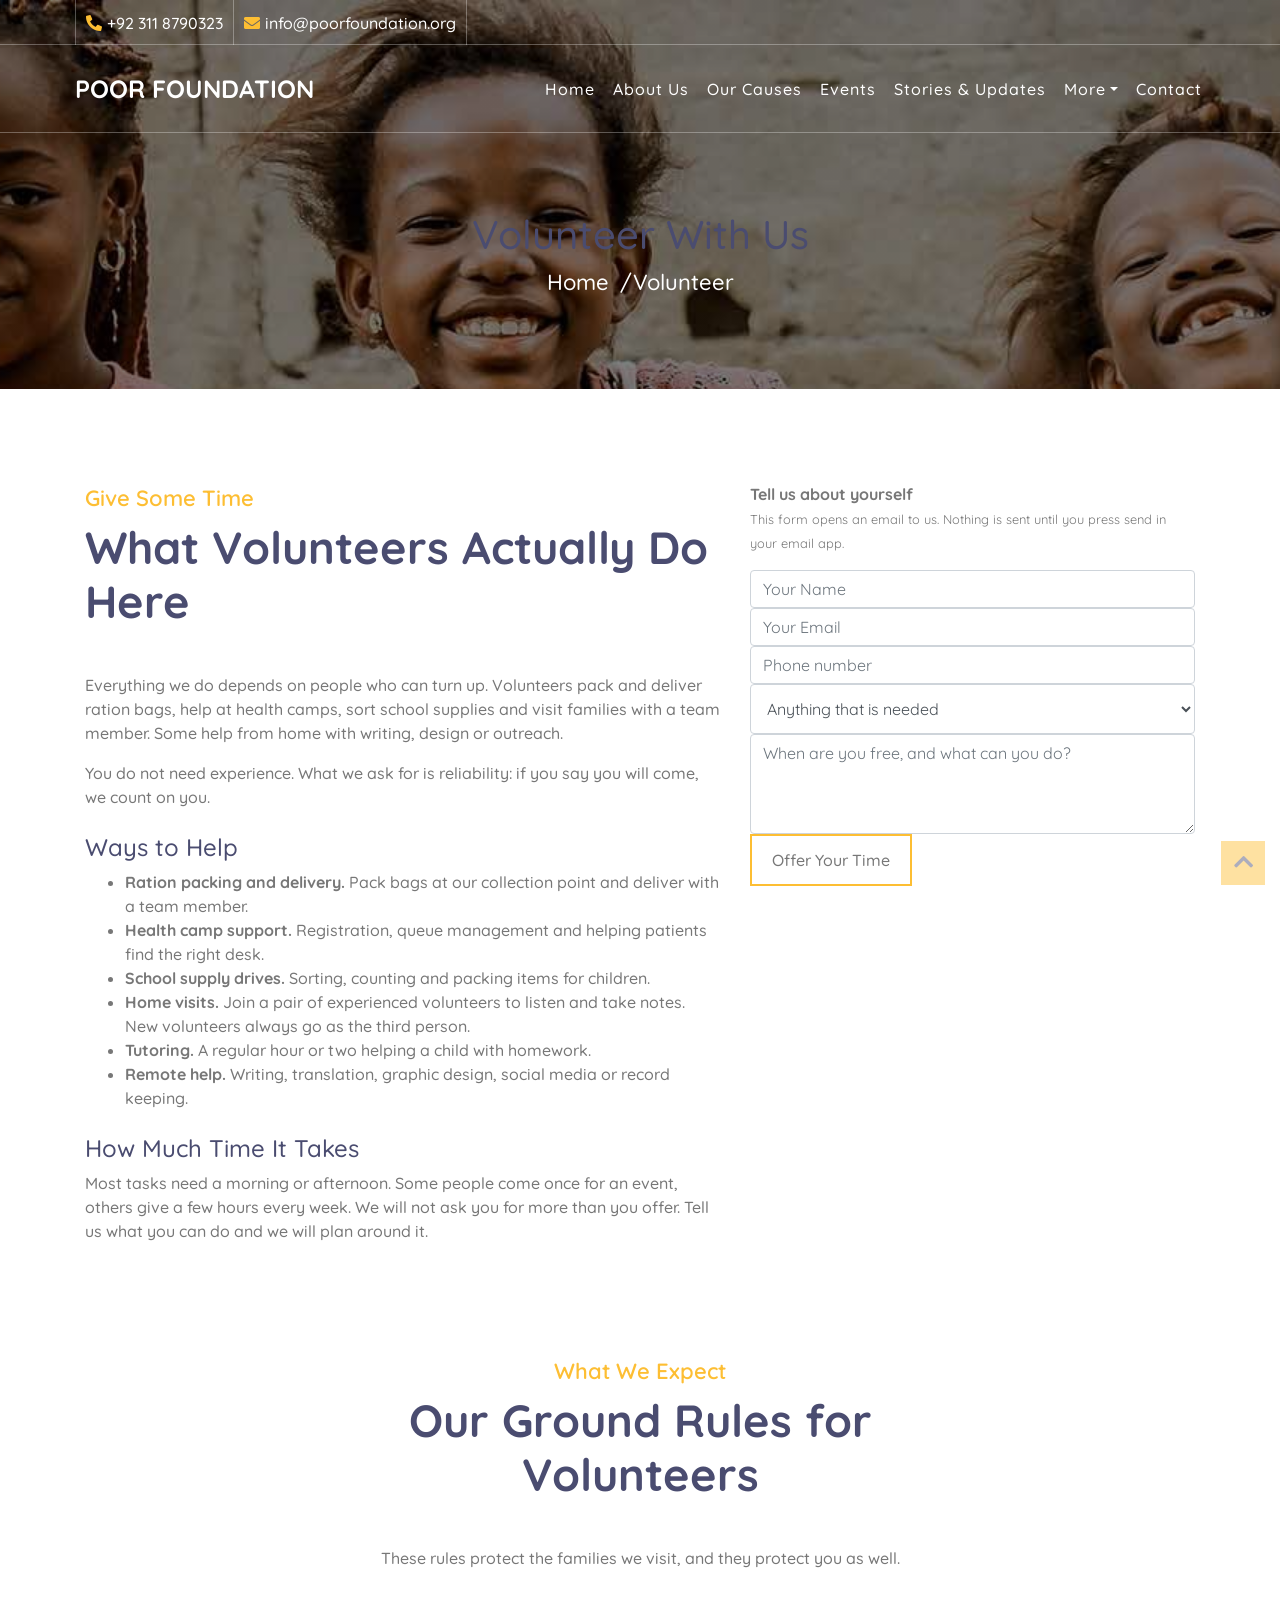
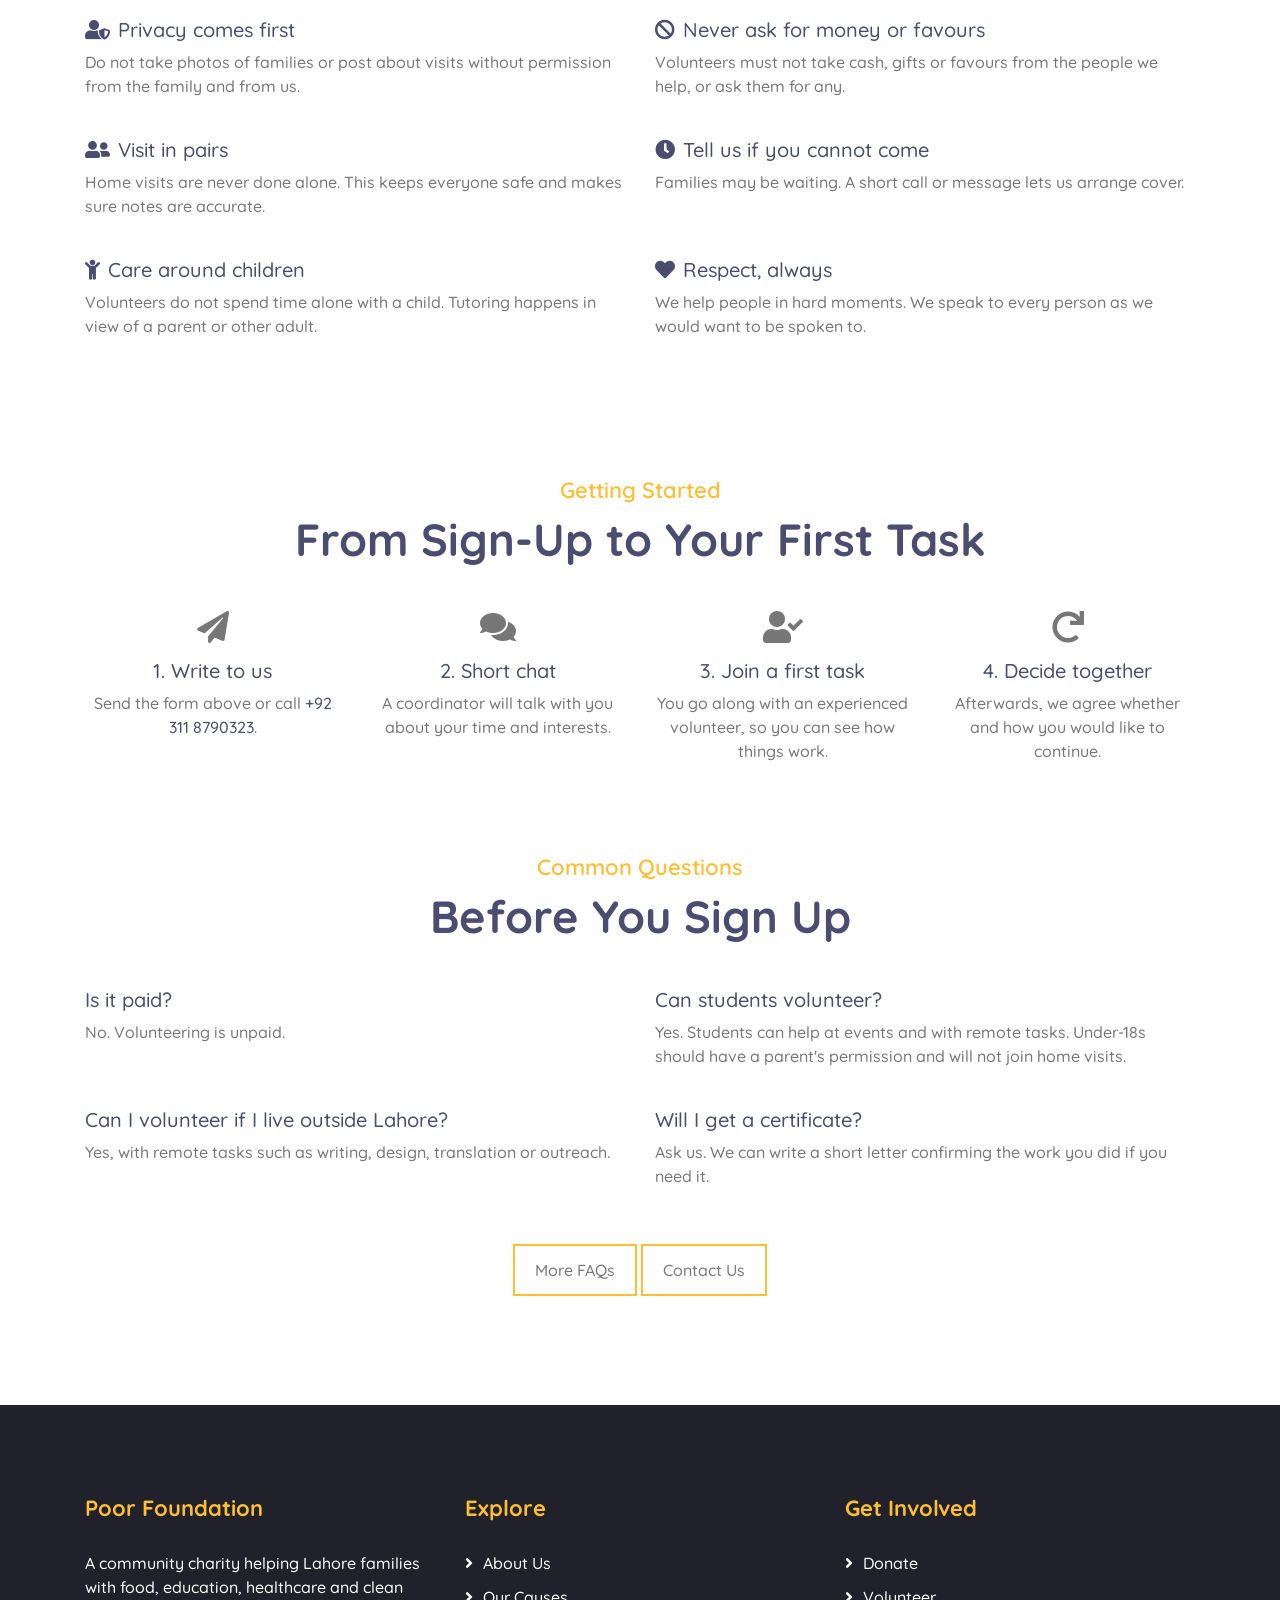
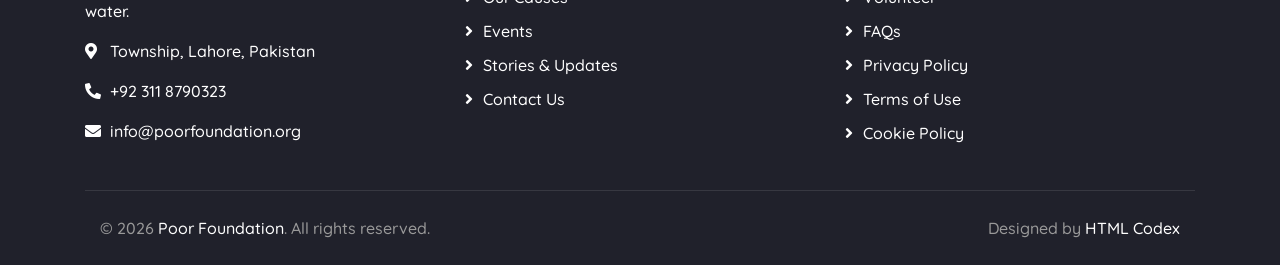
<file: volunteer.html>
<!DOCTYPE html>
<html lang="en">
<head>
    <meta charset="utf-8">
    <title>Volunteer With Us | Poor Foundation Lahore</title>
    <meta content="width=device-width, initial-scale=1.0" name="viewport">
    <meta name="description" content="Volunteer with Poor Foundation in Lahore. See the tasks available, what we expect, how much time it takes and how to sign up.">
    <link rel="canonical" href="https://www.poorfoundation.org/volunteer.html">
    <meta property="og:type" content="website">
    <meta property="og:title" content="Volunteer With Us | Poor Foundation Lahore">
    <meta property="og:description" content="Tasks, expectations and how to sign up as a volunteer in Lahore.">
    <meta property="og:url" content="https://www.poorfoundation.org/volunteer.html">
    <link href="img/favicon.ico" rel="icon">
    <link href="https://fonts.googleapis.com/css2?family=Quicksand:wght@300;400;500;600;700&display=swap" rel="stylesheet">
    <link href="https://stackpath.bootstrapcdn.com/bootstrap/4.4.1/css/bootstrap.min.css" rel="stylesheet">
    <link href="https://cdnjs.cloudflare.com/ajax/libs/font-awesome/5.10.0/css/all.min.css" rel="stylesheet">
    <link href="lib/flaticon/font/flaticon.css" rel="stylesheet">
    <link href="lib/animate/animate.min.css" rel="stylesheet">
    <link href="lib/owlcarousel/assets/owl.carousel.min.css" rel="stylesheet">
    <script async src="https://pagead2.googlesyndication.com/pagead/js/adsbygoogle.js?client=ca-pub-5177822330952725" crossorigin="anonymous"></script>
    <link href="css/style.css" rel="stylesheet">
</head>
<body>

<div class="top-bar d-none d-md-block"><div class="container-fluid"><div class="row">
    <div class="col-md-8"><div class="top-bar-left">
        <div class="text"><i class="fa fa-phone-alt"></i><p><a href="tel:+923118790323" style="color:inherit">+92 311 8790323</a></p></div>
        <div class="text"><i class="fa fa-envelope"></i><p><a href="mailto:info@poorfoundation.org" style="color:inherit">info@poorfoundation.org</a></p></div>
    </div></div>
</div></div></div>

<div class="navbar navbar-expand-lg bg-dark navbar-dark"><div class="container-fluid">
    <a href="index.html" class="navbar-brand">Poor Foundation</a>
    <button type="button" class="navbar-toggler" data-toggle="collapse" data-target="#navbarCollapse" aria-controls="navbarCollapse" aria-expanded="false" aria-label="Toggle navigation"><span class="navbar-toggler-icon"></span></button>
    <div class="collapse navbar-collapse justify-content-between" id="navbarCollapse">
        <div class="navbar-nav ml-auto">
            <a href="index.html" class="nav-item nav-link">Home</a>
            <a href="about.html" class="nav-item nav-link">About Us</a>
            <a href="causes.html" class="nav-item nav-link">Our Causes</a>
            <a href="event.html" class="nav-item nav-link">Events</a>
            <a href="blog.html" class="nav-item nav-link">Stories &amp; Updates</a>
            <div class="nav-item dropdown">
                <a href="#" class="nav-link dropdown-toggle active" data-toggle="dropdown" aria-haspopup="true" aria-expanded="false">More</a>
                <div class="dropdown-menu">
                    <a href="service.html" class="dropdown-item">What We Do</a>
                    <a href="team.html" class="dropdown-item">Our Team</a>
                    <a href="donate.html" class="dropdown-item">Donate</a>
                    <a href="volunteer.html" class="dropdown-item active">Volunteer With Us</a>
                    <a href="faq.html" class="dropdown-item">FAQs</a>
                    <a href="privacy-policy.html" class="dropdown-item">Privacy Policy</a>
                    <a href="terms.html" class="dropdown-item">Terms of Use</a>
                </div>
            </div>
            <a href="contact.html" class="nav-item nav-link">Contact</a>
        </div>
    </div>
</div></div>

<div class="page-header"><div class="container"><div class="row">
    <div class="col-12"><h1>Volunteer With Us</h1></div>
    <div class="col-12"><a href="index.html">Home</a><a href="volunteer.html">Volunteer</a></div>
</div></div></div>

<!-- Intro + form -->
<div class="container py-5"><div class="row">
    <div class="col-lg-7">
        <div class="section-header"><p>Give Some Time</p><h2>What Volunteers Actually Do Here</h2></div>
        <p>Everything we do depends on people who can turn up. Volunteers pack and deliver ration bags, help at health camps, sort school supplies and visit families with a team member. Some help from home with writing, design or outreach.</p>
        <p>You do not need experience. What we ask for is reliability: if you say you will come, we count on you.</p>

        <h4 class="mt-4">Ways to Help</h4>
        <!-- EDIT: keep only the tasks you really have. -->
        <ul>
            <li><strong>Ration packing and delivery.</strong> Pack bags at our collection point and deliver with a team member.</li>
            <li><strong>Health camp support.</strong> Registration, queue management and helping patients find the right desk.</li>
            <li><strong>School supply drives.</strong> Sorting, counting and packing items for children.</li>
            <li><strong>Home visits.</strong> Join a pair of experienced volunteers to listen and take notes. New volunteers always go as the third person.</li>
            <li><strong>Tutoring.</strong> A regular hour or two helping a child with homework.</li>
            <li><strong>Remote help.</strong> Writing, translation, graphic design, social media or record keeping.</li>
        </ul>

        <h4 class="mt-4">How Much Time It Takes</h4>
        <p>Most tasks need a morning or afternoon. Some people come once for an event, others give a few hours every week. We will not ask you for more than you offer. Tell us what you can do and we will plan around it.</p>
    </div>

    <div class="col-lg-5">
        <div class="volunteer-form">
            <form id="volForm">
                <p><strong>Tell us about yourself</strong><br><small>This form opens an email to us. Nothing is sent until you press send in your email app.</small></p>
                <div class="control-group"><input type="text" class="form-control" id="vName" placeholder="Your Name" aria-label="Your name" required></div>
                <div class="control-group"><input type="email" class="form-control" id="vEmail" placeholder="Your Email" aria-label="Your email" required></div>
                <div class="control-group"><input type="tel" class="form-control" id="vPhone" placeholder="Phone number" aria-label="Phone number"></div>
                <div class="control-group">
                    <select class="form-control" id="vArea" aria-label="Area of interest" style="height:50px">
                        <option>Anything that is needed</option>
                        <option>Ration packing and delivery</option>
                        <option>Health camp support</option>
                        <option>School supply drives</option>
                        <option>Home visits</option>
                        <option>Tutoring</option>
                        <option>Remote help</option>
                    </select>
                </div>
                <div class="control-group"><textarea class="form-control" id="vMessage" placeholder="When are you free, and what can you do?" aria-label="Availability and skills" required style="min-height:100px"></textarea></div>
                <div><button class="btn btn-custom" type="submit">Offer Your Time</button></div>
            </form>
        </div>
    </div>
</div></div>

<!-- Expectations -->
<div class="container py-5">
    <div class="section-header text-center"><p>What We Expect</p><h2>Our Ground Rules for Volunteers</h2></div>
    <p class="text-center mb-5" style="max-width:700px;margin:0 auto">These rules protect the families we visit, and they protect you as well.</p>
    <div class="row">
        <div class="col-md-6 mb-4"><h5><i class="fa fa-user-shield mr-2"></i>Privacy comes first</h5><p>Do not take photos of families or post about visits without permission from the family and from us.</p></div>
        <div class="col-md-6 mb-4"><h5><i class="fa fa-ban mr-2"></i>Never ask for money or favours</h5><p>Volunteers must not take cash, gifts or favours from the people we help, or ask them for any.</p></div>
        <div class="col-md-6 mb-4"><h5><i class="fa fa-user-friends mr-2"></i>Visit in pairs</h5><p>Home visits are never done alone. This keeps everyone safe and makes sure notes are accurate.</p></div>
        <div class="col-md-6 mb-4"><h5><i class="fa fa-clock mr-2"></i>Tell us if you cannot come</h5><p>Families may be waiting. A short call or message lets us arrange cover.</p></div>
        <div class="col-md-6 mb-4"><h5><i class="fa fa-child mr-2"></i>Care around children</h5><p>Volunteers do not spend time alone with a child. Tutoring happens in view of a parent or other adult.</p></div>
        <div class="col-md-6 mb-4"><h5><i class="fa fa-heart mr-2"></i>Respect, always</h5><p>We help people in hard moments. We speak to every person as we would want to be spoken to.</p></div>
    </div>
</div>

<!-- Steps -->
<div class="container py-5">
    <div class="section-header text-center"><p>Getting Started</p><h2>From Sign-Up to Your First Task</h2></div>
    <div class="row text-center">
        <div class="col-md-3 mb-4"><i class="fa fa-paper-plane fa-2x mb-3"></i><h5>1. Write to us</h5><p>Send the form above or call <a href="tel:+923118790323">+92 311 8790323</a>.</p></div>
        <div class="col-md-3 mb-4"><i class="fa fa-comments fa-2x mb-3"></i><h5>2. Short chat</h5><p>A coordinator will talk with you about your time and interests.</p></div>
        <div class="col-md-3 mb-4"><i class="fa fa-user-check fa-2x mb-3"></i><h5>3. Join a first task</h5><p>You go along with an experienced volunteer, so you can see how things work.</p></div>
        <div class="col-md-3 mb-4"><i class="fa fa-redo fa-2x mb-3"></i><h5>4. Decide together</h5><p>Afterwards, we agree whether and how you would like to continue.</p></div>
    </div>
</div>

<!-- Q&A -->
<div class="container pb-5">
    <div class="section-header text-center"><p>Common Questions</p><h2>Before You Sign Up</h2></div>
    <div class="row">
        <div class="col-md-6 mb-4"><h5>Is it paid?</h5><p>No. Volunteering is unpaid. <!-- EDIT: add if you reimburse transport --></p></div>
        <div class="col-md-6 mb-4"><h5>Can students volunteer?</h5><p>Yes. Students can help at events and with remote tasks. Under-18s should have a parent's permission and will not join home visits.</p></div>
        <div class="col-md-6 mb-4"><h5>Can I volunteer if I live outside Lahore?</h5><p>Yes, with remote tasks such as writing, design, translation or outreach.</p></div>
        <div class="col-md-6 mb-4"><h5>Will I get a certificate?</h5><p><!-- EDIT: say yes only if you actually issue them --> Ask us. We can write a short letter confirming the work you did if you need it.</p></div>
    </div>
    <p class="text-center mt-3"><a class="btn btn-custom" href="faq.html">More FAQs</a> <a class="btn btn-custom" href="contact.html">Contact Us</a></p>
</div>

<div class="footer">
    <div class="container"><div class="row">
        <div class="col-lg-4 col-md-6"><div class="footer-contact">
            <h2>Poor Foundation</h2>
            <p>A community charity helping Lahore families with food, education, healthcare and clean water.</p>
            <p><i class="fa fa-map-marker-alt"></i>Township, Lahore, Pakistan</p>
            <p><i class="fa fa-phone-alt"></i><a href="tel:+923118790323" style="color:inherit">+92 311 8790323</a></p>
            <p><i class="fa fa-envelope"></i><a href="mailto:info@poorfoundation.org" style="color:inherit">info@poorfoundation.org</a></p>
        </div></div>
        <div class="col-lg-4 col-md-6"><div class="footer-link"><h2>Explore</h2>
            <a href="about.html">About Us</a><a href="causes.html">Our Causes</a><a href="event.html">Events</a><a href="blog.html">Stories &amp; Updates</a><a href="contact.html">Contact Us</a></div></div>
        <div class="col-lg-4 col-md-6"><div class="footer-link"><h2>Get Involved</h2>
            <a href="donate.html">Donate</a><a href="volunteer.html">Volunteer</a><a href="faq.html">FAQs</a><a href="privacy-policy.html">Privacy Policy</a><a href="terms.html">Terms of Use</a><a href="cookies.html">Cookie Policy</a></div></div>
    </div></div>
    <div class="container copyright"><div class="row">
        <div class="col-md-6"><p>&copy; 2026 <a href="index.html">Poor Foundation</a>. All rights reserved.</p></div>
        <div class="col-md-6"><p>Designed by <a href="https://htmlcodex.com">HTML Codex</a></p></div>
    </div></div>
</div>

<a href="#" class="back-to-top" aria-label="Back to top"><i class="fa fa-chevron-up"></i></a>
<div id="loader" class="show"><div class="loader"></div></div>

<script src="https://code.jquery.com/jquery-3.4.1.min.js"></script>
<script src="https://stackpath.bootstrapcdn.com/bootstrap/4.4.1/js/bootstrap.bundle.min.js"></script>
<script src="lib/easing/easing.min.js"></script>
<script src="lib/owlcarousel/owl.carousel.min.js"></script>
<script src="lib/waypoints/waypoints.min.js"></script>
<script src="lib/counterup/counterup.min.js"></script>
<script src="lib/parallax/parallax.min.js"></script>
<script src="js/main.js"></script>
<script>
(function () {
    // Fill from the home page volunteer box (?name=&email=&message=)
    var p = new URLSearchParams(window.location.search);
    ['name:vName', 'email:vEmail', 'message:vMessage'].forEach(function (pair) {
        var k = pair.split(':'), v = p.get(k[0]), el = document.getElementById(k[1]);
        if (v && el) el.value = v;
    });
    document.getElementById('volForm').addEventListener('submit', function (e) {
        e.preventDefault();
        var g = function (id) { return document.getElementById(id).value; };
        var body = 'Name: ' + g('vName') + '\nEmail: ' + g('vEmail') + '\nPhone: ' + g('vPhone') +
            '\nInterested in: ' + g('vArea') + '\n\nAvailability and skills:\n' + g('vMessage');
        window.location.href = 'mailto:info@poorfoundation.org?subject=' +
            encodeURIComponent('Volunteer enquiry') + '&body=' + encodeURIComponent(body);
    });
})();
</script>
</body>
</html>
</file>
<file: lib/flaticon/font/flaticon.css>
/*
  	Flaticon icon font: Flaticon
  	Creation date: 30/09/2020 10:47
  	*/

@font-face {
  font-family: "Flaticon";
  src: url("./Flaticon.eot");
  src: url("./Flaticon.eot?#iefix") format("embedded-opentype"),
       url("./Flaticon.woff2") format("woff2"),
       url("./Flaticon.woff") format("woff"),
       url("./Flaticon.ttf") format("truetype"),
       url("./Flaticon.svg#Flaticon") format("svg");
  font-weight: normal;
  font-style: normal;
}

@media screen and (-webkit-min-device-pixel-ratio:0) {
  @font-face {
    font-family: "Flaticon";
    src: url("./Flaticon.svg#Flaticon") format("svg");
  }
}

[class^="flaticon-"]:before, [class*=" flaticon-"]:before,
[class^="flaticon-"]:after, [class*=" flaticon-"]:after {   
  font-family: Flaticon;
        font-size: 20px;
font-style: normal;
margin-left: 20px;
}

.flaticon-water:before { content: "\f100"; }
.flaticon-healthcare:before { content: "\f101"; }
.flaticon-diet:before { content: "\f102"; }
.flaticon-education:before { content: "\f103"; }
.flaticon-home:before { content: "\f104"; }
.flaticon-charity:before { content: "\f105"; }
.flaticon-social-care:before { content: "\f106"; }
.flaticon-kindness:before { content: "\f107"; }
.flaticon-donation:before { content: "\f108"; }
.flaticon-woman:before { content: "\f109"; }
</file>
<file: css/style.css>
/*******************************/
/********* General CSS *********/
/*******************************/
body {
    color: #777777;
    font-weight: 500;
    background: #ffffff;
    font-family: 'Quicksand', sans-serif;
}

h1,
h2, 
h3, 
h4,
h5, 
h6 {
    color: #4a4c70;
}

a {
    color: #4a4c70;
    transition: .3s;
}

a:hover,
a:active,
a:focus {
    color: #FDBE33;
    outline: none;
    text-decoration: none;
}

.btn.btn-custom {
    padding: 12px 20px;
    text-align: center; 
   font-size: 16px;
    font-weight: 500;
    color: #777777;
    border-radius: 0;
    border: 2px solid #FDBE33;
    box-shadow: inset 0 0 0 0 #FDBE33;
    transition: ease-out 0.3s;
    -webkit-transition: ease-out 0.3s;
    -moz-transition: ease-out 0.3s;
}

.btn.btn-custom:hover {
    color: #20212B;
    box-shadow: inset 0 0 0 30px #FDBE33;
}

.btn:focus,
.form-control:focus {
    box-shadow: none;
}

.container-fluid {
    max-width: 1366px;
}

[class^="flaticon-"]:before, [class*=" flaticon-"]:before,
[class^="flaticon-"]:after, [class*=" flaticon-"]:after {   
    font-size: inherit;
    margin-left: 0;
}


/**********************************/
/****** Loader & Back to Top ******/
/**********************************/
#loader {
    position: fixed;
    top: 0;
    right: 0;
    bottom: 0;
    left: 0;
    display: flex;
    align-items: center;
    justify-content: center;
    background: #ffffff;
    opacity: 0;
    visibility: hidden;
    -webkit-transition: opacity .3s ease-out, visibility 0s linear .3s;
    -o-transition: opacity .3s ease-out, visibility 0s linear .3s;
    transition: opacity .3s ease-out, visibility 0s linear .3s;
    z-index: 999;
}

#loader.show {
    -webkit-transition: opacity .6s ease-out, visibility 0s linear 0s;
    -o-transition: opacity .6s ease-out, visibility 0s linear 0s;
    transition: opacity .6s ease-out, visibility 0s linear 0s;
    visibility: visible;
    opacity: 1;
}

#loader .loader {
    position: relative;
    width: 45px;
    height: 45px;
    border: 5px solid #dddddd;
    border-top: 5px solid #FDBE33;
    border-radius: 50%;
    -webkit-animation: spin 2s linear infinite;
    animation: spin 2s linear infinite;
}

@-webkit-keyframes spin {
    0% { -webkit-transform: rotate(0deg); }
    100% { -webkit-transform: rotate(360deg); }
}

@keyframes spin {
    0% { transform: rotate(0deg); }
    100% { transform: rotate(360deg); }
}

.back-to-top {
    position: fixed;
    display: none;
    background: #FDBE33;
    width: 44px;
    height: 44px;
    text-align: center;
    line-height: 1;
    font-size: 22px;
    right: 15px;
    bottom: 15px;
    transition: background 0.5s;
    z-index: 9;
}

.back-to-top i {
    color: #4a4c70;
    padding-top: 10px;
}

.back-to-top:hover {
    background: #4a4c70;
}

.back-to-top:hover i {
    color: #FDBE33;
}


/**********************************/
/********** Top Bar CSS ***********/
/**********************************/
.top-bar {
    position: absolute;
    height: 45px;
    width: 100%;
    top: 0;
    left: 0;
    z-index: 3;
    border-bottom: 1px solid rgba(255, 255, 255, .3);
}

.top-bar .top-bar-left {
    display: flex;
    align-items: center;
    justify-content: flex-start;
}

.top-bar .top-bar-right {
    display: flex;
    align-items: center;
    justify-content: flex-end;
}

.top-bar .text {
    display: flex;
    align-items: center;
    justify-content: center;
    flex-direction: row;
    height: 45px;
    padding: 0 10px;
    text-align: center;
    border-left: 1px solid rgba(255, 255, 255, .3);
}

.top-bar .text:last-child {
    border-right: 1px solid rgba(255, 255, 255, .3);
}

.top-bar .text i {
    font-size: 16px;
    color: #FDBE33;
    margin-right: 5px;
}

.top-bar .text p {
    color: #ffffff;
    font-size: 16px;
    font-weight: 500;
    margin: 0;
}

.top-bar .social {
    display: flex;
    height: 45px;
    font-size: 0;
    justify-content: flex-end;
}

.top-bar .social a {
    display: flex;
    align-items: center;
    justify-content: center;
    width: 45px;
    height: 100%;
    font-size: 16px;
    color: #FDBE33;
    border-right: 1px solid rgba(255, 255, 255, .3);
}

.top-bar .social a:first-child {
    border-left: 1px solid rgba(255, 255, 255, .3);
}

.top-bar .social a:hover {
    color: #ffffff;
    background: #FDBE33;
}

@media (min-width: 992px) {
    .top-bar {
        padding: 0 60px;
    }
}


/**********************************/
/*********** Nav Bar CSS **********/
/**********************************/
.navbar {
    position: relative;
    transition: .5s;
    z-index: 999;
}

.navbar.nav-sticky {
    position: fixed;
    top: 0;
    width: 100%;
    box-shadow: 0 2px 5px rgba(0, 0, 0, .3);
    transition: .5s;
}

.navbar .navbar-brand {
    margin: 0;
    color: #ffffff;
    font-size: 45px;
    line-height: 0px;
    font-weight: 700;
    letter-spacing: 5px;
    text-transform: uppercase;
}

.navbar .navbar-brand img {
    max-width: 100%;
    max-height: 40px;
}

.navbar-dark .navbar-nav .nav-link,
.navbar-dark .navbar-nav .nav-link:focus,
.navbar-dark .navbar-nav .nav-link:hover,
.navbar-dark .navbar-nav .nav-link.active {
    padding: 10px 15px 8px 15px;
    color: #ffffff;
}

.navbar-dark .navbar-nav .nav-link:hover,
.navbar-dark .navbar-nav .nav-link.active {
    color: #FDBE33;
    transition: none;
}

.navbar .dropdown-menu {
    margin-top: 0;
    border: 0;
    border-radius: 0;
    background: #f8f9fa;
}

@media (min-width: 992px) {
    .navbar {
        position: absolute;
        width: 100%;
        top: 45px;
        padding: 20px 60px;
        background: transparent !important;
        border-bottom: 1px solid rgba(255, 255, 255, .3);
        z-index: 9;
    }
    
    .navbar.nav-sticky {
        padding: 10px 60px;
        background: #20212B !important;
        border-bottom: none;
    }
    
    .page .navbar {
        background: #20212B !important;
    }
    
    .navbar a.nav-link {
        padding: 8px 15px;
        font-size: 16px;
        letter-spacing: 1px;
    }
}

@media (max-width: 991.98px) {   
    .navbar {
        padding: 15px;
        background: #20212B !important;
    }
    
    .navbar a.nav-link {
        padding: 5px;
    }
    
    .navbar .dropdown-menu {
        box-shadow: none;
    }
}


/*******************************/
/********** Hero CSS ***********/
/*******************************/
.carousel {
    position: relative;
    width: 100%;
    min-height: 300px;
    background: #ffffff;
    margin-bottom: 45px;
}

.carousel .container-fluid {
    padding: 0;
}

.carousel .carousel-item {
    position: relative;
    width: 100%;
    min-height: 300px;
    display: flex;
    align-items: center;
    justify-content: center;
    flex-direction: column;
}

.carousel .carousel-img {
    position: relative;
    width: 100%;
    height: 100%;
    min-height: 300px;
    text-align: right;
    overflow: hidden;
}

.carousel .carousel-img::after {
    position: absolute;
    content: "";
    top: 0;
    right: 0;
    bottom: 0;
    left: 0;
    background: rgba(0, 0, 0, .5);
    z-index: 1;
}

.carousel .carousel-img img {
    width: 100%;
    height: 100%;
    object-fit: cover;
}

.carousel .carousel-text {
    position: absolute;
    max-width: 700px;
    display: flex;
    align-items: center;
    justify-content: center;
    flex-direction: column;
    z-index: 2;
}

.carousel .carousel-text h1 {
    text-align: center;
    color: #ffffff;
    font-size: 60px;
    font-weight: 700;
    margin-bottom: 20px;
}

.carousel .carousel-text p {
    color: #ffffff;
    text-align: center;
    font-size: 20px;
    margin-bottom: 25px;
}

.carousel .carousel-btn .btn.btn-custom {
    color: #ffffff;
}

.carousel .carousel-btn .btn.btn-custom:hover {
    color: #20212B;
}

.carousel .carousel-btn .btn:first-child {
    margin-right: 15px;
}

.carousel .owl-nav {
    position: absolute;
    width: 100%;
    height: 60px;
    top: calc(50% - 30px);
    left: 0;
    display: flex;
    justify-content: space-between;
    z-index: 9;
}

.carousel .owl-nav .owl-prev,
.carousel .owl-nav .owl-next {
    width: 60px;
    height: 60px;
    display: flex;
    align-items: center;
    justify-content: center;
    color: #FDBE33;
    background: rgba(256, 256, 256, .2);
    font-size: 22px;
    transition: .3s;
}

.carousel .owl-nav .owl-prev:hover,
.carousel .owl-nav .owl-next:hover {
    color: #ffffff;
    background: #FDBE33;
}

.carousel .owl-nav .owl-prev {
    margin-right: 2px;
}

.carousel .animated {
    -webkit-animation-duration: 1s;
    animation-duration: 1s;
}

#videoModal .modal-dialog {
    position: relative;
    max-width: 800px;
    margin: 60px auto 0 auto;
}

#videoModal .modal-body {
    position: relative;
    padding: 0px;
}

#videoModal .close {
    position: absolute;
    width: 30px;
    height: 30px;
    right: 0px;
    top: -30px;
    z-index: 999;
    font-size: 30px;
    font-weight: normal;
    color: #ffffff;
    background: #000000;
    opacity: 1;
}

@media (max-width: 991.98px) {
    .carousel .carousel-text h1 {
        font-size: 35px;
    }
    
    .carousel .carousel-text p {
        font-size: 16px;
    }
    
    .carousel .carousel-text .btn {
        padding: 12px 30px;
        font-size: 15px;
        letter-spacing: 0;
    }
}

@media (max-width: 767.98px) {
    .carousel .carousel-text h1 {
        font-size: 30px;
    }
    
    .carousel .carousel-text .btn {
        padding: 10px 25px;
        font-size: 15px;
        letter-spacing: 0;
    }
}

@media (max-width: 575.98px) {
    .carousel .carousel-text h1 {
        font-size: 25px;
    }
    
    .carousel .carousel-text .btn {
        padding: 8px 20px;
        font-size: 14px;
        letter-spacing: 0;
    }
}


/*******************************/
/******* Page Header CSS *******/
/*******************************/
.page-header {
    position: relative;
    margin-bottom: 45px;
    padding: 210px 0 90px 0;
    text-align: center;
    background: linear-gradient(rgba(0, 0, 0, .5), rgba(0, 0, 0, .5)), url(../img/page-header.jpg);
    background-attachment: fixed;
    background-position: center;
    background-repeat: no-repeat;
    background-size: cover;
}

.page-header h2 {
    position: relative;
    color: #FDBE33;
    font-size: 60px;
    font-weight: 700;
    margin-bottom: 20px;
    padding-bottom: 5px;
}

.page-header h2::after {
    position: absolute;
    content: "";
    width: 100px;
    height: 2px;
    left: calc(50% - 50px);
    bottom: 0;
    background: #FDBE33;
}

.page-header a {
    position: relative;
    padding: 0 12px;
    font-size: 22px;
    color: #ffffff;
}

.page-header a:hover {
    color: #FDBE33;
}

.page-header a::after {
    position: absolute;
    content: "/";
    width: 8px;
    height: 8px;
    top: -2px;
    right: -7px;
    text-align: center;
    color: #ffffff;
}

.page-header a:last-child::after {
    display: none;
}

@media (max-width: 991.98px) {
    .page-header {
        padding: 60px 0;
    }
    
    .page-header h2 {
        font-size: 45px;
    }
    
    .page-header a {
        font-size: 20px;
    }
}

@media (max-width: 767.98px) {
    .page-header {
        padding: 45px 0;
    }
    
    .page-header h2 {
        font-size: 35px;
    }
    
    .page-header a {
        font-size: 18px;
    }
}


/*******************************/
/******* Section Header ********/
/*******************************/
.section-header {
    position: relative;
    width: 100%;
    max-width: 700px;
    margin: 0 auto 45px auto;
}

.section-header p {
    margin-bottom: 5px;
    position: relative;
    font-size: 22px;
    font-weight: 600;
    text-transform: capitalize;
    color: #FDBE33;
}

.section-header h2 {
    margin: 0;
    font-size: 45px;
    font-weight: 700;
}

@media (max-width: 991.98px) {
    .section-header h2 {
        font-size: 45px;
    }
}

@media (max-width: 767.98px) {
    .section-header h2 {
        font-size: 40px;
    }
}

@media (max-width: 575.98px) {
    .section-header h2 {
        font-size: 35px;
    }
}


/*******************************/
/********** About CSS **********/
/*******************************/
.about {
    position: relative;
    width: 100%;
    padding: 45px 0;
}

.about .section-header {
    margin-bottom: 30px;
    margin-left: 0;
}

.about .about-img {
    width: 100%;
    height: 100vh;
}

.about .about-tab {
    width: 100%;
}

.about .about-tab .nav.nav-pills .nav-link {
    padding: 8px;
    font-weight: 600;
    background: none;
    border-radius: 0;
    border-bottom: 1px solid rgba(0, 0, 0, .15);
    transition: none;
}

.about .about-tab .nav.nav-pills .nav-link:hover,
.about .about-tab .nav.nav-pills .nav-link.active {
    color: #FDBE33;
    padding-bottom: 7px;
    border-bottom: 3px solid #FDBE33;
}

.about .about-tab .tab-content {
    padding: 15px 0 0 0;
    background: transparent;
}

.about .about-tab .tab-content .container {
    padding: 0;
}

@media (max-width: 991.98px) {
    .about .section-header {
        margin-top: 30px;
    }
}


/*******************************/
/********* Service CSS *********/
/*******************************/
.service {
    position: relative;
    width: 100%;
    padding: 45px 0 15px 0;
}

.service .service-item {
    position: relative;
    width: 100%;
    display: flex;
    justify-content: space-between;
    margin-bottom: 45px;
    transition: .3s;
}

.service .service-icon {
    position: relative;
    width: 60px;
}

.service .service-icon i {
    position: relative;
    display: block;
    color: #FDBE33;
    font-size: 60px;
    line-height: 60px;
    margin-top: 5px;
}

.service .service-text {
    position: relative;
    margin-left: 20px;
    padding-left: 20px;
}

.service .service-text::before {
    position: absolute;
    content: "";
    width: 1px;
    height: calc(100% - 10px);
    top: 5px;
    left: 0;
    background: rgba(0, 0, 0, .1);
}

.service .service-text::after {
    position: absolute;
    content: "";
    width: 3px;
    height: 40px;
    top: calc(50% - 20px);
    left: -1px;
    background: #FDBE33;
}

.service .service-text h3 {
    margin-bottom: 10px;
    font-size: 22px;
    font-weight: 700;
    letter-spacing: 1px;
}

.service .service-text p {
    margin: 0;
}


/*******************************/
/********* Donate CSS **********/
/*******************************/
.donate {
    position: relative;
    width: 100%;
    margin: 45px 0;
    background: rgba(0, 0, 0, .5);
}

.donate .donate-content {
    padding: 45px 0 15px 0;
}

.container .donate {
    margin: 90px 0;
}

.container .donate .donate-content {
    padding: 45px 30px 15px 30px;
}

.donate .donate-content .section-header {
    margin-bottom: 30px;
}

.donate .donate-content .section-header h2 {
    color: #ffffff;
}

.donate .donate-text p {
    color: #ffffff;
    font-size: 18px;
}

.donate .donate-form {
    padding: 90px 30px;
    background: #FDBE33;
}

.donate .donate-form .control-group {
    margin-bottom: 15px;
}

.donate .donate-form .form-control {
    height: 60px;
    color: #ffffff;
    padding: 0 15px;
    border-radius: 0;
    border: 1px solid #ffffff;
    background: transparent;
}

.donate .donate-form .form-control::placeholder {
    color: #ffffff;
    opacity: 1;
}

.donate .donate-form .form-control:-ms-input-placeholder,
.donate .donate-form .form-control::-ms-input-placeholder {
    color: #ffffff;
}

.donate .donate-form .btn-group {
    display: flex;
    justify-content: space-between;
    margin-bottom: 15px;
}

.donate .donate-form .btn.btn-custom {
    padding: 15px 0;
    width: 100%;
    height: 60px;
    color: #ffffff;
    border: 1px solid #ffffff;
    box-shadow: inset 0 0 0 0 #ffffff;
}

.donate .donate-form .btn.btn-custom:hover,
.donate .donate-form .btn.btn-custom.active {
    color: #FDBE33;
    border: 1px solid #ffffff;
    box-shadow: inset 0 0 0 30px #ffffff;
}



/*******************************/
/********** Causes CSS *********/
/*******************************/
.causes {
    position: relative;
    width: 100%;
    padding: 45px 0;
}

.causes .causes-carousel {
    width: calc(100% + 30px);
    margin-left: -15px;
    margin-right: -15px;
}

.causes .causes-item {
    margin: 0 15px;
    overflow: hidden;
    background: #f3f6ff;
}

.causes .causes-img {
    overflow: hidden;
}

.causes .causes-img img {
    width: 100%;
    transition: .3s;
}

.causes .causes-item:hover img {
    transform: scale(1.1);
}


.causes .causes-progress {
    width: 100%;
    margin-top: 32px;
    padding: 30px 30px 20px 30px;
}

.causes .progress {
    height: 10px;
    border-radius: 0;
    background: #dddddd;
    overflow: visible;
}

.causes .progress .progress-bar {
    position: relative;
    width: 0px;
    background: #FDBE33;
    overflow: visible;
    transition: 2s;
}

.causes .progress-bar span {
    position: absolute;
    top: -32px;
    right: 0;
    height: 23px;
    display: inline-block;
    padding: 2px 6px;
    background: #FDBE33;
    color: #20212B;
}

.causes .progress-bar span::after {
    position: absolute;
    content: "";
    width: 0;
    height: 0;
    top: 23px;
    left: calc(50% - 6px);
    border: 6px solid;
    border-color: #FDBE33 transparent transparent transparent;
}

.causes .progress-text {
    margin-top: 5px;
    display: flex;
    justify-content: space-between;
}

.causes .progress-text p {
    margin: 0;
}

.causes .causes-text {
    padding: 0 30px;
}

.causes .causes-text h3 {
    font-size: 22px;
    font-weight: 700;
}

.causes .causes-text p {
    margin: 0;
}

.causes .causes-btn {
    margin-top: 25px;
    display: flex;
    justify-content: space-between;
}

.causes .causes-btn .btn {
    padding: 10px 0;
    width: 50%;
}

.causes .causes-btn .btn:last-child {
    color: #20212B;
    background: #FDBE33;
}

.causes .causes-btn .btn:last-child:hover {
    color: #ffffff;
}



/*******************************/
/********** Facts CSS **********/
/*******************************/
.facts {
    position: relative;
    width: 100%;
    min-height: 400px;
    margin: 45px 0;
    display: flex;
    align-items: center;
    background: rgba(0, 0, 0, .5);
}

.facts .facts-item {
    display: flex;
    flex-direction: row;
    margin: 25px 0;
}

.facts .facts-item i {
    margin-top: 10px;
    font-size: 60px;
    line-height: 60px;
    color: #FDBE33;
}

.facts .facts-text {
    padding-left: 20px;
}

.facts .facts-text h3 {
    position: relative;
    display: inline-block;
    color: #ffffff;
    font-size: 45px;
    font-weight: 700;
}

.facts .facts-text h3::after {
    position: absolute;
    top: 0px;
    color: #ffffff;
    font-size: 25px;
    font-family: "Font Awesome 5 Free";
    font-weight: 900;
}

.facts .facts-text h3.facts-plus::after {
    content: "\f067";
    right: -25px;
}

.facts .facts-text h3.facts-dollar::after {
    content: "\f155";
    right: -18px;
}

.facts .facts-text p {
    color: #ffffff;
    font-size: 22px;
    font-weight: 600;
    margin: 0;
}


/*******************************/
/*********** Team CSS **********/
/*******************************/
.team {
    position: relative;
    width: 100%;
    padding: 45px 0 15px 0;
}

.team .team-item {
    position: relative;
    margin-bottom: 35px;
}

.team .team-img {
    position: relative;
    overflow: hidden;
}

.team .team-img img {
    width: 100%;
    transform: scale(1.1);
    margin-bottom: -15px;
    transition: .3s;
}

.team .team-item:hover img {
    margin: -15px 0 0 0;
}

.team .team-text {
    position: absolute;
    width: calc(100% - 40px);
    height: 96px;
    bottom: 0;
    left: 20px;
    padding: 22px 0;
    text-align: center;
    background: #ffffff;
    transition: .3s;
    overflow: hidden;
}

.team .team-text h2 {
    font-size: 18px;
    font-weight: 700;
    margin-bottom: 10px;
}

.team .team-text p {
    margin-bottom: 20px;
}

.team .team-social {
    position: relative;
    font-size: 0;
}

.team .team-social a {
    display: inline-block;
    width: 35px;
    height: 35px;
    margin: 0 3px;
    padding: 5px 0;
    text-align: center;
    font-size: 14px;
    color: #4a4c70;
    border: 2px solid #FDBE33;
    transition: .3s;
}

.team .team-social a:hover {
    color: #20212B;
    background: #FDBE33;
}

.team .team-item:hover .team-text {
    height: 160px;
}


/*******************************/
/******* Testimonial CSS *******/
/*******************************/
.testimonial {
    position: relative;
    width: 100%;
    padding: 45px 0;
}

.testimonial .testimonials-carousel {
    position: relative;
    width: calc(100% + 30px);
    margin: 0 -15px;
}

.testimonial .testimonial-item {
    position: relative;
    width: 100%;
    padding: 0 15px;
    display: flex;
    flex-direction: column;
    overflow: hidden;
}

.testimonial .testimonial-profile {
    display: flex;
    align-items: center;
    margin-bottom: 15px;
    border-bottom: 1px solid rgba(0, 0, 0, .1);
}

.testimonial .testimonial-profile img {
    width: 80px;
    margin-bottom: -1px;
}

.testimonial .testimonial-name {
    padding-left: 15px;
    width: calc(100% - 95px);
}

.testimonial .testimonial-name h3 {
    font-size: 20px;
    font-weight: 600;
    margin-bottom: 5px;
}

.testimonial .testimonial-name p {
    margin: 0;
    font-style: italic;
}

.testimonial .testimonial-text p {
    margin: 0;
}

.testimonial .owl-dots {
    margin-top: 15px;
    text-align: center;
}

.testimonial .owl-dot {
    display: inline-block;
    margin: 0 5px;
    width: 12px;
    height: 12px;
    border-radius: 0;
    background: #FDBE33;
}

.testimonial .owl-dot.active {
    background: #20212B;
}


/*******************************/
/******** Volunteer CSS ********/
/*******************************/
.volunteer {
    position: relative;
    width: 100%;
    margin: 45px 0;
    background: rgba(0, 0, 0, .5);
}

.volunteer .volunteer-content {
    padding: 30px 0 45px 0;
}

.container .volunteer {
    margin: 90px 0;
}

.container .volunteer .volunteer-content {
    padding: 45px 30px 15px 30px;
}

.volunteer .volunteer-content .section-header {
    margin-bottom: 30px;
}

.volunteer .volunteer-content .section-header h2 {
    color: #ffffff;
}

.volunteer .volunteer-text p {
    color: #ffffff;
    font-size: 18px;
}

.volunteer .volunteer-form {
    padding: 90px 30px;
    background: #FDBE33;
}

.volunteer .volunteer-form .control-group {
    margin-bottom: 15px;
}

.volunteer .volunteer-form .form-control {
    height: 60px;
    color: #ffffff;
    padding: 0 15px;
    border-radius: 0;
    border: 1px solid #ffffff;
    background: transparent;
}

.volunteer .volunteer-form textarea.form-control {
    height: 120px;
    padding: 15px;
}

.volunteer .volunteer-form .form-control::placeholder {
    color: #ffffff;
    opacity: 1;
}

.volunteer .volunteer-form .form-control:-ms-input-placeholder,
.volunteer .volunteer-form .form-control::-ms-input-placeholder {
    color: #ffffff;
}

.volunteer .volunteer-form .btn.btn-custom {
    padding: 15px 0;
    width: 100%;
    height: 60px;
    color: #ffffff;
    border: 1px solid #ffffff;
    box-shadow: inset 0 0 0 0 #ffffff;
}

.volunteer .volunteer-form .btn.btn-custom:hover {
    color: #FDBE33;
    border: 1px solid #ffffff;
    box-shadow: inset 0 0 0 30px #ffffff;
}


/*******************************/
/********** Event CSS **********/
/*******************************/
.event {
    position: relative;
    width: 100%;
    padding: 45px 0 15px 0;
}

.event .event-item {
    margin-bottom: 30px;
    background: #f3f6ff;
}

.event .event-item img {
    width: 100%;
}

.event .event-content {
    padding: 30px;
    display: flex;
}

.event .event-meta {
    margin-bottom: 15px;
    display: flex;
    flex-direction: column;
}

.event .event-meta p {
    position: relative;
    margin-bottom: 8px;
    padding-bottom: 8px;
    white-space: nowrap;
    border-bottom: 1px solid rgba(0, 0, 0, .15);
}

.event .event-meta p:last-child {
    border-bottom: none;
}

.event .event-meta i {
    color: #4a4c70;
    width: 25px;
}

.event .event-text {
    position: relative;
    margin-left: 20px;
    padding-left: 20px;
}

.event .event-text::before {
    position: absolute;
    content: "";
    width: 1px;
    height: calc(100% - 5px);
    top: 6px;
    left: 0;
    background: rgba(0, 0, 0, .15);
}

.event .event-text::after {
    position: absolute;
    content: "";
    width: 3px;
    height: 40px;
    top: calc(50% - 20px);
    left: -1px;
    background: #FDBE33;
}

.event .event-text h3 {
    font-size: 25px;
    font-weight: 700;
    margin-bottom: 10px;
}

.event .event-text p {
    margin: 0;
}

.event .btn.btn-custom {
    margin-top: 20px;
    padding: 8px 30px;
}

@media (max-width: 575.98px) {
    .event .event-content {
        flex-direction: column;
    }
    
    .event .event-meta {
        flex-direction: row;
    }
    
    .event .event-meta p {
        font-size: 14px;
        padding-right: 7px;
    }
    
    .event .event-meta p:last-child {
        border-bottom: 1px solid rgba(0, 0, 0, .15);
    }
    
    .event .event-meta i {
        width: 18px;
    }
    
    .event .event-text {
        margin: 0;
        padding: 0;
    }
    
    .event .event-text::before,
    .event .event-text::after {
        display: none;
    }
}



/*******************************/
/*********** Blog CSS **********/
/*******************************/
.blog {
    position: relative;
    width: 100%;
    padding: 45px 0 15px 0;
}

.blog .blog-item {
    margin-bottom: 30px;
    padding-bottom: 30px;
    background: #f3f6ff;
}

.blog .blog-img {
    width: 100%;
}

.blog .blog-img img {
    width: 100%;
}

.blog .blog-text {
    padding: 30px 30px 15px 30px;
}

.blog .blog-text h3 {
    font-size: 22px;
    font-weight: 700;
}

.blog .blog-text h3 a {
    color: #4a4c70;
}

.blog .blog-text h3 a:hover {
    color: #FDBE33;
}

.blog .blog-text p {
    margin: 0;
}

.blog .blog-meta {
    margin: 0 30px;
    padding-top: 15px;
    display: flex;
    border-top: 1px solid rgba(0, 0, 0, .15);
}

.blog .blog-meta p {
    margin: 0;
    color: #777777;
    padding: 0 30px;
    border-right: 1px solid rgba(0, 0, 0, .15);
}

.blog .blog-meta p:first-child {
    padding-left: 0;
}

.blog .blog-meta p:last-child {
    padding-right: 0;
    border: none;
}

.blog .blog-meta i {
    color: #4a4c70;
    margin-right: 8px
}

.blog .pagination {
    margin-bottom: 15px;
}

.blog .pagination .page-link {
    color: #4a4c70;
    border-radius: 0;
    border-color: #4a4c70;
}

.blog .pagination .page-link:hover,
.blog .pagination .page-item.active .page-link {
    color: #FDBE33;
    background: #4a4c70;
}

.blog .pagination .disabled .page-link {
    color: #999999;
}


/*******************************/
/********* Contact CSS *********/
/*******************************/
.contact {
    position: relative;
    width: 100%;
    padding: 45px 0;
}

.contact .contact-img {
    position: relative;
    width: 100%;
}

.contact .contact-img img {
    width: 100%;
    height: 440px;
    object-fit: cover;
}

.contact .contact-form {
    position: relative;
    width: 100%;
    max-width: 700px;
    margin: 0 auto;
    margin-top: -220px;
    padding: 30px;
    background: #f3f6ff;
}

@media (max-width: 991.98px) {
    .contact .contact-form {
        max-width: 600px;
    }
}

@media (max-width: 767.98px) {
    .contact .contact-form {
        max-width: 400px;
    }
}

@media (max-width: 575.98px) {
    .contact .contact-form {
        max-width: 300px;
    }
}

.contact .contact-form input {
    padding: 15px;
    background: none;
    border-radius: 0;
    border: 1px solid rgba(0, 0, 0, .1);
}

.contact .contact-form textarea {
    height: 150px;
    padding: 8px 15px;
    background: none;
    border-radius: 0;
    border: 1px solid rgba(0, 0, 0, .1);
}

.contact .contact-form .btn.btn-custom {
    width: 100%;
}

.contact .help-block ul {
    margin: 0;
    padding: 0;
    list-style-type: none;
}


/*******************************/
/******* Single Post CSS *******/
/*******************************/
.single {
    position: relative;
    padding: 45px 0;
}

.single .single-content {
    position: relative;
    margin-bottom: 30px;
    overflow: hidden;
}

.single .single-content img {
    margin-bottom: 20px;
    width: 100%;
}

.single .single-tags {
    margin: -5px -5px 41px -5px;
    font-size: 0;
}

.single .single-tags a {
    margin: 5px;
    display: inline-block;
    padding: 7px 15px;
    font-size: 14px;
    font-weight: 500;
    color: #4a4c70;
    border: 1px solid #4a4c70;
}

.single .single-tags a:hover {
    color: #ffffff;
    background: #FDBE33;
    border-color: #FDBE33;
}

.single .single-bio {
    margin-bottom: 45px;
    padding: 30px;
    background: #f3f6ff;
    display: flex;
}

.single .single-bio-img {
    width: 100%;
    max-width: 100px;
}

.single .single-bio-img img {
    width: 100%;
    border: 15px solid #ffffff;
}

.single .single-bio-text {
    padding-left: 30px;
}

.single .single-bio-text h3 {
    font-size: 20px;
    font-weight: 700;
}

.single .single-bio-text p {
    margin: 0;
}

.single .single-related {
    margin-bottom: 45px;
}

.single .single-related h2 {
    font-size: 30px;
    font-weight: 700;
    margin-bottom: 25px;
}

.single .related-slider {
    position: relative;
    margin: 0 -15px;
    width: calc(100% + 30px);
}

.single .related-slider .post-item {
    margin: 0 15px;
}

.single .post-item {
    display: flex;
    align-items: center;
    margin-bottom: 15px;
}

.single .post-item .post-img {
    width: 100%;
    max-width: 80px;
}

.single .post-item .post-img img {
    width: 100%;
}

.single .post-item .post-text {
    padding-left: 15px;
}

.single .post-item .post-text a {
    font-size: 16px;
    font-weight: 600;
}

.single .post-item .post-text a:hover {
    color: #FDBE33;
}

.single .post-item .post-meta {
    display: flex;
    margin-top: 8px;
}

.single .post-item .post-meta p {
    display: inline-block;
    margin: 0;
    padding: 0 3px;
    font-size: 14px;
    font-weight: 500;
    font-style: italic;
}

.single .post-item .post-meta p a {
    margin-left: 5px;
    color: #999999;
    font-size: 14px;
    font-weight: 500;
    font-style: normal;
}

.single .related-slider .owl-nav {
    position: absolute;
    width: 90px;
    top: -55px;
    right: 15px;
    display: flex;
}

.single .related-slider .owl-nav .owl-prev,
.single .related-slider .owl-nav .owl-next {
    margin-left: 15px;
    width: 30px;
    height: 30px;
    display: flex;
    align-items: center;
    justify-content: center;
    color: #4a4c70;
    background: #FDBE33;
    font-size: 16px;
    transition: .3s;
}

.single .related-slider .owl-nav .owl-prev:hover,
.single .related-slider .owl-nav .owl-next:hover {
    color: #FDBE33;
    background: #4a4c70;
}

.single .single-comment {
    position: relative;
    margin-bottom: 45px;
}

.single .single-comment h2 {
    font-size: 30px;
    font-weight: 700;
    margin-bottom: 25px;
}

.single .comment-list {
    list-style: none;
    padding: 0;
}

.single .comment-child {
    list-style: none;
}

.single .comment-body {
    display: flex;
    margin-bottom: 30px;
}

.single .comment-img {
    width: 60px;
}

.single .comment-img img {
    width: 100%;
    border-radius: 0;
}

.single .comment-text {
    padding-left: 15px;
    width: calc(100% - 60px);
}

.single .comment-text h3 {
    font-size: 20px;
    font-weight: 600;
    margin-bottom: 3px;
}

.single .comment-text span {
    display: block;
    font-size: 14px;
    font-weight: 500;
    margin-bottom: 5px;
}

.single .comment-text .btn {
    padding: 3px 10px;
    font-size: 14px;
    font-weight: 500;
    color: #4a4c70;
    background: #dddddd;
    border-radius: 0;
}

.single .comment-text .btn:hover {
    background: #FDBE33;
}

.single .comment-form {
    position: relative;
}

.single .comment-form h2 {
    font-size: 30px;
    font-weight: 700;
    margin-bottom: 25px;
}

.single .comment-form form {
    padding: 30px;
    background: #f3f6ff;
}

.single .comment-form form .form-group:last-child {
    margin: 0;
}

.single .comment-form input,
.single .comment-form textarea {
    border-radius: 0;
}

.single .comment-form input:focus,
.single .comment-form textarea:focus {
    border-color: #FDBE33;
}


/**********************************/
/*********** Sidebar CSS **********/
/**********************************/
.sidebar {
    position: relative;
    width: 100%;
}

@media(max-width: 991.98px) {
    .sidebar {
        margin-top: 45px;
    }
}

.sidebar .sidebar-widget {
    position: relative;
    margin-bottom: 45px;
}

.sidebar .sidebar-widget .widget-title {
    position: relative;
    margin-bottom: 30px;
    padding-bottom: 5px;
    font-size: 25px;
    font-weight: 700;
}

.sidebar .sidebar-widget .widget-title::after {
    position: absolute;
    content: "";
    width: 60px;
    height: 2px;
    bottom: 0;
    left: 0;
    background: #FDBE33;
}

.sidebar .sidebar-widget .search-widget {
    position: relative;
}

.sidebar .search-widget input {
    height: 50px;
    border: 1px solid #dddddd;
    border-radius: 0;
}

.sidebar .search-widget input:focus {
    box-shadow: none;
    border-color: #FDBE33;
}

.sidebar .search-widget .btn {
    position: absolute;
    top: 6px;
    right: 15px;
    height: 40px;
    padding: 0;
    font-size: 25px;
    color: #FDBE33;
    background: none;
    border-radius: 0;
    border: none;
    transition: .3s;
}

.sidebar .search-widget .btn:hover {
    color: #4a4c70;
}

.sidebar .sidebar-widget .recent-post {
    position: relative;
}

.sidebar .sidebar-widget .tab-post {
    position: relative;
}

.sidebar .tab-post .nav.nav-pills .nav-link {
    color: #4a4c70;
    background: #FDBE33;
    border-radius: 0;
}

.sidebar .tab-post .nav.nav-pills .nav-link:hover,
.sidebar .tab-post .nav.nav-pills .nav-link.active {
    color: #FDBE33;
    background: #4a4c70;
}

.sidebar .tab-post .tab-content {
    padding: 15px 0 0 0;
    background: transparent;
}

.sidebar .tab-post .tab-content .container {
    padding: 0;
}

.sidebar .sidebar-widget .category-widget {
    position: relative;
}

.sidebar .category-widget ul {
    margin: 0;
    padding: 0;
    list-style: none;
}

.sidebar .category-widget ul li {
    margin: 0 0 12px 22px; 
}

.sidebar .category-widget ul li:last-child {
    margin-bottom: 0; 
}

.sidebar .category-widget ul li a {
    display: inline-block;
    line-height: 23px;
}

.sidebar .category-widget ul li::before {
    position: absolute;
    content: '\f105';
    font-family: 'Font Awesome 5 Free';
    font-weight: 900;
    color: #FDBE33;
    left: 1px;
}

.sidebar .category-widget ul li span {
    display: inline-block;
    float: right;
}

.sidebar .sidebar-widget .tag-widget {
    position: relative;
    margin: -5px -5px;
}

.single .tag-widget a {
    margin: 5px;
    display: inline-block;
    padding: 7px 15px;
    font-size: 14px;
    font-weight: 500;
    color: #4a4c70;
    border: 1px solid #4a4c70;
    border-radius: 0;
}

.single .tag-widget a:hover {
    color: #ffffff;
    background: #FDBE33;
    border-color: #FDBE33;
}

.sidebar .image-widget {
    display: block;
    width: 100%;
    overflow: hidden;
}

.sidebar .image-widget img {
    max-width: 100%;
    transition: .3s;
}

.sidebar .image-widget img:hover {
    transform: scale(1.1);
}


/*******************************/
/********* Footer CSS **********/
/*******************************/
.footer {
    position: relative;
    margin-top: 45px;
    padding-top: 90px;
    background: #20212B;
}

.footer .footer-contact,
.footer .footer-link,
.footer .footer-newsletter {
    position: relative;
    margin-bottom: 45px;
    color: #ffffff;
}

.footer .footer-contact h2,
.footer .footer-link h2,
.footer .footer-newsletter h2 {
    margin-bottom: 30px;
    font-size: 22px;
    font-weight: 700;
    color: #FDBE33;
}

.footer .footer-link a {
    display: block;
    margin-bottom: 10px;
    color: #ffffff;
    transition: .3s;
}

.footer .footer-link a::before {
    position: relative;
    content: "\f105";
    font-family: "Font Awesome 5 Free";
    font-weight: 900;
    margin-right: 10px;
}

.footer .footer-link a:hover {
    color: #FDBE33;
    letter-spacing: 1px;
}

.footer .footer-contact p i {
    width: 25px;
}

.footer .footer-social {
    position: relative;
    margin-top: 20px;
}

.footer .footer-social a {
    width: 40px;
    height: 40px;
    padding: 6px 0;
}

.footer .footer-social a {
    margin-top: 5px;
}

.footer .footer-newsletter form {
    position: relative;
    width: 100%;
}

.footer .footer-newsletter input {
    margin-bottom: 15px;
    height: 60px;
    border: none;
    border-radius: 0;
}

.footer .footer-newsletter label {
    margin-top: 5px;
    color: #777777;
    font-size: 14px;
    letter-spacing: 1px;
}

.footer .footer-newsletter .btn.btn-custom {
    width: 100%;
    padding: 15px 0;
}

.footer .copyright {
    padding: 0 30px;
}

.footer .copyright .row {
    padding-top: 25px;
    padding-bottom: 25px;
    border-top: 1px solid rgba(256, 256, 256, .1);
}

.footer .copyright p {
    margin: 0;
    color: #999999;
}

.footer .copyright .col-md-6:last-child p {
    text-align: right;
}

.footer .copyright p a {
    color: #ffffff;
}

.footer .copyright p a:hover {
    color: #FDBE33;
}

@media (max-width: 767.98px) {
    .footer .copyright p,
    .footer .copyright .col-md-6:last-child p {
        margin: 5px 0;
        text-align: center;
    }
}
.navbar .navbar-brand {
    margin: 0;
    color: #ffffff;
    font-size: 25px;
    line-height: 0px;
    font-weight: bold;
    letter-spacing: 0px;
    text-transform: uppercase;
}
.navbar-dark .navbar-nav .nav-link, .navbar-dark .navbar-nav .nav-link:focus, .navbar-dark .navbar-nav .nav-link:hover, .navbar-dark .navbar-nav .nav-link.active {
    padding: 12px 3px 11px 15px;
    color: #ffffff;
}
</file>
